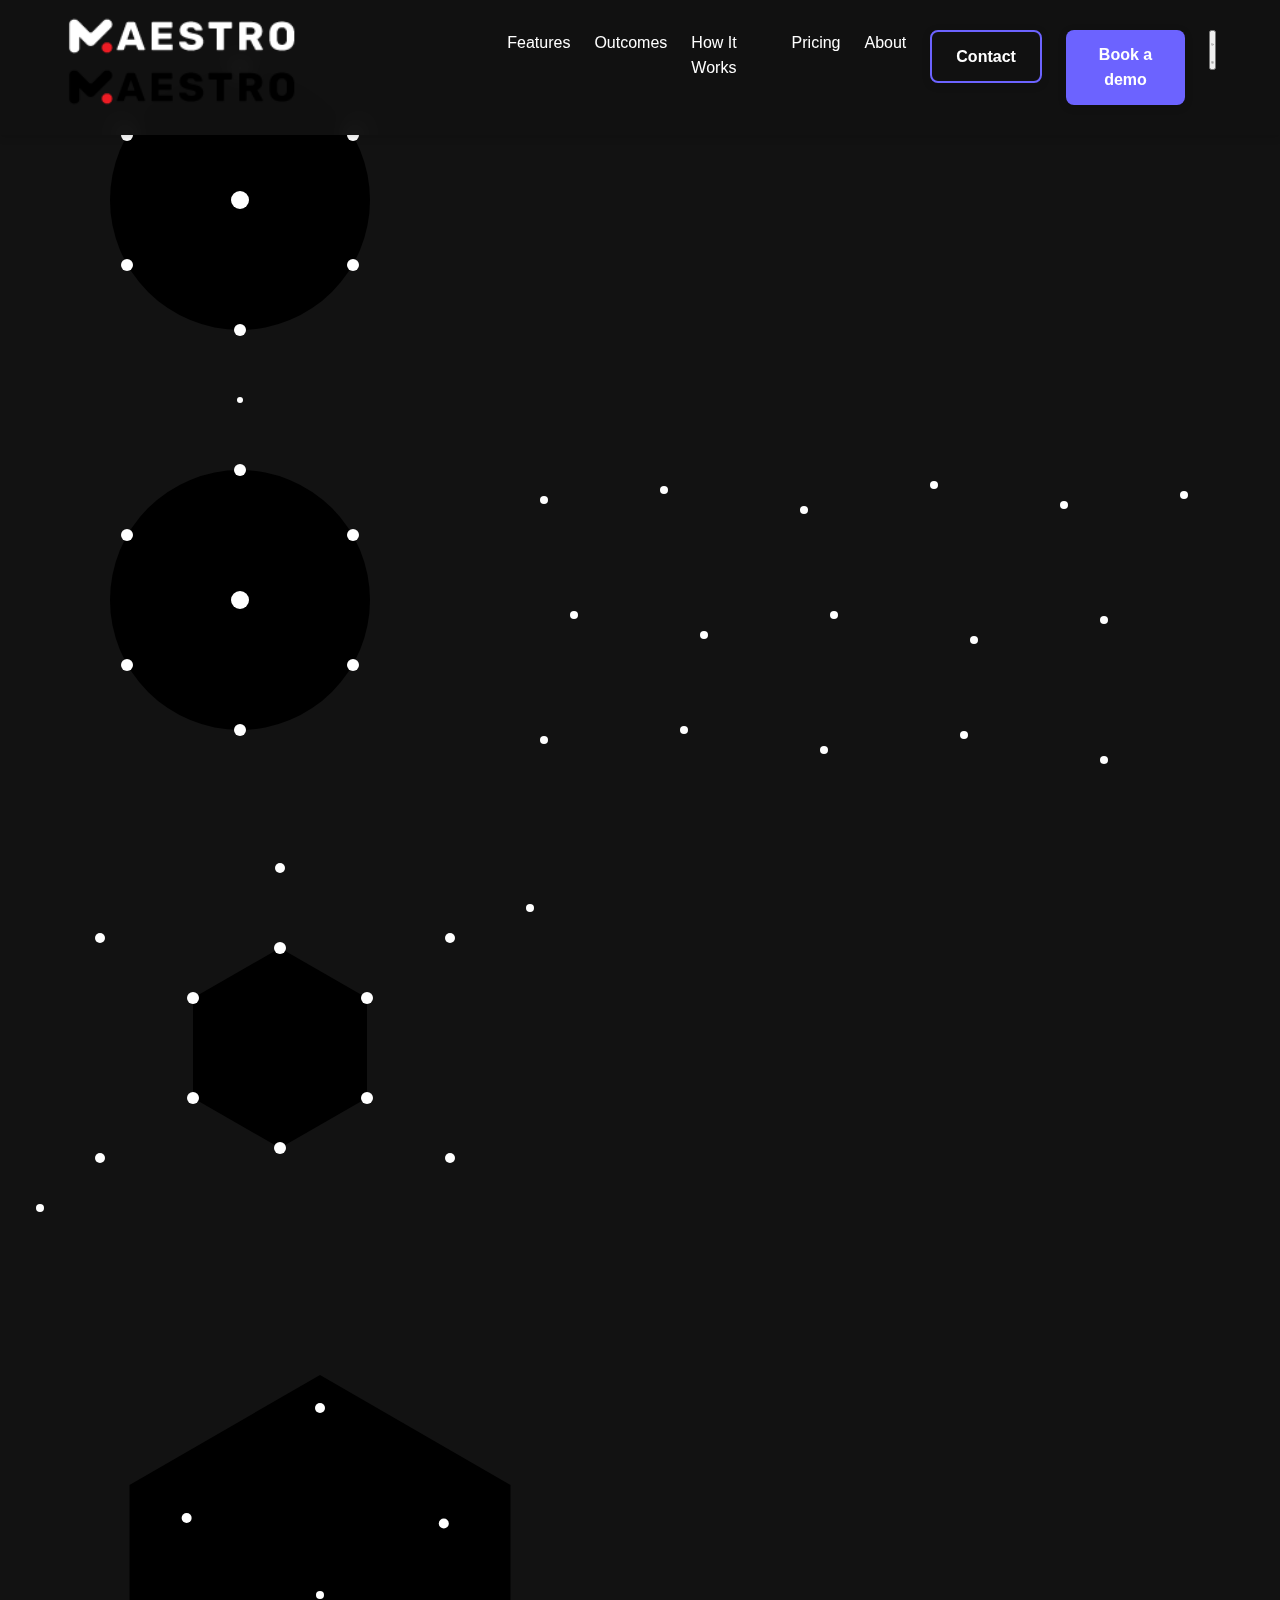
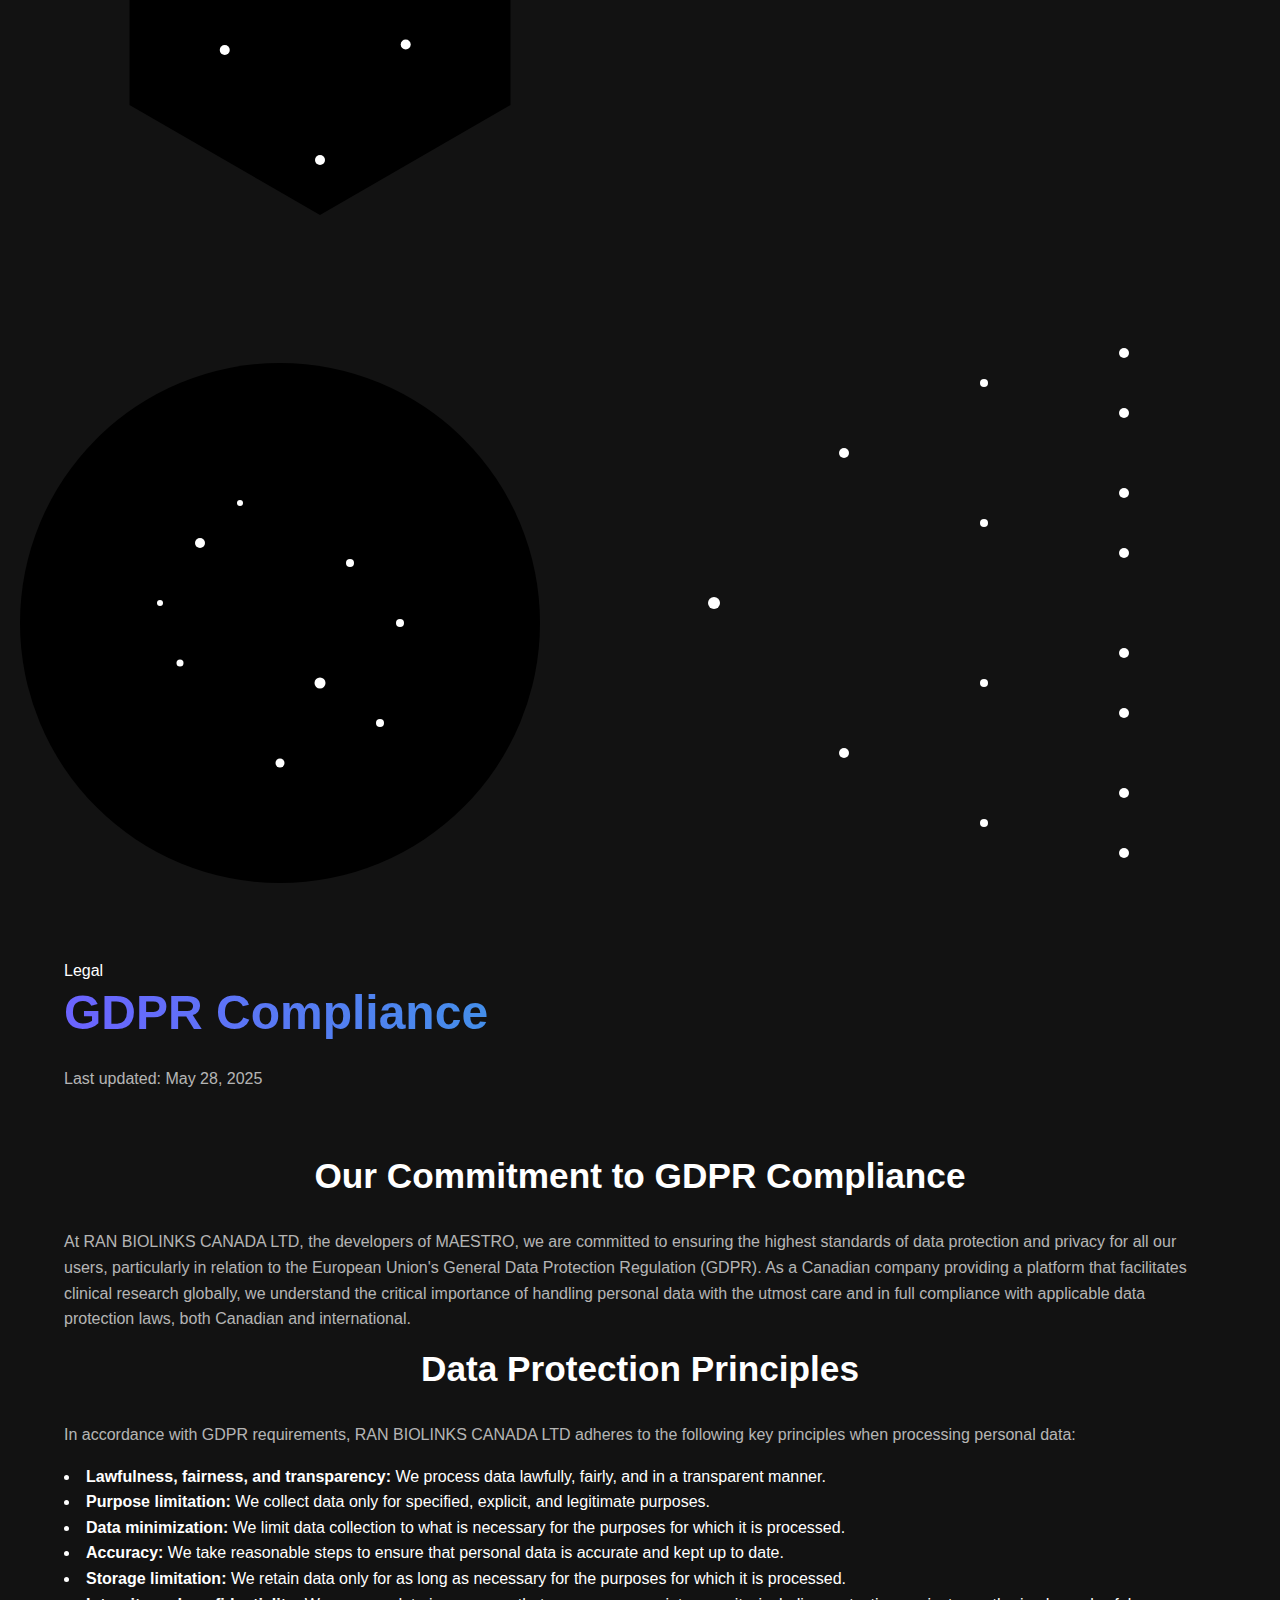
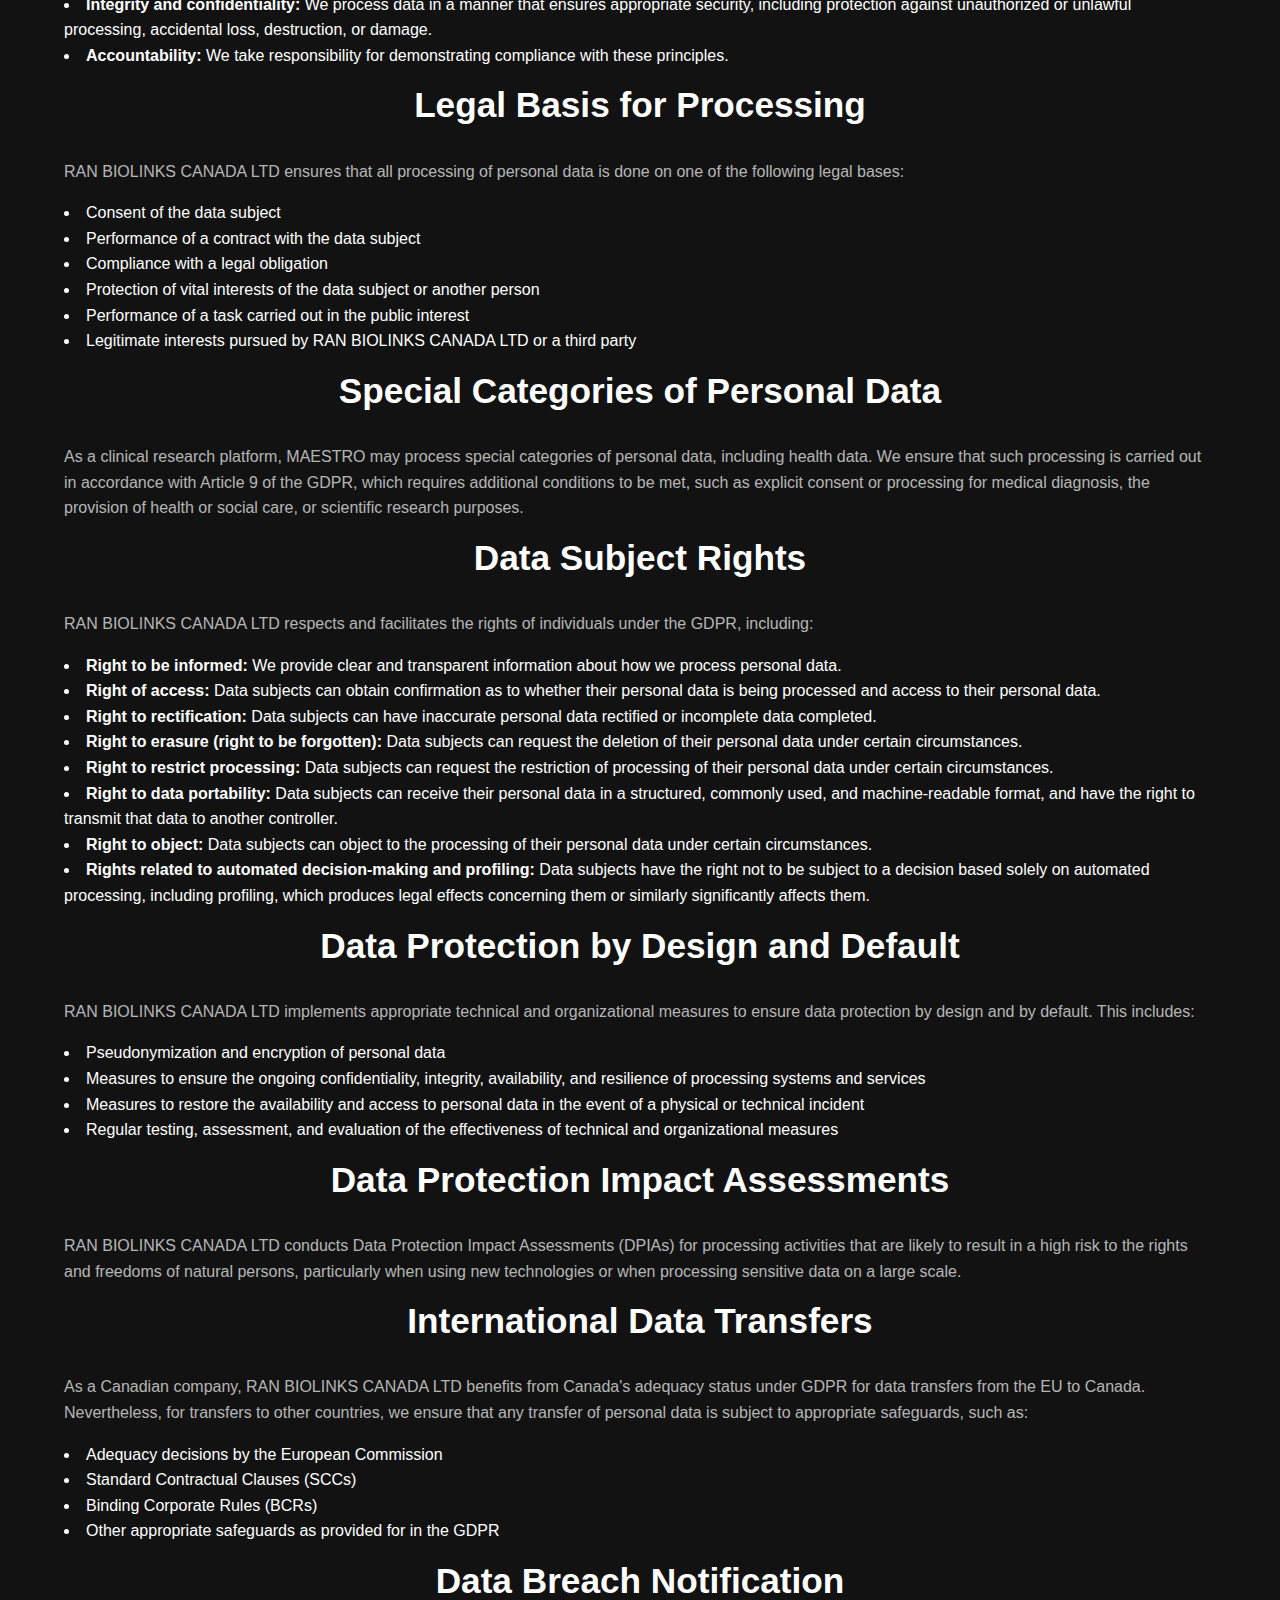
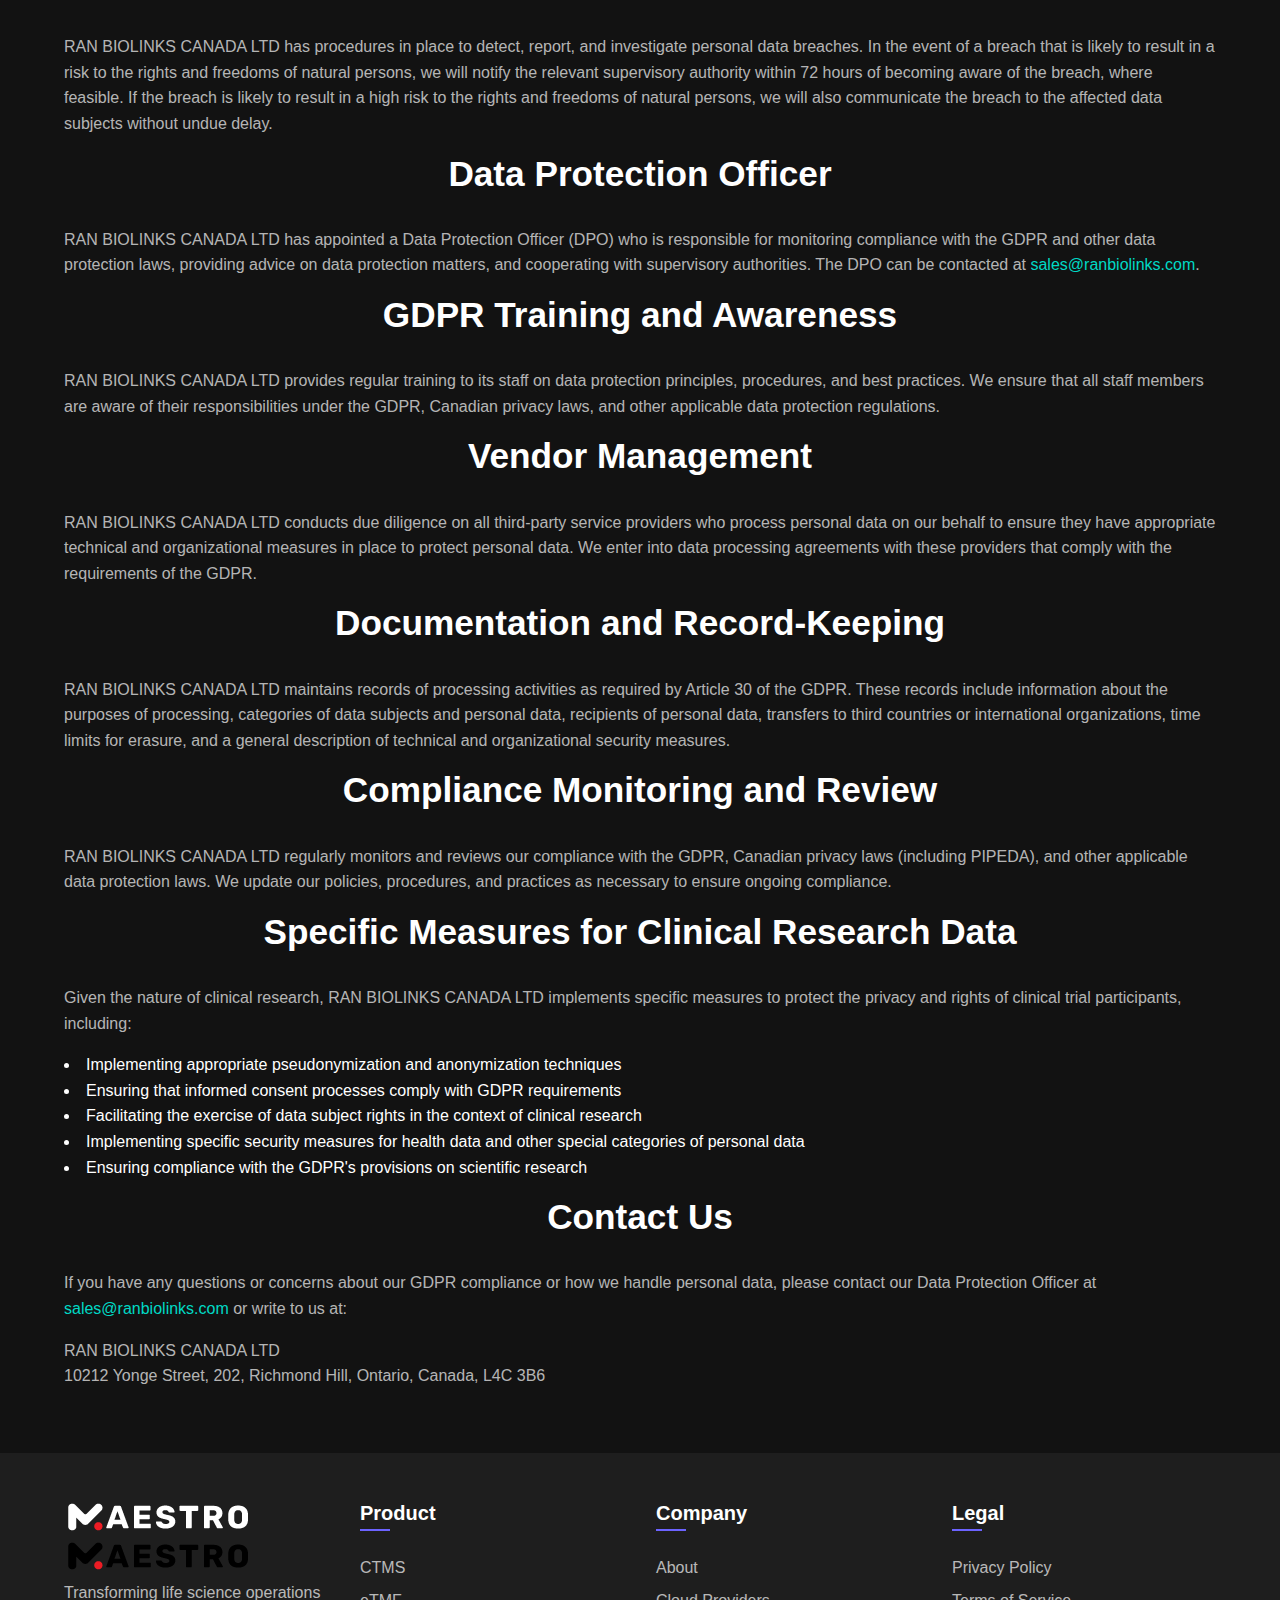
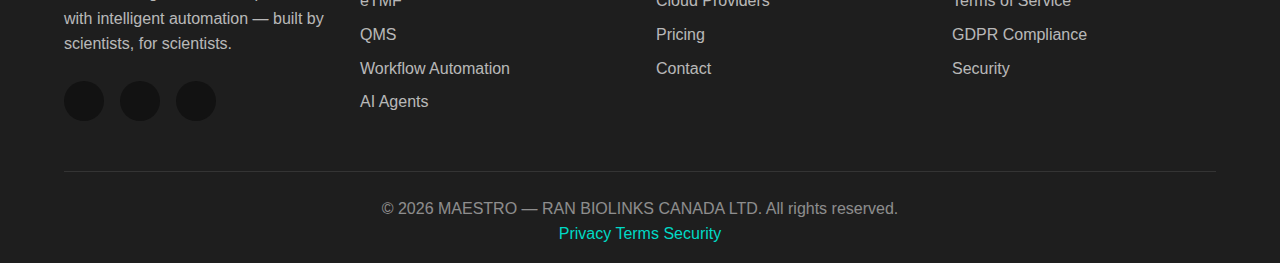
<file: gdpr-compliance.html>
<!DOCTYPE html>
<html lang="en" data-theme="dark">
<head>
    <meta charset="UTF-8">
    <meta name="viewport" content="width=device-width, initial-scale=1.0">
    <meta name="theme-color" content="#0a0a0a">

    <!-- ============================================================ -->
    <!-- Primary SEO meta — Canada-first, clinical-trials commercial   -->
    <!-- ============================================================ -->
    <title>GDPR Compliance for Cross-Border Canadian Clinical Trials | MAESTRO</title>
    <meta name="description" content="How MAESTRO supports GDPR compliance for Canadian sponsors running EU clinical trials: data subject rights, transfers, DPIAs and processor obligations.">
    <meta name="keywords" content="GDPR clinical trials Canada, GDPR Health Canada cross-border, EU clinical trial data Canada, data processing agreement clinical trials, DPIA clinical research">
    <meta name="author" content="MAESTRO by RAN BIOLINKS">
    <meta name="publisher" content="RAN BIOLINKS">
    <meta name="robots" content="index, follow, max-snippet:-1, max-image-preview:large, max-video-preview:-1">
    <meta name="googlebot" content="index, follow, max-snippet:-1, max-image-preview:large">
    <meta name="bingbot" content="index, follow">

    <!-- Geographic targeting — primary market: Canada -->
    <meta name="geo.region" content="CA">
    <meta name="geo.country" content="Canada">
    <meta name="geo.placename" content="Montréal, Toronto, Vancouver">
    <meta name="ICBM" content="45.5017, -73.5673">
    <meta name="language" content="English, French">
    <meta http-equiv="content-language" content="en-CA">

    <!-- Canonical & alternates (en-CA primary) -->
    <link rel="canonical" href="https://maestro.ranbiolinks.com/gdpr-compliance.html">
    <link rel="alternate" hreflang="en-CA" href="https://maestro.ranbiolinks.com/gdpr-compliance.html">
    <link rel="alternate" hreflang="en"    href="https://maestro.ranbiolinks.com/gdpr-compliance.html">
    <link rel="alternate" hreflang="x-default" href="https://maestro.ranbiolinks.com/gdpr-compliance.html">

    <!-- Open Graph / Facebook / LinkedIn -->
    <meta property="og:type" content="website">
    <meta property="og:site_name" content="MAESTRO by RAN BIOLINKS">
    <meta property="og:locale" content="en_CA">
    <meta property="og:locale:alternate" content="fr_CA">
    <meta property="og:url" content="https://maestro.ranbiolinks.com/gdpr-compliance.html">
    <meta property="og:title" content="GDPR Compliance for Cross-Border Canadian Clinical Trials | MAESTRO">
    <meta property="og:description" content="How MAESTRO supports GDPR compliance for Canadian sponsors running EU clinical trials: data subject rights, transfers, DPIAs and processor obligations.">
    <meta property="og:image" content="https://maestro.ranbiolinks.com/assets/images/og-image.png">
    <meta property="og:image:secure_url" content="https://maestro.ranbiolinks.com/assets/images/og-image.png">
    <meta property="og:image:type" content="image/png">
    <meta property="og:image:width" content="1200">
    <meta property="og:image:height" content="630">
    <meta property="og:image:alt" content="MAESTRO clinical trial management platform for Canada">

    <!-- Twitter / X Card -->
    <meta name="twitter:card" content="summary_large_image">
    <meta name="twitter:site" content="@ranbiolinks">
    <meta name="twitter:creator" content="@ranbiolinks">
    <meta name="twitter:url" content="https://maestro.ranbiolinks.com/gdpr-compliance.html">
    <meta name="twitter:title" content="GDPR Compliance for Cross-Border Canadian Clinical Trials | MAESTRO">
    <meta name="twitter:description" content="How MAESTRO supports GDPR compliance for Canadian sponsors running EU clinical trials: data subject rights, transfers, DPIAs and processor obligations.">
    <meta name="twitter:image" content="https://maestro.ranbiolinks.com/assets/images/og-image.png">
    <meta name="twitter:image:alt" content="MAESTRO clinical trial management platform for Canada">

    <!-- Favicons / app icons -->
    <link rel="icon" type="image/png" href="assets/images/favicon.png">
    <link rel="apple-touch-icon" href="assets/images/favicon.png">
    <link rel="manifest" href="assets/site.webmanifest">

    <!-- Performance: preconnect / dns-prefetch for any future third parties -->
    <link rel="preconnect" href="https://fonts.googleapis.com" crossorigin>
    <link rel="preconnect" href="https://fonts.gstatic.com" crossorigin>
    <link rel="dns-prefetch" href="//fonts.googleapis.com">
    <link rel="dns-prefetch" href="//fonts.gstatic.com">

    <!-- ============================================================ -->
    <!-- Structured Data (JSON-LD) — full Schema.org bundle             -->
    <!-- ============================================================ -->
    <script type="application/ld+json">
{
  "@context": "https://schema.org",
  "@type": "Organization",
  "@id": "https://maestro.ranbiolinks.com/#organization",
  "name": "MAESTRO by RAN BIOLINKS",
  "alternateName": [
    "MAESTRO Clinical Trials Platform",
    "RAN BIOLINKS MAESTRO"
  ],
  "url": "https://maestro.ranbiolinks.com",
  "logo": {
    "@type": "ImageObject",
    "url": "https://maestro.ranbiolinks.com/assets/images/logo.svg",
    "width": 512,
    "height": 512
  },
  "image": "https://maestro.ranbiolinks.com/assets/images/og-image.png",
  "description": "MAESTRO is an AI-powered clinical trials platform that unifies CTMS, eTMF, QMS, intelligent workflows and AI agents for Canadian sponsors, CROs and academic research centres.",
  "foundingDate": "2024",
  "founder": {
    "@type": "Person",
    "name": "RAN BIOLINKS Founding Team"
  },
  "areaServed": [
    {
      "@type": "Country",
      "name": "Canada"
    },
    {
      "@type": "Country",
      "name": "United States"
    },
    {
      "@type": "Place",
      "name": "European Union"
    }
  ],
  "address": {
    "@type": "PostalAddress",
    "addressCountry": "CA",
    "addressRegion": "QC",
    "addressLocality": "Montréal"
  },
  "contactPoint": [
    {
      "@type": "ContactPoint",
      "contactType": "sales",
      "email": "sales@ranbiolinks.com",
      "availableLanguage": [
        "English",
        "French"
      ],
      "areaServed": [
        "CA",
        "US",
        "EU"
      ]
    },
    {
      "@type": "ContactPoint",
      "contactType": "customer support",
      "email": "support@ranbiolinks.com",
      "availableLanguage": [
        "English",
        "French"
      ]
    }
  ],
  "sameAs": [
    "https://www.linkedin.com/company/ranbiolinks",
    "https://maestro.ranbiolinks.com"
  ],
  "knowsAbout": [
    "Clinical Trial Management",
    "Electronic Trial Master File",
    "Quality Management System",
    "Health Canada regulations",
    "PIPEDA",
    "ICH E6 R3 Good Clinical Practice",
    "21 CFR Part 11",
    "Decentralized Clinical Trials",
    "Pharmacovigilance"
  ]
}
    </script>
    <script type="application/ld+json">
{
  "@context": "https://schema.org",
  "@type": "WebSite",
  "@id": "https://maestro.ranbiolinks.com/#website",
  "url": "https://maestro.ranbiolinks.com",
  "name": "MAESTRO",
  "description": "Clinical Trial Management Software for Canada — CTMS, eTMF, QMS and AI Agents",
  "publisher": {
    "@id": "https://maestro.ranbiolinks.com/#organization"
  },
  "inLanguage": [
    "en-CA",
    "en"
  ],
  "potentialAction": {
    "@type": "SearchAction",
    "target": {
      "@type": "EntryPoint",
      "urlTemplate": "https://maestro.ranbiolinks.com/?q={search_term_string}"
    },
    "query-input": "required name=search_term_string"
  }
}
    </script>
    <script type="application/ld+json">
{
  "@context": "https://schema.org",
  "@type": "WebPage",
  "@id": "https://maestro.ranbiolinks.com/gdpr-compliance.html#webpage",
  "url": "https://maestro.ranbiolinks.com/gdpr-compliance.html",
  "name": "GDPR Compliance for Cross-Border Canadian Clinical Trials | MAESTRO",
  "description": "How MAESTRO supports GDPR compliance for Canadian sponsors running EU clinical trials: data subject rights, transfers, DPIAs and processor obligations.",
  "inLanguage": "en-CA",
  "isPartOf": {
    "@id": "https://maestro.ranbiolinks.com/#website"
  },
  "publisher": {
    "@id": "https://maestro.ranbiolinks.com/#organization"
  },
  "about": {
    "@type": "Thing",
    "name": "GDPR Compliance for Canadian Clinical Trials"
  }
}
    </script>
    <script type="application/ld+json">
{
  "@context": "https://schema.org",
  "@type": "BreadcrumbList",
  "itemListElement": [
    {
      "@type": "ListItem",
      "position": 1,
      "name": "Home",
      "item": "https://maestro.ranbiolinks.com/"
    },
    {
      "@type": "ListItem",
      "position": 2,
      "name": "GDPR Compliance",
      "item": "https://maestro.ranbiolinks.com/gdpr-compliance.html"
    }
  ]
}
    </script>

    <link rel="stylesheet" href="assets/css/styles.css">
</head>
<body>
    <!-- Ambient clinical-trial motifs (oversized, edge-bleeding, parallax-driven) -->
    <div class="ambient-bg" aria-hidden="true">
        <!-- 1. RIGHT — Hub-and-spoke study network (two linked clusters) -->
        <svg class="ambient-shape" data-speed="0.92" viewBox="0 0 480 800"
             style="top: 160px; right: -160px; width: 480px; height: 800px;">
            <circle cx="240" cy="200" r="130" stroke-width="1.2" stroke-dasharray="2 5"/>
            <line x1="240" y1="200" x2="240" y2="70"  stroke-width="1.2" stroke-dasharray="4 6"/>
            <line x1="240" y1="200" x2="353" y2="135" stroke-width="1.2" stroke-dasharray="4 6"/>
            <line x1="240" y1="200" x2="353" y2="265" stroke-width="1.2" stroke-dasharray="4 6"/>
            <line x1="240" y1="200" x2="240" y2="330" stroke-width="1.2" stroke-dasharray="4 6"/>
            <line x1="240" y1="200" x2="127" y2="265" stroke-width="1.2" stroke-dasharray="4 6"/>
            <line x1="240" y1="200" x2="127" y2="135" stroke-width="1.2" stroke-dasharray="4 6"/>
            <circle cx="240" cy="200" r="9" fill="currentColor" stroke="none"/>
            <circle cx="240" cy="70"  r="6" fill="currentColor" stroke="none"/>
            <circle cx="353" cy="135" r="6" fill="currentColor" stroke="none"/>
            <circle cx="353" cy="265" r="6" fill="currentColor" stroke="none"/>
            <circle cx="240" cy="330" r="6" fill="currentColor" stroke="none"/>
            <circle cx="127" cy="265" r="6" fill="currentColor" stroke="none"/>
            <circle cx="127" cy="135" r="6" fill="currentColor" stroke="none"/>
            <line x1="240" y1="330" x2="240" y2="470" stroke-width="1.5"/>
            <circle cx="240" cy="400" r="3" fill="currentColor" stroke="none"/>
            <circle cx="240" cy="600" r="130" stroke-width="1.2" stroke-dasharray="2 5"/>
            <line x1="240" y1="600" x2="240" y2="470" stroke-width="1.2" stroke-dasharray="4 6"/>
            <line x1="240" y1="600" x2="353" y2="535" stroke-width="1.2" stroke-dasharray="4 6"/>
            <line x1="240" y1="600" x2="353" y2="665" stroke-width="1.2" stroke-dasharray="4 6"/>
            <line x1="240" y1="600" x2="240" y2="730" stroke-width="1.2" stroke-dasharray="4 6"/>
            <line x1="240" y1="600" x2="127" y2="665" stroke-width="1.2" stroke-dasharray="4 6"/>
            <line x1="240" y1="600" x2="127" y2="535" stroke-width="1.2" stroke-dasharray="4 6"/>
            <circle cx="240" cy="600" r="9" fill="currentColor" stroke="none"/>
            <circle cx="240" cy="470" r="6" fill="currentColor" stroke="none"/>
            <circle cx="353" cy="535" r="6" fill="currentColor" stroke="none"/>
            <circle cx="353" cy="665" r="6" fill="currentColor" stroke="none"/>
            <circle cx="240" cy="730" r="6" fill="currentColor" stroke="none"/>
            <circle cx="127" cy="665" r="6" fill="currentColor" stroke="none"/>
            <circle cx="127" cy="535" r="6" fill="currentColor" stroke="none"/>
        </svg>

        <!-- 2. LEFT — Triangulated cohort point mesh -->
        <svg class="ambient-shape" data-speed="0.94" viewBox="0 0 720 360"
             style="top: 1900px; left: -240px; width: 720px; height: 360px;">
            <line x1="60" y1="60" x2="180" y2="50" stroke-width="1.2" stroke-dasharray="3 5"/>
            <line x1="180" y1="50" x2="320" y2="70" stroke-width="1.2" stroke-dasharray="3 5"/>
            <line x1="320" y1="70" x2="450" y2="45" stroke-width="1.2" stroke-dasharray="3 5"/>
            <line x1="450" y1="45" x2="580" y2="65" stroke-width="1.2" stroke-dasharray="3 5"/>
            <line x1="580" y1="65" x2="700" y2="55" stroke-width="1.2" stroke-dasharray="3 5"/>
            <line x1="90" y1="175" x2="220" y2="195" stroke-width="1.2" stroke-dasharray="3 5"/>
            <line x1="220" y1="195" x2="350" y2="175" stroke-width="1.2" stroke-dasharray="3 5"/>
            <line x1="350" y1="175" x2="490" y2="200" stroke-width="1.2" stroke-dasharray="3 5"/>
            <line x1="490" y1="200" x2="620" y2="180" stroke-width="1.2" stroke-dasharray="3 5"/>
            <line x1="60" y1="300" x2="200" y2="290" stroke-width="1.2" stroke-dasharray="3 5"/>
            <line x1="200" y1="290" x2="340" y2="310" stroke-width="1.2" stroke-dasharray="3 5"/>
            <line x1="340" y1="310" x2="480" y2="295" stroke-width="1.2" stroke-dasharray="3 5"/>
            <line x1="480" y1="295" x2="620" y2="320" stroke-width="1.2" stroke-dasharray="3 5"/>
            <line x1="60" y1="60" x2="90" y2="175" stroke-width="1.2" stroke-dasharray="3 5"/>
            <line x1="180" y1="50" x2="90" y2="175" stroke-width="1.2" stroke-dasharray="3 5"/>
            <line x1="180" y1="50" x2="220" y2="195" stroke-width="1.2" stroke-dasharray="3 5"/>
            <line x1="320" y1="70" x2="220" y2="195" stroke-width="1.2" stroke-dasharray="3 5"/>
            <line x1="320" y1="70" x2="350" y2="175" stroke-width="1.2" stroke-dasharray="3 5"/>
            <line x1="450" y1="45" x2="350" y2="175" stroke-width="1.2" stroke-dasharray="3 5"/>
            <line x1="450" y1="45" x2="490" y2="200" stroke-width="1.2" stroke-dasharray="3 5"/>
            <line x1="580" y1="65" x2="490" y2="200" stroke-width="1.2" stroke-dasharray="3 5"/>
            <line x1="580" y1="65" x2="620" y2="180" stroke-width="1.2" stroke-dasharray="3 5"/>
            <line x1="700" y1="55" x2="620" y2="180" stroke-width="1.2" stroke-dasharray="3 5"/>
            <line x1="90" y1="175" x2="60" y2="300" stroke-width="1.2" stroke-dasharray="3 5"/>
            <line x1="90" y1="175" x2="200" y2="290" stroke-width="1.2" stroke-dasharray="3 5"/>
            <line x1="220" y1="195" x2="200" y2="290" stroke-width="1.2" stroke-dasharray="3 5"/>
            <line x1="220" y1="195" x2="340" y2="310" stroke-width="1.2" stroke-dasharray="3 5"/>
            <line x1="350" y1="175" x2="340" y2="310" stroke-width="1.2" stroke-dasharray="3 5"/>
            <line x1="350" y1="175" x2="480" y2="295" stroke-width="1.2" stroke-dasharray="3 5"/>
            <line x1="490" y1="200" x2="480" y2="295" stroke-width="1.2" stroke-dasharray="3 5"/>
            <line x1="490" y1="200" x2="620" y2="320" stroke-width="1.2" stroke-dasharray="3 5"/>
            <line x1="620" y1="180" x2="620" y2="320" stroke-width="1.2" stroke-dasharray="3 5"/>
            <circle cx="60" cy="60" r="4" fill="currentColor" stroke="none"/>
            <circle cx="180" cy="50" r="4" fill="currentColor" stroke="none"/>
            <circle cx="320" cy="70" r="4" fill="currentColor" stroke="none"/>
            <circle cx="450" cy="45" r="4" fill="currentColor" stroke="none"/>
            <circle cx="580" cy="65" r="4" fill="currentColor" stroke="none"/>
            <circle cx="700" cy="55" r="4" fill="currentColor" stroke="none"/>
            <circle cx="90" cy="175" r="4" fill="currentColor" stroke="none"/>
            <circle cx="220" cy="195" r="4" fill="currentColor" stroke="none"/>
            <circle cx="350" cy="175" r="4" fill="currentColor" stroke="none"/>
            <circle cx="490" cy="200" r="4" fill="currentColor" stroke="none"/>
            <circle cx="620" cy="180" r="4" fill="currentColor" stroke="none"/>
            <circle cx="60" cy="300" r="4" fill="currentColor" stroke="none"/>
            <circle cx="200" cy="290" r="4" fill="currentColor" stroke="none"/>
            <circle cx="340" cy="310" r="4" fill="currentColor" stroke="none"/>
            <circle cx="480" cy="295" r="4" fill="currentColor" stroke="none"/>
            <circle cx="620" cy="320" r="4" fill="currentColor" stroke="none"/>
        </svg>

        <!-- 3. RIGHT — Drug molecule (hex ring + substituents) — KEPT -->
        <svg class="ambient-shape" data-speed="0.88" viewBox="0 0 560 480"
             style="top: 3400px; right: -180px; width: 560px; height: 480px;">
            <path d="M 280 140 L 367 190 L 367 290 L 280 340 L 193 290 L 193 190 Z" stroke-width="1.8"/>
            <circle cx="280" cy="240" r="55" stroke-width="1.2" stroke-dasharray="3 5"/>
            <circle cx="280" cy="140" r="6" fill="currentColor" stroke="none"/>
            <circle cx="367" cy="190" r="6" fill="currentColor" stroke="none"/>
            <circle cx="367" cy="290" r="6" fill="currentColor" stroke="none"/>
            <circle cx="280" cy="340" r="6" fill="currentColor" stroke="none"/>
            <circle cx="193" cy="290" r="6" fill="currentColor" stroke="none"/>
            <circle cx="193" cy="190" r="6" fill="currentColor" stroke="none"/>
            <line x1="280" y1="140" x2="280" y2="60" stroke-width="1.6"/>
            <circle cx="280" cy="60" r="5" fill="currentColor" stroke="none"/>
            <line x1="367" y1="190" x2="450" y2="130" stroke-width="1.6"/>
            <circle cx="450" cy="130" r="5" fill="currentColor" stroke="none"/>
            <line x1="450" y1="130" x2="530" y2="100" stroke-width="1.6"/>
            <circle cx="530" cy="100" r="4" fill="currentColor" stroke="none"/>
            <line x1="367" y1="290" x2="450" y2="350" stroke-width="1.6"/>
            <circle cx="450" cy="350" r="5" fill="currentColor" stroke="none"/>
            <line x1="193" y1="290" x2="100" y2="350" stroke-width="1.6"/>
            <circle cx="100" cy="350" r="5" fill="currentColor" stroke="none"/>
            <line x1="100" y1="350" x2="40" y2="400" stroke-width="1.6"/>
            <circle cx="40" cy="400" r="4" fill="currentColor" stroke="none"/>
            <line x1="193" y1="190" x2="100" y2="130" stroke-width="1.6"/>
            <circle cx="100" cy="130" r="5" fill="currentColor" stroke="none"/>
        </svg>

        <!-- 4. LEFT — Spider / radar KPI chart (concentric hexagons + data polygon) -->
        <svg class="ambient-shape" data-speed="0.90" viewBox="0 0 720 600"
             style="top: 4500px; left: -240px; width: 720px; height: 600px;">
            <path d="M 320 80 L 510.5 190 L 510.5 410 L 320 520 L 129.5 410 L 129.5 190 Z" stroke-width="1.6"/>
            <path d="M 320 155 L 445.55 227.5 L 445.55 372.5 L 320 445 L 194.45 372.5 L 194.45 227.5 Z" stroke-width="1.2" stroke-dasharray="3 5"/>
            <path d="M 320 230 L 380.6 265 L 380.6 335 L 320 370 L 259.4 335 L 259.4 265 Z" stroke-width="1.2"/>
            <line x1="320" y1="300" x2="320"   y2="80"  stroke-width="1.2" stroke-dasharray="2 4"/>
            <line x1="320" y1="300" x2="510.5" y2="190" stroke-width="1.2" stroke-dasharray="2 4"/>
            <line x1="320" y1="300" x2="510.5" y2="410" stroke-width="1.2" stroke-dasharray="2 4"/>
            <line x1="320" y1="300" x2="320"   y2="520" stroke-width="1.2" stroke-dasharray="2 4"/>
            <line x1="320" y1="300" x2="129.5" y2="410" stroke-width="1.2" stroke-dasharray="2 4"/>
            <line x1="320" y1="300" x2="129.5" y2="190" stroke-width="1.2" stroke-dasharray="2 4"/>
            <path d="M 320 113 L 443.8 228.5 L 405.7 349.5 L 320 465 L 224.75 355 L 186.65 223 Z" stroke-width="1.8"/>
            <circle cx="320"    cy="113"   r="5" fill="currentColor" stroke="none"/>
            <circle cx="443.8"  cy="228.5" r="5" fill="currentColor" stroke="none"/>
            <circle cx="405.7"  cy="349.5" r="5" fill="currentColor" stroke="none"/>
            <circle cx="320"    cy="465"   r="5" fill="currentColor" stroke="none"/>
            <circle cx="224.75" cy="355"   r="5" fill="currentColor" stroke="none"/>
            <circle cx="186.65" cy="223"   r="5" fill="currentColor" stroke="none"/>
            <circle cx="320" cy="300" r="4" fill="currentColor" stroke="none"/>
        </svg>

        <!-- 5. RIGHT — Petri dish with concentric culture rings — KEPT -->
        <svg class="ambient-shape" data-speed="0.86" viewBox="0 0 560 560"
             style="top: 5800px; right: -180px; width: 560px; height: 560px;">
            <circle cx="280" cy="280" r="260" stroke-width="1.4"/>
            <circle cx="280" cy="280" r="220" stroke-width="1.2" stroke-dasharray="4 7"/>
            <circle cx="280" cy="280" r="180" stroke-width="1.2"/>
            <circle cx="280" cy="280" r="140" stroke-width="1.2" stroke-dasharray="3 6"/>
            <circle cx="280" cy="280" r="100" stroke-width="1.2"/>
            <circle cx="280" cy="280" r="60"  stroke-width="1.2" stroke-dasharray="2 4"/>
            <circle cx="200" cy="200" r="5"   fill="currentColor" stroke="none"/>
            <circle cx="350" cy="220" r="4"   fill="currentColor" stroke="none"/>
            <circle cx="320" cy="340" r="5.5" fill="currentColor" stroke="none"/>
            <circle cx="180" cy="320" r="3.5" fill="currentColor" stroke="none"/>
            <circle cx="380" cy="380" r="4"   fill="currentColor" stroke="none"/>
            <circle cx="240" cy="160" r="3"   fill="currentColor" stroke="none"/>
            <circle cx="400" cy="280" r="4"   fill="currentColor" stroke="none"/>
            <circle cx="160" cy="260" r="3"   fill="currentColor" stroke="none"/>
            <circle cx="280" cy="420" r="4.5" fill="currentColor" stroke="none"/>
        </svg>

        <!-- 6. LEFT — Phylogenetic tree (root anchored off-screen, crown blooming in) -->
        <svg class="ambient-shape" data-speed="0.95" viewBox="0 0 600 600"
             style="top: 7300px; left: -200px; width: 600px; height: 600px;">
            <line x1="40"  y1="300" x2="150" y2="300" stroke-width="2"/>
            <line x1="150" y1="300" x2="280" y2="150" stroke-width="1.7"/>
            <line x1="150" y1="300" x2="280" y2="450" stroke-width="1.7"/>
            <line x1="280" y1="150" x2="420" y2="80"  stroke-width="1.5"/>
            <line x1="280" y1="150" x2="420" y2="220" stroke-width="1.5"/>
            <line x1="280" y1="450" x2="420" y2="380" stroke-width="1.5"/>
            <line x1="280" y1="450" x2="420" y2="520" stroke-width="1.5"/>
            <line x1="420" y1="80"  x2="560" y2="50"  stroke-width="1.3"/>
            <line x1="420" y1="80"  x2="560" y2="110" stroke-width="1.3"/>
            <line x1="420" y1="220" x2="560" y2="190" stroke-width="1.3"/>
            <line x1="420" y1="220" x2="560" y2="250" stroke-width="1.3"/>
            <line x1="420" y1="380" x2="560" y2="350" stroke-width="1.3"/>
            <line x1="420" y1="380" x2="560" y2="410" stroke-width="1.3"/>
            <line x1="420" y1="520" x2="560" y2="490" stroke-width="1.3"/>
            <line x1="420" y1="520" x2="560" y2="550" stroke-width="1.3"/>
            <circle cx="150" cy="300" r="6" fill="currentColor" stroke="none"/>
            <circle cx="280" cy="150" r="5" fill="currentColor" stroke="none"/>
            <circle cx="280" cy="450" r="5" fill="currentColor" stroke="none"/>
            <circle cx="420" cy="80"  r="4" fill="currentColor" stroke="none"/>
            <circle cx="420" cy="220" r="4" fill="currentColor" stroke="none"/>
            <circle cx="420" cy="380" r="4" fill="currentColor" stroke="none"/>
            <circle cx="420" cy="520" r="4" fill="currentColor" stroke="none"/>
            <circle cx="560" cy="50"  r="5" fill="currentColor" stroke="none"/>
            <circle cx="560" cy="110" r="5" fill="currentColor" stroke="none"/>
            <circle cx="560" cy="190" r="5" fill="currentColor" stroke="none"/>
            <circle cx="560" cy="250" r="5" fill="currentColor" stroke="none"/>
            <circle cx="560" cy="350" r="5" fill="currentColor" stroke="none"/>
            <circle cx="560" cy="410" r="5" fill="currentColor" stroke="none"/>
            <circle cx="560" cy="490" r="5" fill="currentColor" stroke="none"/>
            <circle cx="560" cy="550" r="5" fill="currentColor" stroke="none"/>
        </svg>
    </div>
    <header class="site-header">
        <div class="container">
            <div class="logo">
                <a class="brand-logo" href="index.html" aria-label="MAESTRO home">
                    <img class="logo-on-dark" src="assets/images/maestro_full_light.png" alt="MAESTRO logo — clinical trial management platform for Canada" loading="eager" decoding="async" fetchpriority="high">
                    <img class="logo-on-light" src="assets/images/maestro_full_dark.png" alt="MAESTRO logo — clinical trial management platform for Canada" loading="eager" decoding="async" fetchpriority="high">
                </a>
            </div>
            <nav>
                <ul>
                    <li><a href="index.html#features">Features</a></li>
                    <li><a href="index.html#benefits">Outcomes</a></li>
                    <li><a href="index.html#how-it-works">How It Works</a></li>
                    <li><a href="index.html#pricing">Pricing</a></li>
                    <li><a href="index.html#about">About</a></li>
                    <li><a href="index.html#contact" class="btn btn-secondary">Contact</a></li>
                    <li><a href="index.html#contact" class="btn btn-primary">Book a demo</a></li>
                    <li>
                        <button class="theme-toggle" data-theme-toggle aria-label="Toggle color theme" title="Toggle theme">
                            <svg class="icon-moon" viewBox="0 0 24 24" fill="none" xmlns="http://www.w3.org/2000/svg" aria-hidden="true"><path d="M21 12.79A9 9 0 1 1 11.21 3 7 7 0 0 0 21 12.79z" stroke="currentColor" stroke-width="1.6" stroke-linecap="round" stroke-linejoin="round"/></svg>
                            <svg class="icon-sun" viewBox="0 0 24 24" fill="none" xmlns="http://www.w3.org/2000/svg" aria-hidden="true"><circle cx="12" cy="12" r="4" stroke="currentColor" stroke-width="1.6"/><path d="M12 2v2M12 20v2M2 12h2M20 12h2M4.93 4.93l1.41 1.41M17.66 17.66l1.41 1.41M4.93 19.07l1.41-1.41M17.66 6.34l1.41-1.41" stroke="currentColor" stroke-width="1.6" stroke-linecap="round"/></svg>
                        </button>
                    </li>
                </ul>
                <button class="hamburger" aria-label="Open menu" aria-expanded="false">
                    <span></span><span></span><span></span>
                </button>
            </nav>
        </div>
    </header>

    <main>
    <section class="page-hero">
        <div class="container">
            <span class="eyebrow">Legal</span>
            <h1 class="mt-16">GDPR Compliance</h1>
            <p class="meta mt-8">Last updated: May 28, 2025</p>
        </div>
    </section>

    <section style="padding-top: 0;">
        <div class="container">
            <div class="legal-body">
                <h2>Our Commitment to GDPR Compliance</h2>
                                <p>At RAN BIOLINKS CANADA LTD, the developers of MAESTRO, we are committed to ensuring the highest standards of data protection and privacy for all our users, particularly in relation to the European Union's General Data Protection Regulation (GDPR). As a Canadian company providing a platform that facilitates clinical research globally, we understand the critical importance of handling personal data with the utmost care and in full compliance with applicable data protection laws, both Canadian and international.</p>

                                <h2>Data Protection Principles</h2>
                                <p>In accordance with GDPR requirements, RAN BIOLINKS CANADA LTD adheres to the following key principles when processing personal data:</p>
                                <ul>
                                    <li><strong>Lawfulness, fairness, and transparency:</strong> We process data lawfully, fairly, and in a transparent manner.</li>
                                    <li><strong>Purpose limitation:</strong> We collect data only for specified, explicit, and legitimate purposes.</li>
                                    <li><strong>Data minimization:</strong> We limit data collection to what is necessary for the purposes for which it is processed.</li>
                                    <li><strong>Accuracy:</strong> We take reasonable steps to ensure that personal data is accurate and kept up to date.</li>
                                    <li><strong>Storage limitation:</strong> We retain data only for as long as necessary for the purposes for which it is processed.</li>
                                    <li><strong>Integrity and confidentiality:</strong> We process data in a manner that ensures appropriate security, including protection against unauthorized or unlawful processing, accidental loss, destruction, or damage.</li>
                                    <li><strong>Accountability:</strong> We take responsibility for demonstrating compliance with these principles.</li>
                                </ul>

                                <h2>Legal Basis for Processing</h2>
                                <p>RAN BIOLINKS CANADA LTD ensures that all processing of personal data is done on one of the following legal bases:</p>
                                <ul>
                                    <li>Consent of the data subject</li>
                                    <li>Performance of a contract with the data subject</li>
                                    <li>Compliance with a legal obligation</li>
                                    <li>Protection of vital interests of the data subject or another person</li>
                                    <li>Performance of a task carried out in the public interest</li>
                                    <li>Legitimate interests pursued by RAN BIOLINKS CANADA LTD or a third party</li>
                                </ul>

                                <h2>Special Categories of Personal Data</h2>
                                <p>As a clinical research platform, MAESTRO may process special categories of personal data, including health data. We ensure that such processing is carried out in accordance with Article 9 of the GDPR, which requires additional conditions to be met, such as explicit consent or processing for medical diagnosis, the provision of health or social care, or scientific research purposes.</p>

                                <h2>Data Subject Rights</h2>
                                <p>RAN BIOLINKS CANADA LTD respects and facilitates the rights of individuals under the GDPR, including:</p>
                                <ul>
                                    <li><strong>Right to be informed:</strong> We provide clear and transparent information about how we process personal data.</li>
                                    <li><strong>Right of access:</strong> Data subjects can obtain confirmation as to whether their personal data is being processed and access to their personal data.</li>
                                    <li><strong>Right to rectification:</strong> Data subjects can have inaccurate personal data rectified or incomplete data completed.</li>
                                    <li><strong>Right to erasure (right to be forgotten):</strong> Data subjects can request the deletion of their personal data under certain circumstances.</li>
                                    <li><strong>Right to restrict processing:</strong> Data subjects can request the restriction of processing of their personal data under certain circumstances.</li>
                                    <li><strong>Right to data portability:</strong> Data subjects can receive their personal data in a structured, commonly used, and machine-readable format, and have the right to transmit that data to another controller.</li>
                                    <li><strong>Right to object:</strong> Data subjects can object to the processing of their personal data under certain circumstances.</li>
                                    <li><strong>Rights related to automated decision-making and profiling:</strong> Data subjects have the right not to be subject to a decision based solely on automated processing, including profiling, which produces legal effects concerning them or similarly significantly affects them.</li>
                                </ul>

                                <h2>Data Protection by Design and Default</h2>
                                <p>RAN BIOLINKS CANADA LTD implements appropriate technical and organizational measures to ensure data protection by design and by default. This includes:</p>
                                <ul>
                                    <li>Pseudonymization and encryption of personal data</li>
                                    <li>Measures to ensure the ongoing confidentiality, integrity, availability, and resilience of processing systems and services</li>
                                    <li>Measures to restore the availability and access to personal data in the event of a physical or technical incident</li>
                                    <li>Regular testing, assessment, and evaluation of the effectiveness of technical and organizational measures</li>
                                </ul>

                                <h2>Data Protection Impact Assessments</h2>
                                <p>RAN BIOLINKS CANADA LTD conducts Data Protection Impact Assessments (DPIAs) for processing activities that are likely to result in a high risk to the rights and freedoms of natural persons, particularly when using new technologies or when processing sensitive data on a large scale.</p>

                                <h2>International Data Transfers</h2>
                                <p>As a Canadian company, RAN BIOLINKS CANADA LTD benefits from Canada's adequacy status under GDPR for data transfers from the EU to Canada. Nevertheless, for transfers to other countries, we ensure that any transfer of personal data is subject to appropriate safeguards, such as:</p>
                                <ul>
                                    <li>Adequacy decisions by the European Commission</li>
                                    <li>Standard Contractual Clauses (SCCs)</li>
                                    <li>Binding Corporate Rules (BCRs)</li>
                                    <li>Other appropriate safeguards as provided for in the GDPR</li>
                                </ul>

                                <h2>Data Breach Notification</h2>
                                <p>RAN BIOLINKS CANADA LTD has procedures in place to detect, report, and investigate personal data breaches. In the event of a breach that is likely to result in a risk to the rights and freedoms of natural persons, we will notify the relevant supervisory authority within 72 hours of becoming aware of the breach, where feasible. If the breach is likely to result in a high risk to the rights and freedoms of natural persons, we will also communicate the breach to the affected data subjects without undue delay.</p>

                                <h2>Data Protection Officer</h2>
                                <p>RAN BIOLINKS CANADA LTD has appointed a Data Protection Officer (DPO) who is responsible for monitoring compliance with the GDPR and other data protection laws, providing advice on data protection matters, and cooperating with supervisory authorities. The DPO can be contacted at <a href="mailto:sales@ranbiolinks.com">sales@ranbiolinks.com</a>.</p>

                                <h2>GDPR Training and Awareness</h2>
                                <p>RAN BIOLINKS CANADA LTD provides regular training to its staff on data protection principles, procedures, and best practices. We ensure that all staff members are aware of their responsibilities under the GDPR, Canadian privacy laws, and other applicable data protection regulations.</p>

                                <h2>Vendor Management</h2>
                                <p>RAN BIOLINKS CANADA LTD conducts due diligence on all third-party service providers who process personal data on our behalf to ensure they have appropriate technical and organizational measures in place to protect personal data. We enter into data processing agreements with these providers that comply with the requirements of the GDPR.</p>

                                <h2>Documentation and Record-Keeping</h2>
                                <p>RAN BIOLINKS CANADA LTD maintains records of processing activities as required by Article 30 of the GDPR. These records include information about the purposes of processing, categories of data subjects and personal data, recipients of personal data, transfers to third countries or international organizations, time limits for erasure, and a general description of technical and organizational security measures.</p>

                                <h2>Compliance Monitoring and Review</h2>
                                <p>RAN BIOLINKS CANADA LTD regularly monitors and reviews our compliance with the GDPR, Canadian privacy laws (including PIPEDA), and other applicable data protection laws. We update our policies, procedures, and practices as necessary to ensure ongoing compliance.</p>

                                <h2>Specific Measures for Clinical Research Data</h2>
                                <p>Given the nature of clinical research, RAN BIOLINKS CANADA LTD implements specific measures to protect the privacy and rights of clinical trial participants, including:</p>
                                <ul>
                                    <li>Implementing appropriate pseudonymization and anonymization techniques</li>
                                    <li>Ensuring that informed consent processes comply with GDPR requirements</li>
                                    <li>Facilitating the exercise of data subject rights in the context of clinical research</li>
                                    <li>Implementing specific security measures for health data and other special categories of personal data</li>
                                    <li>Ensuring compliance with the GDPR's provisions on scientific research</li>
                                </ul>

                                <h2>Contact Us</h2>
                                <p>If you have any questions or concerns about our GDPR compliance or how we handle personal data, please contact our Data Protection Officer at <a href="mailto:sales@ranbiolinks.com">sales@ranbiolinks.com</a> or write to us at:</p>
                                <p>RAN BIOLINKS CANADA LTD<br>10212 Yonge Street, 202, Richmond Hill, Ontario, Canada, L4C 3B6</p>
            </div>
        </div>
    </section>
    </main>

    <footer class="site-footer">
        <div class="container">
            <div class="footer-grid">
                <div class="footer-col footer-brand">
                    <a class="brand-logo" href="index.html" aria-label="MAESTRO home">
                        <img class="logo-on-dark" src="assets/images/maestro_full_light.png" alt="MAESTRO logo — clinical trial management platform for Canada" loading="lazy" decoding="async" >
                    <img class="logo-on-light" src="assets/images/maestro_full_dark.png" alt="MAESTRO logo — clinical trial management platform for Canada" loading="lazy" decoding="async" >
                    </a>
                    <p>Transforming life science operations with intelligent automation &mdash; built by scientists, for scientists.</p>
                    <div class="social-icons">
                        <a href="https://www.linkedin.com/company/ranbiolinks/" target="_blank" rel="noopener noreferrer" aria-label="LinkedIn"><img src="assets/images/icons/linkedin.svg" alt="" loading="lazy" decoding="async"></a>
                        <a href="https://www.youtube.com/@ranbiolinks" target="_blank" rel="noopener noreferrer" aria-label="YouTube"><img src="assets/images/icons/youtube.svg" alt="" loading="lazy" decoding="async"></a>
                        <a href="https://www.ranbiolinks.com" target="_blank" rel="noopener noreferrer" aria-label="Website"><img src="assets/images/icons/website.svg" alt="" loading="lazy" decoding="async"></a>
                    </div>
                </div>
                <div class="footer-col">
                    <h4>Product</h4>
                    <ul>
                        <li><a href="features/ctms.html">CTMS</a></li>
                        <li><a href="features/etmf.html">eTMF</a></li>
                        <li><a href="features/qms.html">QMS</a></li>
                        <li><a href="features/workflow.html">Workflow Automation</a></li>
                        <li><a href="features/ai-agents.html">AI Agents</a></li>
                    </ul>
                </div>
                <div class="footer-col">
                    <h4>Company</h4>
                    <ul>
                        <li><a href="index.html#about">About</a></li>
                        <li><a href="index.html#cloud-providers">Cloud Providers</a></li>
                        <li><a href="index.html#pricing">Pricing</a></li>
                        <li><a href="index.html#contact">Contact</a></li>
                    </ul>
                </div>
                <div class="footer-col">
                    <h4>Legal</h4>
                    <ul>
                        <li><a href="privacy-policy.html">Privacy Policy</a></li>
                        <li><a href="terms-of-service.html">Terms of Service</a></li>
                        <li><a href="gdpr-compliance.html">GDPR Compliance</a></li>
                        <li><a href="security.html">Security</a></li>
                    </ul>
                </div>
            </div>
            <div class="footer-bottom">
                <p>&copy; 2026 MAESTRO &mdash; RAN BIOLINKS CANADA LTD. All rights reserved.</p>
                <div class="legal-links">
                    <a href="privacy-policy.html">Privacy</a>
                    <a href="terms-of-service.html">Terms</a>
                    <a href="security.html">Security</a>
                </div>
            </div>
        </div>
    </footer>


    <script src="assets/js/main.js"></script>
</body>
</html>
</file>
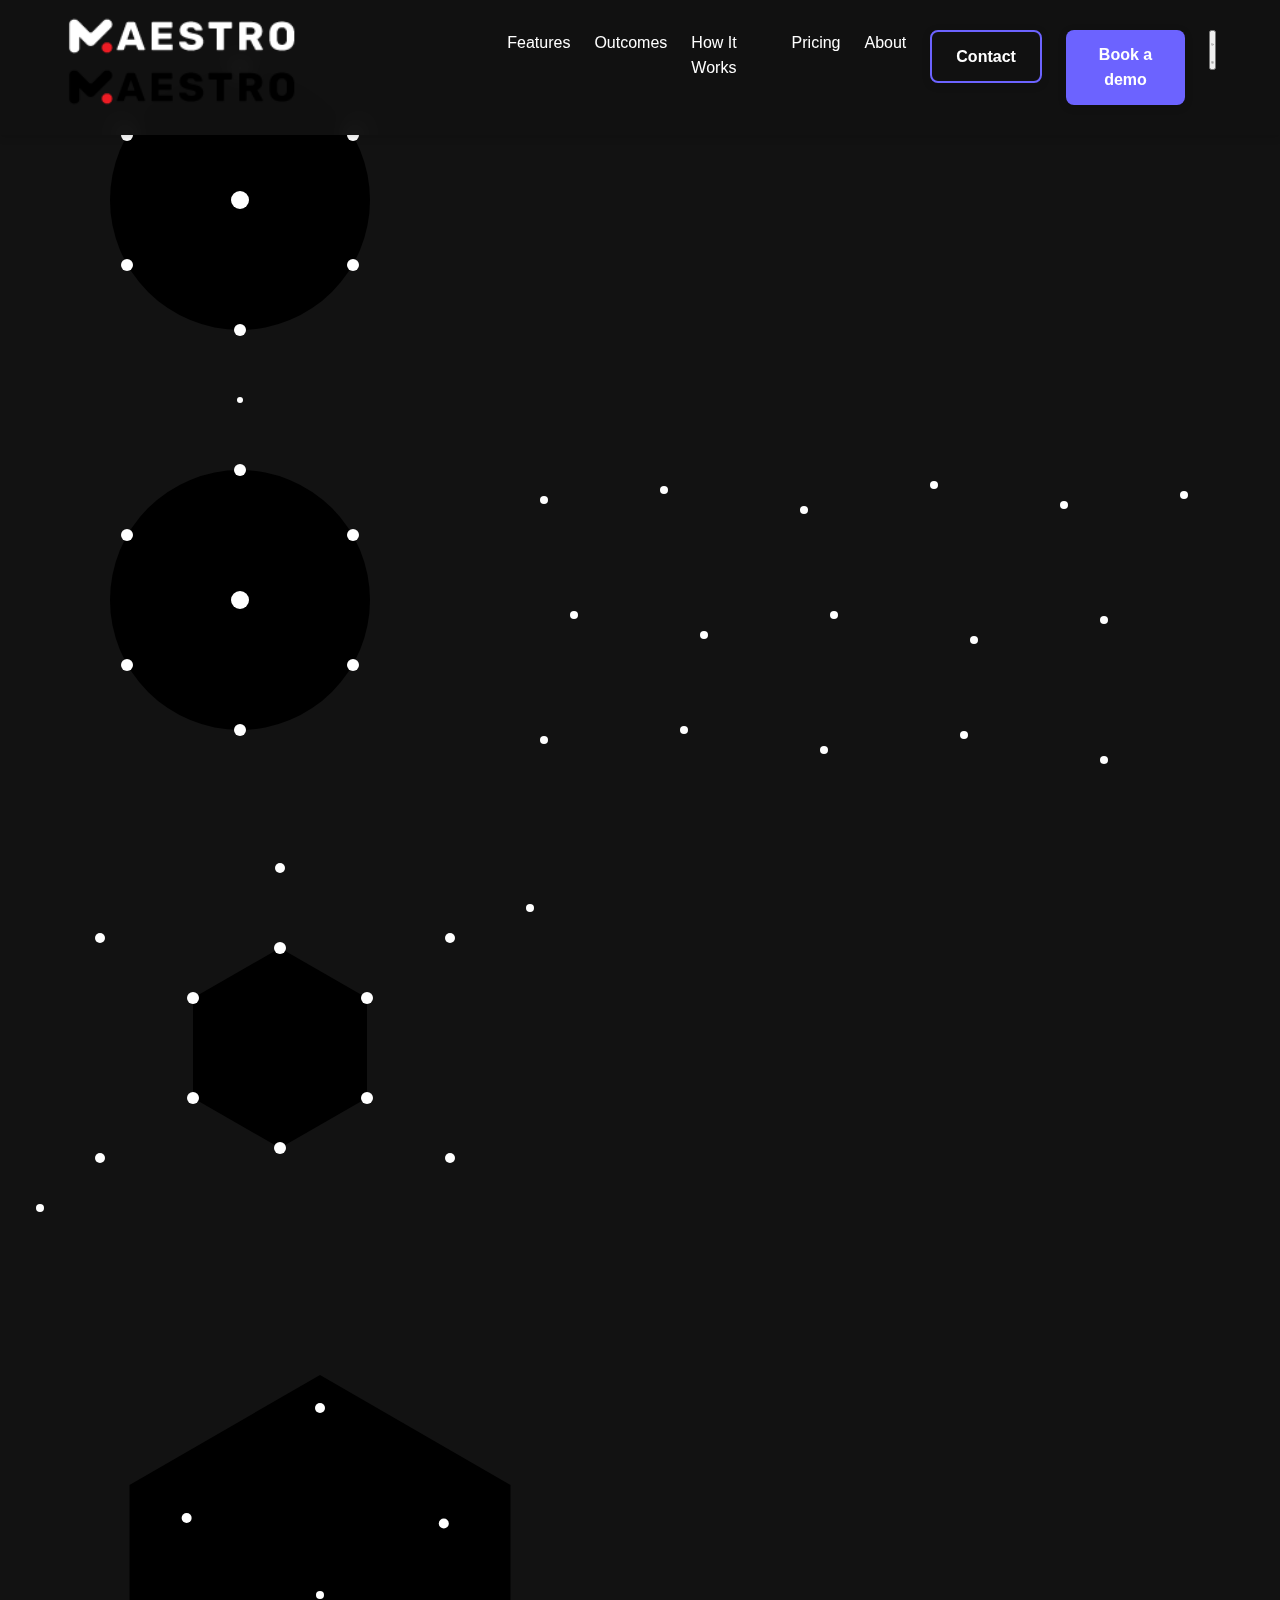
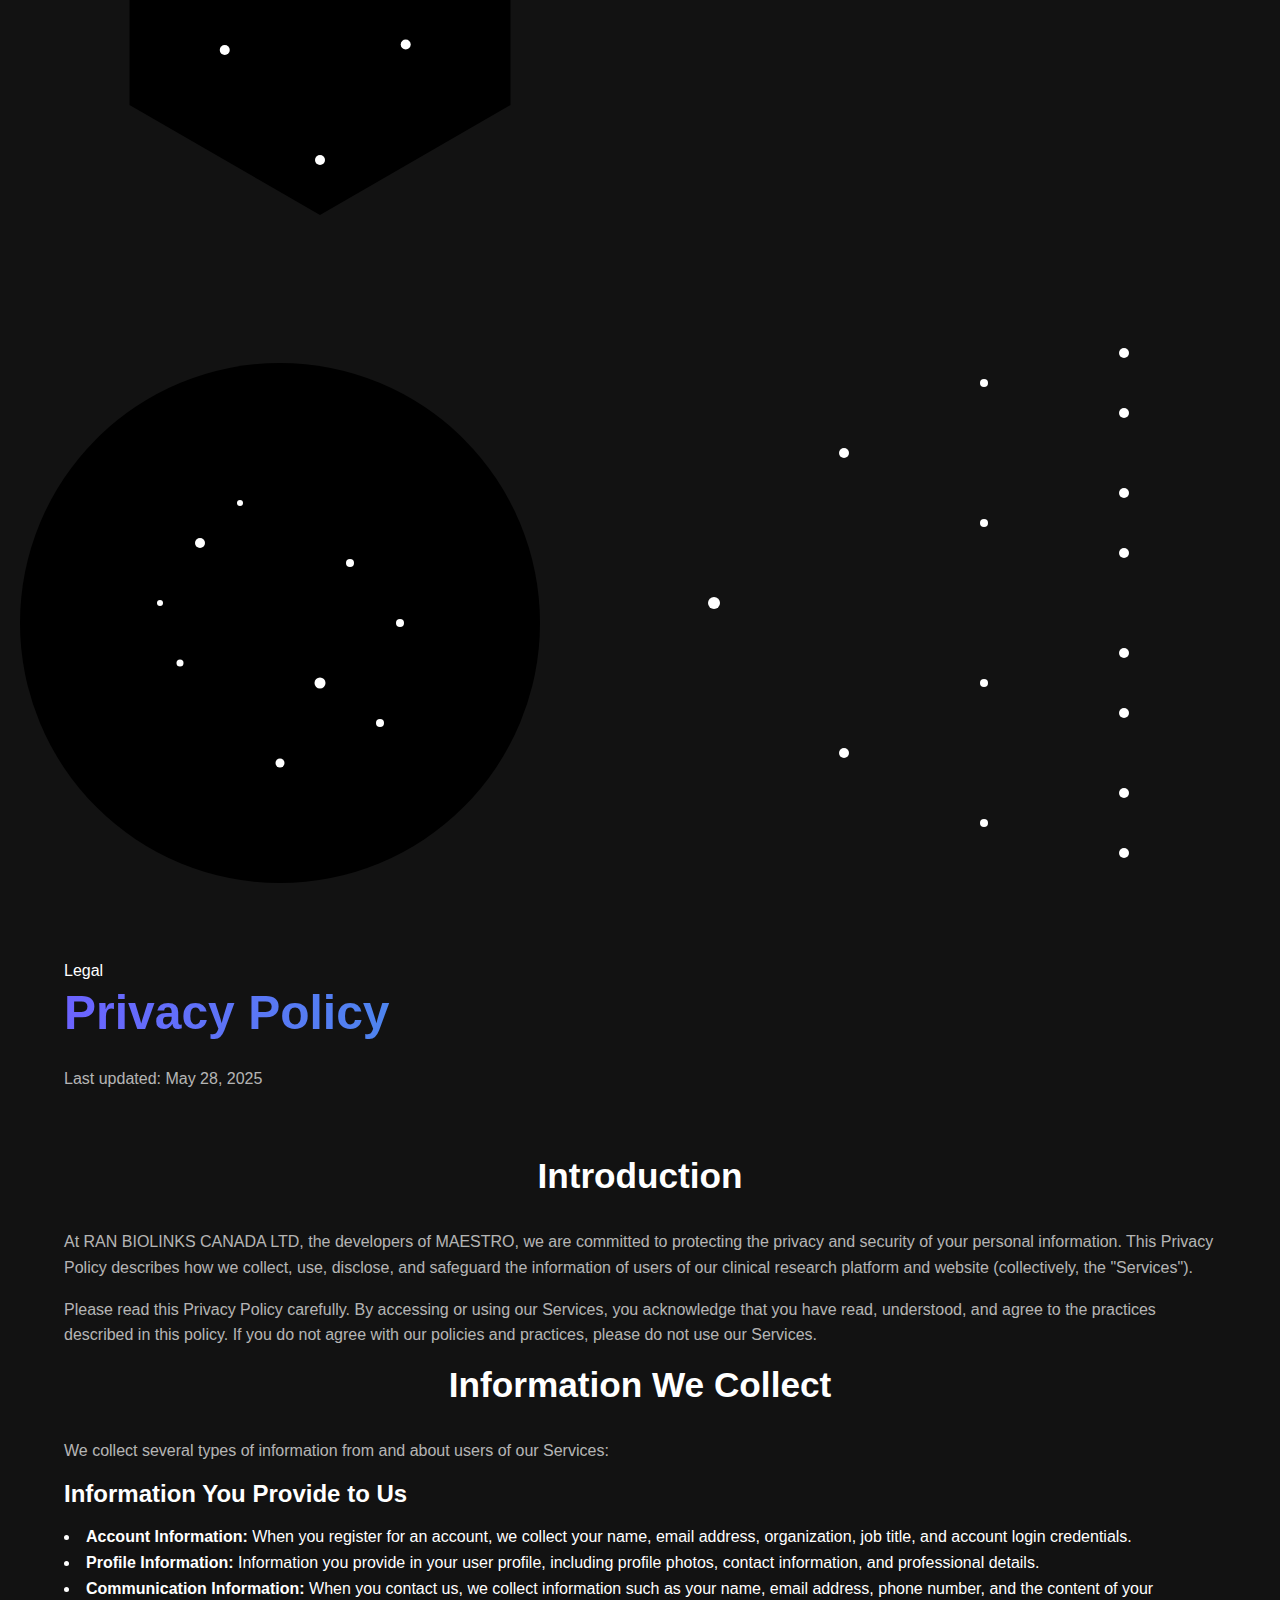
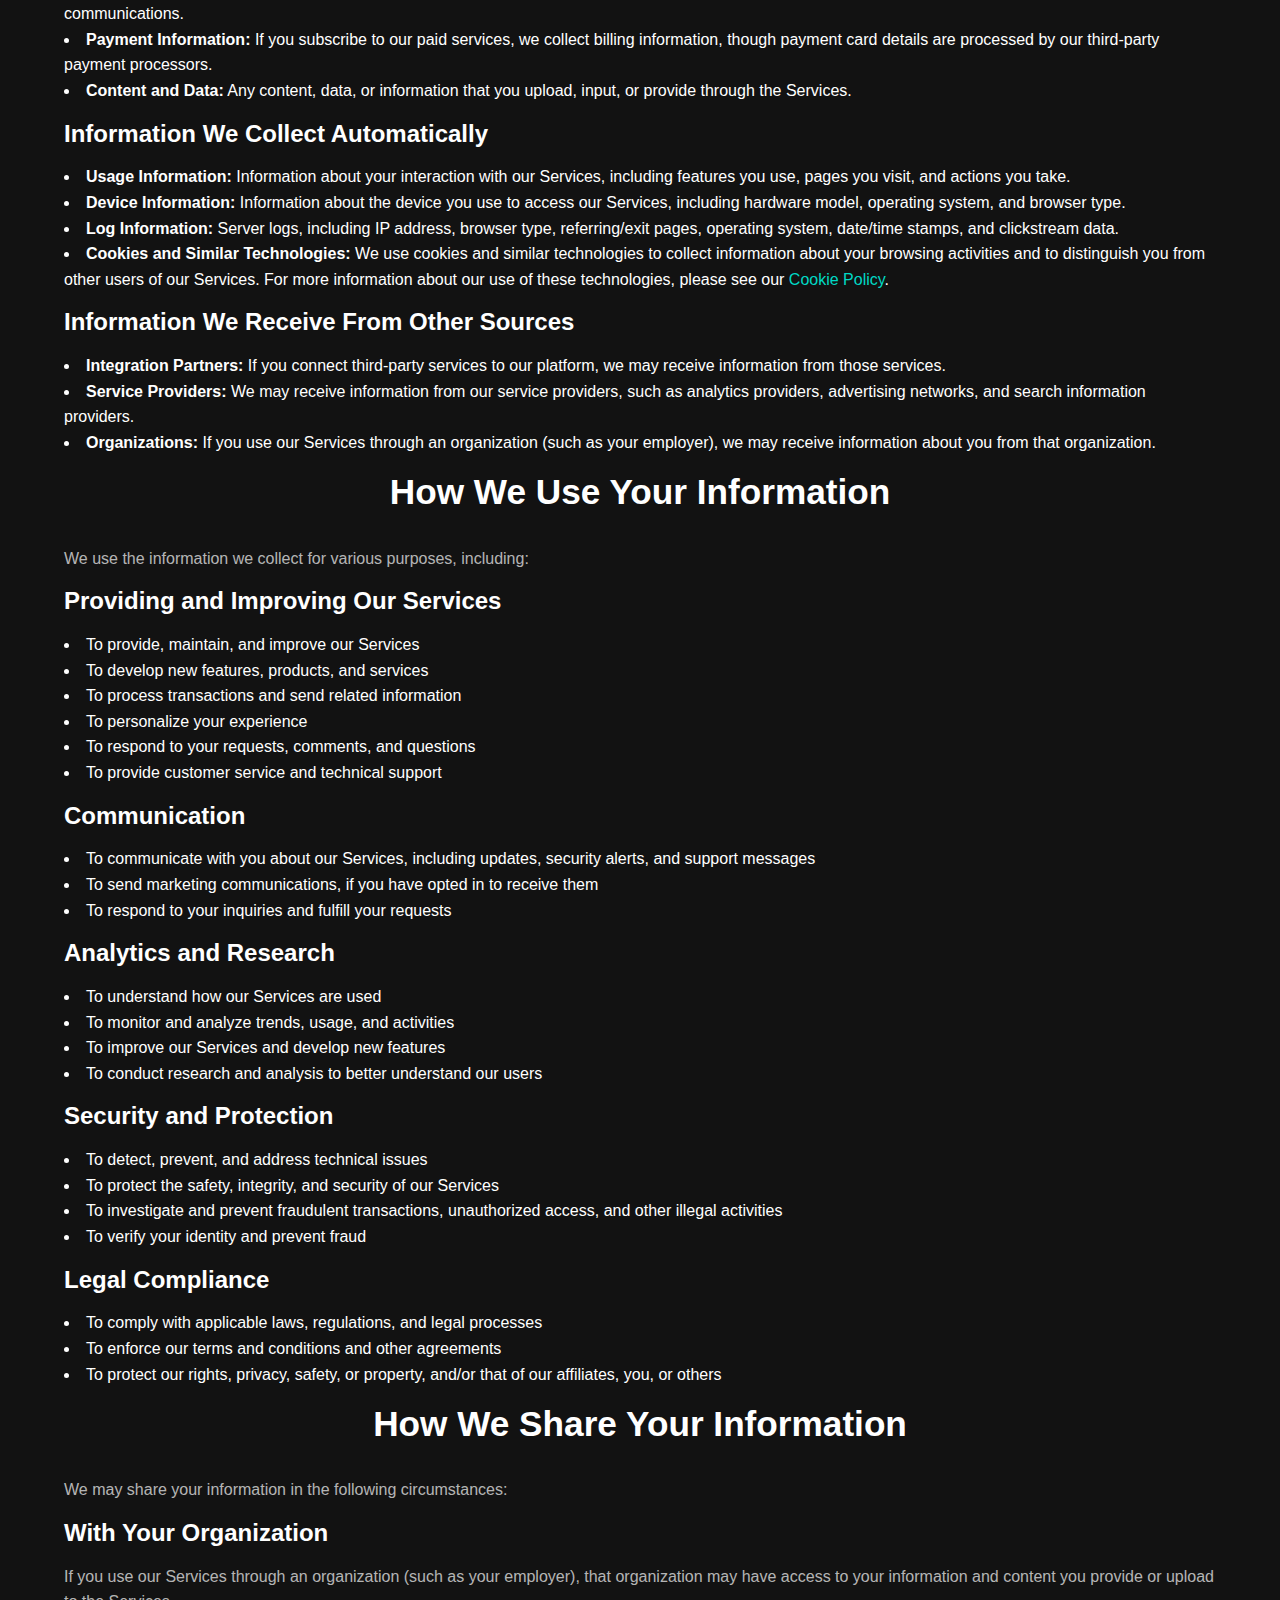
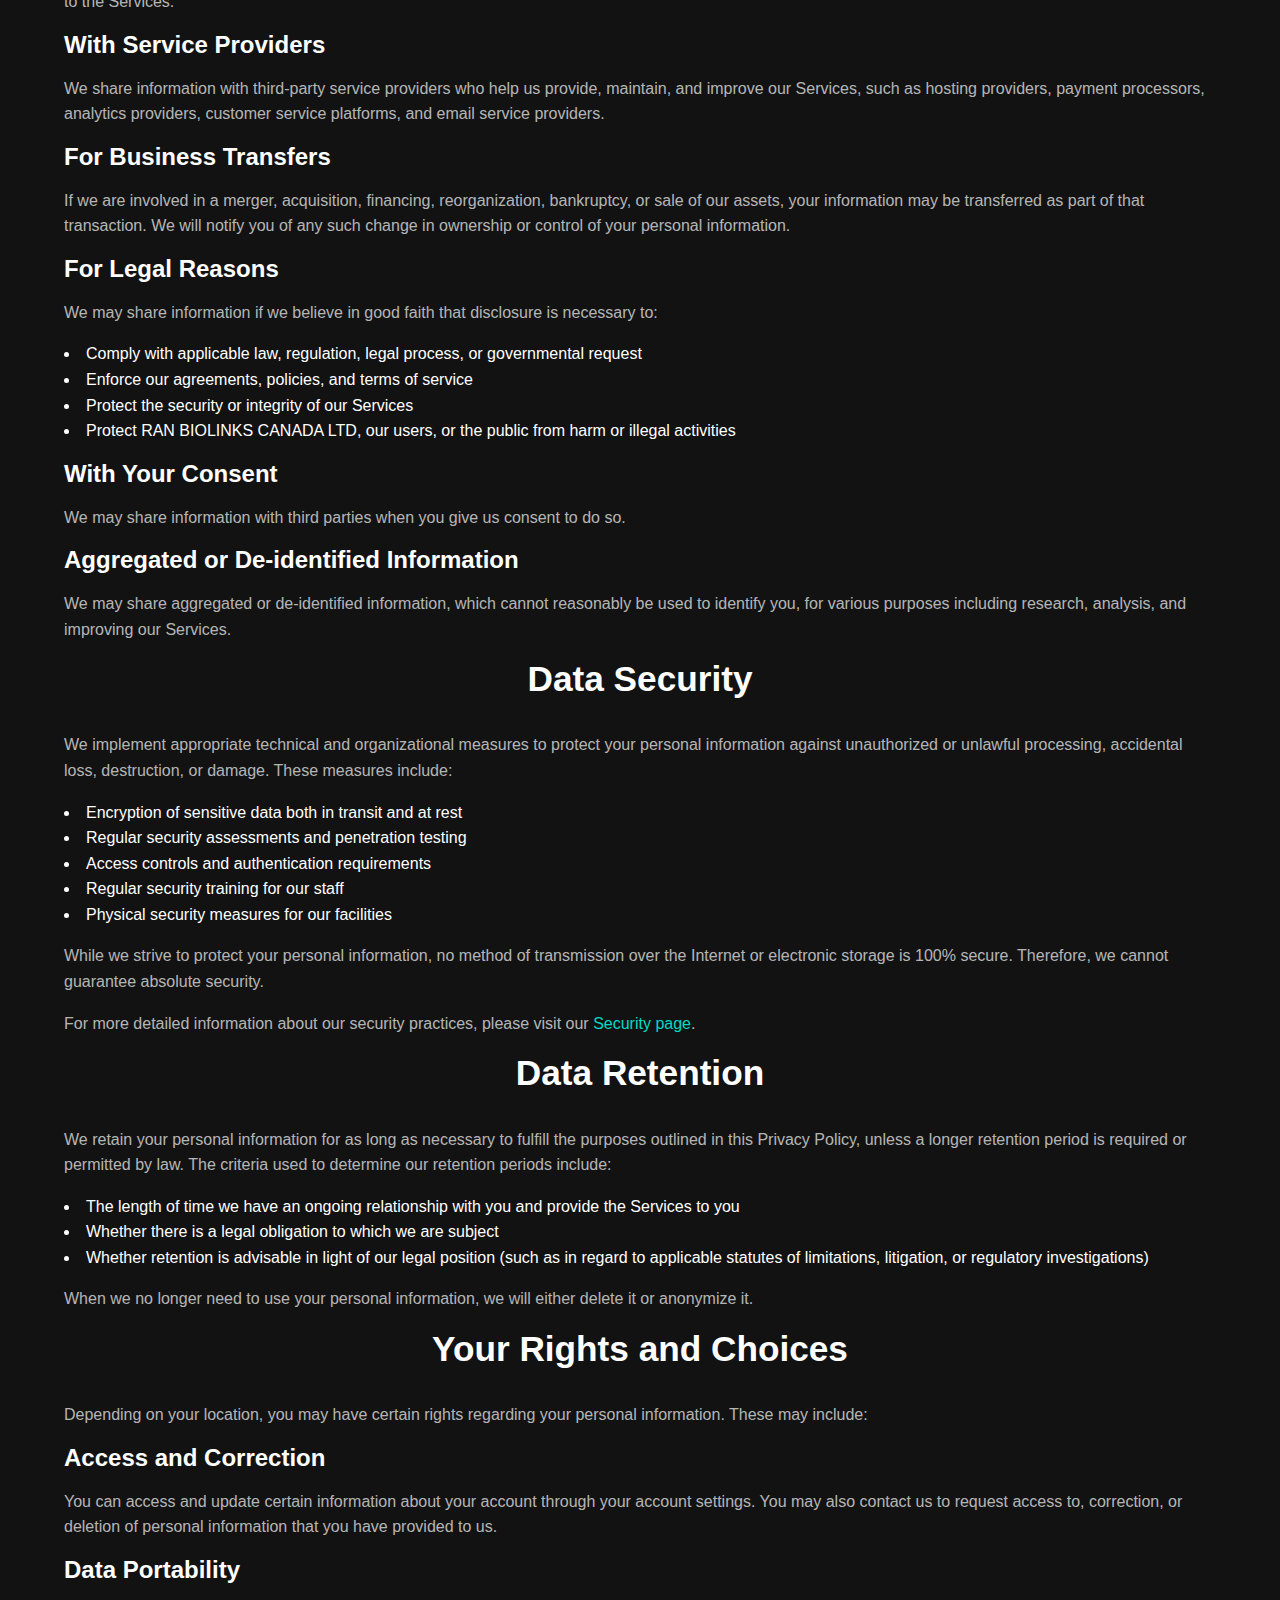
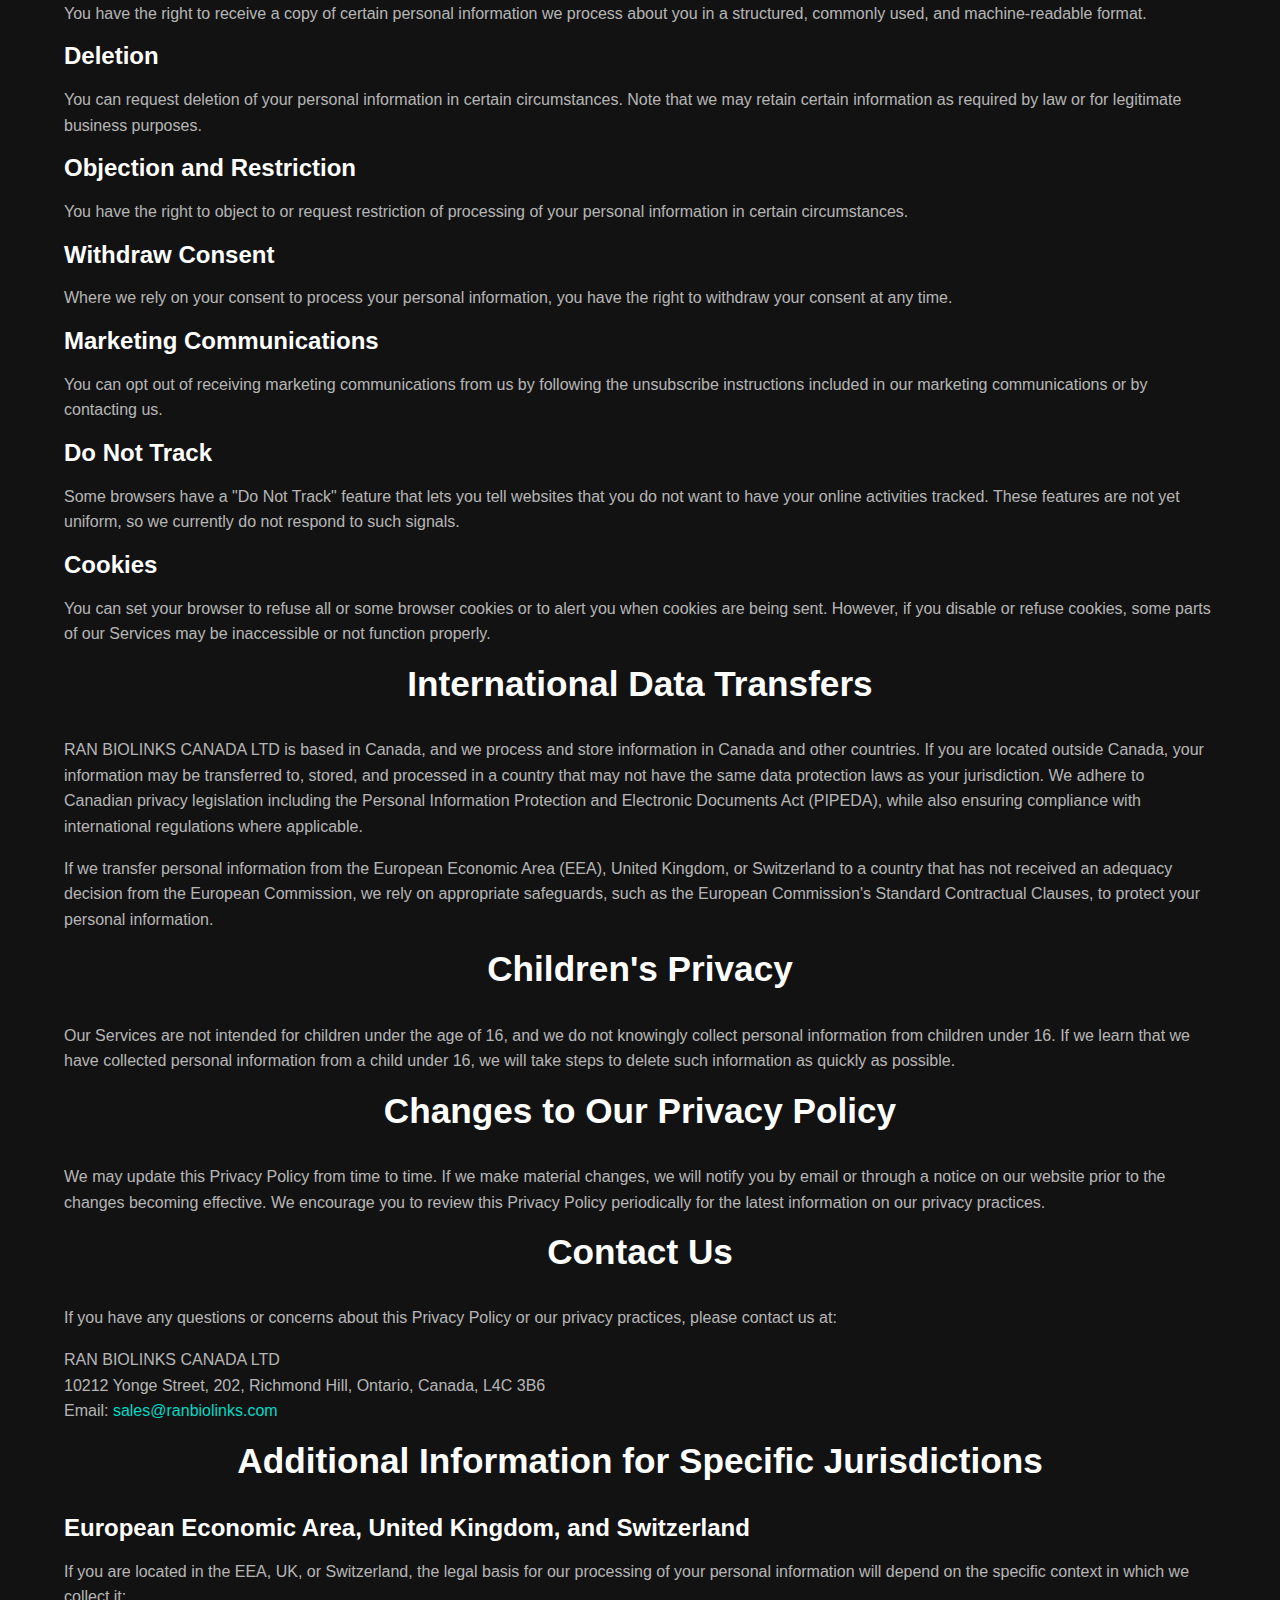
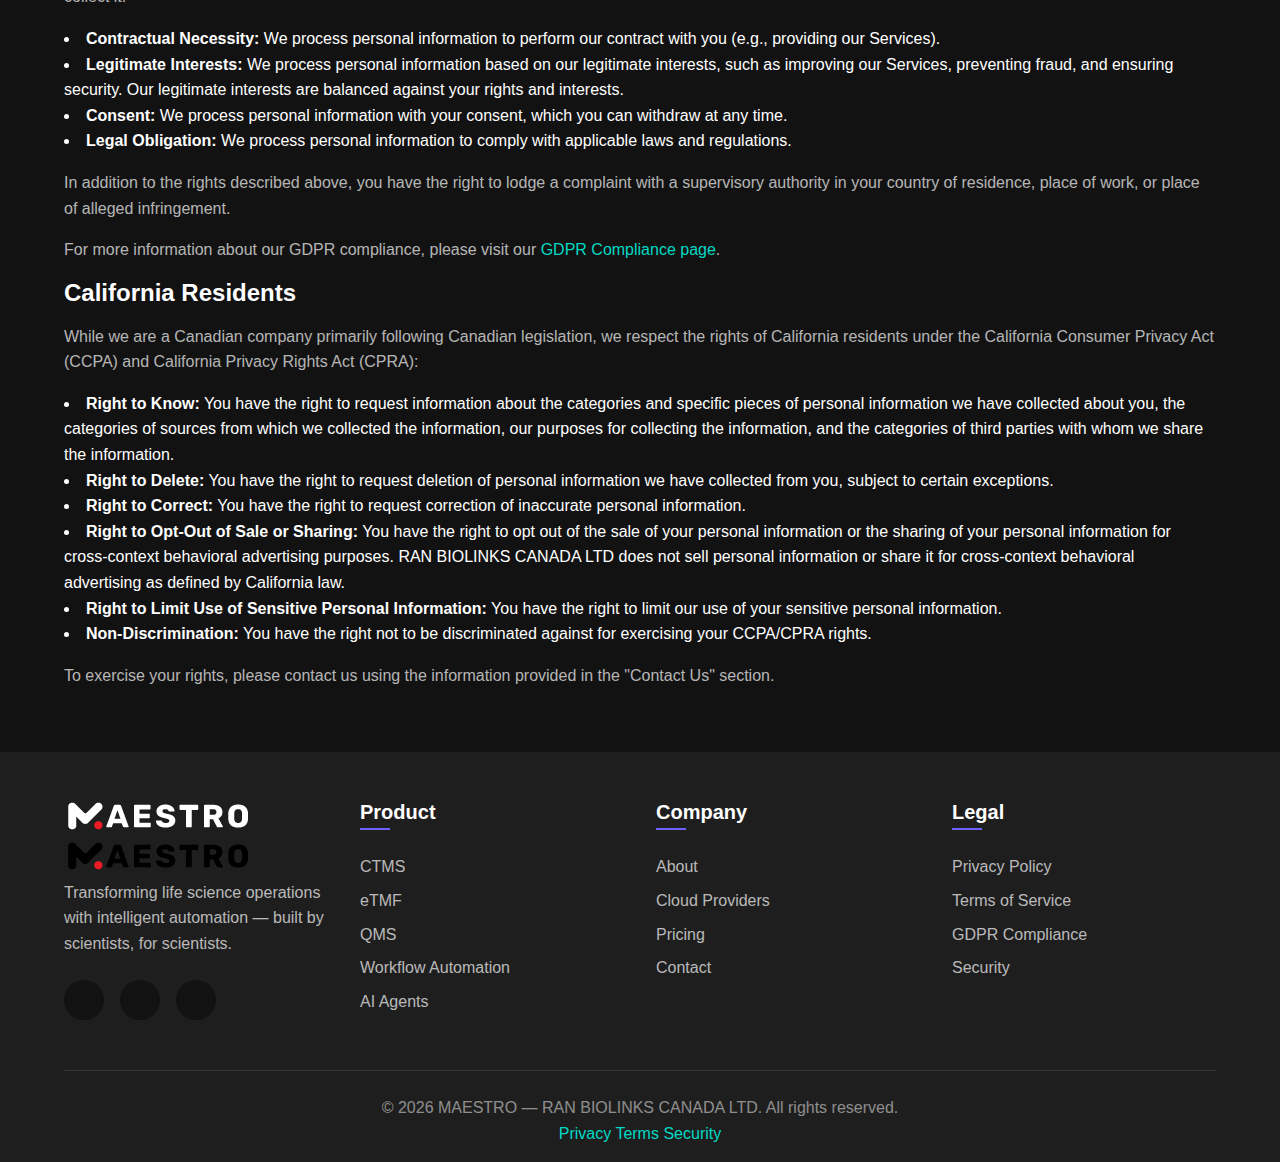
<file: privacy-policy.html>
<!DOCTYPE html>
<html lang="en" data-theme="dark">
<head>
    <meta charset="UTF-8">
    <meta name="viewport" content="width=device-width, initial-scale=1.0">
    <meta name="theme-color" content="#0a0a0a">

    <!-- ============================================================ -->
    <!-- Primary SEO meta — Canada-first, clinical-trials commercial   -->
    <!-- ============================================================ -->
    <title>Privacy Policy — PIPEDA & Canadian Data Protection | MAESTRO</title>
    <meta name="description" content="How MAESTRO handles personal information under PIPEDA and Canadian provincial privacy laws (PHIPA, Loi 25, HIA). Patient consent, retention, breach notification.">
    <meta name="keywords" content="PIPEDA clinical trial data, Canadian privacy law clinical trials, PHIPA clinical research, Loi 25 clinical trials Quebec, clinical trial privacy policy Canada">
    <meta name="author" content="MAESTRO by RAN BIOLINKS">
    <meta name="publisher" content="RAN BIOLINKS">
    <meta name="robots" content="index, follow, max-snippet:-1, max-image-preview:large, max-video-preview:-1">
    <meta name="googlebot" content="index, follow, max-snippet:-1, max-image-preview:large">
    <meta name="bingbot" content="index, follow">

    <!-- Geographic targeting — primary market: Canada -->
    <meta name="geo.region" content="CA">
    <meta name="geo.country" content="Canada">
    <meta name="geo.placename" content="Montréal, Toronto, Vancouver">
    <meta name="ICBM" content="45.5017, -73.5673">
    <meta name="language" content="English, French">
    <meta http-equiv="content-language" content="en-CA">

    <!-- Canonical & alternates (en-CA primary) -->
    <link rel="canonical" href="https://maestro.ranbiolinks.com/privacy-policy.html">
    <link rel="alternate" hreflang="en-CA" href="https://maestro.ranbiolinks.com/privacy-policy.html">
    <link rel="alternate" hreflang="en"    href="https://maestro.ranbiolinks.com/privacy-policy.html">
    <link rel="alternate" hreflang="x-default" href="https://maestro.ranbiolinks.com/privacy-policy.html">

    <!-- Open Graph / Facebook / LinkedIn -->
    <meta property="og:type" content="website">
    <meta property="og:site_name" content="MAESTRO by RAN BIOLINKS">
    <meta property="og:locale" content="en_CA">
    <meta property="og:locale:alternate" content="fr_CA">
    <meta property="og:url" content="https://maestro.ranbiolinks.com/privacy-policy.html">
    <meta property="og:title" content="Privacy Policy — PIPEDA & Canadian Data Protection | MAESTRO">
    <meta property="og:description" content="How MAESTRO handles personal information under PIPEDA and Canadian provincial privacy laws (PHIPA, Loi 25, HIA). Patient consent, retention, breach notification.">
    <meta property="og:image" content="https://maestro.ranbiolinks.com/assets/images/og-image.png">
    <meta property="og:image:secure_url" content="https://maestro.ranbiolinks.com/assets/images/og-image.png">
    <meta property="og:image:type" content="image/png">
    <meta property="og:image:width" content="1200">
    <meta property="og:image:height" content="630">
    <meta property="og:image:alt" content="MAESTRO clinical trial management platform for Canada">

    <!-- Twitter / X Card -->
    <meta name="twitter:card" content="summary_large_image">
    <meta name="twitter:site" content="@ranbiolinks">
    <meta name="twitter:creator" content="@ranbiolinks">
    <meta name="twitter:url" content="https://maestro.ranbiolinks.com/privacy-policy.html">
    <meta name="twitter:title" content="Privacy Policy — PIPEDA & Canadian Data Protection | MAESTRO">
    <meta name="twitter:description" content="How MAESTRO handles personal information under PIPEDA and Canadian provincial privacy laws (PHIPA, Loi 25, HIA). Patient consent, retention, breach notification.">
    <meta name="twitter:image" content="https://maestro.ranbiolinks.com/assets/images/og-image.png">
    <meta name="twitter:image:alt" content="MAESTRO clinical trial management platform for Canada">

    <!-- Favicons / app icons -->
    <link rel="icon" type="image/png" href="assets/images/favicon.png">
    <link rel="apple-touch-icon" href="assets/images/favicon.png">
    <link rel="manifest" href="assets/site.webmanifest">

    <!-- Performance: preconnect / dns-prefetch for any future third parties -->
    <link rel="preconnect" href="https://fonts.googleapis.com" crossorigin>
    <link rel="preconnect" href="https://fonts.gstatic.com" crossorigin>
    <link rel="dns-prefetch" href="//fonts.googleapis.com">
    <link rel="dns-prefetch" href="//fonts.gstatic.com">

    <!-- ============================================================ -->
    <!-- Structured Data (JSON-LD) — full Schema.org bundle             -->
    <!-- ============================================================ -->
    <script type="application/ld+json">
{
  "@context": "https://schema.org",
  "@type": "Organization",
  "@id": "https://maestro.ranbiolinks.com/#organization",
  "name": "MAESTRO by RAN BIOLINKS",
  "alternateName": [
    "MAESTRO Clinical Trials Platform",
    "RAN BIOLINKS MAESTRO"
  ],
  "url": "https://maestro.ranbiolinks.com",
  "logo": {
    "@type": "ImageObject",
    "url": "https://maestro.ranbiolinks.com/assets/images/logo.svg",
    "width": 512,
    "height": 512
  },
  "image": "https://maestro.ranbiolinks.com/assets/images/og-image.png",
  "description": "MAESTRO is an AI-powered clinical trials platform that unifies CTMS, eTMF, QMS, intelligent workflows and AI agents for Canadian sponsors, CROs and academic research centres.",
  "foundingDate": "2024",
  "founder": {
    "@type": "Person",
    "name": "RAN BIOLINKS Founding Team"
  },
  "areaServed": [
    {
      "@type": "Country",
      "name": "Canada"
    },
    {
      "@type": "Country",
      "name": "United States"
    },
    {
      "@type": "Place",
      "name": "European Union"
    }
  ],
  "address": {
    "@type": "PostalAddress",
    "addressCountry": "CA",
    "addressRegion": "QC",
    "addressLocality": "Montréal"
  },
  "contactPoint": [
    {
      "@type": "ContactPoint",
      "contactType": "sales",
      "email": "sales@ranbiolinks.com",
      "availableLanguage": [
        "English",
        "French"
      ],
      "areaServed": [
        "CA",
        "US",
        "EU"
      ]
    },
    {
      "@type": "ContactPoint",
      "contactType": "customer support",
      "email": "support@ranbiolinks.com",
      "availableLanguage": [
        "English",
        "French"
      ]
    }
  ],
  "sameAs": [
    "https://www.linkedin.com/company/ranbiolinks",
    "https://maestro.ranbiolinks.com"
  ],
  "knowsAbout": [
    "Clinical Trial Management",
    "Electronic Trial Master File",
    "Quality Management System",
    "Health Canada regulations",
    "PIPEDA",
    "ICH E6 R3 Good Clinical Practice",
    "21 CFR Part 11",
    "Decentralized Clinical Trials",
    "Pharmacovigilance"
  ]
}
    </script>
    <script type="application/ld+json">
{
  "@context": "https://schema.org",
  "@type": "WebSite",
  "@id": "https://maestro.ranbiolinks.com/#website",
  "url": "https://maestro.ranbiolinks.com",
  "name": "MAESTRO",
  "description": "Clinical Trial Management Software for Canada — CTMS, eTMF, QMS and AI Agents",
  "publisher": {
    "@id": "https://maestro.ranbiolinks.com/#organization"
  },
  "inLanguage": [
    "en-CA",
    "en"
  ],
  "potentialAction": {
    "@type": "SearchAction",
    "target": {
      "@type": "EntryPoint",
      "urlTemplate": "https://maestro.ranbiolinks.com/?q={search_term_string}"
    },
    "query-input": "required name=search_term_string"
  }
}
    </script>
    <script type="application/ld+json">
{
  "@context": "https://schema.org",
  "@type": "WebPage",
  "@id": "https://maestro.ranbiolinks.com/privacy-policy.html#webpage",
  "url": "https://maestro.ranbiolinks.com/privacy-policy.html",
  "name": "Privacy Policy — PIPEDA & Canadian Data Protection | MAESTRO",
  "description": "How MAESTRO handles personal information under PIPEDA and Canadian provincial privacy laws (PHIPA, Loi 25, HIA). Patient consent, retention, breach notification.",
  "inLanguage": "en-CA",
  "isPartOf": {
    "@id": "https://maestro.ranbiolinks.com/#website"
  },
  "publisher": {
    "@id": "https://maestro.ranbiolinks.com/#organization"
  },
  "about": {
    "@type": "Thing",
    "name": "PIPEDA Privacy Policy for Clinical Trials"
  }
}
    </script>
    <script type="application/ld+json">
{
  "@context": "https://schema.org",
  "@type": "BreadcrumbList",
  "itemListElement": [
    {
      "@type": "ListItem",
      "position": 1,
      "name": "Home",
      "item": "https://maestro.ranbiolinks.com/"
    },
    {
      "@type": "ListItem",
      "position": 2,
      "name": "Privacy Policy",
      "item": "https://maestro.ranbiolinks.com/privacy-policy.html"
    }
  ]
}
    </script>

    <link rel="stylesheet" href="assets/css/styles.css">
</head>
<body>
    <!-- Ambient clinical-trial motifs (oversized, edge-bleeding, parallax-driven) -->
    <div class="ambient-bg" aria-hidden="true">
        <!-- 1. RIGHT — Hub-and-spoke study network (two linked clusters) -->
        <svg class="ambient-shape" data-speed="0.92" viewBox="0 0 480 800"
             style="top: 160px; right: -160px; width: 480px; height: 800px;">
            <circle cx="240" cy="200" r="130" stroke-width="1.2" stroke-dasharray="2 5"/>
            <line x1="240" y1="200" x2="240" y2="70"  stroke-width="1.2" stroke-dasharray="4 6"/>
            <line x1="240" y1="200" x2="353" y2="135" stroke-width="1.2" stroke-dasharray="4 6"/>
            <line x1="240" y1="200" x2="353" y2="265" stroke-width="1.2" stroke-dasharray="4 6"/>
            <line x1="240" y1="200" x2="240" y2="330" stroke-width="1.2" stroke-dasharray="4 6"/>
            <line x1="240" y1="200" x2="127" y2="265" stroke-width="1.2" stroke-dasharray="4 6"/>
            <line x1="240" y1="200" x2="127" y2="135" stroke-width="1.2" stroke-dasharray="4 6"/>
            <circle cx="240" cy="200" r="9" fill="currentColor" stroke="none"/>
            <circle cx="240" cy="70"  r="6" fill="currentColor" stroke="none"/>
            <circle cx="353" cy="135" r="6" fill="currentColor" stroke="none"/>
            <circle cx="353" cy="265" r="6" fill="currentColor" stroke="none"/>
            <circle cx="240" cy="330" r="6" fill="currentColor" stroke="none"/>
            <circle cx="127" cy="265" r="6" fill="currentColor" stroke="none"/>
            <circle cx="127" cy="135" r="6" fill="currentColor" stroke="none"/>
            <line x1="240" y1="330" x2="240" y2="470" stroke-width="1.5"/>
            <circle cx="240" cy="400" r="3" fill="currentColor" stroke="none"/>
            <circle cx="240" cy="600" r="130" stroke-width="1.2" stroke-dasharray="2 5"/>
            <line x1="240" y1="600" x2="240" y2="470" stroke-width="1.2" stroke-dasharray="4 6"/>
            <line x1="240" y1="600" x2="353" y2="535" stroke-width="1.2" stroke-dasharray="4 6"/>
            <line x1="240" y1="600" x2="353" y2="665" stroke-width="1.2" stroke-dasharray="4 6"/>
            <line x1="240" y1="600" x2="240" y2="730" stroke-width="1.2" stroke-dasharray="4 6"/>
            <line x1="240" y1="600" x2="127" y2="665" stroke-width="1.2" stroke-dasharray="4 6"/>
            <line x1="240" y1="600" x2="127" y2="535" stroke-width="1.2" stroke-dasharray="4 6"/>
            <circle cx="240" cy="600" r="9" fill="currentColor" stroke="none"/>
            <circle cx="240" cy="470" r="6" fill="currentColor" stroke="none"/>
            <circle cx="353" cy="535" r="6" fill="currentColor" stroke="none"/>
            <circle cx="353" cy="665" r="6" fill="currentColor" stroke="none"/>
            <circle cx="240" cy="730" r="6" fill="currentColor" stroke="none"/>
            <circle cx="127" cy="665" r="6" fill="currentColor" stroke="none"/>
            <circle cx="127" cy="535" r="6" fill="currentColor" stroke="none"/>
        </svg>

        <!-- 2. LEFT — Triangulated cohort point mesh -->
        <svg class="ambient-shape" data-speed="0.94" viewBox="0 0 720 360"
             style="top: 1900px; left: -240px; width: 720px; height: 360px;">
            <line x1="60" y1="60" x2="180" y2="50" stroke-width="1.2" stroke-dasharray="3 5"/>
            <line x1="180" y1="50" x2="320" y2="70" stroke-width="1.2" stroke-dasharray="3 5"/>
            <line x1="320" y1="70" x2="450" y2="45" stroke-width="1.2" stroke-dasharray="3 5"/>
            <line x1="450" y1="45" x2="580" y2="65" stroke-width="1.2" stroke-dasharray="3 5"/>
            <line x1="580" y1="65" x2="700" y2="55" stroke-width="1.2" stroke-dasharray="3 5"/>
            <line x1="90" y1="175" x2="220" y2="195" stroke-width="1.2" stroke-dasharray="3 5"/>
            <line x1="220" y1="195" x2="350" y2="175" stroke-width="1.2" stroke-dasharray="3 5"/>
            <line x1="350" y1="175" x2="490" y2="200" stroke-width="1.2" stroke-dasharray="3 5"/>
            <line x1="490" y1="200" x2="620" y2="180" stroke-width="1.2" stroke-dasharray="3 5"/>
            <line x1="60" y1="300" x2="200" y2="290" stroke-width="1.2" stroke-dasharray="3 5"/>
            <line x1="200" y1="290" x2="340" y2="310" stroke-width="1.2" stroke-dasharray="3 5"/>
            <line x1="340" y1="310" x2="480" y2="295" stroke-width="1.2" stroke-dasharray="3 5"/>
            <line x1="480" y1="295" x2="620" y2="320" stroke-width="1.2" stroke-dasharray="3 5"/>
            <line x1="60" y1="60" x2="90" y2="175" stroke-width="1.2" stroke-dasharray="3 5"/>
            <line x1="180" y1="50" x2="90" y2="175" stroke-width="1.2" stroke-dasharray="3 5"/>
            <line x1="180" y1="50" x2="220" y2="195" stroke-width="1.2" stroke-dasharray="3 5"/>
            <line x1="320" y1="70" x2="220" y2="195" stroke-width="1.2" stroke-dasharray="3 5"/>
            <line x1="320" y1="70" x2="350" y2="175" stroke-width="1.2" stroke-dasharray="3 5"/>
            <line x1="450" y1="45" x2="350" y2="175" stroke-width="1.2" stroke-dasharray="3 5"/>
            <line x1="450" y1="45" x2="490" y2="200" stroke-width="1.2" stroke-dasharray="3 5"/>
            <line x1="580" y1="65" x2="490" y2="200" stroke-width="1.2" stroke-dasharray="3 5"/>
            <line x1="580" y1="65" x2="620" y2="180" stroke-width="1.2" stroke-dasharray="3 5"/>
            <line x1="700" y1="55" x2="620" y2="180" stroke-width="1.2" stroke-dasharray="3 5"/>
            <line x1="90" y1="175" x2="60" y2="300" stroke-width="1.2" stroke-dasharray="3 5"/>
            <line x1="90" y1="175" x2="200" y2="290" stroke-width="1.2" stroke-dasharray="3 5"/>
            <line x1="220" y1="195" x2="200" y2="290" stroke-width="1.2" stroke-dasharray="3 5"/>
            <line x1="220" y1="195" x2="340" y2="310" stroke-width="1.2" stroke-dasharray="3 5"/>
            <line x1="350" y1="175" x2="340" y2="310" stroke-width="1.2" stroke-dasharray="3 5"/>
            <line x1="350" y1="175" x2="480" y2="295" stroke-width="1.2" stroke-dasharray="3 5"/>
            <line x1="490" y1="200" x2="480" y2="295" stroke-width="1.2" stroke-dasharray="3 5"/>
            <line x1="490" y1="200" x2="620" y2="320" stroke-width="1.2" stroke-dasharray="3 5"/>
            <line x1="620" y1="180" x2="620" y2="320" stroke-width="1.2" stroke-dasharray="3 5"/>
            <circle cx="60" cy="60" r="4" fill="currentColor" stroke="none"/>
            <circle cx="180" cy="50" r="4" fill="currentColor" stroke="none"/>
            <circle cx="320" cy="70" r="4" fill="currentColor" stroke="none"/>
            <circle cx="450" cy="45" r="4" fill="currentColor" stroke="none"/>
            <circle cx="580" cy="65" r="4" fill="currentColor" stroke="none"/>
            <circle cx="700" cy="55" r="4" fill="currentColor" stroke="none"/>
            <circle cx="90" cy="175" r="4" fill="currentColor" stroke="none"/>
            <circle cx="220" cy="195" r="4" fill="currentColor" stroke="none"/>
            <circle cx="350" cy="175" r="4" fill="currentColor" stroke="none"/>
            <circle cx="490" cy="200" r="4" fill="currentColor" stroke="none"/>
            <circle cx="620" cy="180" r="4" fill="currentColor" stroke="none"/>
            <circle cx="60" cy="300" r="4" fill="currentColor" stroke="none"/>
            <circle cx="200" cy="290" r="4" fill="currentColor" stroke="none"/>
            <circle cx="340" cy="310" r="4" fill="currentColor" stroke="none"/>
            <circle cx="480" cy="295" r="4" fill="currentColor" stroke="none"/>
            <circle cx="620" cy="320" r="4" fill="currentColor" stroke="none"/>
        </svg>

        <!-- 3. RIGHT — Drug molecule (hex ring + substituents) — KEPT -->
        <svg class="ambient-shape" data-speed="0.88" viewBox="0 0 560 480"
             style="top: 3400px; right: -180px; width: 560px; height: 480px;">
            <path d="M 280 140 L 367 190 L 367 290 L 280 340 L 193 290 L 193 190 Z" stroke-width="1.8"/>
            <circle cx="280" cy="240" r="55" stroke-width="1.2" stroke-dasharray="3 5"/>
            <circle cx="280" cy="140" r="6" fill="currentColor" stroke="none"/>
            <circle cx="367" cy="190" r="6" fill="currentColor" stroke="none"/>
            <circle cx="367" cy="290" r="6" fill="currentColor" stroke="none"/>
            <circle cx="280" cy="340" r="6" fill="currentColor" stroke="none"/>
            <circle cx="193" cy="290" r="6" fill="currentColor" stroke="none"/>
            <circle cx="193" cy="190" r="6" fill="currentColor" stroke="none"/>
            <line x1="280" y1="140" x2="280" y2="60" stroke-width="1.6"/>
            <circle cx="280" cy="60" r="5" fill="currentColor" stroke="none"/>
            <line x1="367" y1="190" x2="450" y2="130" stroke-width="1.6"/>
            <circle cx="450" cy="130" r="5" fill="currentColor" stroke="none"/>
            <line x1="450" y1="130" x2="530" y2="100" stroke-width="1.6"/>
            <circle cx="530" cy="100" r="4" fill="currentColor" stroke="none"/>
            <line x1="367" y1="290" x2="450" y2="350" stroke-width="1.6"/>
            <circle cx="450" cy="350" r="5" fill="currentColor" stroke="none"/>
            <line x1="193" y1="290" x2="100" y2="350" stroke-width="1.6"/>
            <circle cx="100" cy="350" r="5" fill="currentColor" stroke="none"/>
            <line x1="100" y1="350" x2="40" y2="400" stroke-width="1.6"/>
            <circle cx="40" cy="400" r="4" fill="currentColor" stroke="none"/>
            <line x1="193" y1="190" x2="100" y2="130" stroke-width="1.6"/>
            <circle cx="100" cy="130" r="5" fill="currentColor" stroke="none"/>
        </svg>

        <!-- 4. LEFT — Spider / radar KPI chart (concentric hexagons + data polygon) -->
        <svg class="ambient-shape" data-speed="0.90" viewBox="0 0 720 600"
             style="top: 4500px; left: -240px; width: 720px; height: 600px;">
            <path d="M 320 80 L 510.5 190 L 510.5 410 L 320 520 L 129.5 410 L 129.5 190 Z" stroke-width="1.6"/>
            <path d="M 320 155 L 445.55 227.5 L 445.55 372.5 L 320 445 L 194.45 372.5 L 194.45 227.5 Z" stroke-width="1.2" stroke-dasharray="3 5"/>
            <path d="M 320 230 L 380.6 265 L 380.6 335 L 320 370 L 259.4 335 L 259.4 265 Z" stroke-width="1.2"/>
            <line x1="320" y1="300" x2="320"   y2="80"  stroke-width="1.2" stroke-dasharray="2 4"/>
            <line x1="320" y1="300" x2="510.5" y2="190" stroke-width="1.2" stroke-dasharray="2 4"/>
            <line x1="320" y1="300" x2="510.5" y2="410" stroke-width="1.2" stroke-dasharray="2 4"/>
            <line x1="320" y1="300" x2="320"   y2="520" stroke-width="1.2" stroke-dasharray="2 4"/>
            <line x1="320" y1="300" x2="129.5" y2="410" stroke-width="1.2" stroke-dasharray="2 4"/>
            <line x1="320" y1="300" x2="129.5" y2="190" stroke-width="1.2" stroke-dasharray="2 4"/>
            <path d="M 320 113 L 443.8 228.5 L 405.7 349.5 L 320 465 L 224.75 355 L 186.65 223 Z" stroke-width="1.8"/>
            <circle cx="320"    cy="113"   r="5" fill="currentColor" stroke="none"/>
            <circle cx="443.8"  cy="228.5" r="5" fill="currentColor" stroke="none"/>
            <circle cx="405.7"  cy="349.5" r="5" fill="currentColor" stroke="none"/>
            <circle cx="320"    cy="465"   r="5" fill="currentColor" stroke="none"/>
            <circle cx="224.75" cy="355"   r="5" fill="currentColor" stroke="none"/>
            <circle cx="186.65" cy="223"   r="5" fill="currentColor" stroke="none"/>
            <circle cx="320" cy="300" r="4" fill="currentColor" stroke="none"/>
        </svg>

        <!-- 5. RIGHT — Petri dish with concentric culture rings — KEPT -->
        <svg class="ambient-shape" data-speed="0.86" viewBox="0 0 560 560"
             style="top: 5800px; right: -180px; width: 560px; height: 560px;">
            <circle cx="280" cy="280" r="260" stroke-width="1.4"/>
            <circle cx="280" cy="280" r="220" stroke-width="1.2" stroke-dasharray="4 7"/>
            <circle cx="280" cy="280" r="180" stroke-width="1.2"/>
            <circle cx="280" cy="280" r="140" stroke-width="1.2" stroke-dasharray="3 6"/>
            <circle cx="280" cy="280" r="100" stroke-width="1.2"/>
            <circle cx="280" cy="280" r="60"  stroke-width="1.2" stroke-dasharray="2 4"/>
            <circle cx="200" cy="200" r="5"   fill="currentColor" stroke="none"/>
            <circle cx="350" cy="220" r="4"   fill="currentColor" stroke="none"/>
            <circle cx="320" cy="340" r="5.5" fill="currentColor" stroke="none"/>
            <circle cx="180" cy="320" r="3.5" fill="currentColor" stroke="none"/>
            <circle cx="380" cy="380" r="4"   fill="currentColor" stroke="none"/>
            <circle cx="240" cy="160" r="3"   fill="currentColor" stroke="none"/>
            <circle cx="400" cy="280" r="4"   fill="currentColor" stroke="none"/>
            <circle cx="160" cy="260" r="3"   fill="currentColor" stroke="none"/>
            <circle cx="280" cy="420" r="4.5" fill="currentColor" stroke="none"/>
        </svg>

        <!-- 6. LEFT — Phylogenetic tree (root anchored off-screen, crown blooming in) -->
        <svg class="ambient-shape" data-speed="0.95" viewBox="0 0 600 600"
             style="top: 7300px; left: -200px; width: 600px; height: 600px;">
            <line x1="40"  y1="300" x2="150" y2="300" stroke-width="2"/>
            <line x1="150" y1="300" x2="280" y2="150" stroke-width="1.7"/>
            <line x1="150" y1="300" x2="280" y2="450" stroke-width="1.7"/>
            <line x1="280" y1="150" x2="420" y2="80"  stroke-width="1.5"/>
            <line x1="280" y1="150" x2="420" y2="220" stroke-width="1.5"/>
            <line x1="280" y1="450" x2="420" y2="380" stroke-width="1.5"/>
            <line x1="280" y1="450" x2="420" y2="520" stroke-width="1.5"/>
            <line x1="420" y1="80"  x2="560" y2="50"  stroke-width="1.3"/>
            <line x1="420" y1="80"  x2="560" y2="110" stroke-width="1.3"/>
            <line x1="420" y1="220" x2="560" y2="190" stroke-width="1.3"/>
            <line x1="420" y1="220" x2="560" y2="250" stroke-width="1.3"/>
            <line x1="420" y1="380" x2="560" y2="350" stroke-width="1.3"/>
            <line x1="420" y1="380" x2="560" y2="410" stroke-width="1.3"/>
            <line x1="420" y1="520" x2="560" y2="490" stroke-width="1.3"/>
            <line x1="420" y1="520" x2="560" y2="550" stroke-width="1.3"/>
            <circle cx="150" cy="300" r="6" fill="currentColor" stroke="none"/>
            <circle cx="280" cy="150" r="5" fill="currentColor" stroke="none"/>
            <circle cx="280" cy="450" r="5" fill="currentColor" stroke="none"/>
            <circle cx="420" cy="80"  r="4" fill="currentColor" stroke="none"/>
            <circle cx="420" cy="220" r="4" fill="currentColor" stroke="none"/>
            <circle cx="420" cy="380" r="4" fill="currentColor" stroke="none"/>
            <circle cx="420" cy="520" r="4" fill="currentColor" stroke="none"/>
            <circle cx="560" cy="50"  r="5" fill="currentColor" stroke="none"/>
            <circle cx="560" cy="110" r="5" fill="currentColor" stroke="none"/>
            <circle cx="560" cy="190" r="5" fill="currentColor" stroke="none"/>
            <circle cx="560" cy="250" r="5" fill="currentColor" stroke="none"/>
            <circle cx="560" cy="350" r="5" fill="currentColor" stroke="none"/>
            <circle cx="560" cy="410" r="5" fill="currentColor" stroke="none"/>
            <circle cx="560" cy="490" r="5" fill="currentColor" stroke="none"/>
            <circle cx="560" cy="550" r="5" fill="currentColor" stroke="none"/>
        </svg>
    </div>
    <header class="site-header">
        <div class="container">
            <div class="logo">
                <a class="brand-logo" href="index.html" aria-label="MAESTRO home">
                    <img class="logo-on-dark" src="assets/images/maestro_full_light.png" alt="MAESTRO logo — clinical trial management platform for Canada" loading="eager" decoding="async" fetchpriority="high">
                    <img class="logo-on-light" src="assets/images/maestro_full_dark.png" alt="MAESTRO logo — clinical trial management platform for Canada" loading="eager" decoding="async" fetchpriority="high">
                </a>
            </div>
            <nav>
                <ul>
                    <li><a href="index.html#features">Features</a></li>
                    <li><a href="index.html#benefits">Outcomes</a></li>
                    <li><a href="index.html#how-it-works">How It Works</a></li>
                    <li><a href="index.html#pricing">Pricing</a></li>
                    <li><a href="index.html#about">About</a></li>
                    <li><a href="index.html#contact" class="btn btn-secondary">Contact</a></li>
                    <li><a href="index.html#contact" class="btn btn-primary">Book a demo</a></li>
                    <li>
                        <button class="theme-toggle" data-theme-toggle aria-label="Toggle color theme" title="Toggle theme">
                            <svg class="icon-moon" viewBox="0 0 24 24" fill="none" xmlns="http://www.w3.org/2000/svg" aria-hidden="true"><path d="M21 12.79A9 9 0 1 1 11.21 3 7 7 0 0 0 21 12.79z" stroke="currentColor" stroke-width="1.6" stroke-linecap="round" stroke-linejoin="round"/></svg>
                            <svg class="icon-sun" viewBox="0 0 24 24" fill="none" xmlns="http://www.w3.org/2000/svg" aria-hidden="true"><circle cx="12" cy="12" r="4" stroke="currentColor" stroke-width="1.6"/><path d="M12 2v2M12 20v2M2 12h2M20 12h2M4.93 4.93l1.41 1.41M17.66 17.66l1.41 1.41M4.93 19.07l1.41-1.41M17.66 6.34l1.41-1.41" stroke="currentColor" stroke-width="1.6" stroke-linecap="round"/></svg>
                        </button>
                    </li>
                </ul>
                <button class="hamburger" aria-label="Open menu" aria-expanded="false">
                    <span></span><span></span><span></span>
                </button>
            </nav>
        </div>
    </header>

    <main>
    <section class="page-hero">
        <div class="container">
            <span class="eyebrow">Legal</span>
            <h1 class="mt-16">Privacy Policy</h1>
            <p class="meta mt-8">Last updated: May 28, 2025</p>
        </div>
    </section>

    <section style="padding-top: 0;">
        <div class="container">
            <div class="legal-body">
                <h2>Introduction</h2>
                                <p>At RAN BIOLINKS CANADA LTD, the developers of MAESTRO, we are committed to protecting the privacy and security of your personal information. This Privacy Policy describes how we collect, use, disclose, and safeguard the information of users of our clinical research platform and website (collectively, the "Services").</p>

                                <p>Please read this Privacy Policy carefully. By accessing or using our Services, you acknowledge that you have read, understood, and agree to the practices described in this policy. If you do not agree with our policies and practices, please do not use our Services.</p>

                                <h2>Information We Collect</h2>
                                <p>We collect several types of information from and about users of our Services:</p>

                                <h3>Information You Provide to Us</h3>
                                <ul>
                                    <li><strong>Account Information:</strong> When you register for an account, we collect your name, email address, organization, job title, and account login credentials.</li>
                                    <li><strong>Profile Information:</strong> Information you provide in your user profile, including profile photos, contact information, and professional details.</li>
                                    <li><strong>Communication Information:</strong> When you contact us, we collect information such as your name, email address, phone number, and the content of your communications.</li>
                                    <li><strong>Payment Information:</strong> If you subscribe to our paid services, we collect billing information, though payment card details are processed by our third-party payment processors.</li>
                                    <li><strong>Content and Data:</strong> Any content, data, or information that you upload, input, or provide through the Services.</li>
                                </ul>

                                <h3>Information We Collect Automatically</h3>
                                <ul>
                                    <li><strong>Usage Information:</strong> Information about your interaction with our Services, including features you use, pages you visit, and actions you take.</li>
                                    <li><strong>Device Information:</strong> Information about the device you use to access our Services, including hardware model, operating system, and browser type.</li>
                                    <li><strong>Log Information:</strong> Server logs, including IP address, browser type, referring/exit pages, operating system, date/time stamps, and clickstream data.</li>
                                    <li><strong>Cookies and Similar Technologies:</strong> We use cookies and similar technologies to collect information about your browsing activities and to distinguish you from other users of our Services. For more information about our use of these technologies, please see our <a href="cookie-policy.html">Cookie Policy</a>.</li>
                                </ul>

                                <h3>Information We Receive From Other Sources</h3>
                                <ul>
                                    <li><strong>Integration Partners:</strong> If you connect third-party services to our platform, we may receive information from those services.</li>
                                    <li><strong>Service Providers:</strong> We may receive information from our service providers, such as analytics providers, advertising networks, and search information providers.</li>
                                    <li><strong>Organizations:</strong> If you use our Services through an organization (such as your employer), we may receive information about you from that organization.</li>
                                </ul>

                                <h2>How We Use Your Information</h2>
                                <p>We use the information we collect for various purposes, including:</p>

                                <h3>Providing and Improving Our Services</h3>
                                <ul>
                                    <li>To provide, maintain, and improve our Services</li>
                                    <li>To develop new features, products, and services</li>
                                    <li>To process transactions and send related information</li>
                                    <li>To personalize your experience</li>
                                    <li>To respond to your requests, comments, and questions</li>
                                    <li>To provide customer service and technical support</li>
                                </ul>

                                <h3>Communication</h3>
                                <ul>
                                    <li>To communicate with you about our Services, including updates, security alerts, and support messages</li>
                                    <li>To send marketing communications, if you have opted in to receive them</li>
                                    <li>To respond to your inquiries and fulfill your requests</li>
                                </ul>

                                <h3>Analytics and Research</h3>
                                <ul>
                                    <li>To understand how our Services are used</li>
                                    <li>To monitor and analyze trends, usage, and activities</li>
                                    <li>To improve our Services and develop new features</li>
                                    <li>To conduct research and analysis to better understand our users</li>
                                </ul>

                                <h3>Security and Protection</h3>
                                <ul>
                                    <li>To detect, prevent, and address technical issues</li>
                                    <li>To protect the safety, integrity, and security of our Services</li>
                                    <li>To investigate and prevent fraudulent transactions, unauthorized access, and other illegal activities</li>
                                    <li>To verify your identity and prevent fraud</li>
                                </ul>

                                <h3>Legal Compliance</h3>
                                <ul>
                                    <li>To comply with applicable laws, regulations, and legal processes</li>
                                    <li>To enforce our terms and conditions and other agreements</li>
                                    <li>To protect our rights, privacy, safety, or property, and/or that of our affiliates, you, or others</li>
                                </ul>

                                <h2>How We Share Your Information</h2>
                                <p>We may share your information in the following circumstances:</p>

                                <h3>With Your Organization</h3>
                                <p>If you use our Services through an organization (such as your employer), that organization may have access to your information and content you provide or upload to the Services.</p>

                                <h3>With Service Providers</h3>
                                <p>We share information with third-party service providers who help us provide, maintain, and improve our Services, such as hosting providers, payment processors, analytics providers, customer service platforms, and email service providers.</p>

                                <h3>For Business Transfers</h3>
                                <p>If we are involved in a merger, acquisition, financing, reorganization, bankruptcy, or sale of our assets, your information may be transferred as part of that transaction. We will notify you of any such change in ownership or control of your personal information.</p>

                                <h3>For Legal Reasons</h3>
                                <p>We may share information if we believe in good faith that disclosure is necessary to:</p>
                                <ul>
                                    <li>Comply with applicable law, regulation, legal process, or governmental request</li>
                                    <li>Enforce our agreements, policies, and terms of service</li>
                                    <li>Protect the security or integrity of our Services</li>
                                    <li>Protect RAN BIOLINKS CANADA LTD, our users, or the public from harm or illegal activities</li>
                                </ul>

                                <h3>With Your Consent</h3>
                                <p>We may share information with third parties when you give us consent to do so.</p>

                                <h3>Aggregated or De-identified Information</h3>
                                <p>We may share aggregated or de-identified information, which cannot reasonably be used to identify you, for various purposes including research, analysis, and improving our Services.</p>

                                <h2>Data Security</h2>
                                <p>We implement appropriate technical and organizational measures to protect your personal information against unauthorized or unlawful processing, accidental loss, destruction, or damage. These measures include:</p>
                                <ul>
                                    <li>Encryption of sensitive data both in transit and at rest</li>
                                    <li>Regular security assessments and penetration testing</li>
                                    <li>Access controls and authentication requirements</li>
                                    <li>Regular security training for our staff</li>
                                    <li>Physical security measures for our facilities</li>
                                </ul>
                                <p>While we strive to protect your personal information, no method of transmission over the Internet or electronic storage is 100% secure. Therefore, we cannot guarantee absolute security.</p>
                                <p>For more detailed information about our security practices, please visit our <a href="security.html">Security page</a>.</p>

                                <h2>Data Retention</h2>
                                <p>We retain your personal information for as long as necessary to fulfill the purposes outlined in this Privacy Policy, unless a longer retention period is required or permitted by law. The criteria used to determine our retention periods include:</p>
                                <ul>
                                    <li>The length of time we have an ongoing relationship with you and provide the Services to you</li>
                                    <li>Whether there is a legal obligation to which we are subject</li>
                                    <li>Whether retention is advisable in light of our legal position (such as in regard to applicable statutes of limitations, litigation, or regulatory investigations)</li>
                                </ul>
                                <p>When we no longer need to use your personal information, we will either delete it or anonymize it.</p>

                                <h2>Your Rights and Choices</h2>
                                <p>Depending on your location, you may have certain rights regarding your personal information. These may include:</p>

                                <h3>Access and Correction</h3>
                                <p>You can access and update certain information about your account through your account settings. You may also contact us to request access to, correction, or deletion of personal information that you have provided to us.</p>

                                <h3>Data Portability</h3>
                                <p>You have the right to receive a copy of certain personal information we process about you in a structured, commonly used, and machine-readable format.</p>

                                <h3>Deletion</h3>
                                <p>You can request deletion of your personal information in certain circumstances. Note that we may retain certain information as required by law or for legitimate business purposes.</p>

                                <h3>Objection and Restriction</h3>
                                <p>You have the right to object to or request restriction of processing of your personal information in certain circumstances.</p>

                                <h3>Withdraw Consent</h3>
                                <p>Where we rely on your consent to process your personal information, you have the right to withdraw your consent at any time.</p>

                                <h3>Marketing Communications</h3>
                                <p>You can opt out of receiving marketing communications from us by following the unsubscribe instructions included in our marketing communications or by contacting us.</p>

                                <h3>Do Not Track</h3>
                                <p>Some browsers have a "Do Not Track" feature that lets you tell websites that you do not want to have your online activities tracked. These features are not yet uniform, so we currently do not respond to such signals.</p>

                                <h3>Cookies</h3>
                                <p>You can set your browser to refuse all or some browser cookies or to alert you when cookies are being sent. However, if you disable or refuse cookies, some parts of our Services may be inaccessible or not function properly.</p>

                                <h2>International Data Transfers</h2>
                                <p>RAN BIOLINKS CANADA LTD is based in Canada, and we process and store information in Canada and other countries. If you are located outside Canada, your information may be transferred to, stored, and processed in a country that may not have the same data protection laws as your jurisdiction. We adhere to Canadian privacy legislation including the Personal Information Protection and Electronic Documents Act (PIPEDA), while also ensuring compliance with international regulations where applicable.</p>
                                <p>If we transfer personal information from the European Economic Area (EEA), United Kingdom, or Switzerland to a country that has not received an adequacy decision from the European Commission, we rely on appropriate safeguards, such as the European Commission's Standard Contractual Clauses, to protect your personal information.</p>

                                <h2>Children's Privacy</h2>
                                <p>Our Services are not intended for children under the age of 16, and we do not knowingly collect personal information from children under 16. If we learn that we have collected personal information from a child under 16, we will take steps to delete such information as quickly as possible.</p>

                                <h2>Changes to Our Privacy Policy</h2>
                                <p>We may update this Privacy Policy from time to time. If we make material changes, we will notify you by email or through a notice on our website prior to the changes becoming effective. We encourage you to review this Privacy Policy periodically for the latest information on our privacy practices.</p>

                                <h2>Contact Us</h2>
                                <p>If you have any questions or concerns about this Privacy Policy or our privacy practices, please contact us at:</p>
                                <p>
                                    RAN BIOLINKS CANADA LTD<br>
                                    10212 Yonge Street, 202, Richmond Hill, Ontario, Canada, L4C 3B6<br>
                                    Email: <a href="mailto:sales@ranbiolinks.com">sales@ranbiolinks.com</a>
                                </p>

                                <h2>Additional Information for Specific Jurisdictions</h2>

                                <h3>European Economic Area, United Kingdom, and Switzerland</h3>
                                <p>If you are located in the EEA, UK, or Switzerland, the legal basis for our processing of your personal information will depend on the specific context in which we collect it:</p>
                                <ul>
                                    <li><strong>Contractual Necessity:</strong> We process personal information to perform our contract with you (e.g., providing our Services).</li>
                                    <li><strong>Legitimate Interests:</strong> We process personal information based on our legitimate interests, such as improving our Services, preventing fraud, and ensuring security. Our legitimate interests are balanced against your rights and interests.</li>
                                    <li><strong>Consent:</strong> We process personal information with your consent, which you can withdraw at any time.</li>
                                    <li><strong>Legal Obligation:</strong> We process personal information to comply with applicable laws and regulations.</li>
                                </ul>
                                <p>In addition to the rights described above, you have the right to lodge a complaint with a supervisory authority in your country of residence, place of work, or place of alleged infringement.</p>
                                <p>For more information about our GDPR compliance, please visit our <a href="gdpr-compliance.html">GDPR Compliance page</a>.</p>

                                <h3>California Residents</h3>
                                <p>While we are a Canadian company primarily following Canadian legislation, we respect the rights of California residents under the California Consumer Privacy Act (CCPA) and California Privacy Rights Act (CPRA):</p>
                                <ul>
                                    <li><strong>Right to Know:</strong> You have the right to request information about the categories and specific pieces of personal information we have collected about you, the categories of sources from which we collected the information, our purposes for collecting the information, and the categories of third parties with whom we share the information.</li>
                                    <li><strong>Right to Delete:</strong> You have the right to request deletion of personal information we have collected from you, subject to certain exceptions.</li>
                                    <li><strong>Right to Correct:</strong> You have the right to request correction of inaccurate personal information.</li>
                                    <li><strong>Right to Opt-Out of Sale or Sharing:</strong> You have the right to opt out of the sale of your personal information or the sharing of your personal information for cross-context behavioral advertising purposes. RAN BIOLINKS CANADA LTD does not sell personal information or share it for cross-context behavioral advertising as defined by California law.</li>
                                    <li><strong>Right to Limit Use of Sensitive Personal Information:</strong> You have the right to limit our use of your sensitive personal information.</li>
                                    <li><strong>Non-Discrimination:</strong> You have the right not to be discriminated against for exercising your CCPA/CPRA rights.</li>
                                </ul>
                                <p>To exercise your rights, please contact us using the information provided in the "Contact Us" section.</p>
            </div>
        </div>
    </section>
    </main>

    <footer class="site-footer">
        <div class="container">
            <div class="footer-grid">
                <div class="footer-col footer-brand">
                    <a class="brand-logo" href="index.html" aria-label="MAESTRO home">
                        <img class="logo-on-dark" src="assets/images/maestro_full_light.png" alt="MAESTRO logo — clinical trial management platform for Canada" loading="lazy" decoding="async" >
                    <img class="logo-on-light" src="assets/images/maestro_full_dark.png" alt="MAESTRO logo — clinical trial management platform for Canada" loading="lazy" decoding="async" >
                    </a>
                    <p>Transforming life science operations with intelligent automation &mdash; built by scientists, for scientists.</p>
                    <div class="social-icons">
                        <a href="https://www.linkedin.com/company/ranbiolinks/" target="_blank" rel="noopener noreferrer" aria-label="LinkedIn"><img src="assets/images/icons/linkedin.svg" alt="" loading="lazy" decoding="async"></a>
                        <a href="https://www.youtube.com/@ranbiolinks" target="_blank" rel="noopener noreferrer" aria-label="YouTube"><img src="assets/images/icons/youtube.svg" alt="" loading="lazy" decoding="async"></a>
                        <a href="https://www.ranbiolinks.com" target="_blank" rel="noopener noreferrer" aria-label="Website"><img src="assets/images/icons/website.svg" alt="" loading="lazy" decoding="async"></a>
                    </div>
                </div>
                <div class="footer-col">
                    <h4>Product</h4>
                    <ul>
                        <li><a href="features/ctms.html">CTMS</a></li>
                        <li><a href="features/etmf.html">eTMF</a></li>
                        <li><a href="features/qms.html">QMS</a></li>
                        <li><a href="features/workflow.html">Workflow Automation</a></li>
                        <li><a href="features/ai-agents.html">AI Agents</a></li>
                    </ul>
                </div>
                <div class="footer-col">
                    <h4>Company</h4>
                    <ul>
                        <li><a href="index.html#about">About</a></li>
                        <li><a href="index.html#cloud-providers">Cloud Providers</a></li>
                        <li><a href="index.html#pricing">Pricing</a></li>
                        <li><a href="index.html#contact">Contact</a></li>
                    </ul>
                </div>
                <div class="footer-col">
                    <h4>Legal</h4>
                    <ul>
                        <li><a href="privacy-policy.html">Privacy Policy</a></li>
                        <li><a href="terms-of-service.html">Terms of Service</a></li>
                        <li><a href="gdpr-compliance.html">GDPR Compliance</a></li>
                        <li><a href="security.html">Security</a></li>
                    </ul>
                </div>
            </div>
            <div class="footer-bottom">
                <p>&copy; 2026 MAESTRO &mdash; RAN BIOLINKS CANADA LTD. All rights reserved.</p>
                <div class="legal-links">
                    <a href="privacy-policy.html">Privacy</a>
                    <a href="terms-of-service.html">Terms</a>
                    <a href="security.html">Security</a>
                </div>
            </div>
        </div>
    </footer>


    <script src="assets/js/main.js"></script>
</body>
</html>
</file>
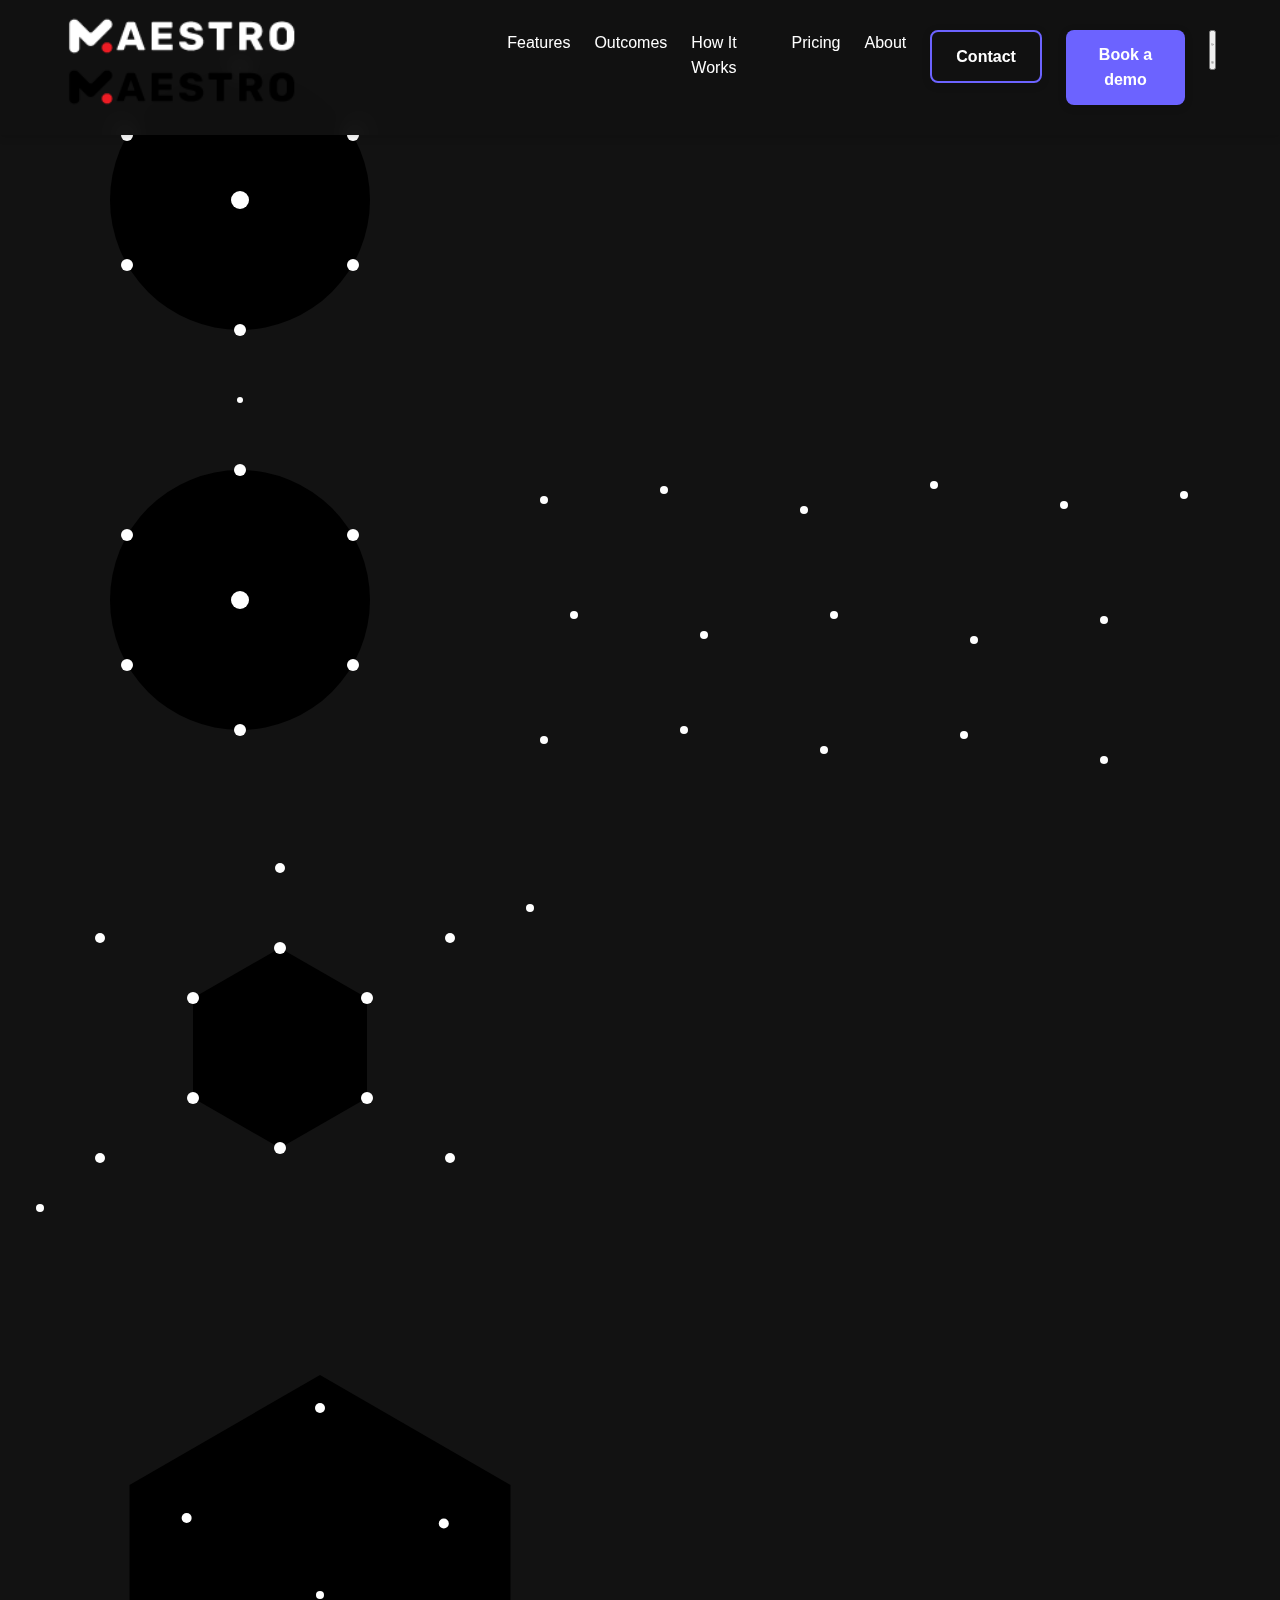
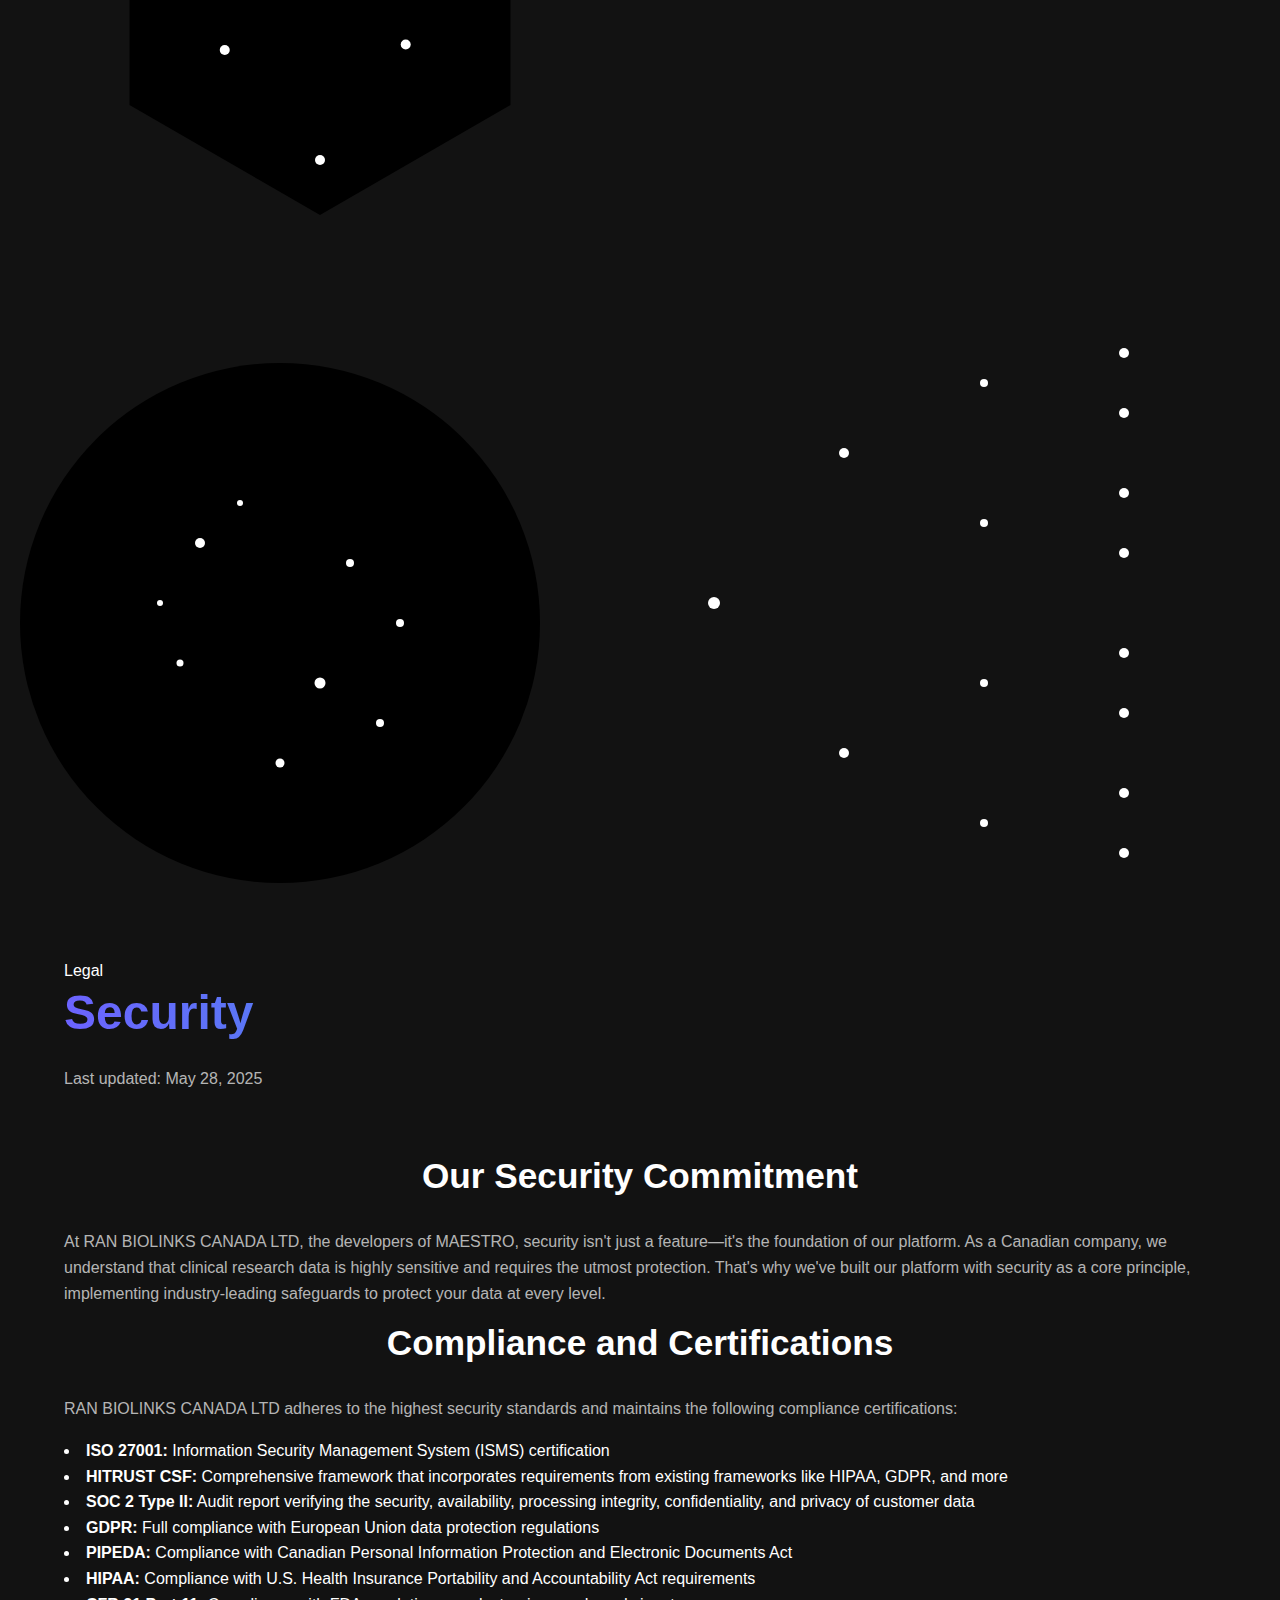
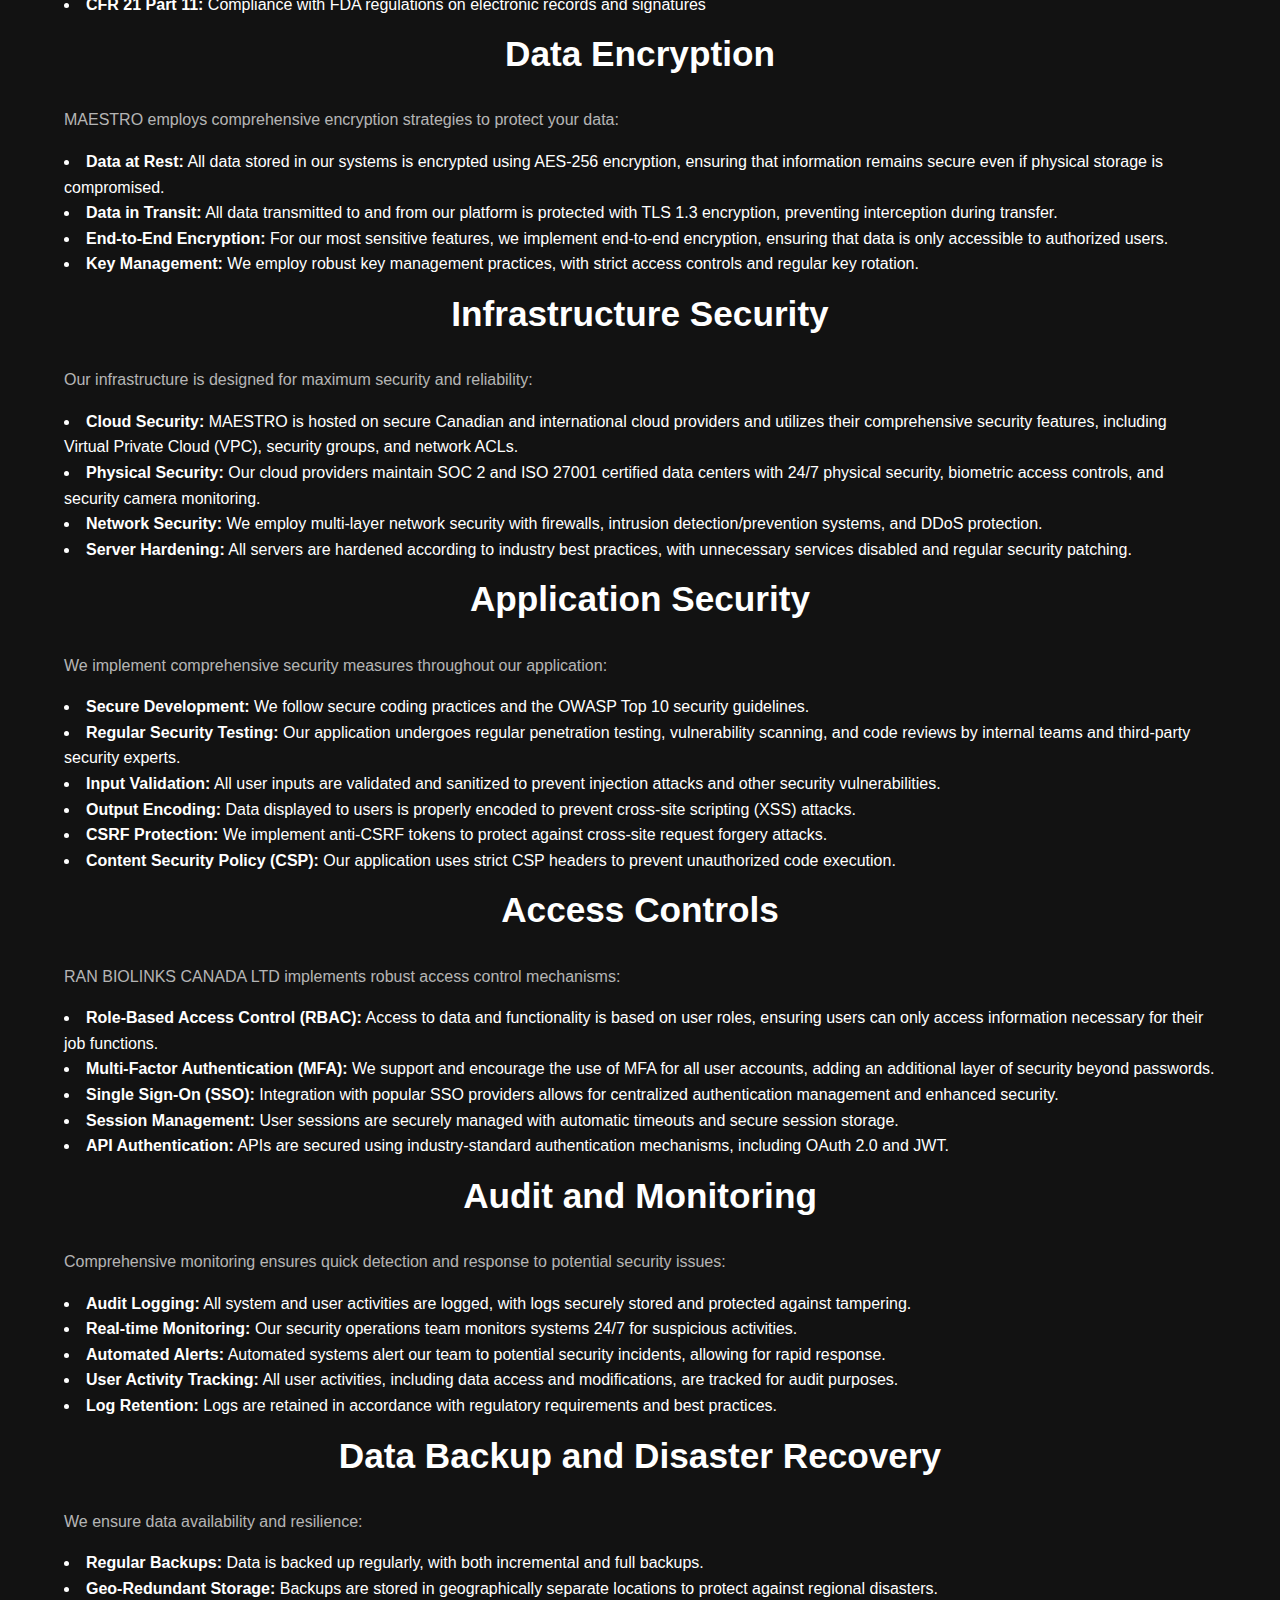
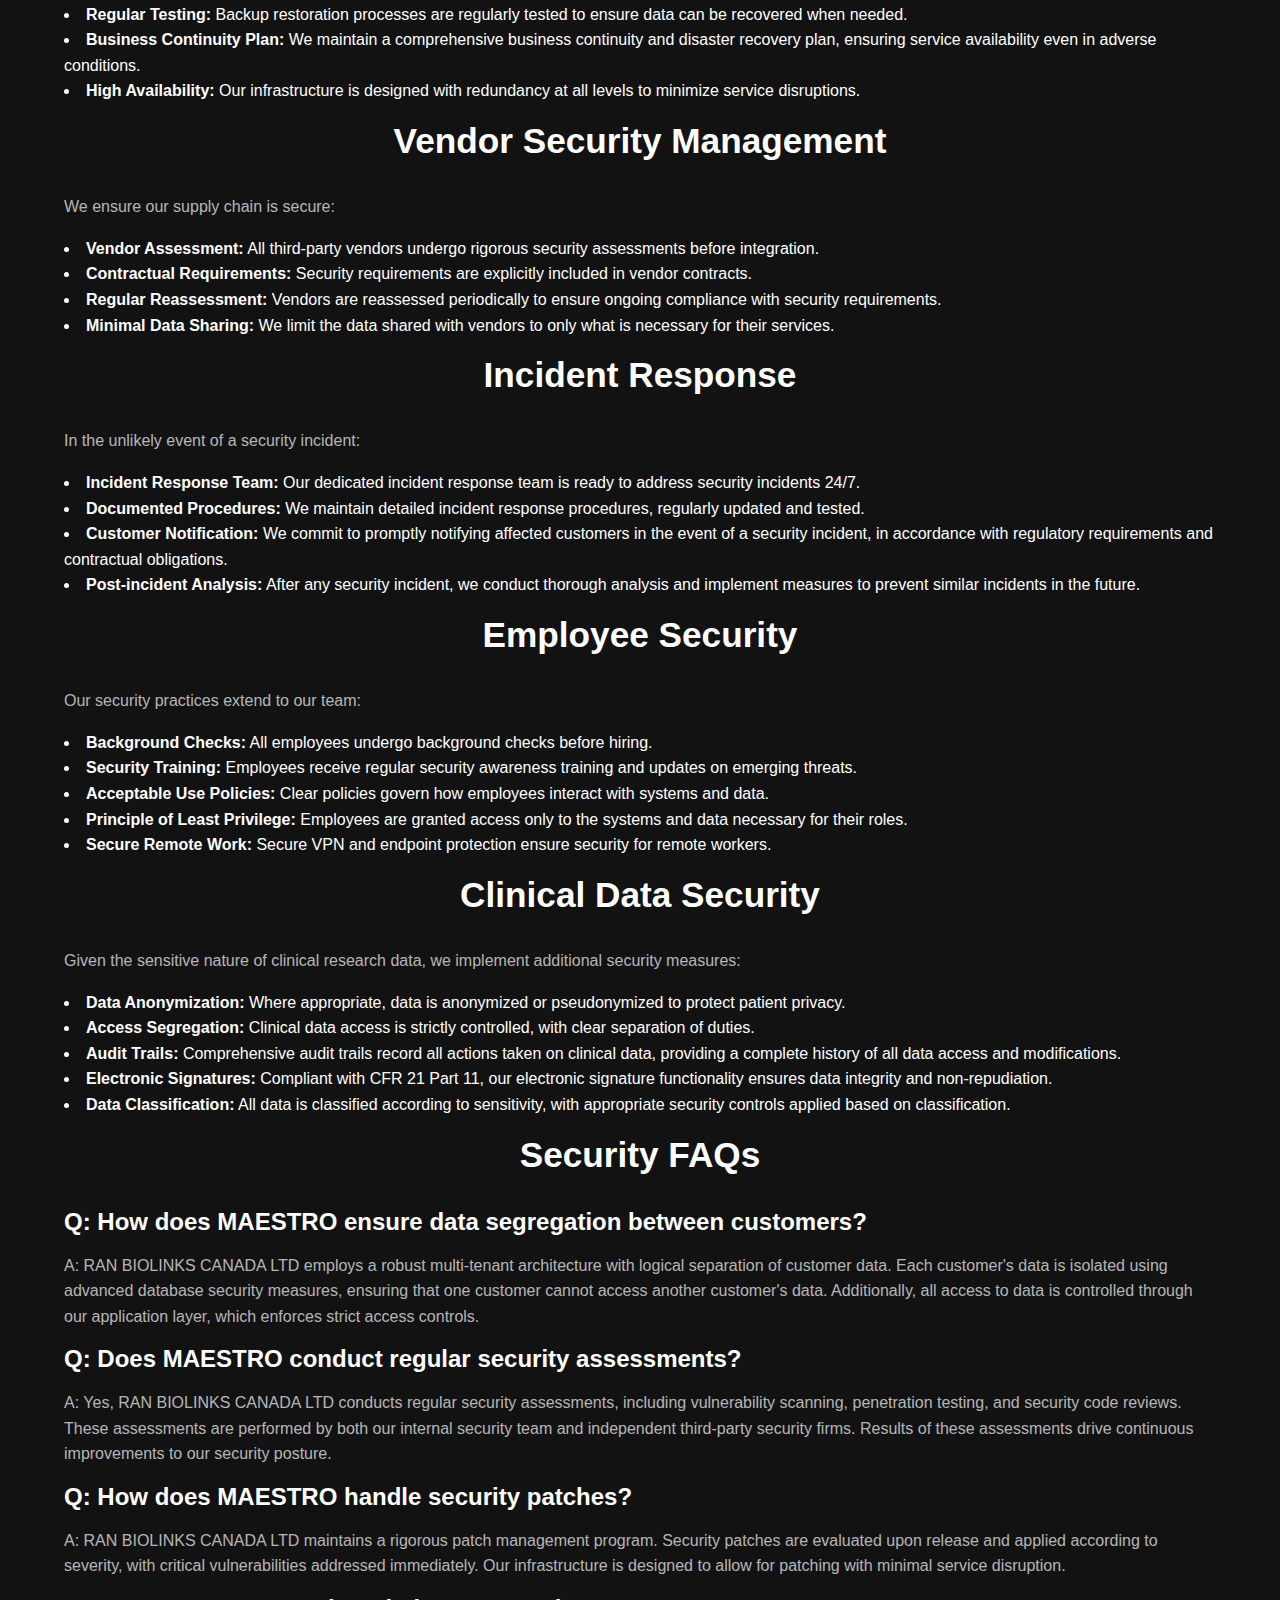
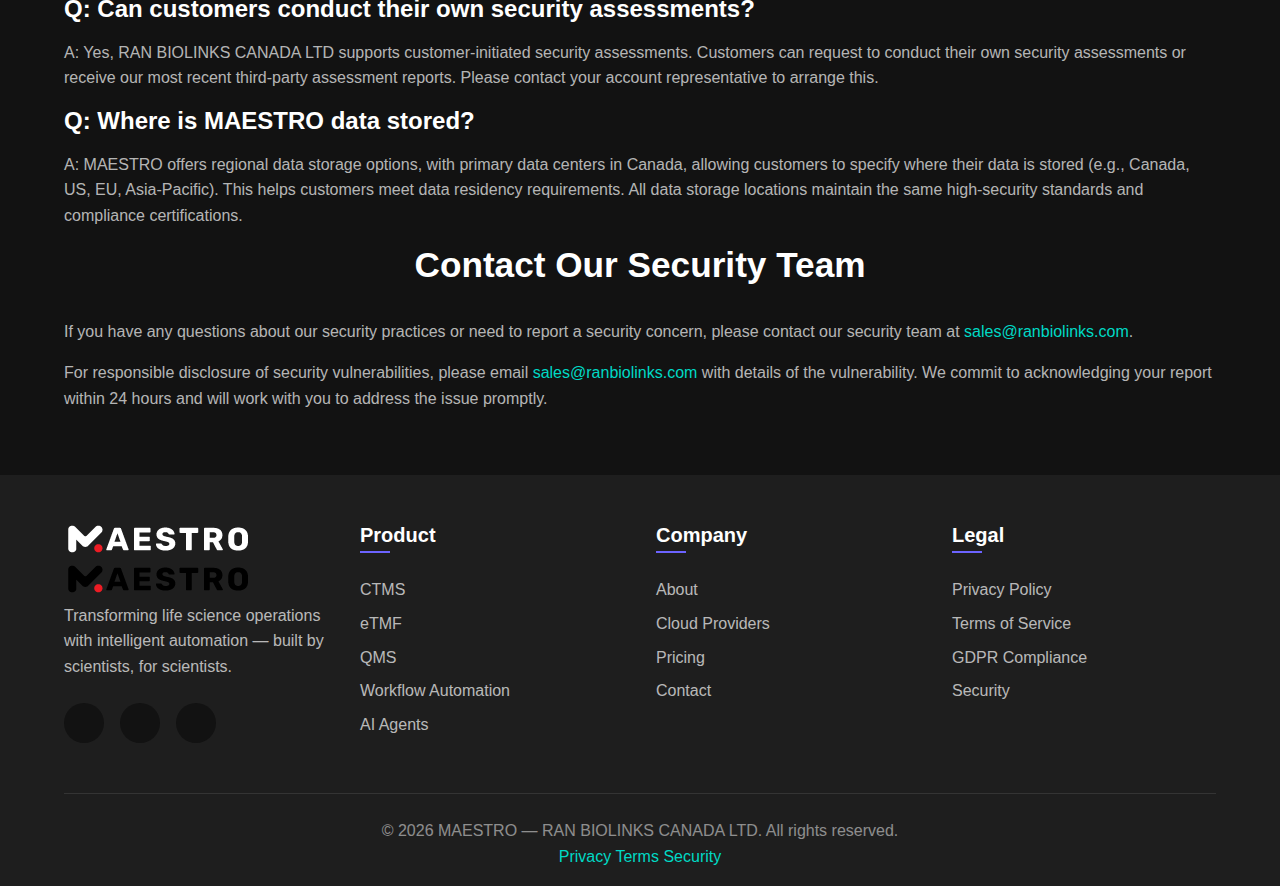
<file: security.html>
<!DOCTYPE html>
<html lang="en" data-theme="dark">
<head>
    <meta charset="UTF-8">
    <meta name="viewport" content="width=device-width, initial-scale=1.0">
    <meta name="theme-color" content="#0a0a0a">

    <!-- ============================================================ -->
    <!-- Primary SEO meta — Canada-first, clinical-trials commercial   -->
    <!-- ============================================================ -->
    <title>Security — SOC 2, Encryption & Canadian Data Residency | MAESTRO</title>
    <meta name="description" content="MAESTRO security: SOC 2-aligned controls, AES-256 encryption, Canadian data residency, 21 CFR Part 11 e-signatures, ISO 27001-aligned program for clinical trials.">
    <meta name="keywords" content="SOC 2 clinical trial software, Canadian data residency clinical trials, 21 CFR Part 11 software Canada, ISO 27001 clinical research, encryption clinical trials Canada">
    <meta name="author" content="MAESTRO by RAN BIOLINKS">
    <meta name="publisher" content="RAN BIOLINKS">
    <meta name="robots" content="index, follow, max-snippet:-1, max-image-preview:large, max-video-preview:-1">
    <meta name="googlebot" content="index, follow, max-snippet:-1, max-image-preview:large">
    <meta name="bingbot" content="index, follow">

    <!-- Geographic targeting — primary market: Canada -->
    <meta name="geo.region" content="CA">
    <meta name="geo.country" content="Canada">
    <meta name="geo.placename" content="Montréal, Toronto, Vancouver">
    <meta name="ICBM" content="45.5017, -73.5673">
    <meta name="language" content="English, French">
    <meta http-equiv="content-language" content="en-CA">

    <!-- Canonical & alternates (en-CA primary) -->
    <link rel="canonical" href="https://maestro.ranbiolinks.com/security.html">
    <link rel="alternate" hreflang="en-CA" href="https://maestro.ranbiolinks.com/security.html">
    <link rel="alternate" hreflang="en"    href="https://maestro.ranbiolinks.com/security.html">
    <link rel="alternate" hreflang="x-default" href="https://maestro.ranbiolinks.com/security.html">

    <!-- Open Graph / Facebook / LinkedIn -->
    <meta property="og:type" content="website">
    <meta property="og:site_name" content="MAESTRO by RAN BIOLINKS">
    <meta property="og:locale" content="en_CA">
    <meta property="og:locale:alternate" content="fr_CA">
    <meta property="og:url" content="https://maestro.ranbiolinks.com/security.html">
    <meta property="og:title" content="Security — SOC 2, Encryption & Canadian Data Residency | MAESTRO">
    <meta property="og:description" content="MAESTRO security: SOC 2-aligned controls, AES-256 encryption, Canadian data residency, 21 CFR Part 11 e-signatures, ISO 27001-aligned program for clinical trials.">
    <meta property="og:image" content="https://maestro.ranbiolinks.com/assets/images/og-image.png">
    <meta property="og:image:secure_url" content="https://maestro.ranbiolinks.com/assets/images/og-image.png">
    <meta property="og:image:type" content="image/png">
    <meta property="og:image:width" content="1200">
    <meta property="og:image:height" content="630">
    <meta property="og:image:alt" content="MAESTRO clinical trial management platform for Canada">

    <!-- Twitter / X Card -->
    <meta name="twitter:card" content="summary_large_image">
    <meta name="twitter:site" content="@ranbiolinks">
    <meta name="twitter:creator" content="@ranbiolinks">
    <meta name="twitter:url" content="https://maestro.ranbiolinks.com/security.html">
    <meta name="twitter:title" content="Security — SOC 2, Encryption & Canadian Data Residency | MAESTRO">
    <meta name="twitter:description" content="MAESTRO security: SOC 2-aligned controls, AES-256 encryption, Canadian data residency, 21 CFR Part 11 e-signatures, ISO 27001-aligned program for clinical trials.">
    <meta name="twitter:image" content="https://maestro.ranbiolinks.com/assets/images/og-image.png">
    <meta name="twitter:image:alt" content="MAESTRO clinical trial management platform for Canada">

    <!-- Favicons / app icons -->
    <link rel="icon" type="image/png" href="assets/images/favicon.png">
    <link rel="apple-touch-icon" href="assets/images/favicon.png">
    <link rel="manifest" href="assets/site.webmanifest">

    <!-- Performance: preconnect / dns-prefetch for any future third parties -->
    <link rel="preconnect" href="https://fonts.googleapis.com" crossorigin>
    <link rel="preconnect" href="https://fonts.gstatic.com" crossorigin>
    <link rel="dns-prefetch" href="//fonts.googleapis.com">
    <link rel="dns-prefetch" href="//fonts.gstatic.com">

    <!-- ============================================================ -->
    <!-- Structured Data (JSON-LD) — full Schema.org bundle             -->
    <!-- ============================================================ -->
    <script type="application/ld+json">
{
  "@context": "https://schema.org",
  "@type": "Organization",
  "@id": "https://maestro.ranbiolinks.com/#organization",
  "name": "MAESTRO by RAN BIOLINKS",
  "alternateName": [
    "MAESTRO Clinical Trials Platform",
    "RAN BIOLINKS MAESTRO"
  ],
  "url": "https://maestro.ranbiolinks.com",
  "logo": {
    "@type": "ImageObject",
    "url": "https://maestro.ranbiolinks.com/assets/images/logo.svg",
    "width": 512,
    "height": 512
  },
  "image": "https://maestro.ranbiolinks.com/assets/images/og-image.png",
  "description": "MAESTRO is an AI-powered clinical trials platform that unifies CTMS, eTMF, QMS, intelligent workflows and AI agents for Canadian sponsors, CROs and academic research centres.",
  "foundingDate": "2024",
  "founder": {
    "@type": "Person",
    "name": "RAN BIOLINKS Founding Team"
  },
  "areaServed": [
    {
      "@type": "Country",
      "name": "Canada"
    },
    {
      "@type": "Country",
      "name": "United States"
    },
    {
      "@type": "Place",
      "name": "European Union"
    }
  ],
  "address": {
    "@type": "PostalAddress",
    "addressCountry": "CA",
    "addressRegion": "QC",
    "addressLocality": "Montréal"
  },
  "contactPoint": [
    {
      "@type": "ContactPoint",
      "contactType": "sales",
      "email": "sales@ranbiolinks.com",
      "availableLanguage": [
        "English",
        "French"
      ],
      "areaServed": [
        "CA",
        "US",
        "EU"
      ]
    },
    {
      "@type": "ContactPoint",
      "contactType": "customer support",
      "email": "support@ranbiolinks.com",
      "availableLanguage": [
        "English",
        "French"
      ]
    }
  ],
  "sameAs": [
    "https://www.linkedin.com/company/ranbiolinks",
    "https://maestro.ranbiolinks.com"
  ],
  "knowsAbout": [
    "Clinical Trial Management",
    "Electronic Trial Master File",
    "Quality Management System",
    "Health Canada regulations",
    "PIPEDA",
    "ICH E6 R3 Good Clinical Practice",
    "21 CFR Part 11",
    "Decentralized Clinical Trials",
    "Pharmacovigilance"
  ]
}
    </script>
    <script type="application/ld+json">
{
  "@context": "https://schema.org",
  "@type": "WebSite",
  "@id": "https://maestro.ranbiolinks.com/#website",
  "url": "https://maestro.ranbiolinks.com",
  "name": "MAESTRO",
  "description": "Clinical Trial Management Software for Canada — CTMS, eTMF, QMS and AI Agents",
  "publisher": {
    "@id": "https://maestro.ranbiolinks.com/#organization"
  },
  "inLanguage": [
    "en-CA",
    "en"
  ],
  "potentialAction": {
    "@type": "SearchAction",
    "target": {
      "@type": "EntryPoint",
      "urlTemplate": "https://maestro.ranbiolinks.com/?q={search_term_string}"
    },
    "query-input": "required name=search_term_string"
  }
}
    </script>
    <script type="application/ld+json">
{
  "@context": "https://schema.org",
  "@type": "WebPage",
  "@id": "https://maestro.ranbiolinks.com/security.html#webpage",
  "url": "https://maestro.ranbiolinks.com/security.html",
  "name": "Security — SOC 2, Encryption & Canadian Data Residency | MAESTRO",
  "description": "MAESTRO security: SOC 2-aligned controls, AES-256 encryption, Canadian data residency, 21 CFR Part 11 e-signatures, ISO 27001-aligned program for clinical trials.",
  "inLanguage": "en-CA",
  "isPartOf": {
    "@id": "https://maestro.ranbiolinks.com/#website"
  },
  "publisher": {
    "@id": "https://maestro.ranbiolinks.com/#organization"
  },
  "about": {
    "@type": "Thing",
    "name": "Clinical Trial Software Security for Canada"
  }
}
    </script>
    <script type="application/ld+json">
{
  "@context": "https://schema.org",
  "@type": "BreadcrumbList",
  "itemListElement": [
    {
      "@type": "ListItem",
      "position": 1,
      "name": "Home",
      "item": "https://maestro.ranbiolinks.com/"
    },
    {
      "@type": "ListItem",
      "position": 2,
      "name": "Security",
      "item": "https://maestro.ranbiolinks.com/security.html"
    }
  ]
}
    </script>

    <link rel="stylesheet" href="assets/css/styles.css?v=20260425">
</head>
<body>
    <!-- Ambient clinical-trial motifs (oversized, edge-bleeding, parallax-driven) -->
    <div class="ambient-bg" aria-hidden="true">
        <!-- 1. RIGHT — Hub-and-spoke study network (two linked clusters) -->
        <svg class="ambient-shape" data-speed="0.92" viewBox="0 0 480 800"
             style="top: 160px; right: -160px; width: 480px; height: 800px;">
            <circle cx="240" cy="200" r="130" stroke-width="1.2" stroke-dasharray="2 5"/>
            <line x1="240" y1="200" x2="240" y2="70"  stroke-width="1.2" stroke-dasharray="4 6"/>
            <line x1="240" y1="200" x2="353" y2="135" stroke-width="1.2" stroke-dasharray="4 6"/>
            <line x1="240" y1="200" x2="353" y2="265" stroke-width="1.2" stroke-dasharray="4 6"/>
            <line x1="240" y1="200" x2="240" y2="330" stroke-width="1.2" stroke-dasharray="4 6"/>
            <line x1="240" y1="200" x2="127" y2="265" stroke-width="1.2" stroke-dasharray="4 6"/>
            <line x1="240" y1="200" x2="127" y2="135" stroke-width="1.2" stroke-dasharray="4 6"/>
            <circle cx="240" cy="200" r="9" fill="currentColor" stroke="none"/>
            <circle cx="240" cy="70"  r="6" fill="currentColor" stroke="none"/>
            <circle cx="353" cy="135" r="6" fill="currentColor" stroke="none"/>
            <circle cx="353" cy="265" r="6" fill="currentColor" stroke="none"/>
            <circle cx="240" cy="330" r="6" fill="currentColor" stroke="none"/>
            <circle cx="127" cy="265" r="6" fill="currentColor" stroke="none"/>
            <circle cx="127" cy="135" r="6" fill="currentColor" stroke="none"/>
            <line x1="240" y1="330" x2="240" y2="470" stroke-width="1.5"/>
            <circle cx="240" cy="400" r="3" fill="currentColor" stroke="none"/>
            <circle cx="240" cy="600" r="130" stroke-width="1.2" stroke-dasharray="2 5"/>
            <line x1="240" y1="600" x2="240" y2="470" stroke-width="1.2" stroke-dasharray="4 6"/>
            <line x1="240" y1="600" x2="353" y2="535" stroke-width="1.2" stroke-dasharray="4 6"/>
            <line x1="240" y1="600" x2="353" y2="665" stroke-width="1.2" stroke-dasharray="4 6"/>
            <line x1="240" y1="600" x2="240" y2="730" stroke-width="1.2" stroke-dasharray="4 6"/>
            <line x1="240" y1="600" x2="127" y2="665" stroke-width="1.2" stroke-dasharray="4 6"/>
            <line x1="240" y1="600" x2="127" y2="535" stroke-width="1.2" stroke-dasharray="4 6"/>
            <circle cx="240" cy="600" r="9" fill="currentColor" stroke="none"/>
            <circle cx="240" cy="470" r="6" fill="currentColor" stroke="none"/>
            <circle cx="353" cy="535" r="6" fill="currentColor" stroke="none"/>
            <circle cx="353" cy="665" r="6" fill="currentColor" stroke="none"/>
            <circle cx="240" cy="730" r="6" fill="currentColor" stroke="none"/>
            <circle cx="127" cy="665" r="6" fill="currentColor" stroke="none"/>
            <circle cx="127" cy="535" r="6" fill="currentColor" stroke="none"/>
        </svg>

        <!-- 2. LEFT — Triangulated cohort point mesh -->
        <svg class="ambient-shape" data-speed="0.94" viewBox="0 0 720 360"
             style="top: 1900px; left: -240px; width: 720px; height: 360px;">
            <line x1="60" y1="60" x2="180" y2="50" stroke-width="1.2" stroke-dasharray="3 5"/>
            <line x1="180" y1="50" x2="320" y2="70" stroke-width="1.2" stroke-dasharray="3 5"/>
            <line x1="320" y1="70" x2="450" y2="45" stroke-width="1.2" stroke-dasharray="3 5"/>
            <line x1="450" y1="45" x2="580" y2="65" stroke-width="1.2" stroke-dasharray="3 5"/>
            <line x1="580" y1="65" x2="700" y2="55" stroke-width="1.2" stroke-dasharray="3 5"/>
            <line x1="90" y1="175" x2="220" y2="195" stroke-width="1.2" stroke-dasharray="3 5"/>
            <line x1="220" y1="195" x2="350" y2="175" stroke-width="1.2" stroke-dasharray="3 5"/>
            <line x1="350" y1="175" x2="490" y2="200" stroke-width="1.2" stroke-dasharray="3 5"/>
            <line x1="490" y1="200" x2="620" y2="180" stroke-width="1.2" stroke-dasharray="3 5"/>
            <line x1="60" y1="300" x2="200" y2="290" stroke-width="1.2" stroke-dasharray="3 5"/>
            <line x1="200" y1="290" x2="340" y2="310" stroke-width="1.2" stroke-dasharray="3 5"/>
            <line x1="340" y1="310" x2="480" y2="295" stroke-width="1.2" stroke-dasharray="3 5"/>
            <line x1="480" y1="295" x2="620" y2="320" stroke-width="1.2" stroke-dasharray="3 5"/>
            <line x1="60" y1="60" x2="90" y2="175" stroke-width="1.2" stroke-dasharray="3 5"/>
            <line x1="180" y1="50" x2="90" y2="175" stroke-width="1.2" stroke-dasharray="3 5"/>
            <line x1="180" y1="50" x2="220" y2="195" stroke-width="1.2" stroke-dasharray="3 5"/>
            <line x1="320" y1="70" x2="220" y2="195" stroke-width="1.2" stroke-dasharray="3 5"/>
            <line x1="320" y1="70" x2="350" y2="175" stroke-width="1.2" stroke-dasharray="3 5"/>
            <line x1="450" y1="45" x2="350" y2="175" stroke-width="1.2" stroke-dasharray="3 5"/>
            <line x1="450" y1="45" x2="490" y2="200" stroke-width="1.2" stroke-dasharray="3 5"/>
            <line x1="580" y1="65" x2="490" y2="200" stroke-width="1.2" stroke-dasharray="3 5"/>
            <line x1="580" y1="65" x2="620" y2="180" stroke-width="1.2" stroke-dasharray="3 5"/>
            <line x1="700" y1="55" x2="620" y2="180" stroke-width="1.2" stroke-dasharray="3 5"/>
            <line x1="90" y1="175" x2="60" y2="300" stroke-width="1.2" stroke-dasharray="3 5"/>
            <line x1="90" y1="175" x2="200" y2="290" stroke-width="1.2" stroke-dasharray="3 5"/>
            <line x1="220" y1="195" x2="200" y2="290" stroke-width="1.2" stroke-dasharray="3 5"/>
            <line x1="220" y1="195" x2="340" y2="310" stroke-width="1.2" stroke-dasharray="3 5"/>
            <line x1="350" y1="175" x2="340" y2="310" stroke-width="1.2" stroke-dasharray="3 5"/>
            <line x1="350" y1="175" x2="480" y2="295" stroke-width="1.2" stroke-dasharray="3 5"/>
            <line x1="490" y1="200" x2="480" y2="295" stroke-width="1.2" stroke-dasharray="3 5"/>
            <line x1="490" y1="200" x2="620" y2="320" stroke-width="1.2" stroke-dasharray="3 5"/>
            <line x1="620" y1="180" x2="620" y2="320" stroke-width="1.2" stroke-dasharray="3 5"/>
            <circle cx="60" cy="60" r="4" fill="currentColor" stroke="none"/>
            <circle cx="180" cy="50" r="4" fill="currentColor" stroke="none"/>
            <circle cx="320" cy="70" r="4" fill="currentColor" stroke="none"/>
            <circle cx="450" cy="45" r="4" fill="currentColor" stroke="none"/>
            <circle cx="580" cy="65" r="4" fill="currentColor" stroke="none"/>
            <circle cx="700" cy="55" r="4" fill="currentColor" stroke="none"/>
            <circle cx="90" cy="175" r="4" fill="currentColor" stroke="none"/>
            <circle cx="220" cy="195" r="4" fill="currentColor" stroke="none"/>
            <circle cx="350" cy="175" r="4" fill="currentColor" stroke="none"/>
            <circle cx="490" cy="200" r="4" fill="currentColor" stroke="none"/>
            <circle cx="620" cy="180" r="4" fill="currentColor" stroke="none"/>
            <circle cx="60" cy="300" r="4" fill="currentColor" stroke="none"/>
            <circle cx="200" cy="290" r="4" fill="currentColor" stroke="none"/>
            <circle cx="340" cy="310" r="4" fill="currentColor" stroke="none"/>
            <circle cx="480" cy="295" r="4" fill="currentColor" stroke="none"/>
            <circle cx="620" cy="320" r="4" fill="currentColor" stroke="none"/>
        </svg>

        <!-- 3. RIGHT — Drug molecule (hex ring + substituents) — KEPT -->
        <svg class="ambient-shape" data-speed="0.88" viewBox="0 0 560 480"
             style="top: 3400px; right: -180px; width: 560px; height: 480px;">
            <path d="M 280 140 L 367 190 L 367 290 L 280 340 L 193 290 L 193 190 Z" stroke-width="1.8"/>
            <circle cx="280" cy="240" r="55" stroke-width="1.2" stroke-dasharray="3 5"/>
            <circle cx="280" cy="140" r="6" fill="currentColor" stroke="none"/>
            <circle cx="367" cy="190" r="6" fill="currentColor" stroke="none"/>
            <circle cx="367" cy="290" r="6" fill="currentColor" stroke="none"/>
            <circle cx="280" cy="340" r="6" fill="currentColor" stroke="none"/>
            <circle cx="193" cy="290" r="6" fill="currentColor" stroke="none"/>
            <circle cx="193" cy="190" r="6" fill="currentColor" stroke="none"/>
            <line x1="280" y1="140" x2="280" y2="60" stroke-width="1.6"/>
            <circle cx="280" cy="60" r="5" fill="currentColor" stroke="none"/>
            <line x1="367" y1="190" x2="450" y2="130" stroke-width="1.6"/>
            <circle cx="450" cy="130" r="5" fill="currentColor" stroke="none"/>
            <line x1="450" y1="130" x2="530" y2="100" stroke-width="1.6"/>
            <circle cx="530" cy="100" r="4" fill="currentColor" stroke="none"/>
            <line x1="367" y1="290" x2="450" y2="350" stroke-width="1.6"/>
            <circle cx="450" cy="350" r="5" fill="currentColor" stroke="none"/>
            <line x1="193" y1="290" x2="100" y2="350" stroke-width="1.6"/>
            <circle cx="100" cy="350" r="5" fill="currentColor" stroke="none"/>
            <line x1="100" y1="350" x2="40" y2="400" stroke-width="1.6"/>
            <circle cx="40" cy="400" r="4" fill="currentColor" stroke="none"/>
            <line x1="193" y1="190" x2="100" y2="130" stroke-width="1.6"/>
            <circle cx="100" cy="130" r="5" fill="currentColor" stroke="none"/>
        </svg>

        <!-- 4. LEFT — Spider / radar KPI chart (concentric hexagons + data polygon) -->
        <svg class="ambient-shape" data-speed="0.90" viewBox="0 0 720 600"
             style="top: 4500px; left: -240px; width: 720px; height: 600px;">
            <path d="M 320 80 L 510.5 190 L 510.5 410 L 320 520 L 129.5 410 L 129.5 190 Z" stroke-width="1.6"/>
            <path d="M 320 155 L 445.55 227.5 L 445.55 372.5 L 320 445 L 194.45 372.5 L 194.45 227.5 Z" stroke-width="1.2" stroke-dasharray="3 5"/>
            <path d="M 320 230 L 380.6 265 L 380.6 335 L 320 370 L 259.4 335 L 259.4 265 Z" stroke-width="1.2"/>
            <line x1="320" y1="300" x2="320"   y2="80"  stroke-width="1.2" stroke-dasharray="2 4"/>
            <line x1="320" y1="300" x2="510.5" y2="190" stroke-width="1.2" stroke-dasharray="2 4"/>
            <line x1="320" y1="300" x2="510.5" y2="410" stroke-width="1.2" stroke-dasharray="2 4"/>
            <line x1="320" y1="300" x2="320"   y2="520" stroke-width="1.2" stroke-dasharray="2 4"/>
            <line x1="320" y1="300" x2="129.5" y2="410" stroke-width="1.2" stroke-dasharray="2 4"/>
            <line x1="320" y1="300" x2="129.5" y2="190" stroke-width="1.2" stroke-dasharray="2 4"/>
            <path d="M 320 113 L 443.8 228.5 L 405.7 349.5 L 320 465 L 224.75 355 L 186.65 223 Z" stroke-width="1.8"/>
            <circle cx="320"    cy="113"   r="5" fill="currentColor" stroke="none"/>
            <circle cx="443.8"  cy="228.5" r="5" fill="currentColor" stroke="none"/>
            <circle cx="405.7"  cy="349.5" r="5" fill="currentColor" stroke="none"/>
            <circle cx="320"    cy="465"   r="5" fill="currentColor" stroke="none"/>
            <circle cx="224.75" cy="355"   r="5" fill="currentColor" stroke="none"/>
            <circle cx="186.65" cy="223"   r="5" fill="currentColor" stroke="none"/>
            <circle cx="320" cy="300" r="4" fill="currentColor" stroke="none"/>
        </svg>

        <!-- 5. RIGHT — Petri dish with concentric culture rings — KEPT -->
        <svg class="ambient-shape" data-speed="0.86" viewBox="0 0 560 560"
             style="top: 5800px; right: -180px; width: 560px; height: 560px;">
            <circle cx="280" cy="280" r="260" stroke-width="1.4"/>
            <circle cx="280" cy="280" r="220" stroke-width="1.2" stroke-dasharray="4 7"/>
            <circle cx="280" cy="280" r="180" stroke-width="1.2"/>
            <circle cx="280" cy="280" r="140" stroke-width="1.2" stroke-dasharray="3 6"/>
            <circle cx="280" cy="280" r="100" stroke-width="1.2"/>
            <circle cx="280" cy="280" r="60"  stroke-width="1.2" stroke-dasharray="2 4"/>
            <circle cx="200" cy="200" r="5"   fill="currentColor" stroke="none"/>
            <circle cx="350" cy="220" r="4"   fill="currentColor" stroke="none"/>
            <circle cx="320" cy="340" r="5.5" fill="currentColor" stroke="none"/>
            <circle cx="180" cy="320" r="3.5" fill="currentColor" stroke="none"/>
            <circle cx="380" cy="380" r="4"   fill="currentColor" stroke="none"/>
            <circle cx="240" cy="160" r="3"   fill="currentColor" stroke="none"/>
            <circle cx="400" cy="280" r="4"   fill="currentColor" stroke="none"/>
            <circle cx="160" cy="260" r="3"   fill="currentColor" stroke="none"/>
            <circle cx="280" cy="420" r="4.5" fill="currentColor" stroke="none"/>
        </svg>

        <!-- 6. LEFT — Phylogenetic tree (root anchored off-screen, crown blooming in) -->
        <svg class="ambient-shape" data-speed="0.95" viewBox="0 0 600 600"
             style="top: 7300px; left: -200px; width: 600px; height: 600px;">
            <line x1="40"  y1="300" x2="150" y2="300" stroke-width="2"/>
            <line x1="150" y1="300" x2="280" y2="150" stroke-width="1.7"/>
            <line x1="150" y1="300" x2="280" y2="450" stroke-width="1.7"/>
            <line x1="280" y1="150" x2="420" y2="80"  stroke-width="1.5"/>
            <line x1="280" y1="150" x2="420" y2="220" stroke-width="1.5"/>
            <line x1="280" y1="450" x2="420" y2="380" stroke-width="1.5"/>
            <line x1="280" y1="450" x2="420" y2="520" stroke-width="1.5"/>
            <line x1="420" y1="80"  x2="560" y2="50"  stroke-width="1.3"/>
            <line x1="420" y1="80"  x2="560" y2="110" stroke-width="1.3"/>
            <line x1="420" y1="220" x2="560" y2="190" stroke-width="1.3"/>
            <line x1="420" y1="220" x2="560" y2="250" stroke-width="1.3"/>
            <line x1="420" y1="380" x2="560" y2="350" stroke-width="1.3"/>
            <line x1="420" y1="380" x2="560" y2="410" stroke-width="1.3"/>
            <line x1="420" y1="520" x2="560" y2="490" stroke-width="1.3"/>
            <line x1="420" y1="520" x2="560" y2="550" stroke-width="1.3"/>
            <circle cx="150" cy="300" r="6" fill="currentColor" stroke="none"/>
            <circle cx="280" cy="150" r="5" fill="currentColor" stroke="none"/>
            <circle cx="280" cy="450" r="5" fill="currentColor" stroke="none"/>
            <circle cx="420" cy="80"  r="4" fill="currentColor" stroke="none"/>
            <circle cx="420" cy="220" r="4" fill="currentColor" stroke="none"/>
            <circle cx="420" cy="380" r="4" fill="currentColor" stroke="none"/>
            <circle cx="420" cy="520" r="4" fill="currentColor" stroke="none"/>
            <circle cx="560" cy="50"  r="5" fill="currentColor" stroke="none"/>
            <circle cx="560" cy="110" r="5" fill="currentColor" stroke="none"/>
            <circle cx="560" cy="190" r="5" fill="currentColor" stroke="none"/>
            <circle cx="560" cy="250" r="5" fill="currentColor" stroke="none"/>
            <circle cx="560" cy="350" r="5" fill="currentColor" stroke="none"/>
            <circle cx="560" cy="410" r="5" fill="currentColor" stroke="none"/>
            <circle cx="560" cy="490" r="5" fill="currentColor" stroke="none"/>
            <circle cx="560" cy="550" r="5" fill="currentColor" stroke="none"/>
        </svg>
    </div>
    <header class="site-header">
        <div class="container">
            <div class="logo">
                <a class="brand-logo" href="index.html" aria-label="MAESTRO home">
                    <img class="logo-on-dark" src="assets/images/maestro_full_light.png" alt="MAESTRO logo — clinical trial management platform for Canada" loading="eager" decoding="async" fetchpriority="high">
                    <img class="logo-on-light" src="assets/images/maestro_full_dark.png" alt="MAESTRO logo — clinical trial management platform for Canada" loading="eager" decoding="async" fetchpriority="high">
                </a>
            </div>
            <nav>
                <ul>
                    <li><a href="index.html#features">Features</a></li>
                    <li><a href="index.html#benefits">Outcomes</a></li>
                    <li><a href="index.html#how-it-works">How It Works</a></li>
                    <li><a href="index.html#pricing">Pricing</a></li>
                    <li><a href="index.html#about">About</a></li>
                    <li><a href="index.html#contact" class="btn btn-secondary">Contact</a></li>
                    <li><a href="index.html#contact" class="btn btn-primary">Book a demo</a></li>
                    <li>
                        <button class="theme-toggle" data-theme-toggle aria-label="Toggle color theme" title="Toggle theme">
                            <svg class="icon-moon" viewBox="0 0 24 24" fill="none" xmlns="http://www.w3.org/2000/svg" aria-hidden="true"><path d="M21 12.79A9 9 0 1 1 11.21 3 7 7 0 0 0 21 12.79z" stroke="currentColor" stroke-width="1.6" stroke-linecap="round" stroke-linejoin="round"/></svg>
                            <svg class="icon-sun" viewBox="0 0 24 24" fill="none" xmlns="http://www.w3.org/2000/svg" aria-hidden="true"><circle cx="12" cy="12" r="4" stroke="currentColor" stroke-width="1.6"/><path d="M12 2v2M12 20v2M2 12h2M20 12h2M4.93 4.93l1.41 1.41M17.66 17.66l1.41 1.41M4.93 19.07l1.41-1.41M17.66 6.34l1.41-1.41" stroke="currentColor" stroke-width="1.6" stroke-linecap="round"/></svg>
                        </button>
                    </li>
                </ul>
                <button class="hamburger" aria-label="Open menu" aria-expanded="false">
                    <span></span><span></span><span></span>
                </button>
            </nav>
        </div>
    </header>

    <main>
    <section class="page-hero">
        <div class="container">
            <span class="eyebrow">Legal</span>
            <h1 class="mt-16">Security</h1>
            <p class="meta mt-8">Last updated: May 28, 2025</p>
        </div>
    </section>

    <section style="padding-top: 0;">
        <div class="container">
            <div class="legal-body">
                <h2>Our Security Commitment</h2>
                                <p>At RAN BIOLINKS CANADA LTD, the developers of MAESTRO, security isn't just a feature—it's the foundation of our platform. As a Canadian company, we understand that clinical research data is highly sensitive and requires the utmost protection. That's why we've built our platform with security as a core principle, implementing industry-leading safeguards to protect your data at every level.</p>

                                <h2>Compliance and Certifications</h2>
                                <p>RAN BIOLINKS CANADA LTD adheres to the highest security standards and maintains the following compliance certifications:</p>
                                <ul>
                                    <li><strong>ISO 27001:</strong> Information Security Management System (ISMS) certification</li>
                                    <li><strong>HITRUST CSF:</strong> Comprehensive framework that incorporates requirements from existing frameworks like HIPAA, GDPR, and more</li>
                                    <li><strong>SOC 2 Type II:</strong> Audit report verifying the security, availability, processing integrity, confidentiality, and privacy of customer data</li>
                                    <li><strong>GDPR:</strong> Full compliance with European Union data protection regulations</li>
                                    <li><strong>PIPEDA:</strong> Compliance with Canadian Personal Information Protection and Electronic Documents Act</li>
                                    <li><strong>HIPAA:</strong> Compliance with U.S. Health Insurance Portability and Accountability Act requirements</li>
                                    <li><strong>CFR 21 Part 11:</strong> Compliance with FDA regulations on electronic records and signatures</li>
                                </ul>

                                <h2>Data Encryption</h2>
                                <p>MAESTRO employs comprehensive encryption strategies to protect your data:</p>
                                <ul>
                                    <li><strong>Data at Rest:</strong> All data stored in our systems is encrypted using AES-256 encryption, ensuring that information remains secure even if physical storage is compromised.</li>
                                    <li><strong>Data in Transit:</strong> All data transmitted to and from our platform is protected with TLS 1.3 encryption, preventing interception during transfer.</li>
                                    <li><strong>End-to-End Encryption:</strong> For our most sensitive features, we implement end-to-end encryption, ensuring that data is only accessible to authorized users.</li>
                                    <li><strong>Key Management:</strong> We employ robust key management practices, with strict access controls and regular key rotation.</li>
                                </ul>

                                <h2>Infrastructure Security</h2>
                                <p>Our infrastructure is designed for maximum security and reliability:</p>
                                <ul>
                                    <li><strong>Cloud Security:</strong> MAESTRO is hosted on secure Canadian and international cloud providers and utilizes their comprehensive security features, including Virtual Private Cloud (VPC), security groups, and network ACLs.</li>
                                    <li><strong>Physical Security:</strong> Our cloud providers maintain SOC 2 and ISO 27001 certified data centers with 24/7 physical security, biometric access controls, and security camera monitoring.</li>
                                    <li><strong>Network Security:</strong> We employ multi-layer network security with firewalls, intrusion detection/prevention systems, and DDoS protection.</li>
                                    <li><strong>Server Hardening:</strong> All servers are hardened according to industry best practices, with unnecessary services disabled and regular security patching.</li>
                                </ul>

                                <h2>Application Security</h2>
                                <p>We implement comprehensive security measures throughout our application:</p>
                                <ul>
                                    <li><strong>Secure Development:</strong> We follow secure coding practices and the OWASP Top 10 security guidelines.</li>
                                    <li><strong>Regular Security Testing:</strong> Our application undergoes regular penetration testing, vulnerability scanning, and code reviews by internal teams and third-party security experts.</li>
                                    <li><strong>Input Validation:</strong> All user inputs are validated and sanitized to prevent injection attacks and other security vulnerabilities.</li>
                                    <li><strong>Output Encoding:</strong> Data displayed to users is properly encoded to prevent cross-site scripting (XSS) attacks.</li>
                                    <li><strong>CSRF Protection:</strong> We implement anti-CSRF tokens to protect against cross-site request forgery attacks.</li>
                                    <li><strong>Content Security Policy (CSP):</strong> Our application uses strict CSP headers to prevent unauthorized code execution.</li>
                                </ul>

                                <h2>Access Controls</h2>
                                <p>RAN BIOLINKS CANADA LTD implements robust access control mechanisms:</p>
                                <ul>
                                    <li><strong>Role-Based Access Control (RBAC):</strong> Access to data and functionality is based on user roles, ensuring users can only access information necessary for their job functions.</li>
                                    <li><strong>Multi-Factor Authentication (MFA):</strong> We support and encourage the use of MFA for all user accounts, adding an additional layer of security beyond passwords.</li>
                                    <li><strong>Single Sign-On (SSO):</strong> Integration with popular SSO providers allows for centralized authentication management and enhanced security.</li>
                                    <li><strong>Session Management:</strong> User sessions are securely managed with automatic timeouts and secure session storage.</li>
                                    <li><strong>API Authentication:</strong> APIs are secured using industry-standard authentication mechanisms, including OAuth 2.0 and JWT.</li>
                                </ul>

                                <h2>Audit and Monitoring</h2>
                                <p>Comprehensive monitoring ensures quick detection and response to potential security issues:</p>
                                <ul>
                                    <li><strong>Audit Logging:</strong> All system and user activities are logged, with logs securely stored and protected against tampering.</li>
                                    <li><strong>Real-time Monitoring:</strong> Our security operations team monitors systems 24/7 for suspicious activities.</li>
                                    <li><strong>Automated Alerts:</strong> Automated systems alert our team to potential security incidents, allowing for rapid response.</li>
                                    <li><strong>User Activity Tracking:</strong> All user activities, including data access and modifications, are tracked for audit purposes.</li>
                                    <li><strong>Log Retention:</strong> Logs are retained in accordance with regulatory requirements and best practices.</li>
                                </ul>

                                <h2>Data Backup and Disaster Recovery</h2>
                                <p>We ensure data availability and resilience:</p>
                                <ul>
                                    <li><strong>Regular Backups:</strong> Data is backed up regularly, with both incremental and full backups.</li>
                                    <li><strong>Geo-Redundant Storage:</strong> Backups are stored in geographically separate locations to protect against regional disasters.</li>
                                    <li><strong>Regular Testing:</strong> Backup restoration processes are regularly tested to ensure data can be recovered when needed.</li>
                                    <li><strong>Business Continuity Plan:</strong> We maintain a comprehensive business continuity and disaster recovery plan, ensuring service availability even in adverse conditions.</li>
                                    <li><strong>High Availability:</strong> Our infrastructure is designed with redundancy at all levels to minimize service disruptions.</li>
                                </ul>

                                <h2>Vendor Security Management</h2>
                                <p>We ensure our supply chain is secure:</p>
                                <ul>
                                    <li><strong>Vendor Assessment:</strong> All third-party vendors undergo rigorous security assessments before integration.</li>
                                    <li><strong>Contractual Requirements:</strong> Security requirements are explicitly included in vendor contracts.</li>
                                    <li><strong>Regular Reassessment:</strong> Vendors are reassessed periodically to ensure ongoing compliance with security requirements.</li>
                                    <li><strong>Minimal Data Sharing:</strong> We limit the data shared with vendors to only what is necessary for their services.</li>
                                </ul>

                                <h2>Incident Response</h2>
                                <p>In the unlikely event of a security incident:</p>
                                <ul>
                                    <li><strong>Incident Response Team:</strong> Our dedicated incident response team is ready to address security incidents 24/7.</li>
                                    <li><strong>Documented Procedures:</strong> We maintain detailed incident response procedures, regularly updated and tested.</li>
                                    <li><strong>Customer Notification:</strong> We commit to promptly notifying affected customers in the event of a security incident, in accordance with regulatory requirements and contractual obligations.</li>
                                    <li><strong>Post-incident Analysis:</strong> After any security incident, we conduct thorough analysis and implement measures to prevent similar incidents in the future.</li>
                                </ul>

                                <h2>Employee Security</h2>
                                <p>Our security practices extend to our team:</p>
                                <ul>
                                    <li><strong>Background Checks:</strong> All employees undergo background checks before hiring.</li>
                                    <li><strong>Security Training:</strong> Employees receive regular security awareness training and updates on emerging threats.</li>
                                    <li><strong>Acceptable Use Policies:</strong> Clear policies govern how employees interact with systems and data.</li>
                                    <li><strong>Principle of Least Privilege:</strong> Employees are granted access only to the systems and data necessary for their roles.</li>
                                    <li><strong>Secure Remote Work:</strong> Secure VPN and endpoint protection ensure security for remote workers.</li>
                                </ul>

                                <h2>Clinical Data Security</h2>
                                <p>Given the sensitive nature of clinical research data, we implement additional security measures:</p>
                                <ul>
                                    <li><strong>Data Anonymization:</strong> Where appropriate, data is anonymized or pseudonymized to protect patient privacy.</li>
                                    <li><strong>Access Segregation:</strong> Clinical data access is strictly controlled, with clear separation of duties.</li>
                                    <li><strong>Audit Trails:</strong> Comprehensive audit trails record all actions taken on clinical data, providing a complete history of all data access and modifications.</li>
                                    <li><strong>Electronic Signatures:</strong> Compliant with CFR 21 Part 11, our electronic signature functionality ensures data integrity and non-repudiation.</li>
                                    <li><strong>Data Classification:</strong> All data is classified according to sensitivity, with appropriate security controls applied based on classification.</li>
                                </ul>

                                <h2>Security FAQs</h2>

                                <h3>Q: How does MAESTRO ensure data segregation between customers?</h3>
                                <p>A: RAN BIOLINKS CANADA LTD employs a robust multi-tenant architecture with logical separation of customer data. Each customer's data is isolated using advanced database security measures, ensuring that one customer cannot access another customer's data. Additionally, all access to data is controlled through our application layer, which enforces strict access controls.</p>

                                <h3>Q: Does MAESTRO conduct regular security assessments?</h3>
                                <p>A: Yes, RAN BIOLINKS CANADA LTD conducts regular security assessments, including vulnerability scanning, penetration testing, and security code reviews. These assessments are performed by both our internal security team and independent third-party security firms. Results of these assessments drive continuous improvements to our security posture.</p>

                                <h3>Q: How does MAESTRO handle security patches?</h3>
                                <p>A: RAN BIOLINKS CANADA LTD maintains a rigorous patch management program. Security patches are evaluated upon release and applied according to severity, with critical vulnerabilities addressed immediately. Our infrastructure is designed to allow for patching with minimal service disruption.</p>

                                <h3>Q: Can customers conduct their own security assessments?</h3>
                                <p>A: Yes, RAN BIOLINKS CANADA LTD supports customer-initiated security assessments. Customers can request to conduct their own security assessments or receive our most recent third-party assessment reports. Please contact your account representative to arrange this.</p>

                                <h3>Q: Where is MAESTRO data stored?</h3>
                                <p>A: MAESTRO offers regional data storage options, with primary data centers in Canada, allowing customers to specify where their data is stored (e.g., Canada, US, EU, Asia-Pacific). This helps customers meet data residency requirements. All data storage locations maintain the same high-security standards and compliance certifications.</p>

                                <h2>Contact Our Security Team</h2>
                                <p>If you have any questions about our security practices or need to report a security concern, please contact our security team at <a href="mailto:sales@ranbiolinks.com">sales@ranbiolinks.com</a>.</p>

                                <p>For responsible disclosure of security vulnerabilities, please email <a href="mailto:sales@ranbiolinks.com">sales@ranbiolinks.com</a> with details of the vulnerability. We commit to acknowledging your report within 24 hours and will work with you to address the issue promptly.</p>
            </div>
        </div>
    </section>
    </main>

    <footer class="site-footer">
        <div class="container">
            <div class="footer-grid">
                <div class="footer-col footer-brand">
                    <a class="brand-logo" href="index.html" aria-label="MAESTRO home">
                        <img class="logo-on-dark" src="assets/images/maestro_full_light.png" alt="MAESTRO logo — clinical trial management platform for Canada" loading="lazy" decoding="async" >
                    <img class="logo-on-light" src="assets/images/maestro_full_dark.png" alt="MAESTRO logo — clinical trial management platform for Canada" loading="lazy" decoding="async" >
                    </a>
                    <p>Transforming life science operations with intelligent automation &mdash; built by scientists, for scientists.</p>
                    <div class="social-icons">
                        <a href="https://www.linkedin.com/company/ranbiolinks/" target="_blank" rel="noopener noreferrer" aria-label="LinkedIn"><img src="assets/images/icons/linkedin.svg" alt="" loading="lazy" decoding="async"></a>
                        <a href="https://www.youtube.com/@ranbiolinks" target="_blank" rel="noopener noreferrer" aria-label="YouTube"><img src="assets/images/icons/youtube.svg" alt="" loading="lazy" decoding="async"></a>
                        <a href="https://www.ranbiolinks.com" target="_blank" rel="noopener noreferrer" aria-label="Website"><img src="assets/images/icons/website.svg" alt="" loading="lazy" decoding="async"></a>
                    </div>
                </div>
                <div class="footer-col">
                    <h4>Product</h4>
                    <ul>
                        <li><a href="features/ctms.html">CTMS</a></li>
                        <li><a href="features/etmf.html">eTMF</a></li>
                        <li><a href="features/qms.html">QMS</a></li>
                        <li><a href="features/workflow.html">Workflow Automation</a></li>
                        <li><a href="features/ai-agents.html">AI Agents</a></li>
                    </ul>
                </div>
                <div class="footer-col">
                    <h4>Company</h4>
                    <ul>
                        <li><a href="index.html#about">About</a></li>
                        <li><a href="index.html#cloud-providers">Cloud Providers</a></li>
                        <li><a href="index.html#pricing">Pricing</a></li>
                        <li><a href="index.html#contact">Contact</a></li>
                    </ul>
                </div>
                <div class="footer-col">
                    <h4>Legal</h4>
                    <ul>
                        <li><a href="privacy-policy.html">Privacy Policy</a></li>
                        <li><a href="terms-of-service.html">Terms of Service</a></li>
                        <li><a href="gdpr-compliance.html">GDPR Compliance</a></li>
                        <li><a href="security.html">Security</a></li>
                    </ul>
                </div>
            </div>
            <div class="footer-bottom">
                <p>&copy; 2026 MAESTRO &mdash; RAN BIOLINKS CANADA LTD. All rights reserved.</p>
                <div class="legal-links">
                    <a href="privacy-policy.html">Privacy</a>
                    <a href="terms-of-service.html">Terms</a>
                    <a href="security.html">Security</a>
                </div>
            </div>
        </div>
    </footer>


    <script src="assets/js/main.js?v=20260425"></script>
</body>
</html>
</file>
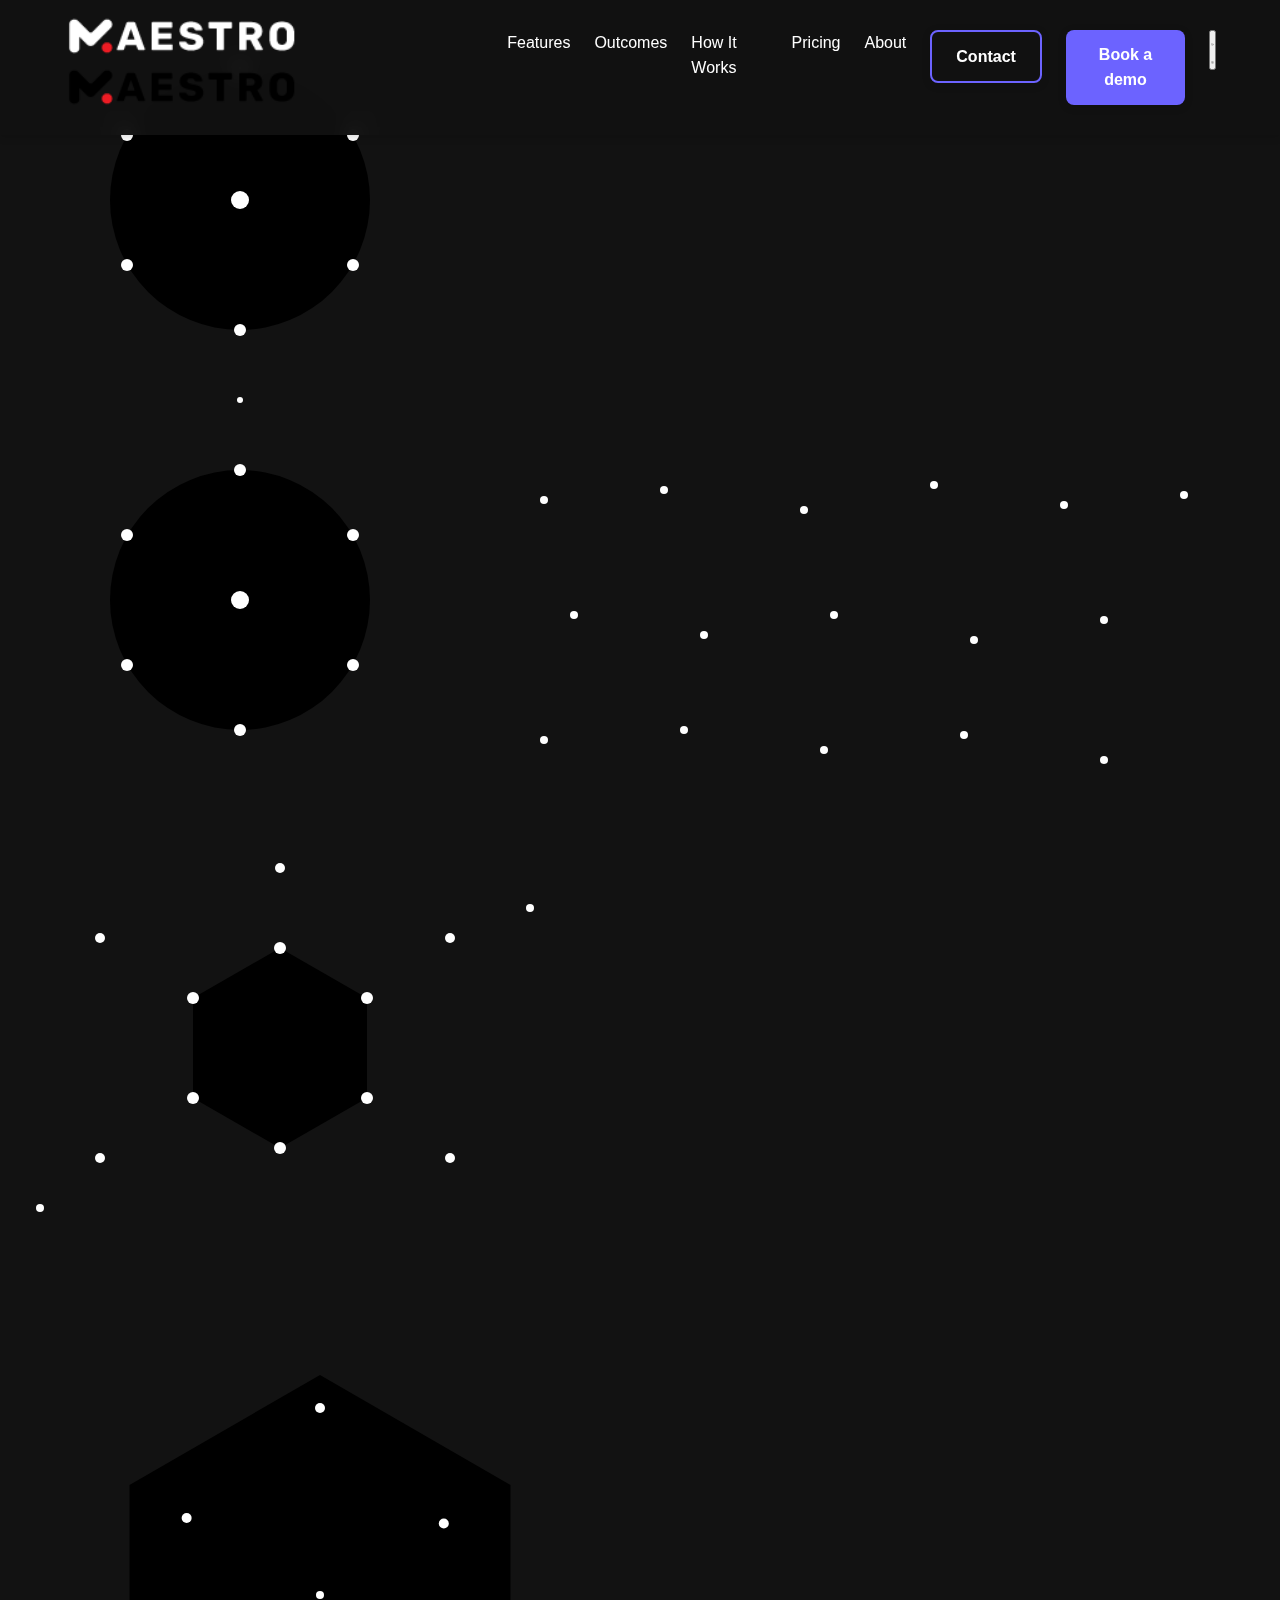
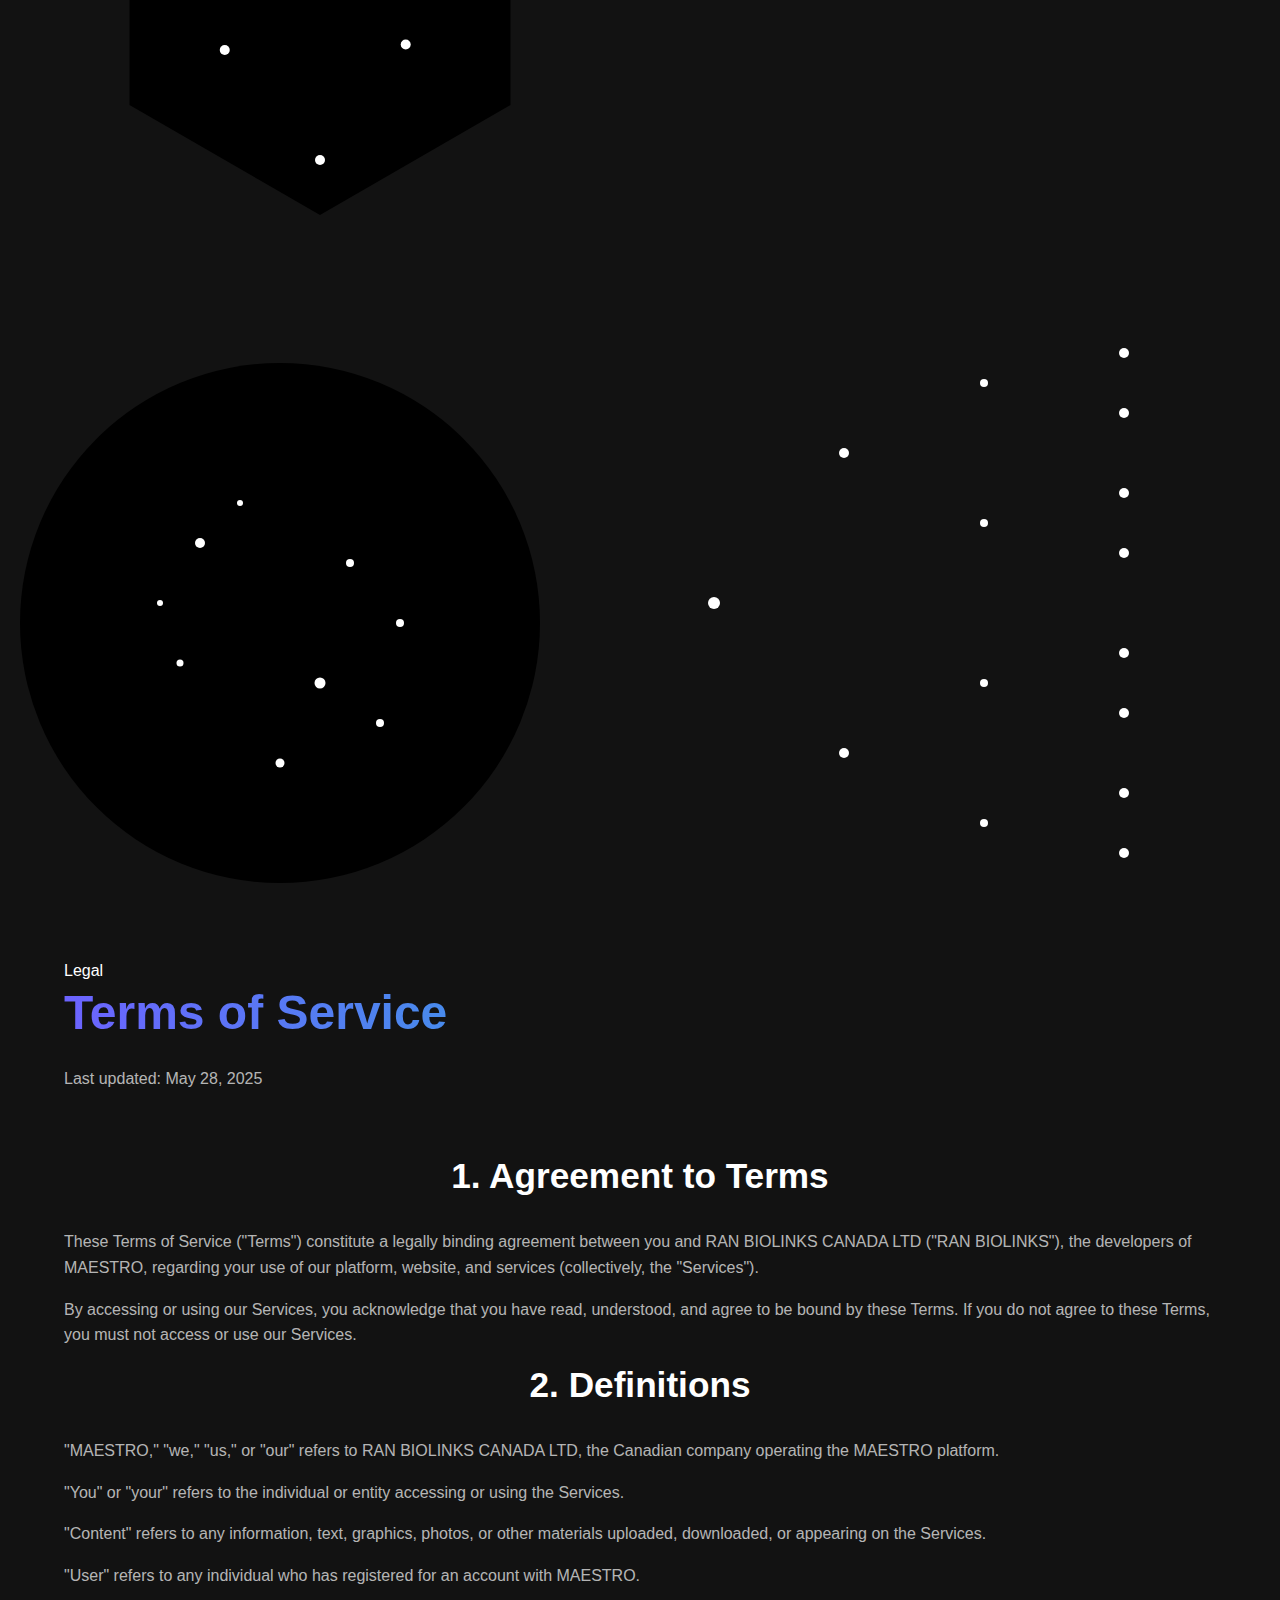
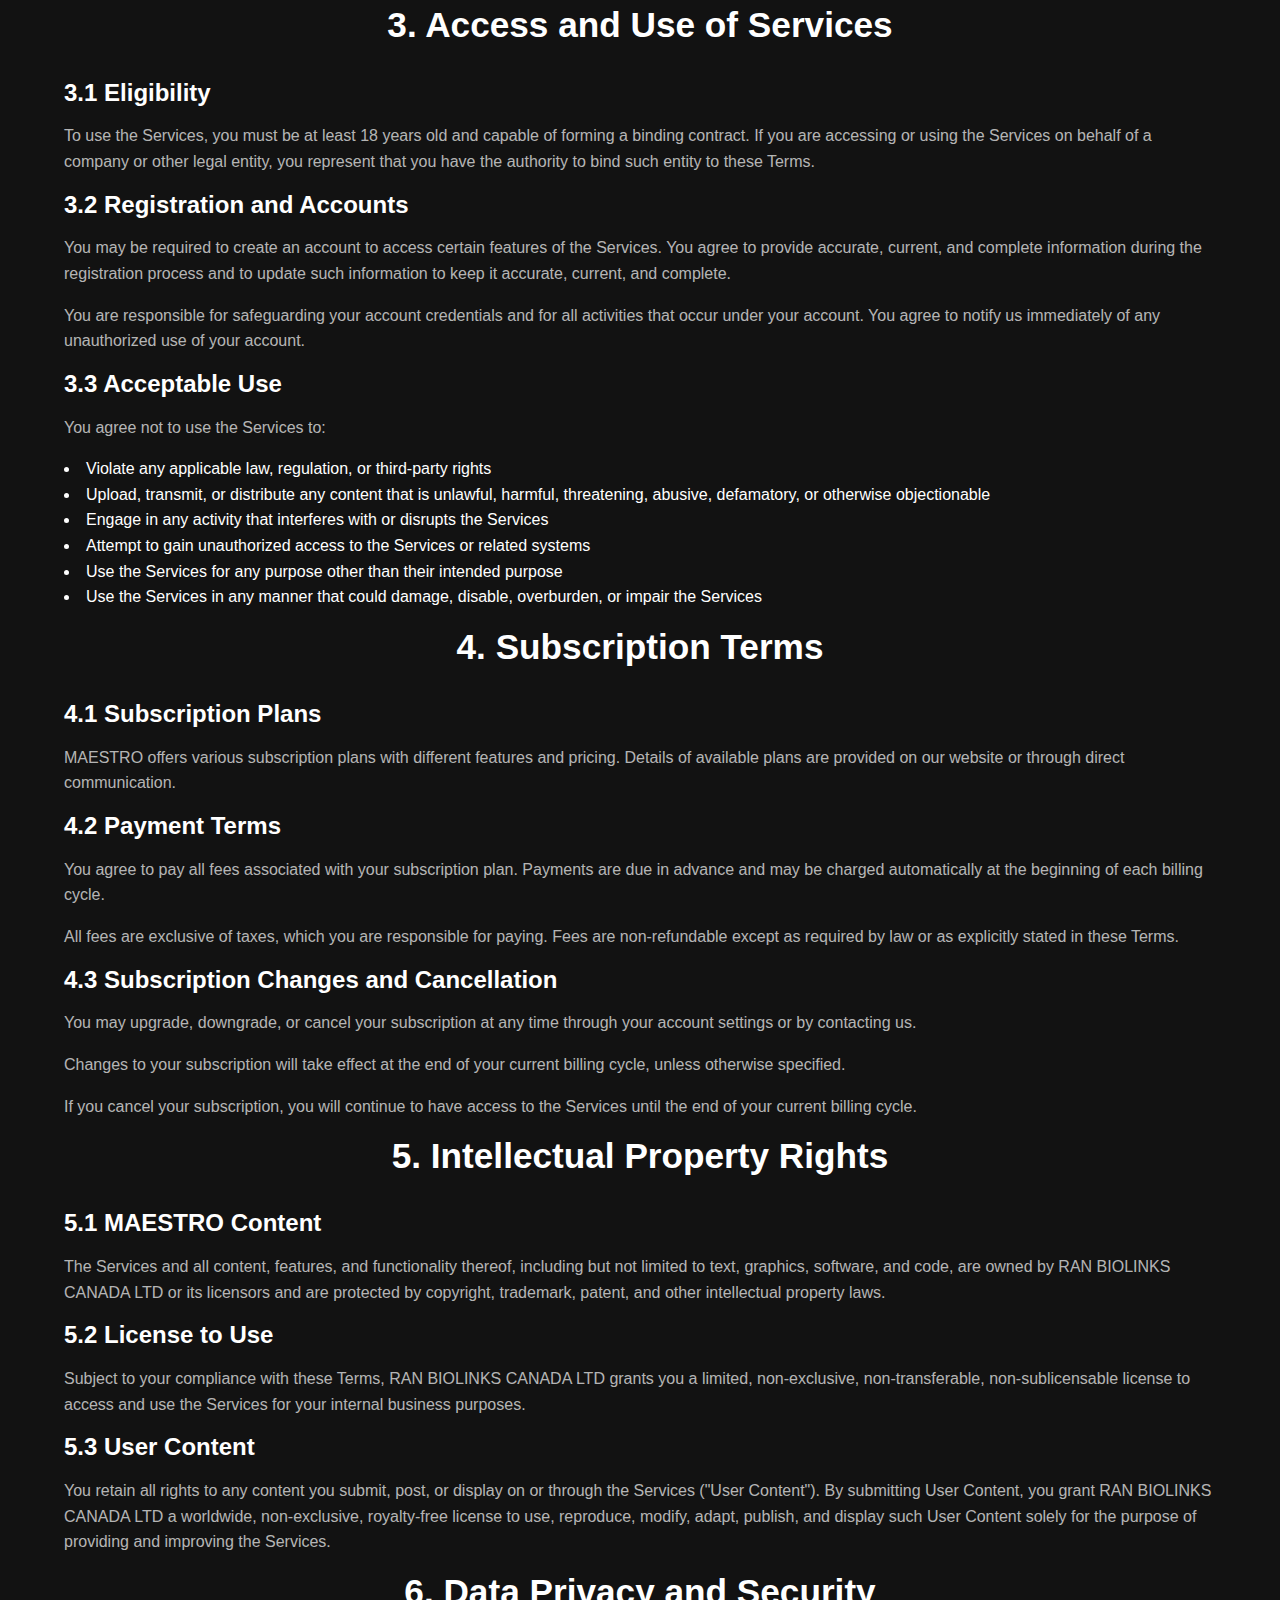
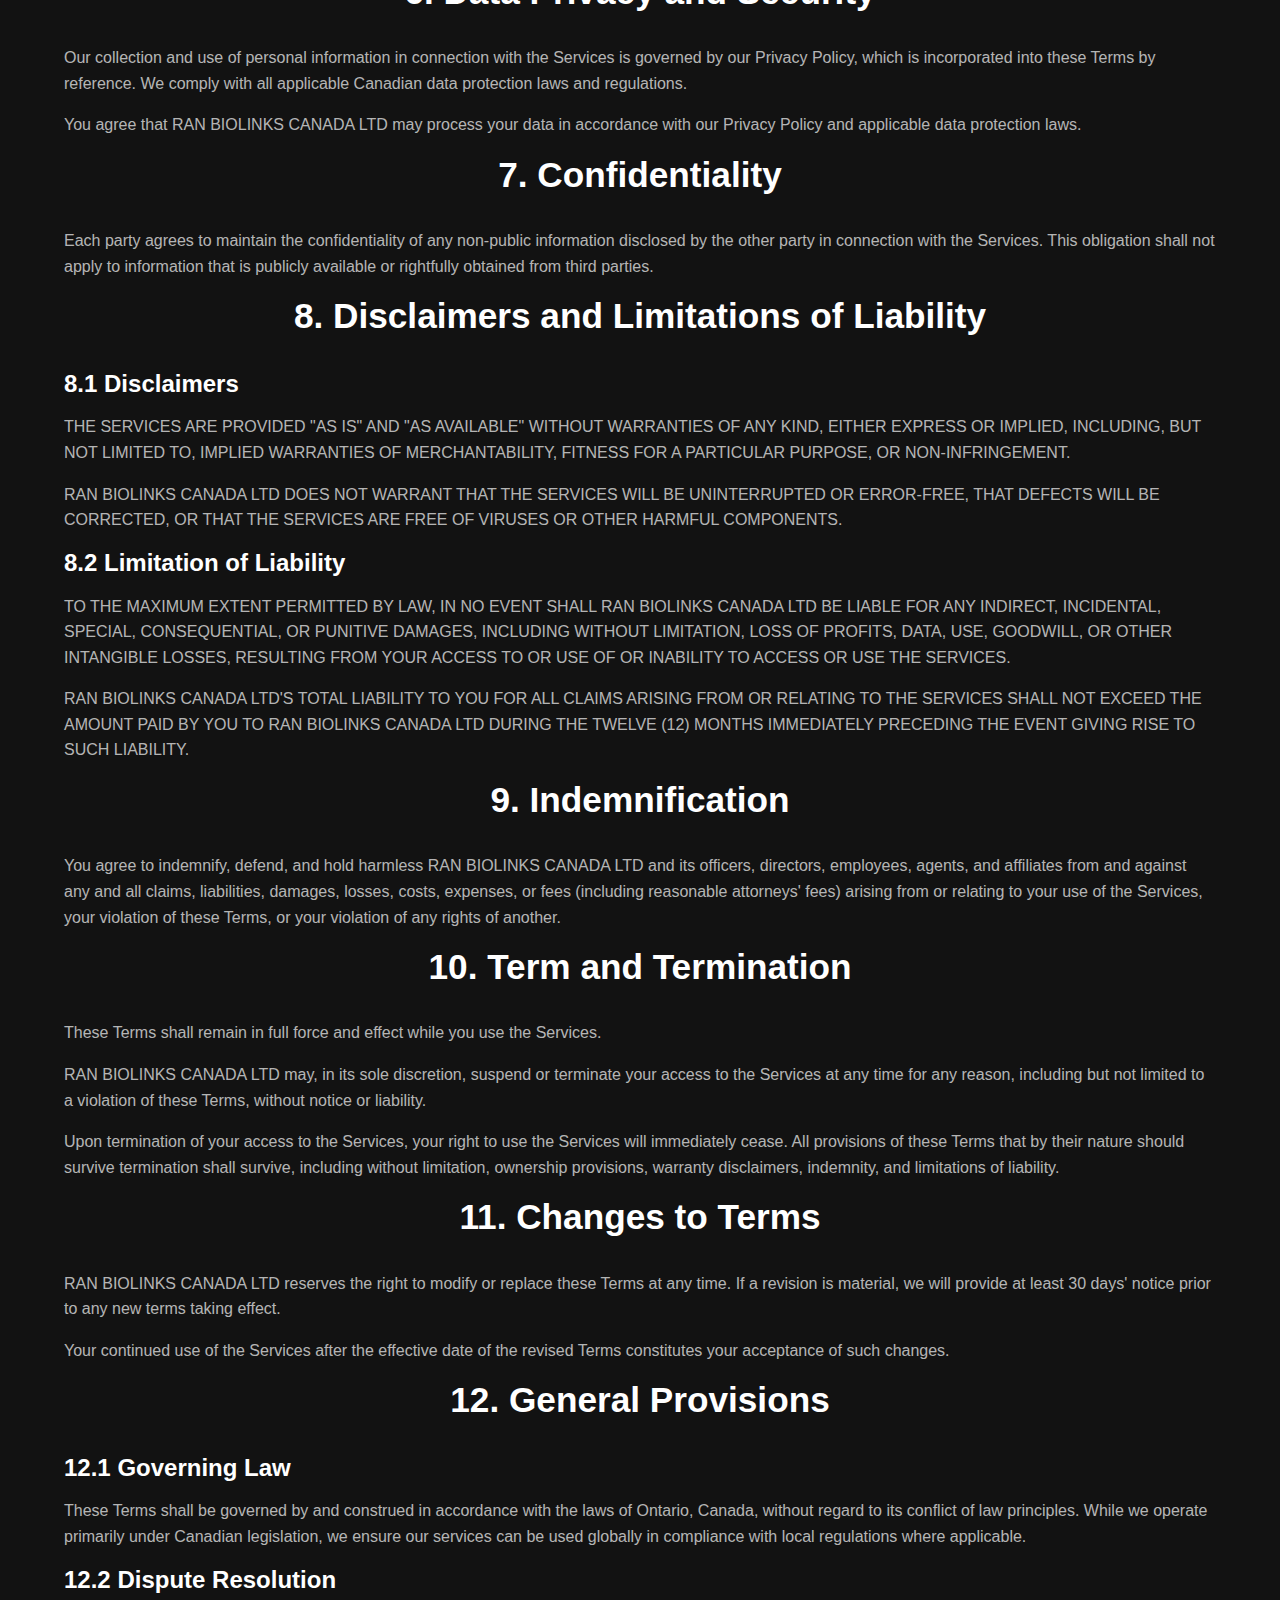
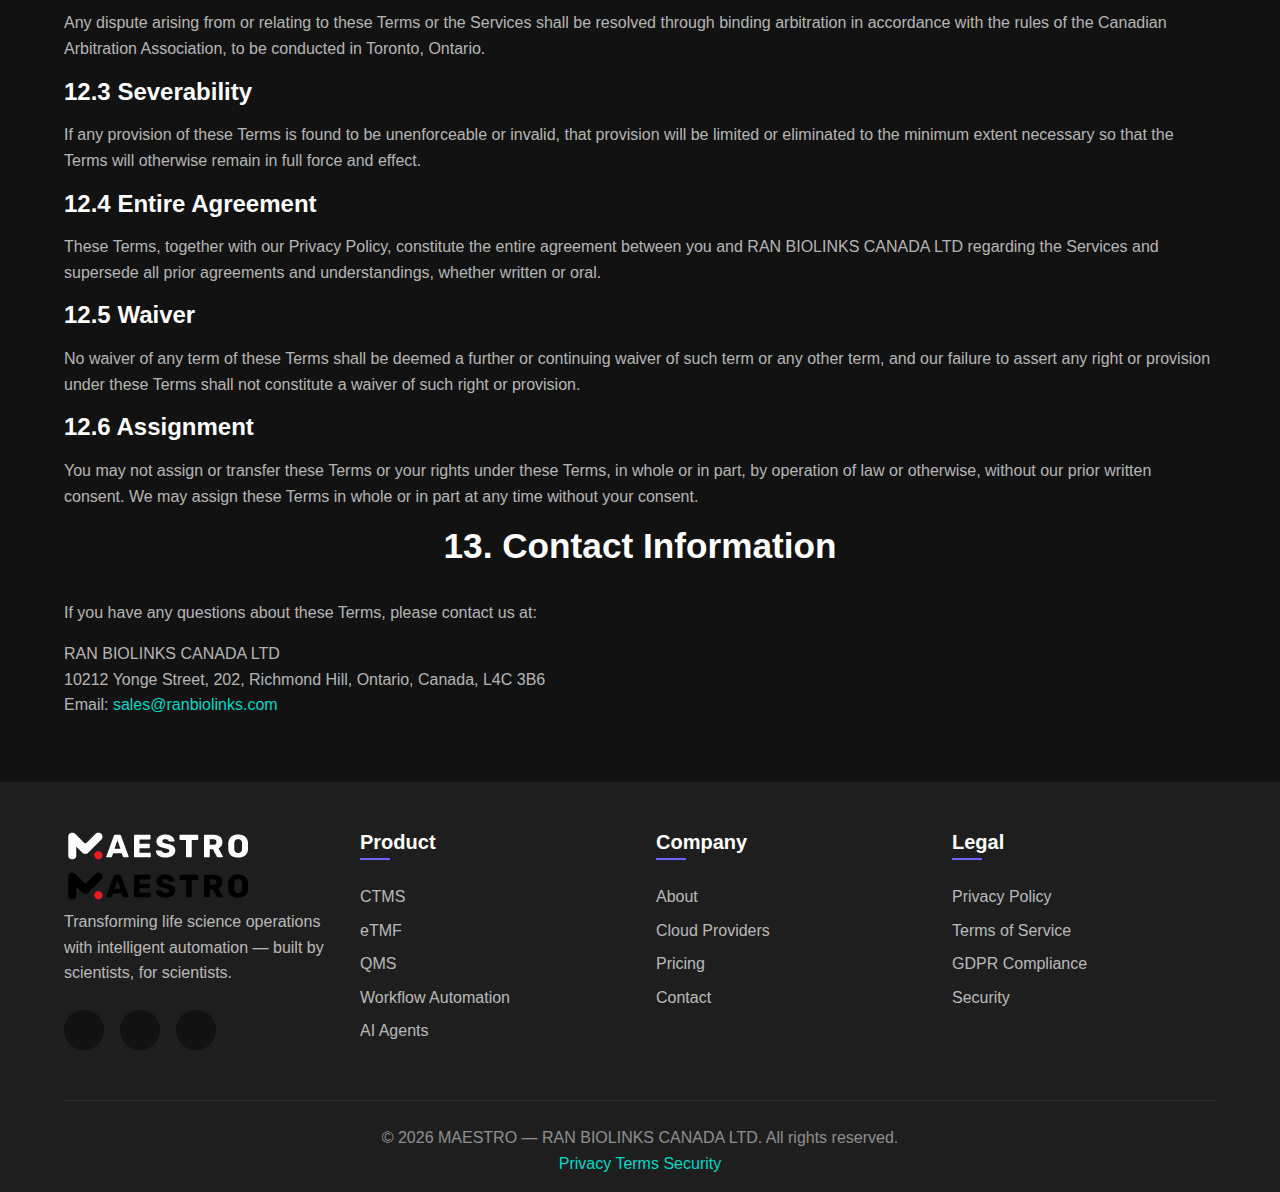
<file: terms-of-service.html>
<!DOCTYPE html>
<html lang="en" data-theme="dark">
<head>
    <meta charset="UTF-8">
    <meta name="viewport" content="width=device-width, initial-scale=1.0">
    <meta name="theme-color" content="#0a0a0a">

    <!-- ============================================================ -->
    <!-- Primary SEO meta — Canada-first, clinical-trials commercial   -->
    <!-- ============================================================ -->
    <title>Terms of Service | MAESTRO Clinical Trials Platform Canada</title>
    <meta name="description" content="Terms governing use of the MAESTRO clinical trials platform by Canadian and international research organizations, sponsors and CROs.">
    <meta name="keywords" content="MAESTRO terms of service, clinical trials platform terms Canada, SaaS clinical research terms">
    <meta name="author" content="MAESTRO by RAN BIOLINKS">
    <meta name="publisher" content="RAN BIOLINKS">
    <meta name="robots" content="index, follow, max-snippet:-1, max-image-preview:large, max-video-preview:-1">
    <meta name="googlebot" content="index, follow, max-snippet:-1, max-image-preview:large">
    <meta name="bingbot" content="index, follow">

    <!-- Geographic targeting — primary market: Canada -->
    <meta name="geo.region" content="CA">
    <meta name="geo.country" content="Canada">
    <meta name="geo.placename" content="Montréal, Toronto, Vancouver">
    <meta name="ICBM" content="45.5017, -73.5673">
    <meta name="language" content="English, French">
    <meta http-equiv="content-language" content="en-CA">

    <!-- Canonical & alternates (en-CA primary) -->
    <link rel="canonical" href="https://maestro.ranbiolinks.com/terms-of-service.html">
    <link rel="alternate" hreflang="en-CA" href="https://maestro.ranbiolinks.com/terms-of-service.html">
    <link rel="alternate" hreflang="en"    href="https://maestro.ranbiolinks.com/terms-of-service.html">
    <link rel="alternate" hreflang="x-default" href="https://maestro.ranbiolinks.com/terms-of-service.html">

    <!-- Open Graph / Facebook / LinkedIn -->
    <meta property="og:type" content="website">
    <meta property="og:site_name" content="MAESTRO by RAN BIOLINKS">
    <meta property="og:locale" content="en_CA">
    <meta property="og:locale:alternate" content="fr_CA">
    <meta property="og:url" content="https://maestro.ranbiolinks.com/terms-of-service.html">
    <meta property="og:title" content="Terms of Service | MAESTRO Clinical Trials Platform Canada">
    <meta property="og:description" content="Terms governing use of the MAESTRO clinical trials platform by Canadian and international research organizations, sponsors and CROs.">
    <meta property="og:image" content="https://maestro.ranbiolinks.com/assets/images/og-image.png">
    <meta property="og:image:secure_url" content="https://maestro.ranbiolinks.com/assets/images/og-image.png">
    <meta property="og:image:type" content="image/png">
    <meta property="og:image:width" content="1200">
    <meta property="og:image:height" content="630">
    <meta property="og:image:alt" content="MAESTRO clinical trial management platform for Canada">

    <!-- Twitter / X Card -->
    <meta name="twitter:card" content="summary_large_image">
    <meta name="twitter:site" content="@ranbiolinks">
    <meta name="twitter:creator" content="@ranbiolinks">
    <meta name="twitter:url" content="https://maestro.ranbiolinks.com/terms-of-service.html">
    <meta name="twitter:title" content="Terms of Service | MAESTRO Clinical Trials Platform Canada">
    <meta name="twitter:description" content="Terms governing use of the MAESTRO clinical trials platform by Canadian and international research organizations, sponsors and CROs.">
    <meta name="twitter:image" content="https://maestro.ranbiolinks.com/assets/images/og-image.png">
    <meta name="twitter:image:alt" content="MAESTRO clinical trial management platform for Canada">

    <!-- Favicons / app icons -->
    <link rel="icon" type="image/png" href="assets/images/favicon.png">
    <link rel="apple-touch-icon" href="assets/images/favicon.png">
    <link rel="manifest" href="assets/site.webmanifest">

    <!-- Performance: preconnect / dns-prefetch for any future third parties -->
    <link rel="preconnect" href="https://fonts.googleapis.com" crossorigin>
    <link rel="preconnect" href="https://fonts.gstatic.com" crossorigin>
    <link rel="dns-prefetch" href="//fonts.googleapis.com">
    <link rel="dns-prefetch" href="//fonts.gstatic.com">

    <!-- ============================================================ -->
    <!-- Structured Data (JSON-LD) — full Schema.org bundle             -->
    <!-- ============================================================ -->
    <script type="application/ld+json">
{
  "@context": "https://schema.org",
  "@type": "Organization",
  "@id": "https://maestro.ranbiolinks.com/#organization",
  "name": "MAESTRO by RAN BIOLINKS",
  "alternateName": [
    "MAESTRO Clinical Trials Platform",
    "RAN BIOLINKS MAESTRO"
  ],
  "url": "https://maestro.ranbiolinks.com",
  "logo": {
    "@type": "ImageObject",
    "url": "https://maestro.ranbiolinks.com/assets/images/logo.svg",
    "width": 512,
    "height": 512
  },
  "image": "https://maestro.ranbiolinks.com/assets/images/og-image.png",
  "description": "MAESTRO is an AI-powered clinical trials platform that unifies CTMS, eTMF, QMS, intelligent workflows and AI agents for Canadian sponsors, CROs and academic research centres.",
  "foundingDate": "2024",
  "founder": {
    "@type": "Person",
    "name": "RAN BIOLINKS Founding Team"
  },
  "areaServed": [
    {
      "@type": "Country",
      "name": "Canada"
    },
    {
      "@type": "Country",
      "name": "United States"
    },
    {
      "@type": "Place",
      "name": "European Union"
    }
  ],
  "address": {
    "@type": "PostalAddress",
    "addressCountry": "CA",
    "addressRegion": "QC",
    "addressLocality": "Montréal"
  },
  "contactPoint": [
    {
      "@type": "ContactPoint",
      "contactType": "sales",
      "email": "sales@ranbiolinks.com",
      "availableLanguage": [
        "English",
        "French"
      ],
      "areaServed": [
        "CA",
        "US",
        "EU"
      ]
    },
    {
      "@type": "ContactPoint",
      "contactType": "customer support",
      "email": "support@ranbiolinks.com",
      "availableLanguage": [
        "English",
        "French"
      ]
    }
  ],
  "sameAs": [
    "https://www.linkedin.com/company/ranbiolinks",
    "https://maestro.ranbiolinks.com"
  ],
  "knowsAbout": [
    "Clinical Trial Management",
    "Electronic Trial Master File",
    "Quality Management System",
    "Health Canada regulations",
    "PIPEDA",
    "ICH E6 R3 Good Clinical Practice",
    "21 CFR Part 11",
    "Decentralized Clinical Trials",
    "Pharmacovigilance"
  ]
}
    </script>
    <script type="application/ld+json">
{
  "@context": "https://schema.org",
  "@type": "WebSite",
  "@id": "https://maestro.ranbiolinks.com/#website",
  "url": "https://maestro.ranbiolinks.com",
  "name": "MAESTRO",
  "description": "Clinical Trial Management Software for Canada — CTMS, eTMF, QMS and AI Agents",
  "publisher": {
    "@id": "https://maestro.ranbiolinks.com/#organization"
  },
  "inLanguage": [
    "en-CA",
    "en"
  ],
  "potentialAction": {
    "@type": "SearchAction",
    "target": {
      "@type": "EntryPoint",
      "urlTemplate": "https://maestro.ranbiolinks.com/?q={search_term_string}"
    },
    "query-input": "required name=search_term_string"
  }
}
    </script>
    <script type="application/ld+json">
{
  "@context": "https://schema.org",
  "@type": "WebPage",
  "@id": "https://maestro.ranbiolinks.com/terms-of-service.html#webpage",
  "url": "https://maestro.ranbiolinks.com/terms-of-service.html",
  "name": "Terms of Service | MAESTRO Clinical Trials Platform Canada",
  "description": "Terms governing use of the MAESTRO clinical trials platform by Canadian and international research organizations, sponsors and CROs.",
  "inLanguage": "en-CA",
  "isPartOf": {
    "@id": "https://maestro.ranbiolinks.com/#website"
  },
  "publisher": {
    "@id": "https://maestro.ranbiolinks.com/#organization"
  },
  "about": {
    "@type": "Thing",
    "name": "MAESTRO Terms of Service"
  }
}
    </script>
    <script type="application/ld+json">
{
  "@context": "https://schema.org",
  "@type": "BreadcrumbList",
  "itemListElement": [
    {
      "@type": "ListItem",
      "position": 1,
      "name": "Home",
      "item": "https://maestro.ranbiolinks.com/"
    },
    {
      "@type": "ListItem",
      "position": 2,
      "name": "Terms of Service",
      "item": "https://maestro.ranbiolinks.com/terms-of-service.html"
    }
  ]
}
    </script>

    <link rel="stylesheet" href="assets/css/styles.css">
</head>
<body>
    <!-- Ambient clinical-trial motifs (oversized, edge-bleeding, parallax-driven) -->
    <div class="ambient-bg" aria-hidden="true">
        <!-- 1. RIGHT — Hub-and-spoke study network (two linked clusters) -->
        <svg class="ambient-shape" data-speed="0.92" viewBox="0 0 480 800"
             style="top: 160px; right: -160px; width: 480px; height: 800px;">
            <circle cx="240" cy="200" r="130" stroke-width="1.2" stroke-dasharray="2 5"/>
            <line x1="240" y1="200" x2="240" y2="70"  stroke-width="1.2" stroke-dasharray="4 6"/>
            <line x1="240" y1="200" x2="353" y2="135" stroke-width="1.2" stroke-dasharray="4 6"/>
            <line x1="240" y1="200" x2="353" y2="265" stroke-width="1.2" stroke-dasharray="4 6"/>
            <line x1="240" y1="200" x2="240" y2="330" stroke-width="1.2" stroke-dasharray="4 6"/>
            <line x1="240" y1="200" x2="127" y2="265" stroke-width="1.2" stroke-dasharray="4 6"/>
            <line x1="240" y1="200" x2="127" y2="135" stroke-width="1.2" stroke-dasharray="4 6"/>
            <circle cx="240" cy="200" r="9" fill="currentColor" stroke="none"/>
            <circle cx="240" cy="70"  r="6" fill="currentColor" stroke="none"/>
            <circle cx="353" cy="135" r="6" fill="currentColor" stroke="none"/>
            <circle cx="353" cy="265" r="6" fill="currentColor" stroke="none"/>
            <circle cx="240" cy="330" r="6" fill="currentColor" stroke="none"/>
            <circle cx="127" cy="265" r="6" fill="currentColor" stroke="none"/>
            <circle cx="127" cy="135" r="6" fill="currentColor" stroke="none"/>
            <line x1="240" y1="330" x2="240" y2="470" stroke-width="1.5"/>
            <circle cx="240" cy="400" r="3" fill="currentColor" stroke="none"/>
            <circle cx="240" cy="600" r="130" stroke-width="1.2" stroke-dasharray="2 5"/>
            <line x1="240" y1="600" x2="240" y2="470" stroke-width="1.2" stroke-dasharray="4 6"/>
            <line x1="240" y1="600" x2="353" y2="535" stroke-width="1.2" stroke-dasharray="4 6"/>
            <line x1="240" y1="600" x2="353" y2="665" stroke-width="1.2" stroke-dasharray="4 6"/>
            <line x1="240" y1="600" x2="240" y2="730" stroke-width="1.2" stroke-dasharray="4 6"/>
            <line x1="240" y1="600" x2="127" y2="665" stroke-width="1.2" stroke-dasharray="4 6"/>
            <line x1="240" y1="600" x2="127" y2="535" stroke-width="1.2" stroke-dasharray="4 6"/>
            <circle cx="240" cy="600" r="9" fill="currentColor" stroke="none"/>
            <circle cx="240" cy="470" r="6" fill="currentColor" stroke="none"/>
            <circle cx="353" cy="535" r="6" fill="currentColor" stroke="none"/>
            <circle cx="353" cy="665" r="6" fill="currentColor" stroke="none"/>
            <circle cx="240" cy="730" r="6" fill="currentColor" stroke="none"/>
            <circle cx="127" cy="665" r="6" fill="currentColor" stroke="none"/>
            <circle cx="127" cy="535" r="6" fill="currentColor" stroke="none"/>
        </svg>

        <!-- 2. LEFT — Triangulated cohort point mesh -->
        <svg class="ambient-shape" data-speed="0.94" viewBox="0 0 720 360"
             style="top: 1900px; left: -240px; width: 720px; height: 360px;">
            <line x1="60" y1="60" x2="180" y2="50" stroke-width="1.2" stroke-dasharray="3 5"/>
            <line x1="180" y1="50" x2="320" y2="70" stroke-width="1.2" stroke-dasharray="3 5"/>
            <line x1="320" y1="70" x2="450" y2="45" stroke-width="1.2" stroke-dasharray="3 5"/>
            <line x1="450" y1="45" x2="580" y2="65" stroke-width="1.2" stroke-dasharray="3 5"/>
            <line x1="580" y1="65" x2="700" y2="55" stroke-width="1.2" stroke-dasharray="3 5"/>
            <line x1="90" y1="175" x2="220" y2="195" stroke-width="1.2" stroke-dasharray="3 5"/>
            <line x1="220" y1="195" x2="350" y2="175" stroke-width="1.2" stroke-dasharray="3 5"/>
            <line x1="350" y1="175" x2="490" y2="200" stroke-width="1.2" stroke-dasharray="3 5"/>
            <line x1="490" y1="200" x2="620" y2="180" stroke-width="1.2" stroke-dasharray="3 5"/>
            <line x1="60" y1="300" x2="200" y2="290" stroke-width="1.2" stroke-dasharray="3 5"/>
            <line x1="200" y1="290" x2="340" y2="310" stroke-width="1.2" stroke-dasharray="3 5"/>
            <line x1="340" y1="310" x2="480" y2="295" stroke-width="1.2" stroke-dasharray="3 5"/>
            <line x1="480" y1="295" x2="620" y2="320" stroke-width="1.2" stroke-dasharray="3 5"/>
            <line x1="60" y1="60" x2="90" y2="175" stroke-width="1.2" stroke-dasharray="3 5"/>
            <line x1="180" y1="50" x2="90" y2="175" stroke-width="1.2" stroke-dasharray="3 5"/>
            <line x1="180" y1="50" x2="220" y2="195" stroke-width="1.2" stroke-dasharray="3 5"/>
            <line x1="320" y1="70" x2="220" y2="195" stroke-width="1.2" stroke-dasharray="3 5"/>
            <line x1="320" y1="70" x2="350" y2="175" stroke-width="1.2" stroke-dasharray="3 5"/>
            <line x1="450" y1="45" x2="350" y2="175" stroke-width="1.2" stroke-dasharray="3 5"/>
            <line x1="450" y1="45" x2="490" y2="200" stroke-width="1.2" stroke-dasharray="3 5"/>
            <line x1="580" y1="65" x2="490" y2="200" stroke-width="1.2" stroke-dasharray="3 5"/>
            <line x1="580" y1="65" x2="620" y2="180" stroke-width="1.2" stroke-dasharray="3 5"/>
            <line x1="700" y1="55" x2="620" y2="180" stroke-width="1.2" stroke-dasharray="3 5"/>
            <line x1="90" y1="175" x2="60" y2="300" stroke-width="1.2" stroke-dasharray="3 5"/>
            <line x1="90" y1="175" x2="200" y2="290" stroke-width="1.2" stroke-dasharray="3 5"/>
            <line x1="220" y1="195" x2="200" y2="290" stroke-width="1.2" stroke-dasharray="3 5"/>
            <line x1="220" y1="195" x2="340" y2="310" stroke-width="1.2" stroke-dasharray="3 5"/>
            <line x1="350" y1="175" x2="340" y2="310" stroke-width="1.2" stroke-dasharray="3 5"/>
            <line x1="350" y1="175" x2="480" y2="295" stroke-width="1.2" stroke-dasharray="3 5"/>
            <line x1="490" y1="200" x2="480" y2="295" stroke-width="1.2" stroke-dasharray="3 5"/>
            <line x1="490" y1="200" x2="620" y2="320" stroke-width="1.2" stroke-dasharray="3 5"/>
            <line x1="620" y1="180" x2="620" y2="320" stroke-width="1.2" stroke-dasharray="3 5"/>
            <circle cx="60" cy="60" r="4" fill="currentColor" stroke="none"/>
            <circle cx="180" cy="50" r="4" fill="currentColor" stroke="none"/>
            <circle cx="320" cy="70" r="4" fill="currentColor" stroke="none"/>
            <circle cx="450" cy="45" r="4" fill="currentColor" stroke="none"/>
            <circle cx="580" cy="65" r="4" fill="currentColor" stroke="none"/>
            <circle cx="700" cy="55" r="4" fill="currentColor" stroke="none"/>
            <circle cx="90" cy="175" r="4" fill="currentColor" stroke="none"/>
            <circle cx="220" cy="195" r="4" fill="currentColor" stroke="none"/>
            <circle cx="350" cy="175" r="4" fill="currentColor" stroke="none"/>
            <circle cx="490" cy="200" r="4" fill="currentColor" stroke="none"/>
            <circle cx="620" cy="180" r="4" fill="currentColor" stroke="none"/>
            <circle cx="60" cy="300" r="4" fill="currentColor" stroke="none"/>
            <circle cx="200" cy="290" r="4" fill="currentColor" stroke="none"/>
            <circle cx="340" cy="310" r="4" fill="currentColor" stroke="none"/>
            <circle cx="480" cy="295" r="4" fill="currentColor" stroke="none"/>
            <circle cx="620" cy="320" r="4" fill="currentColor" stroke="none"/>
        </svg>

        <!-- 3. RIGHT — Drug molecule (hex ring + substituents) — KEPT -->
        <svg class="ambient-shape" data-speed="0.88" viewBox="0 0 560 480"
             style="top: 3400px; right: -180px; width: 560px; height: 480px;">
            <path d="M 280 140 L 367 190 L 367 290 L 280 340 L 193 290 L 193 190 Z" stroke-width="1.8"/>
            <circle cx="280" cy="240" r="55" stroke-width="1.2" stroke-dasharray="3 5"/>
            <circle cx="280" cy="140" r="6" fill="currentColor" stroke="none"/>
            <circle cx="367" cy="190" r="6" fill="currentColor" stroke="none"/>
            <circle cx="367" cy="290" r="6" fill="currentColor" stroke="none"/>
            <circle cx="280" cy="340" r="6" fill="currentColor" stroke="none"/>
            <circle cx="193" cy="290" r="6" fill="currentColor" stroke="none"/>
            <circle cx="193" cy="190" r="6" fill="currentColor" stroke="none"/>
            <line x1="280" y1="140" x2="280" y2="60" stroke-width="1.6"/>
            <circle cx="280" cy="60" r="5" fill="currentColor" stroke="none"/>
            <line x1="367" y1="190" x2="450" y2="130" stroke-width="1.6"/>
            <circle cx="450" cy="130" r="5" fill="currentColor" stroke="none"/>
            <line x1="450" y1="130" x2="530" y2="100" stroke-width="1.6"/>
            <circle cx="530" cy="100" r="4" fill="currentColor" stroke="none"/>
            <line x1="367" y1="290" x2="450" y2="350" stroke-width="1.6"/>
            <circle cx="450" cy="350" r="5" fill="currentColor" stroke="none"/>
            <line x1="193" y1="290" x2="100" y2="350" stroke-width="1.6"/>
            <circle cx="100" cy="350" r="5" fill="currentColor" stroke="none"/>
            <line x1="100" y1="350" x2="40" y2="400" stroke-width="1.6"/>
            <circle cx="40" cy="400" r="4" fill="currentColor" stroke="none"/>
            <line x1="193" y1="190" x2="100" y2="130" stroke-width="1.6"/>
            <circle cx="100" cy="130" r="5" fill="currentColor" stroke="none"/>
        </svg>

        <!-- 4. LEFT — Spider / radar KPI chart (concentric hexagons + data polygon) -->
        <svg class="ambient-shape" data-speed="0.90" viewBox="0 0 720 600"
             style="top: 4500px; left: -240px; width: 720px; height: 600px;">
            <path d="M 320 80 L 510.5 190 L 510.5 410 L 320 520 L 129.5 410 L 129.5 190 Z" stroke-width="1.6"/>
            <path d="M 320 155 L 445.55 227.5 L 445.55 372.5 L 320 445 L 194.45 372.5 L 194.45 227.5 Z" stroke-width="1.2" stroke-dasharray="3 5"/>
            <path d="M 320 230 L 380.6 265 L 380.6 335 L 320 370 L 259.4 335 L 259.4 265 Z" stroke-width="1.2"/>
            <line x1="320" y1="300" x2="320"   y2="80"  stroke-width="1.2" stroke-dasharray="2 4"/>
            <line x1="320" y1="300" x2="510.5" y2="190" stroke-width="1.2" stroke-dasharray="2 4"/>
            <line x1="320" y1="300" x2="510.5" y2="410" stroke-width="1.2" stroke-dasharray="2 4"/>
            <line x1="320" y1="300" x2="320"   y2="520" stroke-width="1.2" stroke-dasharray="2 4"/>
            <line x1="320" y1="300" x2="129.5" y2="410" stroke-width="1.2" stroke-dasharray="2 4"/>
            <line x1="320" y1="300" x2="129.5" y2="190" stroke-width="1.2" stroke-dasharray="2 4"/>
            <path d="M 320 113 L 443.8 228.5 L 405.7 349.5 L 320 465 L 224.75 355 L 186.65 223 Z" stroke-width="1.8"/>
            <circle cx="320"    cy="113"   r="5" fill="currentColor" stroke="none"/>
            <circle cx="443.8"  cy="228.5" r="5" fill="currentColor" stroke="none"/>
            <circle cx="405.7"  cy="349.5" r="5" fill="currentColor" stroke="none"/>
            <circle cx="320"    cy="465"   r="5" fill="currentColor" stroke="none"/>
            <circle cx="224.75" cy="355"   r="5" fill="currentColor" stroke="none"/>
            <circle cx="186.65" cy="223"   r="5" fill="currentColor" stroke="none"/>
            <circle cx="320" cy="300" r="4" fill="currentColor" stroke="none"/>
        </svg>

        <!-- 5. RIGHT — Petri dish with concentric culture rings — KEPT -->
        <svg class="ambient-shape" data-speed="0.86" viewBox="0 0 560 560"
             style="top: 5800px; right: -180px; width: 560px; height: 560px;">
            <circle cx="280" cy="280" r="260" stroke-width="1.4"/>
            <circle cx="280" cy="280" r="220" stroke-width="1.2" stroke-dasharray="4 7"/>
            <circle cx="280" cy="280" r="180" stroke-width="1.2"/>
            <circle cx="280" cy="280" r="140" stroke-width="1.2" stroke-dasharray="3 6"/>
            <circle cx="280" cy="280" r="100" stroke-width="1.2"/>
            <circle cx="280" cy="280" r="60"  stroke-width="1.2" stroke-dasharray="2 4"/>
            <circle cx="200" cy="200" r="5"   fill="currentColor" stroke="none"/>
            <circle cx="350" cy="220" r="4"   fill="currentColor" stroke="none"/>
            <circle cx="320" cy="340" r="5.5" fill="currentColor" stroke="none"/>
            <circle cx="180" cy="320" r="3.5" fill="currentColor" stroke="none"/>
            <circle cx="380" cy="380" r="4"   fill="currentColor" stroke="none"/>
            <circle cx="240" cy="160" r="3"   fill="currentColor" stroke="none"/>
            <circle cx="400" cy="280" r="4"   fill="currentColor" stroke="none"/>
            <circle cx="160" cy="260" r="3"   fill="currentColor" stroke="none"/>
            <circle cx="280" cy="420" r="4.5" fill="currentColor" stroke="none"/>
        </svg>

        <!-- 6. LEFT — Phylogenetic tree (root anchored off-screen, crown blooming in) -->
        <svg class="ambient-shape" data-speed="0.95" viewBox="0 0 600 600"
             style="top: 7300px; left: -200px; width: 600px; height: 600px;">
            <line x1="40"  y1="300" x2="150" y2="300" stroke-width="2"/>
            <line x1="150" y1="300" x2="280" y2="150" stroke-width="1.7"/>
            <line x1="150" y1="300" x2="280" y2="450" stroke-width="1.7"/>
            <line x1="280" y1="150" x2="420" y2="80"  stroke-width="1.5"/>
            <line x1="280" y1="150" x2="420" y2="220" stroke-width="1.5"/>
            <line x1="280" y1="450" x2="420" y2="380" stroke-width="1.5"/>
            <line x1="280" y1="450" x2="420" y2="520" stroke-width="1.5"/>
            <line x1="420" y1="80"  x2="560" y2="50"  stroke-width="1.3"/>
            <line x1="420" y1="80"  x2="560" y2="110" stroke-width="1.3"/>
            <line x1="420" y1="220" x2="560" y2="190" stroke-width="1.3"/>
            <line x1="420" y1="220" x2="560" y2="250" stroke-width="1.3"/>
            <line x1="420" y1="380" x2="560" y2="350" stroke-width="1.3"/>
            <line x1="420" y1="380" x2="560" y2="410" stroke-width="1.3"/>
            <line x1="420" y1="520" x2="560" y2="490" stroke-width="1.3"/>
            <line x1="420" y1="520" x2="560" y2="550" stroke-width="1.3"/>
            <circle cx="150" cy="300" r="6" fill="currentColor" stroke="none"/>
            <circle cx="280" cy="150" r="5" fill="currentColor" stroke="none"/>
            <circle cx="280" cy="450" r="5" fill="currentColor" stroke="none"/>
            <circle cx="420" cy="80"  r="4" fill="currentColor" stroke="none"/>
            <circle cx="420" cy="220" r="4" fill="currentColor" stroke="none"/>
            <circle cx="420" cy="380" r="4" fill="currentColor" stroke="none"/>
            <circle cx="420" cy="520" r="4" fill="currentColor" stroke="none"/>
            <circle cx="560" cy="50"  r="5" fill="currentColor" stroke="none"/>
            <circle cx="560" cy="110" r="5" fill="currentColor" stroke="none"/>
            <circle cx="560" cy="190" r="5" fill="currentColor" stroke="none"/>
            <circle cx="560" cy="250" r="5" fill="currentColor" stroke="none"/>
            <circle cx="560" cy="350" r="5" fill="currentColor" stroke="none"/>
            <circle cx="560" cy="410" r="5" fill="currentColor" stroke="none"/>
            <circle cx="560" cy="490" r="5" fill="currentColor" stroke="none"/>
            <circle cx="560" cy="550" r="5" fill="currentColor" stroke="none"/>
        </svg>
    </div>
    <header class="site-header">
        <div class="container">
            <div class="logo">
                <a class="brand-logo" href="index.html" aria-label="MAESTRO home">
                    <img class="logo-on-dark" src="assets/images/maestro_full_light.png" alt="MAESTRO logo — clinical trial management platform for Canada" loading="eager" decoding="async" fetchpriority="high">
                    <img class="logo-on-light" src="assets/images/maestro_full_dark.png" alt="MAESTRO logo — clinical trial management platform for Canada" loading="eager" decoding="async" fetchpriority="high">
                </a>
            </div>
            <nav>
                <ul>
                    <li><a href="index.html#features">Features</a></li>
                    <li><a href="index.html#benefits">Outcomes</a></li>
                    <li><a href="index.html#how-it-works">How It Works</a></li>
                    <li><a href="index.html#pricing">Pricing</a></li>
                    <li><a href="index.html#about">About</a></li>
                    <li><a href="index.html#contact" class="btn btn-secondary">Contact</a></li>
                    <li><a href="index.html#contact" class="btn btn-primary">Book a demo</a></li>
                    <li>
                        <button class="theme-toggle" data-theme-toggle aria-label="Toggle color theme" title="Toggle theme">
                            <svg class="icon-moon" viewBox="0 0 24 24" fill="none" xmlns="http://www.w3.org/2000/svg" aria-hidden="true"><path d="M21 12.79A9 9 0 1 1 11.21 3 7 7 0 0 0 21 12.79z" stroke="currentColor" stroke-width="1.6" stroke-linecap="round" stroke-linejoin="round"/></svg>
                            <svg class="icon-sun" viewBox="0 0 24 24" fill="none" xmlns="http://www.w3.org/2000/svg" aria-hidden="true"><circle cx="12" cy="12" r="4" stroke="currentColor" stroke-width="1.6"/><path d="M12 2v2M12 20v2M2 12h2M20 12h2M4.93 4.93l1.41 1.41M17.66 17.66l1.41 1.41M4.93 19.07l1.41-1.41M17.66 6.34l1.41-1.41" stroke="currentColor" stroke-width="1.6" stroke-linecap="round"/></svg>
                        </button>
                    </li>
                </ul>
                <button class="hamburger" aria-label="Open menu" aria-expanded="false">
                    <span></span><span></span><span></span>
                </button>
            </nav>
        </div>
    </header>

    <main>
    <section class="page-hero">
        <div class="container">
            <span class="eyebrow">Legal</span>
            <h1 class="mt-16">Terms of Service</h1>
            <p class="meta mt-8">Last updated: May 28, 2025</p>
        </div>
    </section>

    <section style="padding-top: 0;">
        <div class="container">
            <div class="legal-body">
                <h2>1. Agreement to Terms</h2>
                                <p>These Terms of Service ("Terms") constitute a legally binding agreement between you and RAN BIOLINKS CANADA LTD ("RAN BIOLINKS"), the developers of MAESTRO, regarding your use of our platform, website, and services (collectively, the "Services").</p>
                                <p>By accessing or using our Services, you acknowledge that you have read, understood, and agree to be bound by these Terms. If you do not agree to these Terms, you must not access or use our Services.</p>

                                <h2>2. Definitions</h2>
                                <p>"MAESTRO," "we," "us," or "our" refers to RAN BIOLINKS CANADA LTD, the Canadian company operating the MAESTRO platform.</p>
                                <p>"You" or "your" refers to the individual or entity accessing or using the Services.</p>
                                <p>"Content" refers to any information, text, graphics, photos, or other materials uploaded, downloaded, or appearing on the Services.</p>
                                <p>"User" refers to any individual who has registered for an account with MAESTRO.</p>

                                <h2>3. Access and Use of Services</h2>

                                <h3>3.1 Eligibility</h3>
                                <p>To use the Services, you must be at least 18 years old and capable of forming a binding contract. If you are accessing or using the Services on behalf of a company or other legal entity, you represent that you have the authority to bind such entity to these Terms.</p>

                                <h3>3.2 Registration and Accounts</h3>
                                <p>You may be required to create an account to access certain features of the Services. You agree to provide accurate, current, and complete information during the registration process and to update such information to keep it accurate, current, and complete.</p>
                                <p>You are responsible for safeguarding your account credentials and for all activities that occur under your account. You agree to notify us immediately of any unauthorized use of your account.</p>

                                <h3>3.3 Acceptable Use</h3>
                                <p>You agree not to use the Services to:</p>
                                <ul>
                                    <li>Violate any applicable law, regulation, or third-party rights</li>
                                    <li>Upload, transmit, or distribute any content that is unlawful, harmful, threatening, abusive, defamatory, or otherwise objectionable</li>
                                    <li>Engage in any activity that interferes with or disrupts the Services</li>
                                    <li>Attempt to gain unauthorized access to the Services or related systems</li>
                                    <li>Use the Services for any purpose other than their intended purpose</li>
                                    <li>Use the Services in any manner that could damage, disable, overburden, or impair the Services</li>
                                </ul>

                                <h2>4. Subscription Terms</h2>

                                <h3>4.1 Subscription Plans</h3>
                                <p>MAESTRO offers various subscription plans with different features and pricing. Details of available plans are provided on our website or through direct communication.</p>

                                <h3>4.2 Payment Terms</h3>
                                <p>You agree to pay all fees associated with your subscription plan. Payments are due in advance and may be charged automatically at the beginning of each billing cycle.</p>
                                <p>All fees are exclusive of taxes, which you are responsible for paying. Fees are non-refundable except as required by law or as explicitly stated in these Terms.</p>

                                <h3>4.3 Subscription Changes and Cancellation</h3>
                                <p>You may upgrade, downgrade, or cancel your subscription at any time through your account settings or by contacting us.</p>
                                <p>Changes to your subscription will take effect at the end of your current billing cycle, unless otherwise specified.</p>
                                <p>If you cancel your subscription, you will continue to have access to the Services until the end of your current billing cycle.</p>

                                <h2>5. Intellectual Property Rights</h2>

                                <h3>5.1 MAESTRO Content</h3>
                                <p>The Services and all content, features, and functionality thereof, including but not limited to text, graphics, software, and code, are owned by RAN BIOLINKS CANADA LTD or its licensors and are protected by copyright, trademark, patent, and other intellectual property laws.</p>

                                <h3>5.2 License to Use</h3>
                                <p>Subject to your compliance with these Terms, RAN BIOLINKS CANADA LTD grants you a limited, non-exclusive, non-transferable, non-sublicensable license to access and use the Services for your internal business purposes.</p>

                                <h3>5.3 User Content</h3>
                                <p>You retain all rights to any content you submit, post, or display on or through the Services ("User Content"). By submitting User Content, you grant RAN BIOLINKS CANADA LTD a worldwide, non-exclusive, royalty-free license to use, reproduce, modify, adapt, publish, and display such User Content solely for the purpose of providing and improving the Services.</p>

                                <h2>6. Data Privacy and Security</h2>
                                <p>Our collection and use of personal information in connection with the Services is governed by our Privacy Policy, which is incorporated into these Terms by reference. We comply with all applicable Canadian data protection laws and regulations.</p>
                                <p>You agree that RAN BIOLINKS CANADA LTD may process your data in accordance with our Privacy Policy and applicable data protection laws.</p>

                                <h2>7. Confidentiality</h2>
                                <p>Each party agrees to maintain the confidentiality of any non-public information disclosed by the other party in connection with the Services. This obligation shall not apply to information that is publicly available or rightfully obtained from third parties.</p>

                                <h2>8. Disclaimers and Limitations of Liability</h2>

                                <h3>8.1 Disclaimers</h3>
                                <p>THE SERVICES ARE PROVIDED "AS IS" AND "AS AVAILABLE" WITHOUT WARRANTIES OF ANY KIND, EITHER EXPRESS OR IMPLIED, INCLUDING, BUT NOT LIMITED TO, IMPLIED WARRANTIES OF MERCHANTABILITY, FITNESS FOR A PARTICULAR PURPOSE, OR NON-INFRINGEMENT.</p>
                                <p>RAN BIOLINKS CANADA LTD DOES NOT WARRANT THAT THE SERVICES WILL BE UNINTERRUPTED OR ERROR-FREE, THAT DEFECTS WILL BE CORRECTED, OR THAT THE SERVICES ARE FREE OF VIRUSES OR OTHER HARMFUL COMPONENTS.</p>

                                <h3>8.2 Limitation of Liability</h3>
                                <p>TO THE MAXIMUM EXTENT PERMITTED BY LAW, IN NO EVENT SHALL RAN BIOLINKS CANADA LTD BE LIABLE FOR ANY INDIRECT, INCIDENTAL, SPECIAL, CONSEQUENTIAL, OR PUNITIVE DAMAGES, INCLUDING WITHOUT LIMITATION, LOSS OF PROFITS, DATA, USE, GOODWILL, OR OTHER INTANGIBLE LOSSES, RESULTING FROM YOUR ACCESS TO OR USE OF OR INABILITY TO ACCESS OR USE THE SERVICES.</p>
                                <p>RAN BIOLINKS CANADA LTD'S TOTAL LIABILITY TO YOU FOR ALL CLAIMS ARISING FROM OR RELATING TO THE SERVICES SHALL NOT EXCEED THE AMOUNT PAID BY YOU TO RAN BIOLINKS CANADA LTD DURING THE TWELVE (12) MONTHS IMMEDIATELY PRECEDING THE EVENT GIVING RISE TO SUCH LIABILITY.</p>

                                <h2>9. Indemnification</h2>
                                <p>You agree to indemnify, defend, and hold harmless RAN BIOLINKS CANADA LTD and its officers, directors, employees, agents, and affiliates from and against any and all claims, liabilities, damages, losses, costs, expenses, or fees (including reasonable attorneys' fees) arising from or relating to your use of the Services, your violation of these Terms, or your violation of any rights of another.</p>

                                <h2>10. Term and Termination</h2>
                                <p>These Terms shall remain in full force and effect while you use the Services.</p>
                                <p>RAN BIOLINKS CANADA LTD may, in its sole discretion, suspend or terminate your access to the Services at any time for any reason, including but not limited to a violation of these Terms, without notice or liability.</p>
                                <p>Upon termination of your access to the Services, your right to use the Services will immediately cease. All provisions of these Terms that by their nature should survive termination shall survive, including without limitation, ownership provisions, warranty disclaimers, indemnity, and limitations of liability.</p>

                                <h2>11. Changes to Terms</h2>
                                <p>RAN BIOLINKS CANADA LTD reserves the right to modify or replace these Terms at any time. If a revision is material, we will provide at least 30 days' notice prior to any new terms taking effect.</p>
                                <p>Your continued use of the Services after the effective date of the revised Terms constitutes your acceptance of such changes.</p>

                                <h2>12. General Provisions</h2>

                                <h3>12.1 Governing Law</h3>
                                <p>These Terms shall be governed by and construed in accordance with the laws of Ontario, Canada, without regard to its conflict of law principles. While we operate primarily under Canadian legislation, we ensure our services can be used globally in compliance with local regulations where applicable.</p>

                                <h3>12.2 Dispute Resolution</h3>
                                <p>Any dispute arising from or relating to these Terms or the Services shall be resolved through binding arbitration in accordance with the rules of the Canadian Arbitration Association, to be conducted in Toronto, Ontario.</p>

                                <h3>12.3 Severability</h3>
                                <p>If any provision of these Terms is found to be unenforceable or invalid, that provision will be limited or eliminated to the minimum extent necessary so that the Terms will otherwise remain in full force and effect.</p>

                                <h3>12.4 Entire Agreement</h3>
                                <p>These Terms, together with our Privacy Policy, constitute the entire agreement between you and RAN BIOLINKS CANADA LTD regarding the Services and supersede all prior agreements and understandings, whether written or oral.</p>

                                <h3>12.5 Waiver</h3>
                                <p>No waiver of any term of these Terms shall be deemed a further or continuing waiver of such term or any other term, and our failure to assert any right or provision under these Terms shall not constitute a waiver of such right or provision.</p>

                                <h3>12.6 Assignment</h3>
                                <p>You may not assign or transfer these Terms or your rights under these Terms, in whole or in part, by operation of law or otherwise, without our prior written consent. We may assign these Terms in whole or in part at any time without your consent.</p>

                                <h2>13. Contact Information</h2>
                                <p>If you have any questions about these Terms, please contact us at:</p>
                                <p>RAN BIOLINKS CANADA LTD<br>
                                10212 Yonge Street, 202, Richmond Hill, Ontario, Canada, L4C 3B6<br>
                                Email: <a href="mailto:sales@ranbiolinks.com">sales@ranbiolinks.com</a></p>
            </div>
        </div>
    </section>
    </main>

    <footer class="site-footer">
        <div class="container">
            <div class="footer-grid">
                <div class="footer-col footer-brand">
                    <a class="brand-logo" href="index.html" aria-label="MAESTRO home">
                        <img class="logo-on-dark" src="assets/images/maestro_full_light.png" alt="MAESTRO logo — clinical trial management platform for Canada" loading="lazy" decoding="async" >
                    <img class="logo-on-light" src="assets/images/maestro_full_dark.png" alt="MAESTRO logo — clinical trial management platform for Canada" loading="lazy" decoding="async" >
                    </a>
                    <p>Transforming life science operations with intelligent automation &mdash; built by scientists, for scientists.</p>
                    <div class="social-icons">
                        <a href="https://www.linkedin.com/company/ranbiolinks/" target="_blank" rel="noopener noreferrer" aria-label="LinkedIn"><img src="assets/images/icons/linkedin.svg" alt="" loading="lazy" decoding="async"></a>
                        <a href="https://www.youtube.com/@ranbiolinks" target="_blank" rel="noopener noreferrer" aria-label="YouTube"><img src="assets/images/icons/youtube.svg" alt="" loading="lazy" decoding="async"></a>
                        <a href="https://www.ranbiolinks.com" target="_blank" rel="noopener noreferrer" aria-label="Website"><img src="assets/images/icons/website.svg" alt="" loading="lazy" decoding="async"></a>
                    </div>
                </div>
                <div class="footer-col">
                    <h4>Product</h4>
                    <ul>
                        <li><a href="features/ctms.html">CTMS</a></li>
                        <li><a href="features/etmf.html">eTMF</a></li>
                        <li><a href="features/qms.html">QMS</a></li>
                        <li><a href="features/workflow.html">Workflow Automation</a></li>
                        <li><a href="features/ai-agents.html">AI Agents</a></li>
                    </ul>
                </div>
                <div class="footer-col">
                    <h4>Company</h4>
                    <ul>
                        <li><a href="index.html#about">About</a></li>
                        <li><a href="index.html#cloud-providers">Cloud Providers</a></li>
                        <li><a href="index.html#pricing">Pricing</a></li>
                        <li><a href="index.html#contact">Contact</a></li>
                    </ul>
                </div>
                <div class="footer-col">
                    <h4>Legal</h4>
                    <ul>
                        <li><a href="privacy-policy.html">Privacy Policy</a></li>
                        <li><a href="terms-of-service.html">Terms of Service</a></li>
                        <li><a href="gdpr-compliance.html">GDPR Compliance</a></li>
                        <li><a href="security.html">Security</a></li>
                    </ul>
                </div>
            </div>
            <div class="footer-bottom">
                <p>&copy; 2026 MAESTRO &mdash; RAN BIOLINKS CANADA LTD. All rights reserved.</p>
                <div class="legal-links">
                    <a href="privacy-policy.html">Privacy</a>
                    <a href="terms-of-service.html">Terms</a>
                    <a href="security.html">Security</a>
                </div>
            </div>
        </div>
    </footer>


    <script src="assets/js/main.js"></script>
</body>
</html>
</file>
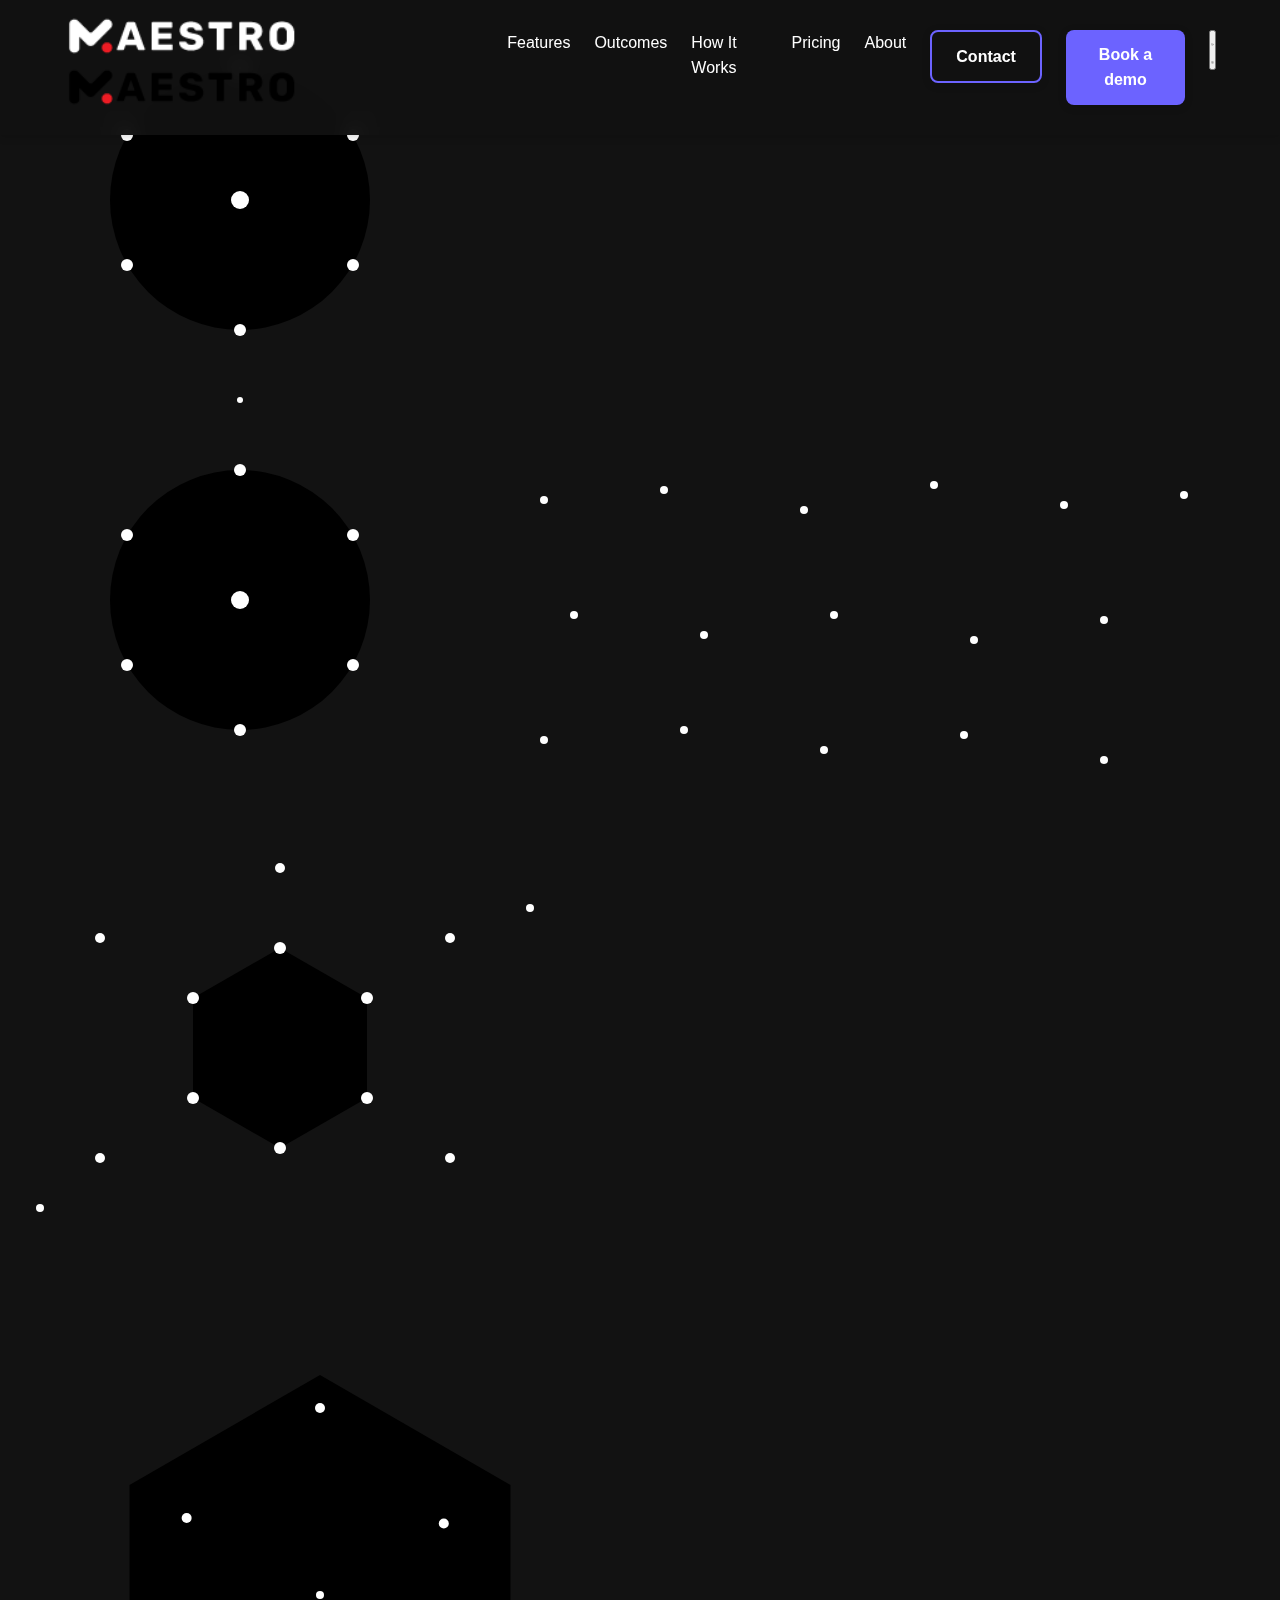
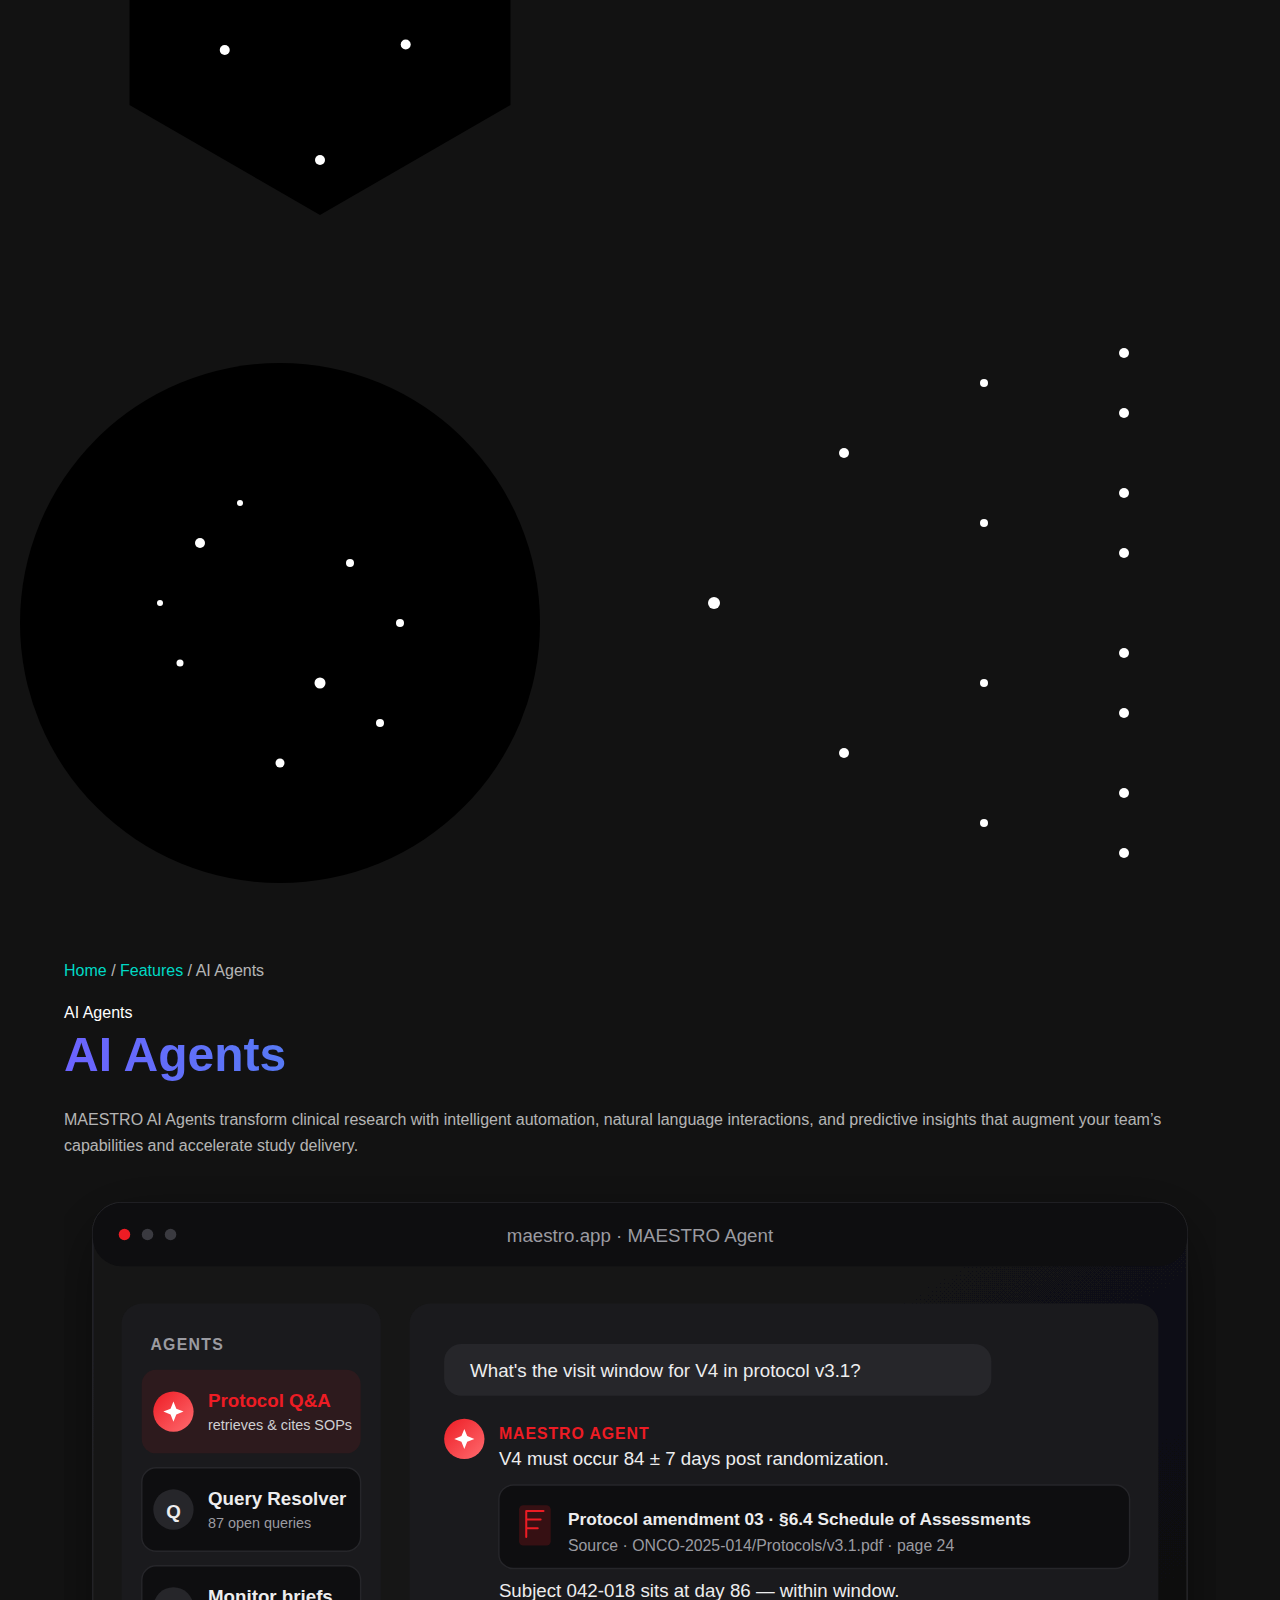
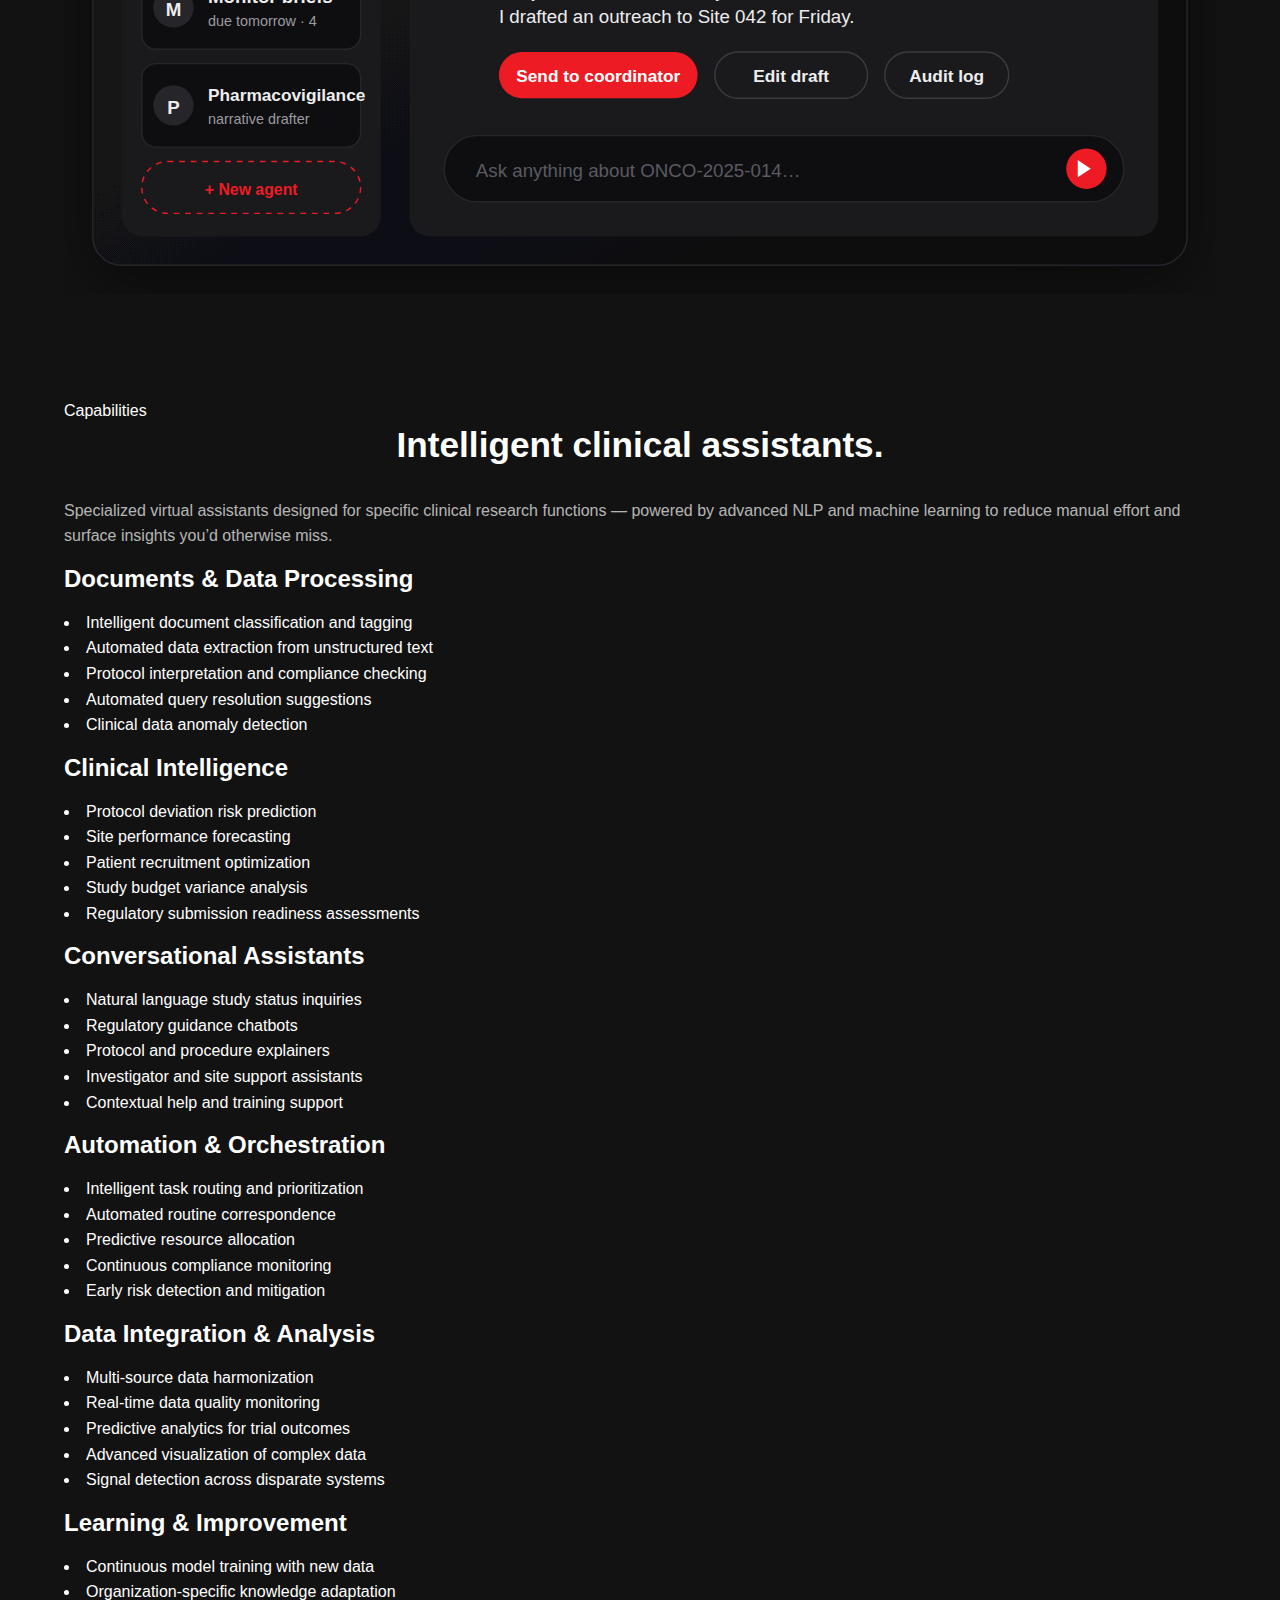
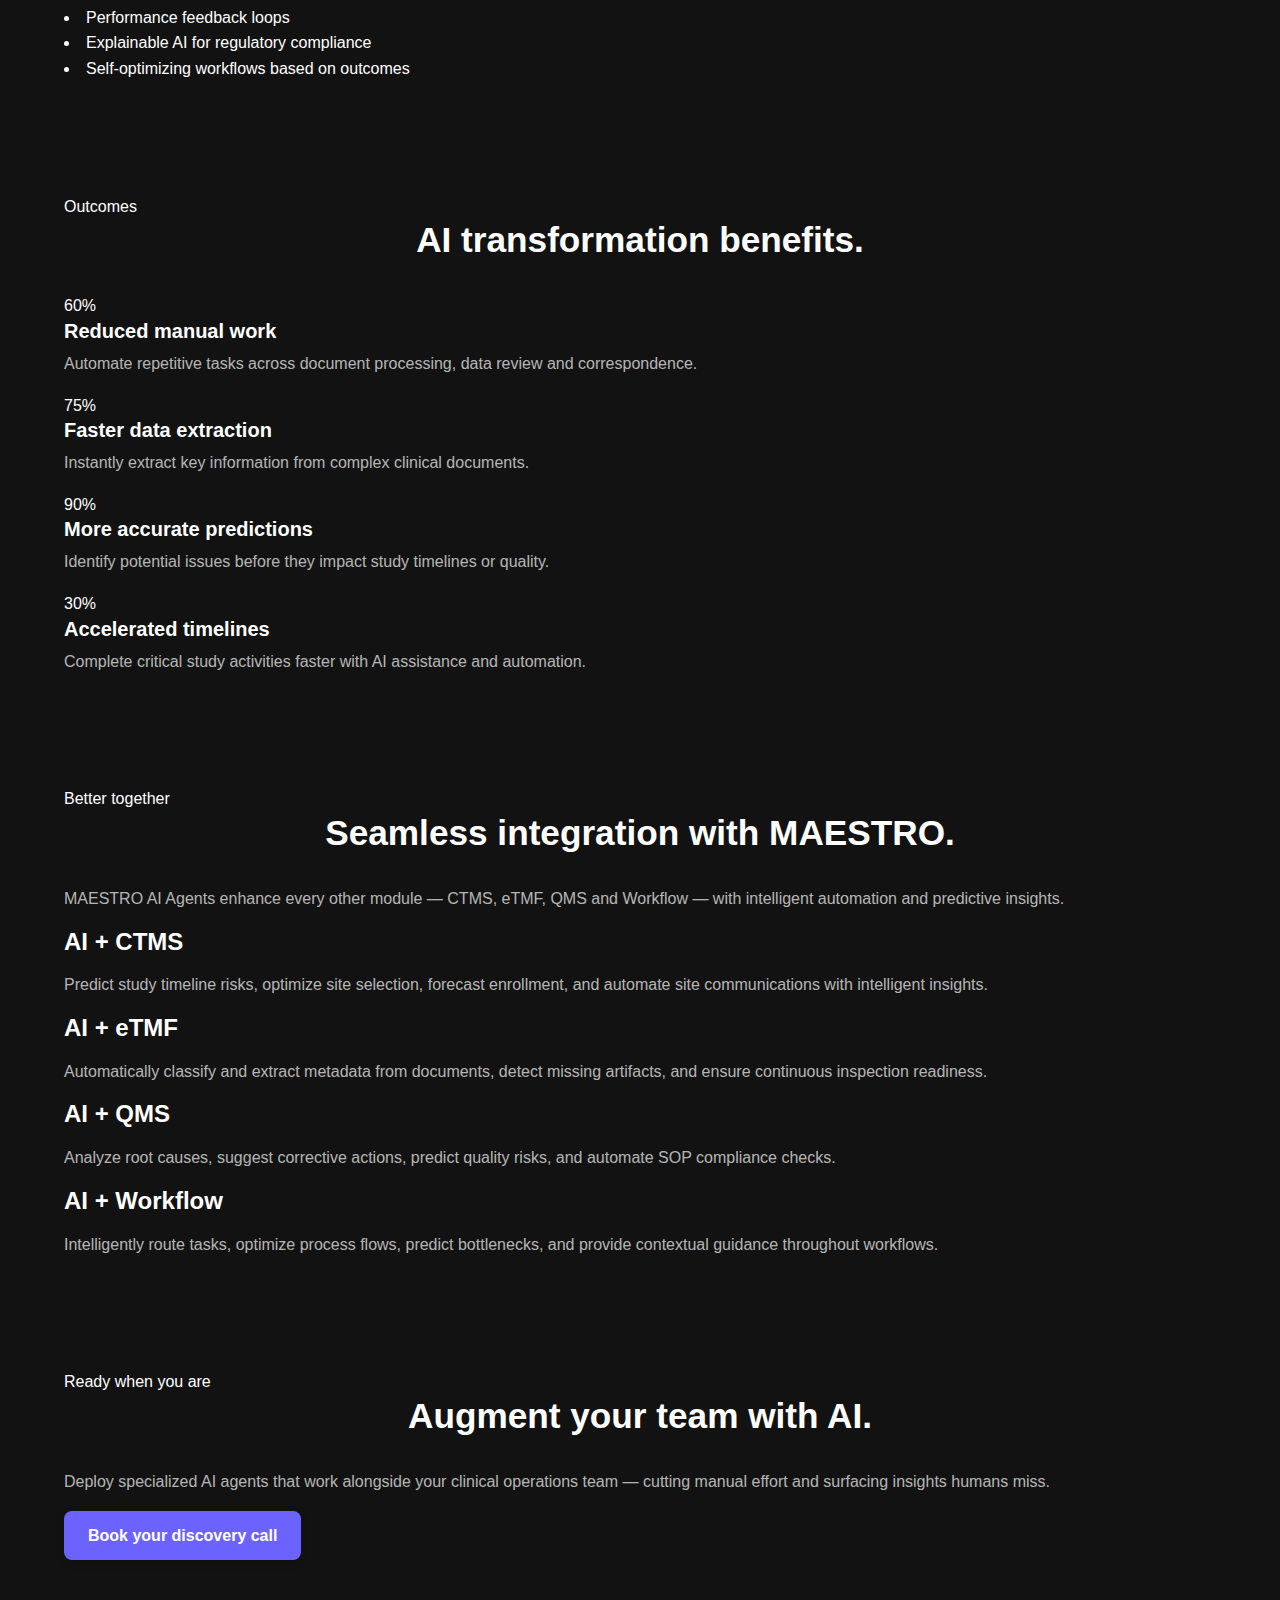
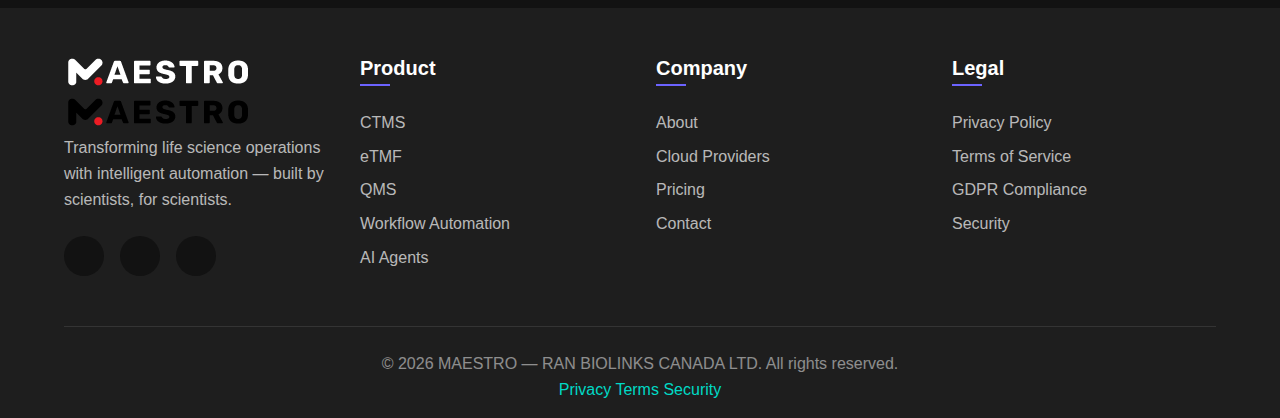
<file: features/ai-agents.html>
<!DOCTYPE html>
<html lang="en" data-theme="dark">
<head>
    <meta charset="UTF-8">
    <meta name="viewport" content="width=device-width, initial-scale=1.0">
    <meta name="theme-color" content="#0a0a0a">

    <!-- ============================================================ -->
    <!-- Primary SEO meta — Canada-first, clinical-trials commercial   -->
    <!-- ============================================================ -->
    <title>AI Agents for Canadian Clinical Trials — Protocol Q&A & Safety Triage | MAESTRO</title>
    <meta name="description" content="Specialized AI agents for protocol Q&A, document drafting, safety triage and Health Canada submissions. Validated, auditable, PIPEDA-ready for Canadian trials.">
    <meta name="keywords" content="AI clinical trials Canada, AI agents clinical research Canada, protocol AI assistant, safety triage AI Canada, regulatory submission AI Health Canada, clinical AI Canada">
    <meta name="author" content="MAESTRO by RAN BIOLINKS">
    <meta name="publisher" content="RAN BIOLINKS">
    <meta name="robots" content="index, follow, max-snippet:-1, max-image-preview:large, max-video-preview:-1">
    <meta name="googlebot" content="index, follow, max-snippet:-1, max-image-preview:large">
    <meta name="bingbot" content="index, follow">

    <!-- Geographic targeting — primary market: Canada -->
    <meta name="geo.region" content="CA">
    <meta name="geo.country" content="Canada">
    <meta name="geo.placename" content="Montréal, Toronto, Vancouver">
    <meta name="ICBM" content="45.5017, -73.5673">
    <meta name="language" content="English, French">
    <meta http-equiv="content-language" content="en-CA">

    <!-- Canonical & alternates (en-CA primary) -->
    <link rel="canonical" href="https://maestro.ranbiolinks.com/features/ai-agents.html">
    <link rel="alternate" hreflang="en-CA" href="https://maestro.ranbiolinks.com/features/ai-agents.html">
    <link rel="alternate" hreflang="en"    href="https://maestro.ranbiolinks.com/features/ai-agents.html">
    <link rel="alternate" hreflang="x-default" href="https://maestro.ranbiolinks.com/features/ai-agents.html">

    <!-- Open Graph / Facebook / LinkedIn -->
    <meta property="og:type" content="website">
    <meta property="og:site_name" content="MAESTRO by RAN BIOLINKS">
    <meta property="og:locale" content="en_CA">
    <meta property="og:locale:alternate" content="fr_CA">
    <meta property="og:url" content="https://maestro.ranbiolinks.com/features/ai-agents.html">
    <meta property="og:title" content="AI Agents for Canadian Clinical Trials — Protocol Q&A & Safety Triage | MAESTRO">
    <meta property="og:description" content="Specialized AI agents for protocol Q&A, document drafting, safety triage and Health Canada submissions. Validated, auditable, PIPEDA-ready for Canadian trials.">
    <meta property="og:image" content="https://maestro.ranbiolinks.com/assets/images/og-image.png">
    <meta property="og:image:secure_url" content="https://maestro.ranbiolinks.com/assets/images/og-image.png">
    <meta property="og:image:type" content="image/png">
    <meta property="og:image:width" content="1200">
    <meta property="og:image:height" content="630">
    <meta property="og:image:alt" content="MAESTRO clinical trial management platform for Canada">

    <!-- Twitter / X Card -->
    <meta name="twitter:card" content="summary_large_image">
    <meta name="twitter:site" content="@ranbiolinks">
    <meta name="twitter:creator" content="@ranbiolinks">
    <meta name="twitter:url" content="https://maestro.ranbiolinks.com/features/ai-agents.html">
    <meta name="twitter:title" content="AI Agents for Canadian Clinical Trials — Protocol Q&A & Safety Triage | MAESTRO">
    <meta name="twitter:description" content="Specialized AI agents for protocol Q&A, document drafting, safety triage and Health Canada submissions. Validated, auditable, PIPEDA-ready for Canadian trials.">
    <meta name="twitter:image" content="https://maestro.ranbiolinks.com/assets/images/og-image.png">
    <meta name="twitter:image:alt" content="MAESTRO clinical trial management platform for Canada">

    <!-- Favicons / app icons -->
    <link rel="icon" type="image/png" href="../assets/images/favicon.png">
    <link rel="apple-touch-icon" href="../assets/images/favicon.png">
    <link rel="manifest" href="../assets/site.webmanifest">

    <!-- Performance: preconnect / dns-prefetch for any future third parties -->
    <link rel="preconnect" href="https://fonts.googleapis.com" crossorigin>
    <link rel="preconnect" href="https://fonts.gstatic.com" crossorigin>
    <link rel="dns-prefetch" href="//fonts.googleapis.com">
    <link rel="dns-prefetch" href="//fonts.gstatic.com">

    <!-- ============================================================ -->
    <!-- Structured Data (JSON-LD) — full Schema.org bundle             -->
    <!-- ============================================================ -->
    <script type="application/ld+json">
{
  "@context": "https://schema.org",
  "@type": "Organization",
  "@id": "https://maestro.ranbiolinks.com/#organization",
  "name": "MAESTRO by RAN BIOLINKS",
  "alternateName": [
    "MAESTRO Clinical Trials Platform",
    "RAN BIOLINKS MAESTRO"
  ],
  "url": "https://maestro.ranbiolinks.com",
  "logo": {
    "@type": "ImageObject",
    "url": "https://maestro.ranbiolinks.com/assets/images/logo.svg",
    "width": 512,
    "height": 512
  },
  "image": "https://maestro.ranbiolinks.com/assets/images/og-image.png",
  "description": "MAESTRO is an AI-powered clinical trials platform that unifies CTMS, eTMF, QMS, intelligent workflows and AI agents for Canadian sponsors, CROs and academic research centres.",
  "foundingDate": "2024",
  "founder": {
    "@type": "Person",
    "name": "RAN BIOLINKS Founding Team"
  },
  "areaServed": [
    {
      "@type": "Country",
      "name": "Canada"
    },
    {
      "@type": "Country",
      "name": "United States"
    },
    {
      "@type": "Place",
      "name": "European Union"
    }
  ],
  "address": {
    "@type": "PostalAddress",
    "addressCountry": "CA",
    "addressRegion": "QC",
    "addressLocality": "Montréal"
  },
  "contactPoint": [
    {
      "@type": "ContactPoint",
      "contactType": "sales",
      "email": "sales@ranbiolinks.com",
      "availableLanguage": [
        "English",
        "French"
      ],
      "areaServed": [
        "CA",
        "US",
        "EU"
      ]
    },
    {
      "@type": "ContactPoint",
      "contactType": "customer support",
      "email": "support@ranbiolinks.com",
      "availableLanguage": [
        "English",
        "French"
      ]
    }
  ],
  "sameAs": [
    "https://www.linkedin.com/company/ranbiolinks",
    "https://maestro.ranbiolinks.com"
  ],
  "knowsAbout": [
    "Clinical Trial Management",
    "Electronic Trial Master File",
    "Quality Management System",
    "Health Canada regulations",
    "PIPEDA",
    "ICH E6 R3 Good Clinical Practice",
    "21 CFR Part 11",
    "Decentralized Clinical Trials",
    "Pharmacovigilance"
  ]
}
    </script>
    <script type="application/ld+json">
{
  "@context": "https://schema.org",
  "@type": "WebSite",
  "@id": "https://maestro.ranbiolinks.com/#website",
  "url": "https://maestro.ranbiolinks.com",
  "name": "MAESTRO",
  "description": "Clinical Trial Management Software for Canada — CTMS, eTMF, QMS and AI Agents",
  "publisher": {
    "@id": "https://maestro.ranbiolinks.com/#organization"
  },
  "inLanguage": [
    "en-CA",
    "en"
  ],
  "potentialAction": {
    "@type": "SearchAction",
    "target": {
      "@type": "EntryPoint",
      "urlTemplate": "https://maestro.ranbiolinks.com/?q={search_term_string}"
    },
    "query-input": "required name=search_term_string"
  }
}
    </script>
    <script type="application/ld+json">
{
  "@context": "https://schema.org",
  "@type": "SoftwareApplication",
  "@id": "https://maestro.ranbiolinks.com/#software-ai-agents",
  "name": "MAESTRO AI Agents",
  "applicationCategory": "BusinessApplication",
  "applicationSubCategory": "Clinical Trial Management Software",
  "operatingSystem": "Web, Cloud, SaaS",
  "url": "https://maestro.ranbiolinks.com",
  "description": "Specialized AI agents for protocol Q&A, document drafting, safety triage and regulatory submissions, validated and auditable for Canadian trials.",
  "softwareVersion": "2026.1",
  "publisher": {
    "@id": "https://maestro.ranbiolinks.com/#organization"
  },
  "offers": {
    "@type": "Offer",
    "url": "https://maestro.ranbiolinks.com/#pricing",
    "priceCurrency": "CAD",
    "price": "0",
    "priceSpecification": {
      "@type": "PriceSpecification",
      "priceCurrency": "CAD",
      "description": "Contact sales for Canadian Startup, Research Institution and Enterprise pricing."
    },
    "availability": "https://schema.org/InStock",
    "areaServed": [
      {
        "@type": "Country",
        "name": "Canada"
      },
      {
        "@type": "Country",
        "name": "United States"
      }
    ]
  },
  "featureList": [
    "Clinical Trial Management System (CTMS)",
    "Electronic Trial Master File (eTMF)",
    "Quality Management System (QMS)",
    "Visual Workflow Automation",
    "AI Agents for clinical operations",
    "Health Canada CTA submission support",
    "PIPEDA-compliant Canadian data residency",
    "21 CFR Part 11 e-signatures",
    "ICH E6 R3 Good Clinical Practice alignment",
    "Multi-cloud deployment (AWS, Azure, GCP, OCI, IBM, DigitalOcean)"
  ],
  "audience": {
    "@type": "BusinessAudience",
    "audienceType": "Clinical research organizations, biotech sponsors, academic medical centres in Canada"
  },
  "inLanguage": [
    "en-CA",
    "en",
    "fr-CA"
  ]
}
    </script>
    <script type="application/ld+json">
{
  "@context": "https://schema.org",
  "@type": "FAQPage",
  "mainEntity": [
    {
      "@type": "Question",
      "name": "Are MAESTRO AI agents validated for use in Canadian clinical trials?",
      "acceptedAnswer": {
        "@type": "Answer",
        "text": "Yes. AI agents operate as documented computer system components with deterministic prompts, version-controlled retrieval sources, full audit trails of inputs/outputs, and human-in-the-loop sign-off — supporting Health Canada and FDA expectations for AI in regulated workflows."
      }
    },
    {
      "@type": "Question",
      "name": "What can MAESTRO AI agents do for a Canadian sponsor?",
      "acceptedAnswer": {
        "@type": "Answer",
        "text": "AI agents draft Health Canada CTA letters, answer protocol questions in seconds, triage adverse events for severity and expectedness, and assemble inspection bundles from eTMF and QMS evidence — without sending data to public LLMs."
      }
    }
  ]
}
    </script>
    <script type="application/ld+json">
{
  "@context": "https://schema.org",
  "@type": "BreadcrumbList",
  "itemListElement": [
    {
      "@type": "ListItem",
      "position": 1,
      "name": "Home",
      "item": "https://maestro.ranbiolinks.com/"
    },
    {
      "@type": "ListItem",
      "position": 2,
      "name": "Features",
      "item": "https://maestro.ranbiolinks.com/#features"
    },
    {
      "@type": "ListItem",
      "position": 3,
      "name": "AI Agents",
      "item": "https://maestro.ranbiolinks.com/features/ai-agents.html"
    }
  ]
}
    </script>

    <link rel="stylesheet" href="../assets/css/styles.css?v=20260425">
</head>
<body>
    <!-- Ambient clinical-trial motifs (oversized, edge-bleeding, parallax-driven) -->
    <div class="ambient-bg" aria-hidden="true">
        <!-- 1. RIGHT — Hub-and-spoke study network (two linked clusters) -->
        <svg class="ambient-shape" data-speed="0.92" viewBox="0 0 480 800"
             style="top: 160px; right: -160px; width: 480px; height: 800px;">
            <circle cx="240" cy="200" r="130" stroke-width="1.2" stroke-dasharray="2 5"/>
            <line x1="240" y1="200" x2="240" y2="70"  stroke-width="1.2" stroke-dasharray="4 6"/>
            <line x1="240" y1="200" x2="353" y2="135" stroke-width="1.2" stroke-dasharray="4 6"/>
            <line x1="240" y1="200" x2="353" y2="265" stroke-width="1.2" stroke-dasharray="4 6"/>
            <line x1="240" y1="200" x2="240" y2="330" stroke-width="1.2" stroke-dasharray="4 6"/>
            <line x1="240" y1="200" x2="127" y2="265" stroke-width="1.2" stroke-dasharray="4 6"/>
            <line x1="240" y1="200" x2="127" y2="135" stroke-width="1.2" stroke-dasharray="4 6"/>
            <circle cx="240" cy="200" r="9" fill="currentColor" stroke="none"/>
            <circle cx="240" cy="70"  r="6" fill="currentColor" stroke="none"/>
            <circle cx="353" cy="135" r="6" fill="currentColor" stroke="none"/>
            <circle cx="353" cy="265" r="6" fill="currentColor" stroke="none"/>
            <circle cx="240" cy="330" r="6" fill="currentColor" stroke="none"/>
            <circle cx="127" cy="265" r="6" fill="currentColor" stroke="none"/>
            <circle cx="127" cy="135" r="6" fill="currentColor" stroke="none"/>
            <line x1="240" y1="330" x2="240" y2="470" stroke-width="1.5"/>
            <circle cx="240" cy="400" r="3" fill="currentColor" stroke="none"/>
            <circle cx="240" cy="600" r="130" stroke-width="1.2" stroke-dasharray="2 5"/>
            <line x1="240" y1="600" x2="240" y2="470" stroke-width="1.2" stroke-dasharray="4 6"/>
            <line x1="240" y1="600" x2="353" y2="535" stroke-width="1.2" stroke-dasharray="4 6"/>
            <line x1="240" y1="600" x2="353" y2="665" stroke-width="1.2" stroke-dasharray="4 6"/>
            <line x1="240" y1="600" x2="240" y2="730" stroke-width="1.2" stroke-dasharray="4 6"/>
            <line x1="240" y1="600" x2="127" y2="665" stroke-width="1.2" stroke-dasharray="4 6"/>
            <line x1="240" y1="600" x2="127" y2="535" stroke-width="1.2" stroke-dasharray="4 6"/>
            <circle cx="240" cy="600" r="9" fill="currentColor" stroke="none"/>
            <circle cx="240" cy="470" r="6" fill="currentColor" stroke="none"/>
            <circle cx="353" cy="535" r="6" fill="currentColor" stroke="none"/>
            <circle cx="353" cy="665" r="6" fill="currentColor" stroke="none"/>
            <circle cx="240" cy="730" r="6" fill="currentColor" stroke="none"/>
            <circle cx="127" cy="665" r="6" fill="currentColor" stroke="none"/>
            <circle cx="127" cy="535" r="6" fill="currentColor" stroke="none"/>
        </svg>

        <!-- 2. LEFT — Triangulated cohort point mesh -->
        <svg class="ambient-shape" data-speed="0.94" viewBox="0 0 720 360"
             style="top: 1900px; left: -240px; width: 720px; height: 360px;">
            <line x1="60" y1="60" x2="180" y2="50" stroke-width="1.2" stroke-dasharray="3 5"/>
            <line x1="180" y1="50" x2="320" y2="70" stroke-width="1.2" stroke-dasharray="3 5"/>
            <line x1="320" y1="70" x2="450" y2="45" stroke-width="1.2" stroke-dasharray="3 5"/>
            <line x1="450" y1="45" x2="580" y2="65" stroke-width="1.2" stroke-dasharray="3 5"/>
            <line x1="580" y1="65" x2="700" y2="55" stroke-width="1.2" stroke-dasharray="3 5"/>
            <line x1="90" y1="175" x2="220" y2="195" stroke-width="1.2" stroke-dasharray="3 5"/>
            <line x1="220" y1="195" x2="350" y2="175" stroke-width="1.2" stroke-dasharray="3 5"/>
            <line x1="350" y1="175" x2="490" y2="200" stroke-width="1.2" stroke-dasharray="3 5"/>
            <line x1="490" y1="200" x2="620" y2="180" stroke-width="1.2" stroke-dasharray="3 5"/>
            <line x1="60" y1="300" x2="200" y2="290" stroke-width="1.2" stroke-dasharray="3 5"/>
            <line x1="200" y1="290" x2="340" y2="310" stroke-width="1.2" stroke-dasharray="3 5"/>
            <line x1="340" y1="310" x2="480" y2="295" stroke-width="1.2" stroke-dasharray="3 5"/>
            <line x1="480" y1="295" x2="620" y2="320" stroke-width="1.2" stroke-dasharray="3 5"/>
            <line x1="60" y1="60" x2="90" y2="175" stroke-width="1.2" stroke-dasharray="3 5"/>
            <line x1="180" y1="50" x2="90" y2="175" stroke-width="1.2" stroke-dasharray="3 5"/>
            <line x1="180" y1="50" x2="220" y2="195" stroke-width="1.2" stroke-dasharray="3 5"/>
            <line x1="320" y1="70" x2="220" y2="195" stroke-width="1.2" stroke-dasharray="3 5"/>
            <line x1="320" y1="70" x2="350" y2="175" stroke-width="1.2" stroke-dasharray="3 5"/>
            <line x1="450" y1="45" x2="350" y2="175" stroke-width="1.2" stroke-dasharray="3 5"/>
            <line x1="450" y1="45" x2="490" y2="200" stroke-width="1.2" stroke-dasharray="3 5"/>
            <line x1="580" y1="65" x2="490" y2="200" stroke-width="1.2" stroke-dasharray="3 5"/>
            <line x1="580" y1="65" x2="620" y2="180" stroke-width="1.2" stroke-dasharray="3 5"/>
            <line x1="700" y1="55" x2="620" y2="180" stroke-width="1.2" stroke-dasharray="3 5"/>
            <line x1="90" y1="175" x2="60" y2="300" stroke-width="1.2" stroke-dasharray="3 5"/>
            <line x1="90" y1="175" x2="200" y2="290" stroke-width="1.2" stroke-dasharray="3 5"/>
            <line x1="220" y1="195" x2="200" y2="290" stroke-width="1.2" stroke-dasharray="3 5"/>
            <line x1="220" y1="195" x2="340" y2="310" stroke-width="1.2" stroke-dasharray="3 5"/>
            <line x1="350" y1="175" x2="340" y2="310" stroke-width="1.2" stroke-dasharray="3 5"/>
            <line x1="350" y1="175" x2="480" y2="295" stroke-width="1.2" stroke-dasharray="3 5"/>
            <line x1="490" y1="200" x2="480" y2="295" stroke-width="1.2" stroke-dasharray="3 5"/>
            <line x1="490" y1="200" x2="620" y2="320" stroke-width="1.2" stroke-dasharray="3 5"/>
            <line x1="620" y1="180" x2="620" y2="320" stroke-width="1.2" stroke-dasharray="3 5"/>
            <circle cx="60" cy="60" r="4" fill="currentColor" stroke="none"/>
            <circle cx="180" cy="50" r="4" fill="currentColor" stroke="none"/>
            <circle cx="320" cy="70" r="4" fill="currentColor" stroke="none"/>
            <circle cx="450" cy="45" r="4" fill="currentColor" stroke="none"/>
            <circle cx="580" cy="65" r="4" fill="currentColor" stroke="none"/>
            <circle cx="700" cy="55" r="4" fill="currentColor" stroke="none"/>
            <circle cx="90" cy="175" r="4" fill="currentColor" stroke="none"/>
            <circle cx="220" cy="195" r="4" fill="currentColor" stroke="none"/>
            <circle cx="350" cy="175" r="4" fill="currentColor" stroke="none"/>
            <circle cx="490" cy="200" r="4" fill="currentColor" stroke="none"/>
            <circle cx="620" cy="180" r="4" fill="currentColor" stroke="none"/>
            <circle cx="60" cy="300" r="4" fill="currentColor" stroke="none"/>
            <circle cx="200" cy="290" r="4" fill="currentColor" stroke="none"/>
            <circle cx="340" cy="310" r="4" fill="currentColor" stroke="none"/>
            <circle cx="480" cy="295" r="4" fill="currentColor" stroke="none"/>
            <circle cx="620" cy="320" r="4" fill="currentColor" stroke="none"/>
        </svg>

        <!-- 3. RIGHT — Drug molecule (hex ring + substituents) — KEPT -->
        <svg class="ambient-shape" data-speed="0.88" viewBox="0 0 560 480"
             style="top: 3400px; right: -180px; width: 560px; height: 480px;">
            <path d="M 280 140 L 367 190 L 367 290 L 280 340 L 193 290 L 193 190 Z" stroke-width="1.8"/>
            <circle cx="280" cy="240" r="55" stroke-width="1.2" stroke-dasharray="3 5"/>
            <circle cx="280" cy="140" r="6" fill="currentColor" stroke="none"/>
            <circle cx="367" cy="190" r="6" fill="currentColor" stroke="none"/>
            <circle cx="367" cy="290" r="6" fill="currentColor" stroke="none"/>
            <circle cx="280" cy="340" r="6" fill="currentColor" stroke="none"/>
            <circle cx="193" cy="290" r="6" fill="currentColor" stroke="none"/>
            <circle cx="193" cy="190" r="6" fill="currentColor" stroke="none"/>
            <line x1="280" y1="140" x2="280" y2="60" stroke-width="1.6"/>
            <circle cx="280" cy="60" r="5" fill="currentColor" stroke="none"/>
            <line x1="367" y1="190" x2="450" y2="130" stroke-width="1.6"/>
            <circle cx="450" cy="130" r="5" fill="currentColor" stroke="none"/>
            <line x1="450" y1="130" x2="530" y2="100" stroke-width="1.6"/>
            <circle cx="530" cy="100" r="4" fill="currentColor" stroke="none"/>
            <line x1="367" y1="290" x2="450" y2="350" stroke-width="1.6"/>
            <circle cx="450" cy="350" r="5" fill="currentColor" stroke="none"/>
            <line x1="193" y1="290" x2="100" y2="350" stroke-width="1.6"/>
            <circle cx="100" cy="350" r="5" fill="currentColor" stroke="none"/>
            <line x1="100" y1="350" x2="40" y2="400" stroke-width="1.6"/>
            <circle cx="40" cy="400" r="4" fill="currentColor" stroke="none"/>
            <line x1="193" y1="190" x2="100" y2="130" stroke-width="1.6"/>
            <circle cx="100" cy="130" r="5" fill="currentColor" stroke="none"/>
        </svg>

        <!-- 4. LEFT — Spider / radar KPI chart (concentric hexagons + data polygon) -->
        <svg class="ambient-shape" data-speed="0.90" viewBox="0 0 720 600"
             style="top: 4500px; left: -240px; width: 720px; height: 600px;">
            <path d="M 320 80 L 510.5 190 L 510.5 410 L 320 520 L 129.5 410 L 129.5 190 Z" stroke-width="1.6"/>
            <path d="M 320 155 L 445.55 227.5 L 445.55 372.5 L 320 445 L 194.45 372.5 L 194.45 227.5 Z" stroke-width="1.2" stroke-dasharray="3 5"/>
            <path d="M 320 230 L 380.6 265 L 380.6 335 L 320 370 L 259.4 335 L 259.4 265 Z" stroke-width="1.2"/>
            <line x1="320" y1="300" x2="320"   y2="80"  stroke-width="1.2" stroke-dasharray="2 4"/>
            <line x1="320" y1="300" x2="510.5" y2="190" stroke-width="1.2" stroke-dasharray="2 4"/>
            <line x1="320" y1="300" x2="510.5" y2="410" stroke-width="1.2" stroke-dasharray="2 4"/>
            <line x1="320" y1="300" x2="320"   y2="520" stroke-width="1.2" stroke-dasharray="2 4"/>
            <line x1="320" y1="300" x2="129.5" y2="410" stroke-width="1.2" stroke-dasharray="2 4"/>
            <line x1="320" y1="300" x2="129.5" y2="190" stroke-width="1.2" stroke-dasharray="2 4"/>
            <path d="M 320 113 L 443.8 228.5 L 405.7 349.5 L 320 465 L 224.75 355 L 186.65 223 Z" stroke-width="1.8"/>
            <circle cx="320"    cy="113"   r="5" fill="currentColor" stroke="none"/>
            <circle cx="443.8"  cy="228.5" r="5" fill="currentColor" stroke="none"/>
            <circle cx="405.7"  cy="349.5" r="5" fill="currentColor" stroke="none"/>
            <circle cx="320"    cy="465"   r="5" fill="currentColor" stroke="none"/>
            <circle cx="224.75" cy="355"   r="5" fill="currentColor" stroke="none"/>
            <circle cx="186.65" cy="223"   r="5" fill="currentColor" stroke="none"/>
            <circle cx="320" cy="300" r="4" fill="currentColor" stroke="none"/>
        </svg>

        <!-- 5. RIGHT — Petri dish with concentric culture rings — KEPT -->
        <svg class="ambient-shape" data-speed="0.86" viewBox="0 0 560 560"
             style="top: 5800px; right: -180px; width: 560px; height: 560px;">
            <circle cx="280" cy="280" r="260" stroke-width="1.4"/>
            <circle cx="280" cy="280" r="220" stroke-width="1.2" stroke-dasharray="4 7"/>
            <circle cx="280" cy="280" r="180" stroke-width="1.2"/>
            <circle cx="280" cy="280" r="140" stroke-width="1.2" stroke-dasharray="3 6"/>
            <circle cx="280" cy="280" r="100" stroke-width="1.2"/>
            <circle cx="280" cy="280" r="60"  stroke-width="1.2" stroke-dasharray="2 4"/>
            <circle cx="200" cy="200" r="5"   fill="currentColor" stroke="none"/>
            <circle cx="350" cy="220" r="4"   fill="currentColor" stroke="none"/>
            <circle cx="320" cy="340" r="5.5" fill="currentColor" stroke="none"/>
            <circle cx="180" cy="320" r="3.5" fill="currentColor" stroke="none"/>
            <circle cx="380" cy="380" r="4"   fill="currentColor" stroke="none"/>
            <circle cx="240" cy="160" r="3"   fill="currentColor" stroke="none"/>
            <circle cx="400" cy="280" r="4"   fill="currentColor" stroke="none"/>
            <circle cx="160" cy="260" r="3"   fill="currentColor" stroke="none"/>
            <circle cx="280" cy="420" r="4.5" fill="currentColor" stroke="none"/>
        </svg>

        <!-- 6. LEFT — Phylogenetic tree (root anchored off-screen, crown blooming in) -->
        <svg class="ambient-shape" data-speed="0.95" viewBox="0 0 600 600"
             style="top: 7300px; left: -200px; width: 600px; height: 600px;">
            <line x1="40"  y1="300" x2="150" y2="300" stroke-width="2"/>
            <line x1="150" y1="300" x2="280" y2="150" stroke-width="1.7"/>
            <line x1="150" y1="300" x2="280" y2="450" stroke-width="1.7"/>
            <line x1="280" y1="150" x2="420" y2="80"  stroke-width="1.5"/>
            <line x1="280" y1="150" x2="420" y2="220" stroke-width="1.5"/>
            <line x1="280" y1="450" x2="420" y2="380" stroke-width="1.5"/>
            <line x1="280" y1="450" x2="420" y2="520" stroke-width="1.5"/>
            <line x1="420" y1="80"  x2="560" y2="50"  stroke-width="1.3"/>
            <line x1="420" y1="80"  x2="560" y2="110" stroke-width="1.3"/>
            <line x1="420" y1="220" x2="560" y2="190" stroke-width="1.3"/>
            <line x1="420" y1="220" x2="560" y2="250" stroke-width="1.3"/>
            <line x1="420" y1="380" x2="560" y2="350" stroke-width="1.3"/>
            <line x1="420" y1="380" x2="560" y2="410" stroke-width="1.3"/>
            <line x1="420" y1="520" x2="560" y2="490" stroke-width="1.3"/>
            <line x1="420" y1="520" x2="560" y2="550" stroke-width="1.3"/>
            <circle cx="150" cy="300" r="6" fill="currentColor" stroke="none"/>
            <circle cx="280" cy="150" r="5" fill="currentColor" stroke="none"/>
            <circle cx="280" cy="450" r="5" fill="currentColor" stroke="none"/>
            <circle cx="420" cy="80"  r="4" fill="currentColor" stroke="none"/>
            <circle cx="420" cy="220" r="4" fill="currentColor" stroke="none"/>
            <circle cx="420" cy="380" r="4" fill="currentColor" stroke="none"/>
            <circle cx="420" cy="520" r="4" fill="currentColor" stroke="none"/>
            <circle cx="560" cy="50"  r="5" fill="currentColor" stroke="none"/>
            <circle cx="560" cy="110" r="5" fill="currentColor" stroke="none"/>
            <circle cx="560" cy="190" r="5" fill="currentColor" stroke="none"/>
            <circle cx="560" cy="250" r="5" fill="currentColor" stroke="none"/>
            <circle cx="560" cy="350" r="5" fill="currentColor" stroke="none"/>
            <circle cx="560" cy="410" r="5" fill="currentColor" stroke="none"/>
            <circle cx="560" cy="490" r="5" fill="currentColor" stroke="none"/>
            <circle cx="560" cy="550" r="5" fill="currentColor" stroke="none"/>
        </svg>
    </div>
    <header class="site-header">
        <div class="container">
            <div class="logo">
                <a class="brand-logo" href="../index.html" aria-label="MAESTRO home">
                    <img class="logo-on-dark" src="../assets/images/maestro_full_light.png" alt="MAESTRO logo — clinical trial management platform for Canada" loading="eager" decoding="async" fetchpriority="high">
                    <img class="logo-on-light" src="../assets/images/maestro_full_dark.png" alt="MAESTRO logo — clinical trial management platform for Canada" loading="eager" decoding="async" fetchpriority="high">
                </a>
            </div>
            <nav>
                <ul>
                    <li><a href="../index.html#features">Features</a></li>
                    <li><a href="../index.html#benefits">Outcomes</a></li>
                    <li><a href="../index.html#how-it-works">How It Works</a></li>
                    <li><a href="../index.html#pricing">Pricing</a></li>
                    <li><a href="../index.html#about">About</a></li>
                    <li><a href="../index.html#contact" class="btn btn-secondary">Contact</a></li>
                    <li><a href="../index.html#contact" class="btn btn-primary">Book a demo</a></li>
                    <li>
                        <button class="theme-toggle" data-theme-toggle aria-label="Toggle color theme" title="Toggle theme">
                            <svg class="icon-moon" viewBox="0 0 24 24" fill="none" xmlns="http://www.w3.org/2000/svg" aria-hidden="true"><path d="M21 12.79A9 9 0 1 1 11.21 3 7 7 0 0 0 21 12.79z" stroke="currentColor" stroke-width="1.6" stroke-linecap="round" stroke-linejoin="round"/></svg>
                            <svg class="icon-sun" viewBox="0 0 24 24" fill="none" xmlns="http://www.w3.org/2000/svg" aria-hidden="true"><circle cx="12" cy="12" r="4" stroke="currentColor" stroke-width="1.6"/><path d="M12 2v2M12 20v2M2 12h2M20 12h2M4.93 4.93l1.41 1.41M17.66 17.66l1.41 1.41M4.93 19.07l1.41-1.41M17.66 6.34l1.41-1.41" stroke="currentColor" stroke-width="1.6" stroke-linecap="round"/></svg>
                        </button>
                    </li>
                </ul>
                <button class="hamburger" aria-label="Open menu" aria-expanded="false">
                    <span></span><span></span><span></span>
                </button>
            </nav>
        </div>
    </header>

    <main>
    <section class="feature-page-hero">
        <div class="container">
            <p class="crumb"><a href="../index.html">Home</a> / <a href="../index.html#features">Features</a> / AI Agents</p>
            <span class="eyebrow">AI Agents</span>
            <h1 class="mt-16">AI Agents</h1>
            <p class="lead mt-16">MAESTRO AI Agents transform clinical research with intelligent automation, natural language interactions, and predictive insights that augment your team&rsquo;s capabilities and accelerate study delivery.</p>
            <div class="feature-image-large">
                <img src="../assets/images/features/ai-feature.svg" alt="AI agents for Canadian clinical trials — protocol Q&A, safety triage, regulatory drafting" loading="lazy" decoding="async">
            </div>
        </div>
    </section>

    <section>
        <div class="container">
            <div class="section-header">
                <span class="eyebrow">Capabilities</span>
                <h2>Intelligent clinical assistants.</h2>
                <p>Specialized virtual assistants designed for specific clinical research functions &mdash; powered by advanced NLP and machine learning to reduce manual effort and surface insights you&rsquo;d otherwise miss.</p>
            </div>
            <div class="feature-capabilities">
                <div class="capability-card">
                    <h3>Documents &amp; Data Processing</h3>
                    <ul>
                        <li>Intelligent document classification and tagging</li>
                        <li>Automated data extraction from unstructured text</li>
                        <li>Protocol interpretation and compliance checking</li>
                        <li>Automated query resolution suggestions</li>
                        <li>Clinical data anomaly detection</li>
                    </ul>
                </div>
                <div class="capability-card">
                    <h3>Clinical Intelligence</h3>
                    <ul>
                        <li>Protocol deviation risk prediction</li>
                        <li>Site performance forecasting</li>
                        <li>Patient recruitment optimization</li>
                        <li>Study budget variance analysis</li>
                        <li>Regulatory submission readiness assessments</li>
                    </ul>
                </div>
                <div class="capability-card">
                    <h3>Conversational Assistants</h3>
                    <ul>
                        <li>Natural language study status inquiries</li>
                        <li>Regulatory guidance chatbots</li>
                        <li>Protocol and procedure explainers</li>
                        <li>Investigator and site support assistants</li>
                        <li>Contextual help and training support</li>
                    </ul>
                </div>
                <div class="capability-card">
                    <h3>Automation &amp; Orchestration</h3>
                    <ul>
                        <li>Intelligent task routing and prioritization</li>
                        <li>Automated routine correspondence</li>
                        <li>Predictive resource allocation</li>
                        <li>Continuous compliance monitoring</li>
                        <li>Early risk detection and mitigation</li>
                    </ul>
                </div>
                <div class="capability-card">
                    <h3>Data Integration &amp; Analysis</h3>
                    <ul>
                        <li>Multi-source data harmonization</li>
                        <li>Real-time data quality monitoring</li>
                        <li>Predictive analytics for trial outcomes</li>
                        <li>Advanced visualization of complex data</li>
                        <li>Signal detection across disparate systems</li>
                    </ul>
                </div>
                <div class="capability-card">
                    <h3>Learning &amp; Improvement</h3>
                    <ul>
                        <li>Continuous model training with new data</li>
                        <li>Organization-specific knowledge adaptation</li>
                        <li>Performance feedback loops</li>
                        <li>Explainable AI for regulatory compliance</li>
                        <li>Self-optimizing workflows based on outcomes</li>
                    </ul>
                </div>
            </div>
        </div>
    </section>

    <section>
        <div class="container">
            <div class="section-header">
                <span class="eyebrow">Outcomes</span>
                <h2>AI transformation benefits.</h2>
            </div>
            <div class="stats">
                <div class="stat"><div class="num">60%</div><h4>Reduced manual work</h4><p>Automate repetitive tasks across document processing, data review and correspondence.</p></div>
                <div class="stat"><div class="num">75%</div><h4>Faster data extraction</h4><p>Instantly extract key information from complex clinical documents.</p></div>
                <div class="stat"><div class="num">90%</div><h4>More accurate predictions</h4><p>Identify potential issues before they impact study timelines or quality.</p></div>
                <div class="stat"><div class="num">30%</div><h4>Accelerated timelines</h4><p>Complete critical study activities faster with AI assistance and automation.</p></div>
            </div>
        </div>
    </section>

    <section>
        <div class="container">
            <div class="section-header">
                <span class="eyebrow">Better together</span>
                <h2>Seamless integration with MAESTRO.</h2>
                <p>MAESTRO AI Agents enhance every other module &mdash; CTMS, eTMF, QMS and Workflow &mdash; with intelligent automation and predictive insights.</p>
            </div>
            <div class="integration-features">
                <div class="integration-card">
                    <h3>AI + CTMS</h3>
                    <p>Predict study timeline risks, optimize site selection, forecast enrollment, and automate site communications with intelligent insights.</p>
                </div>
                <div class="integration-card">
                    <h3>AI + eTMF</h3>
                    <p>Automatically classify and extract metadata from documents, detect missing artifacts, and ensure continuous inspection readiness.</p>
                </div>
                <div class="integration-card">
                    <h3>AI + QMS</h3>
                    <p>Analyze root causes, suggest corrective actions, predict quality risks, and automate SOP compliance checks.</p>
                </div>
                <div class="integration-card">
                    <h3>AI + Workflow</h3>
                    <p>Intelligently route tasks, optimize process flows, predict bottlenecks, and provide contextual guidance throughout workflows.</p>
                </div>
            </div>
        </div>
    </section>

    <section>
        <div class="container">
            <div class="cta-banner">
                <span class="eyebrow">Ready when you are</span>
                <h2 class="mt-16">Augment your team with AI.</h2>
                <p>Deploy specialized AI agents that work alongside your clinical operations team &mdash; cutting manual effort and surfacing insights humans miss.</p>
                <a href="https://www.ranbiolinks.com/maestro-demo" target="_blank" rel="noopener noreferrer" class="btn btn-primary btn-large btn-arrow">Book your discovery call</a>
            </div>
        </div>
    </section>
    </main>

    <footer class="site-footer">
        <div class="container">
            <div class="footer-grid">
                <div class="footer-col footer-brand">
                    <a class="brand-logo" href="../index.html" aria-label="MAESTRO home">
                        <img class="logo-on-dark" src="../assets/images/maestro_full_light.png" alt="MAESTRO logo — clinical trial management platform for Canada" loading="lazy" decoding="async" >
                    <img class="logo-on-light" src="../assets/images/maestro_full_dark.png" alt="MAESTRO logo — clinical trial management platform for Canada" loading="lazy" decoding="async" >
                    </a>
                    <p>Transforming life science operations with intelligent automation &mdash; built by scientists, for scientists.</p>
                    <div class="social-icons">
                        <a href="https://www.linkedin.com/company/ranbiolinks/" target="_blank" rel="noopener noreferrer" aria-label="LinkedIn"><img src="../assets/images/icons/linkedin.svg" alt="" loading="lazy" decoding="async"></a>
                        <a href="https://www.youtube.com/@ranbiolinks" target="_blank" rel="noopener noreferrer" aria-label="YouTube"><img src="../assets/images/icons/youtube.svg" alt="" loading="lazy" decoding="async"></a>
                        <a href="https://www.ranbiolinks.com" target="_blank" rel="noopener noreferrer" aria-label="Website"><img src="../assets/images/icons/website.svg" alt="" loading="lazy" decoding="async"></a>
                    </div>
                </div>
                <div class="footer-col">
                    <h4>Product</h4>
                    <ul>
                        <li><a href="../features/ctms.html">CTMS</a></li>
                        <li><a href="../features/etmf.html">eTMF</a></li>
                        <li><a href="../features/qms.html">QMS</a></li>
                        <li><a href="../features/workflow.html">Workflow Automation</a></li>
                        <li><a href="../features/ai-agents.html">AI Agents</a></li>
                    </ul>
                </div>
                <div class="footer-col">
                    <h4>Company</h4>
                    <ul>
                        <li><a href="../index.html#about">About</a></li>
                        <li><a href="../index.html#cloud-providers">Cloud Providers</a></li>
                        <li><a href="../index.html#pricing">Pricing</a></li>
                        <li><a href="../index.html#contact">Contact</a></li>
                    </ul>
                </div>
                <div class="footer-col">
                    <h4>Legal</h4>
                    <ul>
                        <li><a href="../privacy-policy.html">Privacy Policy</a></li>
                        <li><a href="../terms-of-service.html">Terms of Service</a></li>
                        <li><a href="../gdpr-compliance.html">GDPR Compliance</a></li>
                        <li><a href="../security.html">Security</a></li>
                    </ul>
                </div>
            </div>
            <div class="footer-bottom">
                <p>&copy; 2026 MAESTRO &mdash; RAN BIOLINKS CANADA LTD. All rights reserved.</p>
                <div class="legal-links">
                    <a href="../privacy-policy.html">Privacy</a>
                    <a href="../terms-of-service.html">Terms</a>
                    <a href="../security.html">Security</a>
                </div>
            </div>
        </div>
    </footer>

    <script src="../assets/js/main.js?v=20260425"></script>
</body>
</html>
</file>
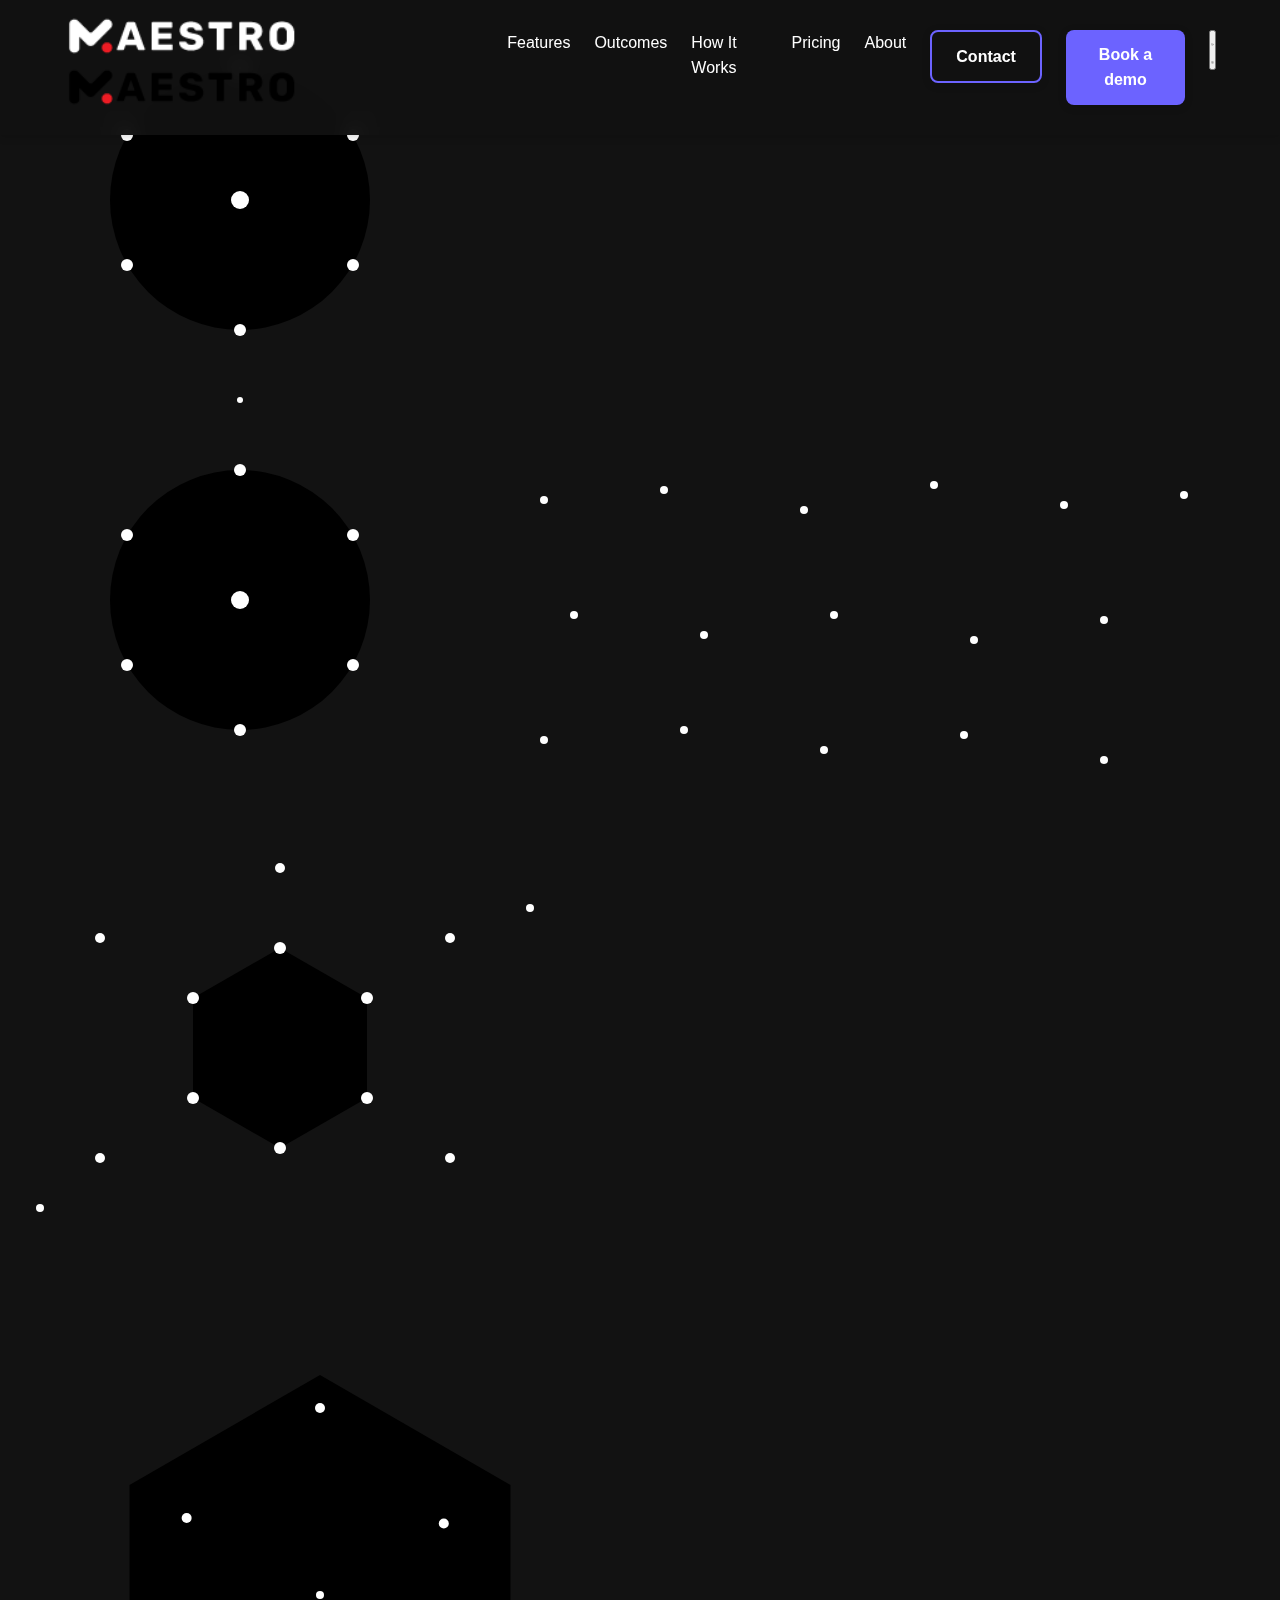
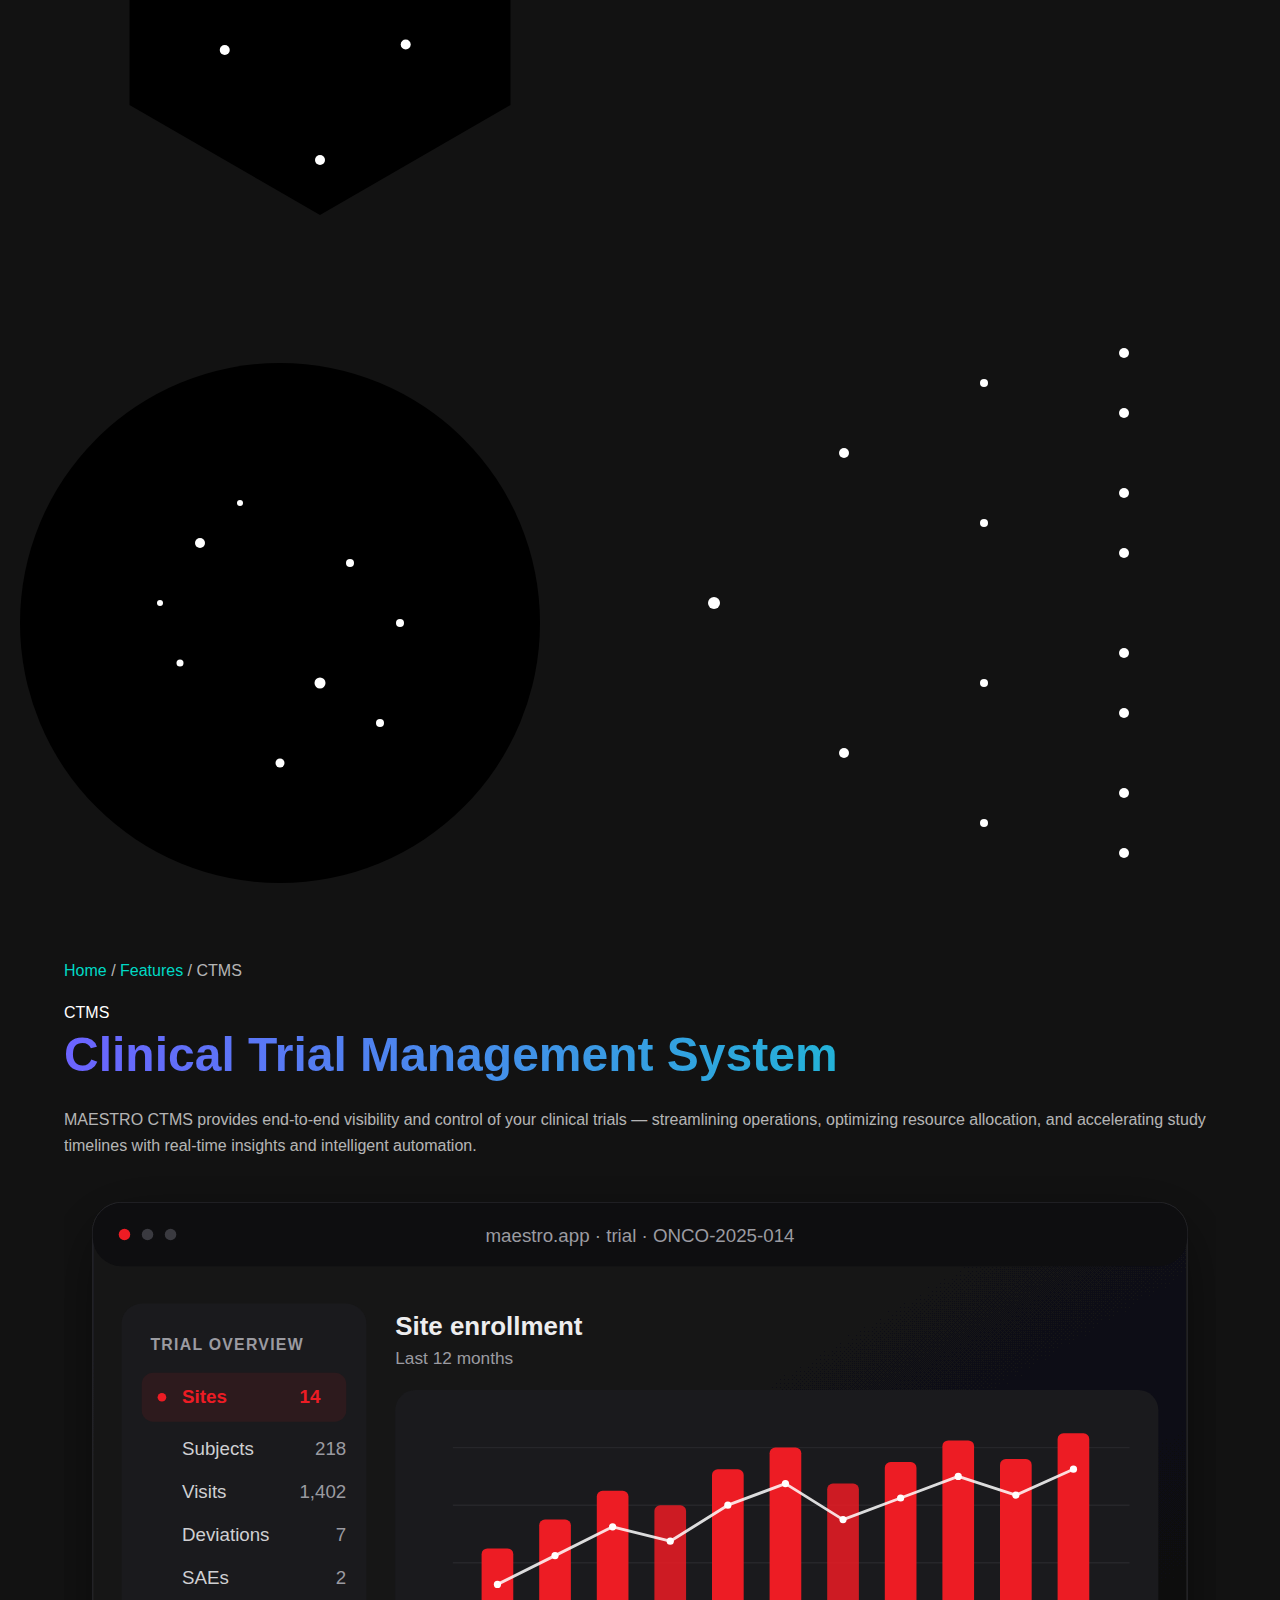
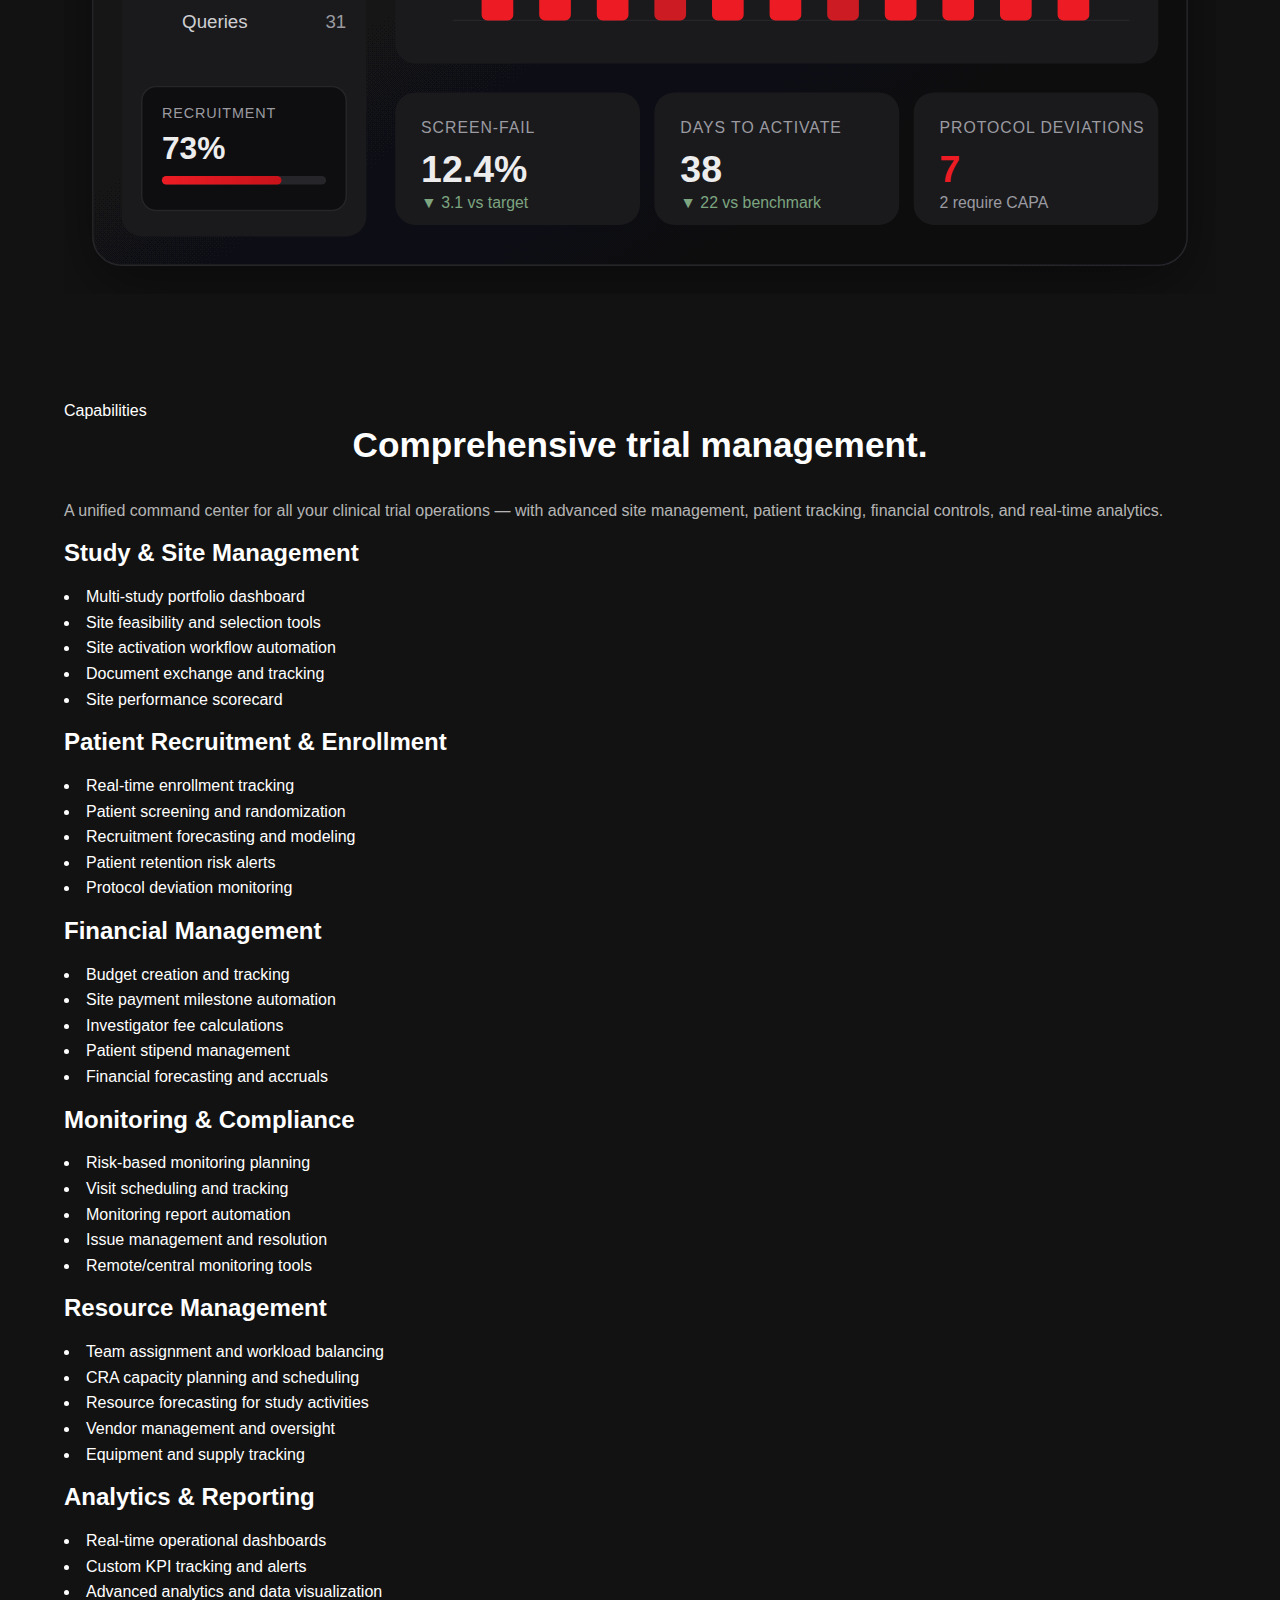
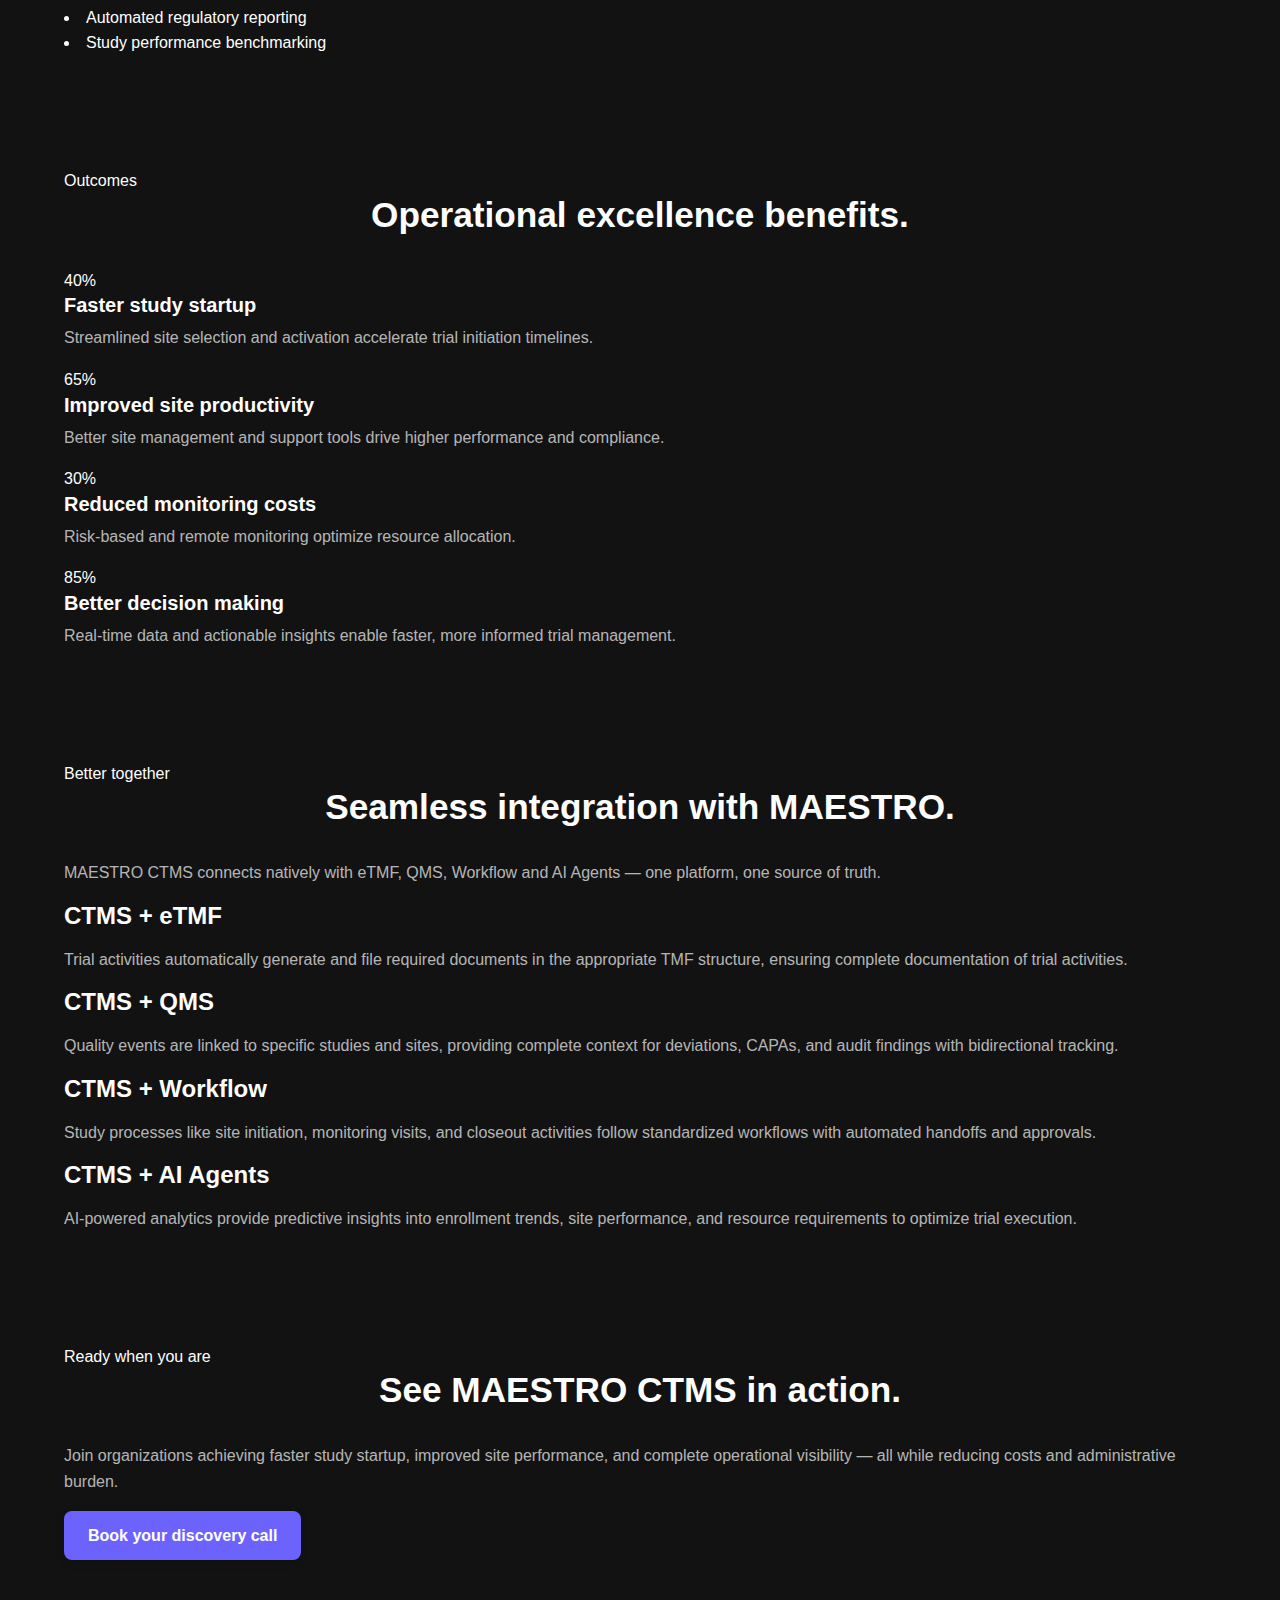
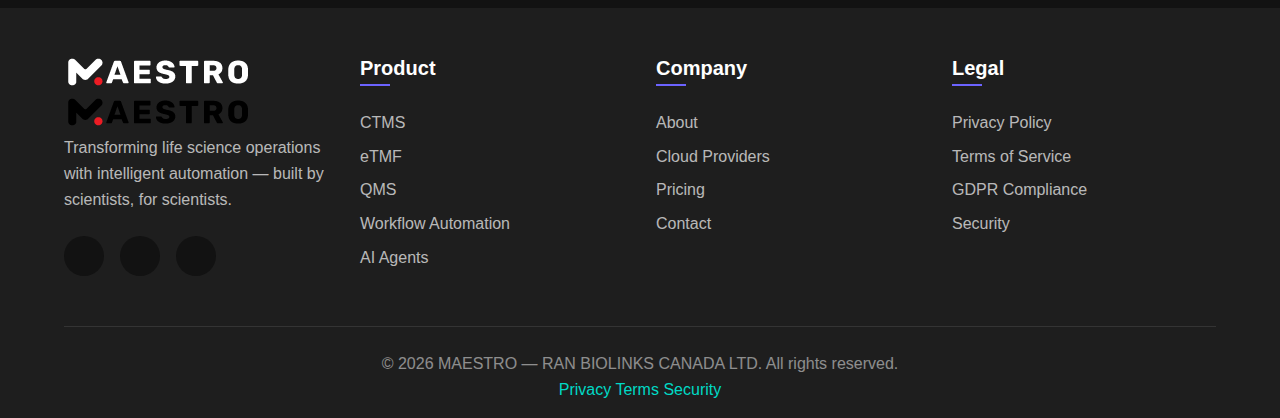
<file: features/ctms.html>
<!DOCTYPE html>
<html lang="en" data-theme="dark">
<head>
    <meta charset="UTF-8">
    <meta name="viewport" content="width=device-width, initial-scale=1.0">
    <meta name="theme-color" content="#0a0a0a">

    <!-- ============================================================ -->
    <!-- Primary SEO meta — Canada-first, clinical-trials commercial   -->
    <!-- ============================================================ -->
    <title>CTMS for Canadian Clinical Trials — Site, Study & Subject Management | MAESTRO</title>
    <meta name="description" content="Clinical Trial Management System for Canadian CROs and sponsors. Health Canada-aware workflows, PIPEDA data residency, real-time enrolment and financials.">
    <meta name="keywords" content="CTMS Canada, clinical trial management system Canada, best CTMS Canadian CRO, Veeva CTMS alternative Canada, Medidata CTMS alternative Canada, clinical trial site management Canada, patient enrollment software Canada">
    <meta name="author" content="MAESTRO by RAN BIOLINKS">
    <meta name="publisher" content="RAN BIOLINKS">
    <meta name="robots" content="index, follow, max-snippet:-1, max-image-preview:large, max-video-preview:-1">
    <meta name="googlebot" content="index, follow, max-snippet:-1, max-image-preview:large">
    <meta name="bingbot" content="index, follow">

    <!-- Geographic targeting — primary market: Canada -->
    <meta name="geo.region" content="CA">
    <meta name="geo.country" content="Canada">
    <meta name="geo.placename" content="Montréal, Toronto, Vancouver">
    <meta name="ICBM" content="45.5017, -73.5673">
    <meta name="language" content="English, French">
    <meta http-equiv="content-language" content="en-CA">

    <!-- Canonical & alternates (en-CA primary) -->
    <link rel="canonical" href="https://maestro.ranbiolinks.com/features/ctms.html">
    <link rel="alternate" hreflang="en-CA" href="https://maestro.ranbiolinks.com/features/ctms.html">
    <link rel="alternate" hreflang="en"    href="https://maestro.ranbiolinks.com/features/ctms.html">
    <link rel="alternate" hreflang="x-default" href="https://maestro.ranbiolinks.com/features/ctms.html">

    <!-- Open Graph / Facebook / LinkedIn -->
    <meta property="og:type" content="website">
    <meta property="og:site_name" content="MAESTRO by RAN BIOLINKS">
    <meta property="og:locale" content="en_CA">
    <meta property="og:locale:alternate" content="fr_CA">
    <meta property="og:url" content="https://maestro.ranbiolinks.com/features/ctms.html">
    <meta property="og:title" content="CTMS for Canadian Clinical Trials — Site, Study & Subject Management | MAESTRO">
    <meta property="og:description" content="Clinical Trial Management System for Canadian CROs and sponsors. Health Canada-aware workflows, PIPEDA data residency, real-time enrolment and financials.">
    <meta property="og:image" content="https://maestro.ranbiolinks.com/assets/images/og-image.png">
    <meta property="og:image:secure_url" content="https://maestro.ranbiolinks.com/assets/images/og-image.png">
    <meta property="og:image:type" content="image/png">
    <meta property="og:image:width" content="1200">
    <meta property="og:image:height" content="630">
    <meta property="og:image:alt" content="MAESTRO clinical trial management platform for Canada">

    <!-- Twitter / X Card -->
    <meta name="twitter:card" content="summary_large_image">
    <meta name="twitter:site" content="@ranbiolinks">
    <meta name="twitter:creator" content="@ranbiolinks">
    <meta name="twitter:url" content="https://maestro.ranbiolinks.com/features/ctms.html">
    <meta name="twitter:title" content="CTMS for Canadian Clinical Trials — Site, Study & Subject Management | MAESTRO">
    <meta name="twitter:description" content="Clinical Trial Management System for Canadian CROs and sponsors. Health Canada-aware workflows, PIPEDA data residency, real-time enrolment and financials.">
    <meta name="twitter:image" content="https://maestro.ranbiolinks.com/assets/images/og-image.png">
    <meta name="twitter:image:alt" content="MAESTRO clinical trial management platform for Canada">

    <!-- Favicons / app icons -->
    <link rel="icon" type="image/png" href="../assets/images/favicon.png">
    <link rel="apple-touch-icon" href="../assets/images/favicon.png">
    <link rel="manifest" href="../assets/site.webmanifest">

    <!-- Performance: preconnect / dns-prefetch for any future third parties -->
    <link rel="preconnect" href="https://fonts.googleapis.com" crossorigin>
    <link rel="preconnect" href="https://fonts.gstatic.com" crossorigin>
    <link rel="dns-prefetch" href="//fonts.googleapis.com">
    <link rel="dns-prefetch" href="//fonts.gstatic.com">

    <!-- ============================================================ -->
    <!-- Structured Data (JSON-LD) — full Schema.org bundle             -->
    <!-- ============================================================ -->
    <script type="application/ld+json">
{
  "@context": "https://schema.org",
  "@type": "Organization",
  "@id": "https://maestro.ranbiolinks.com/#organization",
  "name": "MAESTRO by RAN BIOLINKS",
  "alternateName": [
    "MAESTRO Clinical Trials Platform",
    "RAN BIOLINKS MAESTRO"
  ],
  "url": "https://maestro.ranbiolinks.com",
  "logo": {
    "@type": "ImageObject",
    "url": "https://maestro.ranbiolinks.com/assets/images/logo.svg",
    "width": 512,
    "height": 512
  },
  "image": "https://maestro.ranbiolinks.com/assets/images/og-image.png",
  "description": "MAESTRO is an AI-powered clinical trials platform that unifies CTMS, eTMF, QMS, intelligent workflows and AI agents for Canadian sponsors, CROs and academic research centres.",
  "foundingDate": "2024",
  "founder": {
    "@type": "Person",
    "name": "RAN BIOLINKS Founding Team"
  },
  "areaServed": [
    {
      "@type": "Country",
      "name": "Canada"
    },
    {
      "@type": "Country",
      "name": "United States"
    },
    {
      "@type": "Place",
      "name": "European Union"
    }
  ],
  "address": {
    "@type": "PostalAddress",
    "addressCountry": "CA",
    "addressRegion": "QC",
    "addressLocality": "Montréal"
  },
  "contactPoint": [
    {
      "@type": "ContactPoint",
      "contactType": "sales",
      "email": "sales@ranbiolinks.com",
      "availableLanguage": [
        "English",
        "French"
      ],
      "areaServed": [
        "CA",
        "US",
        "EU"
      ]
    },
    {
      "@type": "ContactPoint",
      "contactType": "customer support",
      "email": "support@ranbiolinks.com",
      "availableLanguage": [
        "English",
        "French"
      ]
    }
  ],
  "sameAs": [
    "https://www.linkedin.com/company/ranbiolinks",
    "https://maestro.ranbiolinks.com"
  ],
  "knowsAbout": [
    "Clinical Trial Management",
    "Electronic Trial Master File",
    "Quality Management System",
    "Health Canada regulations",
    "PIPEDA",
    "ICH E6 R3 Good Clinical Practice",
    "21 CFR Part 11",
    "Decentralized Clinical Trials",
    "Pharmacovigilance"
  ]
}
    </script>
    <script type="application/ld+json">
{
  "@context": "https://schema.org",
  "@type": "WebSite",
  "@id": "https://maestro.ranbiolinks.com/#website",
  "url": "https://maestro.ranbiolinks.com",
  "name": "MAESTRO",
  "description": "Clinical Trial Management Software for Canada — CTMS, eTMF, QMS and AI Agents",
  "publisher": {
    "@id": "https://maestro.ranbiolinks.com/#organization"
  },
  "inLanguage": [
    "en-CA",
    "en"
  ],
  "potentialAction": {
    "@type": "SearchAction",
    "target": {
      "@type": "EntryPoint",
      "urlTemplate": "https://maestro.ranbiolinks.com/?q={search_term_string}"
    },
    "query-input": "required name=search_term_string"
  }
}
    </script>
    <script type="application/ld+json">
{
  "@context": "https://schema.org",
  "@type": "SoftwareApplication",
  "@id": "https://maestro.ranbiolinks.com/#software-ctms",
  "name": "MAESTRO CTMS",
  "applicationCategory": "BusinessApplication",
  "applicationSubCategory": "Clinical Trial Management Software",
  "operatingSystem": "Web, Cloud, SaaS",
  "url": "https://maestro.ranbiolinks.com",
  "description": "Clinical Trial Management System for Canadian sponsors and CROs — site, study, subject and financial management with Health Canada-aware workflows and PIPEDA data residency.",
  "softwareVersion": "2026.1",
  "publisher": {
    "@id": "https://maestro.ranbiolinks.com/#organization"
  },
  "offers": {
    "@type": "Offer",
    "url": "https://maestro.ranbiolinks.com/#pricing",
    "priceCurrency": "CAD",
    "price": "0",
    "priceSpecification": {
      "@type": "PriceSpecification",
      "priceCurrency": "CAD",
      "description": "Contact sales for Canadian Startup, Research Institution and Enterprise pricing."
    },
    "availability": "https://schema.org/InStock",
    "areaServed": [
      {
        "@type": "Country",
        "name": "Canada"
      },
      {
        "@type": "Country",
        "name": "United States"
      }
    ]
  },
  "featureList": [
    "Clinical Trial Management System (CTMS)",
    "Electronic Trial Master File (eTMF)",
    "Quality Management System (QMS)",
    "Visual Workflow Automation",
    "AI Agents for clinical operations",
    "Health Canada CTA submission support",
    "PIPEDA-compliant Canadian data residency",
    "21 CFR Part 11 e-signatures",
    "ICH E6 R3 Good Clinical Practice alignment",
    "Multi-cloud deployment (AWS, Azure, GCP, OCI, IBM, DigitalOcean)"
  ],
  "audience": {
    "@type": "BusinessAudience",
    "audienceType": "Clinical research organizations, biotech sponsors, academic medical centres in Canada"
  },
  "inLanguage": [
    "en-CA",
    "en",
    "fr-CA"
  ]
}
    </script>
    <script type="application/ld+json">
{
  "@context": "https://schema.org",
  "@type": "FAQPage",
  "mainEntity": [
    {
      "@type": "Question",
      "name": "What is a CTMS and why does a Canadian CRO need one?",
      "acceptedAnswer": {
        "@type": "Answer",
        "text": "A Clinical Trial Management System (CTMS) is the operational backbone for running clinical studies — managing sites, subjects, visits, financials and timelines. For Canadian CROs, a CTMS that understands Health Canada timelines, REB submission workflows and PIPEDA data handling is essential to keep multi-site studies on track and inspection-ready."
      }
    },
    {
      "@type": "Question",
      "name": "Can MAESTRO CTMS replace Veeva CTMS or Medidata Rave CTMS in Canada?",
      "acceptedAnswer": {
        "@type": "Answer",
        "text": "Yes. MAESTRO CTMS provides comparable site, subject, financial and reporting functionality, plus tighter integration with eTMF and QMS, and Canadian data residency — at a fraction of the enterprise total cost of ownership."
      }
    },
    {
      "@type": "Question",
      "name": "Does MAESTRO CTMS integrate with EDC and EHR systems?",
      "acceptedAnswer": {
        "@type": "Answer",
        "text": "Yes. MAESTRO CTMS exposes REST and FHIR R5 APIs, supports CDISC ODM/SDTM exports, and connects to common EDCs (REDCap, Medrio, Castor) and Canadian EHR/EMR systems via standard interfaces."
      }
    }
  ]
}
    </script>
    <script type="application/ld+json">
{
  "@context": "https://schema.org",
  "@type": "BreadcrumbList",
  "itemListElement": [
    {
      "@type": "ListItem",
      "position": 1,
      "name": "Home",
      "item": "https://maestro.ranbiolinks.com/"
    },
    {
      "@type": "ListItem",
      "position": 2,
      "name": "Features",
      "item": "https://maestro.ranbiolinks.com/#features"
    },
    {
      "@type": "ListItem",
      "position": 3,
      "name": "CTMS",
      "item": "https://maestro.ranbiolinks.com/features/ctms.html"
    }
  ]
}
    </script>

    <link rel="stylesheet" href="../assets/css/styles.css?v=20260425">
</head>
<body>
    <!-- Ambient clinical-trial motifs (oversized, edge-bleeding, parallax-driven) -->
    <div class="ambient-bg" aria-hidden="true">
        <!-- 1. RIGHT — Hub-and-spoke study network (two linked clusters) -->
        <svg class="ambient-shape" data-speed="0.92" viewBox="0 0 480 800"
             style="top: 160px; right: -160px; width: 480px; height: 800px;">
            <circle cx="240" cy="200" r="130" stroke-width="1.2" stroke-dasharray="2 5"/>
            <line x1="240" y1="200" x2="240" y2="70"  stroke-width="1.2" stroke-dasharray="4 6"/>
            <line x1="240" y1="200" x2="353" y2="135" stroke-width="1.2" stroke-dasharray="4 6"/>
            <line x1="240" y1="200" x2="353" y2="265" stroke-width="1.2" stroke-dasharray="4 6"/>
            <line x1="240" y1="200" x2="240" y2="330" stroke-width="1.2" stroke-dasharray="4 6"/>
            <line x1="240" y1="200" x2="127" y2="265" stroke-width="1.2" stroke-dasharray="4 6"/>
            <line x1="240" y1="200" x2="127" y2="135" stroke-width="1.2" stroke-dasharray="4 6"/>
            <circle cx="240" cy="200" r="9" fill="currentColor" stroke="none"/>
            <circle cx="240" cy="70"  r="6" fill="currentColor" stroke="none"/>
            <circle cx="353" cy="135" r="6" fill="currentColor" stroke="none"/>
            <circle cx="353" cy="265" r="6" fill="currentColor" stroke="none"/>
            <circle cx="240" cy="330" r="6" fill="currentColor" stroke="none"/>
            <circle cx="127" cy="265" r="6" fill="currentColor" stroke="none"/>
            <circle cx="127" cy="135" r="6" fill="currentColor" stroke="none"/>
            <line x1="240" y1="330" x2="240" y2="470" stroke-width="1.5"/>
            <circle cx="240" cy="400" r="3" fill="currentColor" stroke="none"/>
            <circle cx="240" cy="600" r="130" stroke-width="1.2" stroke-dasharray="2 5"/>
            <line x1="240" y1="600" x2="240" y2="470" stroke-width="1.2" stroke-dasharray="4 6"/>
            <line x1="240" y1="600" x2="353" y2="535" stroke-width="1.2" stroke-dasharray="4 6"/>
            <line x1="240" y1="600" x2="353" y2="665" stroke-width="1.2" stroke-dasharray="4 6"/>
            <line x1="240" y1="600" x2="240" y2="730" stroke-width="1.2" stroke-dasharray="4 6"/>
            <line x1="240" y1="600" x2="127" y2="665" stroke-width="1.2" stroke-dasharray="4 6"/>
            <line x1="240" y1="600" x2="127" y2="535" stroke-width="1.2" stroke-dasharray="4 6"/>
            <circle cx="240" cy="600" r="9" fill="currentColor" stroke="none"/>
            <circle cx="240" cy="470" r="6" fill="currentColor" stroke="none"/>
            <circle cx="353" cy="535" r="6" fill="currentColor" stroke="none"/>
            <circle cx="353" cy="665" r="6" fill="currentColor" stroke="none"/>
            <circle cx="240" cy="730" r="6" fill="currentColor" stroke="none"/>
            <circle cx="127" cy="665" r="6" fill="currentColor" stroke="none"/>
            <circle cx="127" cy="535" r="6" fill="currentColor" stroke="none"/>
        </svg>

        <!-- 2. LEFT — Triangulated cohort point mesh -->
        <svg class="ambient-shape" data-speed="0.94" viewBox="0 0 720 360"
             style="top: 1900px; left: -240px; width: 720px; height: 360px;">
            <line x1="60" y1="60" x2="180" y2="50" stroke-width="1.2" stroke-dasharray="3 5"/>
            <line x1="180" y1="50" x2="320" y2="70" stroke-width="1.2" stroke-dasharray="3 5"/>
            <line x1="320" y1="70" x2="450" y2="45" stroke-width="1.2" stroke-dasharray="3 5"/>
            <line x1="450" y1="45" x2="580" y2="65" stroke-width="1.2" stroke-dasharray="3 5"/>
            <line x1="580" y1="65" x2="700" y2="55" stroke-width="1.2" stroke-dasharray="3 5"/>
            <line x1="90" y1="175" x2="220" y2="195" stroke-width="1.2" stroke-dasharray="3 5"/>
            <line x1="220" y1="195" x2="350" y2="175" stroke-width="1.2" stroke-dasharray="3 5"/>
            <line x1="350" y1="175" x2="490" y2="200" stroke-width="1.2" stroke-dasharray="3 5"/>
            <line x1="490" y1="200" x2="620" y2="180" stroke-width="1.2" stroke-dasharray="3 5"/>
            <line x1="60" y1="300" x2="200" y2="290" stroke-width="1.2" stroke-dasharray="3 5"/>
            <line x1="200" y1="290" x2="340" y2="310" stroke-width="1.2" stroke-dasharray="3 5"/>
            <line x1="340" y1="310" x2="480" y2="295" stroke-width="1.2" stroke-dasharray="3 5"/>
            <line x1="480" y1="295" x2="620" y2="320" stroke-width="1.2" stroke-dasharray="3 5"/>
            <line x1="60" y1="60" x2="90" y2="175" stroke-width="1.2" stroke-dasharray="3 5"/>
            <line x1="180" y1="50" x2="90" y2="175" stroke-width="1.2" stroke-dasharray="3 5"/>
            <line x1="180" y1="50" x2="220" y2="195" stroke-width="1.2" stroke-dasharray="3 5"/>
            <line x1="320" y1="70" x2="220" y2="195" stroke-width="1.2" stroke-dasharray="3 5"/>
            <line x1="320" y1="70" x2="350" y2="175" stroke-width="1.2" stroke-dasharray="3 5"/>
            <line x1="450" y1="45" x2="350" y2="175" stroke-width="1.2" stroke-dasharray="3 5"/>
            <line x1="450" y1="45" x2="490" y2="200" stroke-width="1.2" stroke-dasharray="3 5"/>
            <line x1="580" y1="65" x2="490" y2="200" stroke-width="1.2" stroke-dasharray="3 5"/>
            <line x1="580" y1="65" x2="620" y2="180" stroke-width="1.2" stroke-dasharray="3 5"/>
            <line x1="700" y1="55" x2="620" y2="180" stroke-width="1.2" stroke-dasharray="3 5"/>
            <line x1="90" y1="175" x2="60" y2="300" stroke-width="1.2" stroke-dasharray="3 5"/>
            <line x1="90" y1="175" x2="200" y2="290" stroke-width="1.2" stroke-dasharray="3 5"/>
            <line x1="220" y1="195" x2="200" y2="290" stroke-width="1.2" stroke-dasharray="3 5"/>
            <line x1="220" y1="195" x2="340" y2="310" stroke-width="1.2" stroke-dasharray="3 5"/>
            <line x1="350" y1="175" x2="340" y2="310" stroke-width="1.2" stroke-dasharray="3 5"/>
            <line x1="350" y1="175" x2="480" y2="295" stroke-width="1.2" stroke-dasharray="3 5"/>
            <line x1="490" y1="200" x2="480" y2="295" stroke-width="1.2" stroke-dasharray="3 5"/>
            <line x1="490" y1="200" x2="620" y2="320" stroke-width="1.2" stroke-dasharray="3 5"/>
            <line x1="620" y1="180" x2="620" y2="320" stroke-width="1.2" stroke-dasharray="3 5"/>
            <circle cx="60" cy="60" r="4" fill="currentColor" stroke="none"/>
            <circle cx="180" cy="50" r="4" fill="currentColor" stroke="none"/>
            <circle cx="320" cy="70" r="4" fill="currentColor" stroke="none"/>
            <circle cx="450" cy="45" r="4" fill="currentColor" stroke="none"/>
            <circle cx="580" cy="65" r="4" fill="currentColor" stroke="none"/>
            <circle cx="700" cy="55" r="4" fill="currentColor" stroke="none"/>
            <circle cx="90" cy="175" r="4" fill="currentColor" stroke="none"/>
            <circle cx="220" cy="195" r="4" fill="currentColor" stroke="none"/>
            <circle cx="350" cy="175" r="4" fill="currentColor" stroke="none"/>
            <circle cx="490" cy="200" r="4" fill="currentColor" stroke="none"/>
            <circle cx="620" cy="180" r="4" fill="currentColor" stroke="none"/>
            <circle cx="60" cy="300" r="4" fill="currentColor" stroke="none"/>
            <circle cx="200" cy="290" r="4" fill="currentColor" stroke="none"/>
            <circle cx="340" cy="310" r="4" fill="currentColor" stroke="none"/>
            <circle cx="480" cy="295" r="4" fill="currentColor" stroke="none"/>
            <circle cx="620" cy="320" r="4" fill="currentColor" stroke="none"/>
        </svg>

        <!-- 3. RIGHT — Drug molecule (hex ring + substituents) — KEPT -->
        <svg class="ambient-shape" data-speed="0.88" viewBox="0 0 560 480"
             style="top: 3400px; right: -180px; width: 560px; height: 480px;">
            <path d="M 280 140 L 367 190 L 367 290 L 280 340 L 193 290 L 193 190 Z" stroke-width="1.8"/>
            <circle cx="280" cy="240" r="55" stroke-width="1.2" stroke-dasharray="3 5"/>
            <circle cx="280" cy="140" r="6" fill="currentColor" stroke="none"/>
            <circle cx="367" cy="190" r="6" fill="currentColor" stroke="none"/>
            <circle cx="367" cy="290" r="6" fill="currentColor" stroke="none"/>
            <circle cx="280" cy="340" r="6" fill="currentColor" stroke="none"/>
            <circle cx="193" cy="290" r="6" fill="currentColor" stroke="none"/>
            <circle cx="193" cy="190" r="6" fill="currentColor" stroke="none"/>
            <line x1="280" y1="140" x2="280" y2="60" stroke-width="1.6"/>
            <circle cx="280" cy="60" r="5" fill="currentColor" stroke="none"/>
            <line x1="367" y1="190" x2="450" y2="130" stroke-width="1.6"/>
            <circle cx="450" cy="130" r="5" fill="currentColor" stroke="none"/>
            <line x1="450" y1="130" x2="530" y2="100" stroke-width="1.6"/>
            <circle cx="530" cy="100" r="4" fill="currentColor" stroke="none"/>
            <line x1="367" y1="290" x2="450" y2="350" stroke-width="1.6"/>
            <circle cx="450" cy="350" r="5" fill="currentColor" stroke="none"/>
            <line x1="193" y1="290" x2="100" y2="350" stroke-width="1.6"/>
            <circle cx="100" cy="350" r="5" fill="currentColor" stroke="none"/>
            <line x1="100" y1="350" x2="40" y2="400" stroke-width="1.6"/>
            <circle cx="40" cy="400" r="4" fill="currentColor" stroke="none"/>
            <line x1="193" y1="190" x2="100" y2="130" stroke-width="1.6"/>
            <circle cx="100" cy="130" r="5" fill="currentColor" stroke="none"/>
        </svg>

        <!-- 4. LEFT — Spider / radar KPI chart (concentric hexagons + data polygon) -->
        <svg class="ambient-shape" data-speed="0.90" viewBox="0 0 720 600"
             style="top: 4500px; left: -240px; width: 720px; height: 600px;">
            <path d="M 320 80 L 510.5 190 L 510.5 410 L 320 520 L 129.5 410 L 129.5 190 Z" stroke-width="1.6"/>
            <path d="M 320 155 L 445.55 227.5 L 445.55 372.5 L 320 445 L 194.45 372.5 L 194.45 227.5 Z" stroke-width="1.2" stroke-dasharray="3 5"/>
            <path d="M 320 230 L 380.6 265 L 380.6 335 L 320 370 L 259.4 335 L 259.4 265 Z" stroke-width="1.2"/>
            <line x1="320" y1="300" x2="320"   y2="80"  stroke-width="1.2" stroke-dasharray="2 4"/>
            <line x1="320" y1="300" x2="510.5" y2="190" stroke-width="1.2" stroke-dasharray="2 4"/>
            <line x1="320" y1="300" x2="510.5" y2="410" stroke-width="1.2" stroke-dasharray="2 4"/>
            <line x1="320" y1="300" x2="320"   y2="520" stroke-width="1.2" stroke-dasharray="2 4"/>
            <line x1="320" y1="300" x2="129.5" y2="410" stroke-width="1.2" stroke-dasharray="2 4"/>
            <line x1="320" y1="300" x2="129.5" y2="190" stroke-width="1.2" stroke-dasharray="2 4"/>
            <path d="M 320 113 L 443.8 228.5 L 405.7 349.5 L 320 465 L 224.75 355 L 186.65 223 Z" stroke-width="1.8"/>
            <circle cx="320"    cy="113"   r="5" fill="currentColor" stroke="none"/>
            <circle cx="443.8"  cy="228.5" r="5" fill="currentColor" stroke="none"/>
            <circle cx="405.7"  cy="349.5" r="5" fill="currentColor" stroke="none"/>
            <circle cx="320"    cy="465"   r="5" fill="currentColor" stroke="none"/>
            <circle cx="224.75" cy="355"   r="5" fill="currentColor" stroke="none"/>
            <circle cx="186.65" cy="223"   r="5" fill="currentColor" stroke="none"/>
            <circle cx="320" cy="300" r="4" fill="currentColor" stroke="none"/>
        </svg>

        <!-- 5. RIGHT — Petri dish with concentric culture rings — KEPT -->
        <svg class="ambient-shape" data-speed="0.86" viewBox="0 0 560 560"
             style="top: 5800px; right: -180px; width: 560px; height: 560px;">
            <circle cx="280" cy="280" r="260" stroke-width="1.4"/>
            <circle cx="280" cy="280" r="220" stroke-width="1.2" stroke-dasharray="4 7"/>
            <circle cx="280" cy="280" r="180" stroke-width="1.2"/>
            <circle cx="280" cy="280" r="140" stroke-width="1.2" stroke-dasharray="3 6"/>
            <circle cx="280" cy="280" r="100" stroke-width="1.2"/>
            <circle cx="280" cy="280" r="60"  stroke-width="1.2" stroke-dasharray="2 4"/>
            <circle cx="200" cy="200" r="5"   fill="currentColor" stroke="none"/>
            <circle cx="350" cy="220" r="4"   fill="currentColor" stroke="none"/>
            <circle cx="320" cy="340" r="5.5" fill="currentColor" stroke="none"/>
            <circle cx="180" cy="320" r="3.5" fill="currentColor" stroke="none"/>
            <circle cx="380" cy="380" r="4"   fill="currentColor" stroke="none"/>
            <circle cx="240" cy="160" r="3"   fill="currentColor" stroke="none"/>
            <circle cx="400" cy="280" r="4"   fill="currentColor" stroke="none"/>
            <circle cx="160" cy="260" r="3"   fill="currentColor" stroke="none"/>
            <circle cx="280" cy="420" r="4.5" fill="currentColor" stroke="none"/>
        </svg>

        <!-- 6. LEFT — Phylogenetic tree (root anchored off-screen, crown blooming in) -->
        <svg class="ambient-shape" data-speed="0.95" viewBox="0 0 600 600"
             style="top: 7300px; left: -200px; width: 600px; height: 600px;">
            <line x1="40"  y1="300" x2="150" y2="300" stroke-width="2"/>
            <line x1="150" y1="300" x2="280" y2="150" stroke-width="1.7"/>
            <line x1="150" y1="300" x2="280" y2="450" stroke-width="1.7"/>
            <line x1="280" y1="150" x2="420" y2="80"  stroke-width="1.5"/>
            <line x1="280" y1="150" x2="420" y2="220" stroke-width="1.5"/>
            <line x1="280" y1="450" x2="420" y2="380" stroke-width="1.5"/>
            <line x1="280" y1="450" x2="420" y2="520" stroke-width="1.5"/>
            <line x1="420" y1="80"  x2="560" y2="50"  stroke-width="1.3"/>
            <line x1="420" y1="80"  x2="560" y2="110" stroke-width="1.3"/>
            <line x1="420" y1="220" x2="560" y2="190" stroke-width="1.3"/>
            <line x1="420" y1="220" x2="560" y2="250" stroke-width="1.3"/>
            <line x1="420" y1="380" x2="560" y2="350" stroke-width="1.3"/>
            <line x1="420" y1="380" x2="560" y2="410" stroke-width="1.3"/>
            <line x1="420" y1="520" x2="560" y2="490" stroke-width="1.3"/>
            <line x1="420" y1="520" x2="560" y2="550" stroke-width="1.3"/>
            <circle cx="150" cy="300" r="6" fill="currentColor" stroke="none"/>
            <circle cx="280" cy="150" r="5" fill="currentColor" stroke="none"/>
            <circle cx="280" cy="450" r="5" fill="currentColor" stroke="none"/>
            <circle cx="420" cy="80"  r="4" fill="currentColor" stroke="none"/>
            <circle cx="420" cy="220" r="4" fill="currentColor" stroke="none"/>
            <circle cx="420" cy="380" r="4" fill="currentColor" stroke="none"/>
            <circle cx="420" cy="520" r="4" fill="currentColor" stroke="none"/>
            <circle cx="560" cy="50"  r="5" fill="currentColor" stroke="none"/>
            <circle cx="560" cy="110" r="5" fill="currentColor" stroke="none"/>
            <circle cx="560" cy="190" r="5" fill="currentColor" stroke="none"/>
            <circle cx="560" cy="250" r="5" fill="currentColor" stroke="none"/>
            <circle cx="560" cy="350" r="5" fill="currentColor" stroke="none"/>
            <circle cx="560" cy="410" r="5" fill="currentColor" stroke="none"/>
            <circle cx="560" cy="490" r="5" fill="currentColor" stroke="none"/>
            <circle cx="560" cy="550" r="5" fill="currentColor" stroke="none"/>
        </svg>
    </div>
    <header class="site-header">
        <div class="container">
            <div class="logo">
                <a class="brand-logo" href="../index.html" aria-label="MAESTRO home">
                    <img class="logo-on-dark" src="../assets/images/maestro_full_light.png" alt="MAESTRO logo — clinical trial management platform for Canada" loading="eager" decoding="async" fetchpriority="high">
                    <img class="logo-on-light" src="../assets/images/maestro_full_dark.png" alt="MAESTRO logo — clinical trial management platform for Canada" loading="eager" decoding="async" fetchpriority="high">
                </a>
            </div>
            <nav>
                <ul>
                    <li><a href="../index.html#features">Features</a></li>
                    <li><a href="../index.html#benefits">Outcomes</a></li>
                    <li><a href="../index.html#how-it-works">How It Works</a></li>
                    <li><a href="../index.html#pricing">Pricing</a></li>
                    <li><a href="../index.html#about">About</a></li>
                    <li><a href="../index.html#contact" class="btn btn-secondary">Contact</a></li>
                    <li><a href="../index.html#contact" class="btn btn-primary">Book a demo</a></li>
                    <li>
                        <button class="theme-toggle" data-theme-toggle aria-label="Toggle color theme" title="Toggle theme">
                            <svg class="icon-moon" viewBox="0 0 24 24" fill="none" xmlns="http://www.w3.org/2000/svg" aria-hidden="true"><path d="M21 12.79A9 9 0 1 1 11.21 3 7 7 0 0 0 21 12.79z" stroke="currentColor" stroke-width="1.6" stroke-linecap="round" stroke-linejoin="round"/></svg>
                            <svg class="icon-sun" viewBox="0 0 24 24" fill="none" xmlns="http://www.w3.org/2000/svg" aria-hidden="true"><circle cx="12" cy="12" r="4" stroke="currentColor" stroke-width="1.6"/><path d="M12 2v2M12 20v2M2 12h2M20 12h2M4.93 4.93l1.41 1.41M17.66 17.66l1.41 1.41M4.93 19.07l1.41-1.41M17.66 6.34l1.41-1.41" stroke="currentColor" stroke-width="1.6" stroke-linecap="round"/></svg>
                        </button>
                    </li>
                </ul>
                <button class="hamburger" aria-label="Open menu" aria-expanded="false">
                    <span></span><span></span><span></span>
                </button>
            </nav>
        </div>
    </header>

    <main>
    <section class="feature-page-hero">
        <div class="container">
            <p class="crumb"><a href="../index.html">Home</a> / <a href="../index.html#features">Features</a> / CTMS</p>
            <span class="eyebrow">CTMS</span>
            <h1 class="mt-16">Clinical Trial Management System</h1>
            <p class="lead mt-16">MAESTRO CTMS provides end-to-end visibility and control of your clinical trials &mdash; streamlining operations, optimizing resource allocation, and accelerating study timelines with real-time insights and intelligent automation.</p>
            <div class="feature-image-large">
                <img src="../assets/images/features/ctms-feature.svg" alt="CTMS module for Canadian clinical trials — site, study and subject management" loading="lazy" decoding="async">
            </div>
        </div>
    </section>

    <section>
        <div class="container">
            <div class="section-header">
                <span class="eyebrow">Capabilities</span>
                <h2>Comprehensive trial management.</h2>
                <p>A unified command center for all your clinical trial operations &mdash; with advanced site management, patient tracking, financial controls, and real-time analytics.</p>
            </div>
            <div class="feature-capabilities">
                <div class="capability-card">
                    <h3>Study &amp; Site Management</h3>
                    <ul>
                        <li>Multi-study portfolio dashboard</li>
                        <li>Site feasibility and selection tools</li>
                        <li>Site activation workflow automation</li>
                        <li>Document exchange and tracking</li>
                        <li>Site performance scorecard</li>
                    </ul>
                </div>
                <div class="capability-card">
                    <h3>Patient Recruitment &amp; Enrollment</h3>
                    <ul>
                        <li>Real-time enrollment tracking</li>
                        <li>Patient screening and randomization</li>
                        <li>Recruitment forecasting and modeling</li>
                        <li>Patient retention risk alerts</li>
                        <li>Protocol deviation monitoring</li>
                    </ul>
                </div>
                <div class="capability-card">
                    <h3>Financial Management</h3>
                    <ul>
                        <li>Budget creation and tracking</li>
                        <li>Site payment milestone automation</li>
                        <li>Investigator fee calculations</li>
                        <li>Patient stipend management</li>
                        <li>Financial forecasting and accruals</li>
                    </ul>
                </div>
                <div class="capability-card">
                    <h3>Monitoring &amp; Compliance</h3>
                    <ul>
                        <li>Risk-based monitoring planning</li>
                        <li>Visit scheduling and tracking</li>
                        <li>Monitoring report automation</li>
                        <li>Issue management and resolution</li>
                        <li>Remote/central monitoring tools</li>
                    </ul>
                </div>
                <div class="capability-card">
                    <h3>Resource Management</h3>
                    <ul>
                        <li>Team assignment and workload balancing</li>
                        <li>CRA capacity planning and scheduling</li>
                        <li>Resource forecasting for study activities</li>
                        <li>Vendor management and oversight</li>
                        <li>Equipment and supply tracking</li>
                    </ul>
                </div>
                <div class="capability-card">
                    <h3>Analytics &amp; Reporting</h3>
                    <ul>
                        <li>Real-time operational dashboards</li>
                        <li>Custom KPI tracking and alerts</li>
                        <li>Advanced analytics and data visualization</li>
                        <li>Automated regulatory reporting</li>
                        <li>Study performance benchmarking</li>
                    </ul>
                </div>
            </div>
        </div>
    </section>

    <section>
        <div class="container">
            <div class="section-header">
                <span class="eyebrow">Outcomes</span>
                <h2>Operational excellence benefits.</h2>
            </div>
            <div class="stats">
                <div class="stat"><div class="num">40%</div><h4>Faster study startup</h4><p>Streamlined site selection and activation accelerate trial initiation timelines.</p></div>
                <div class="stat"><div class="num">65%</div><h4>Improved site productivity</h4><p>Better site management and support tools drive higher performance and compliance.</p></div>
                <div class="stat"><div class="num">30%</div><h4>Reduced monitoring costs</h4><p>Risk-based and remote monitoring optimize resource allocation.</p></div>
                <div class="stat"><div class="num">85%</div><h4>Better decision making</h4><p>Real-time data and actionable insights enable faster, more informed trial management.</p></div>
            </div>
        </div>
    </section>

    <section>
        <div class="container">
            <div class="section-header">
                <span class="eyebrow">Better together</span>
                <h2>Seamless integration with MAESTRO.</h2>
                <p>MAESTRO CTMS connects natively with eTMF, QMS, Workflow and AI Agents &mdash; one platform, one source of truth.</p>
            </div>
            <div class="integration-features">
                <div class="integration-card">
                    <h3>CTMS + eTMF</h3>
                    <p>Trial activities automatically generate and file required documents in the appropriate TMF structure, ensuring complete documentation of trial activities.</p>
                </div>
                <div class="integration-card">
                    <h3>CTMS + QMS</h3>
                    <p>Quality events are linked to specific studies and sites, providing complete context for deviations, CAPAs, and audit findings with bidirectional tracking.</p>
                </div>
                <div class="integration-card">
                    <h3>CTMS + Workflow</h3>
                    <p>Study processes like site initiation, monitoring visits, and closeout activities follow standardized workflows with automated handoffs and approvals.</p>
                </div>
                <div class="integration-card">
                    <h3>CTMS + AI Agents</h3>
                    <p>AI-powered analytics provide predictive insights into enrollment trends, site performance, and resource requirements to optimize trial execution.</p>
                </div>
            </div>
        </div>
    </section>

    <section>
        <div class="container">
            <div class="cta-banner">
                <span class="eyebrow">Ready when you are</span>
                <h2 class="mt-16">See MAESTRO CTMS in action.</h2>
                <p>Join organizations achieving faster study startup, improved site performance, and complete operational visibility &mdash; all while reducing costs and administrative burden.</p>
                <a href="https://www.ranbiolinks.com/maestro-demo" target="_blank" rel="noopener noreferrer" class="btn btn-primary btn-large btn-arrow">Book your discovery call</a>
            </div>
        </div>
    </section>
    </main>

    <footer class="site-footer">
        <div class="container">
            <div class="footer-grid">
                <div class="footer-col footer-brand">
                    <a class="brand-logo" href="../index.html" aria-label="MAESTRO home">
                        <img class="logo-on-dark" src="../assets/images/maestro_full_light.png" alt="MAESTRO logo — clinical trial management platform for Canada" loading="lazy" decoding="async" >
                    <img class="logo-on-light" src="../assets/images/maestro_full_dark.png" alt="MAESTRO logo — clinical trial management platform for Canada" loading="lazy" decoding="async" >
                    </a>
                    <p>Transforming life science operations with intelligent automation &mdash; built by scientists, for scientists.</p>
                    <div class="social-icons">
                        <a href="https://www.linkedin.com/company/ranbiolinks/" target="_blank" rel="noopener noreferrer" aria-label="LinkedIn"><img src="../assets/images/icons/linkedin.svg" alt="" loading="lazy" decoding="async"></a>
                        <a href="https://www.youtube.com/@ranbiolinks" target="_blank" rel="noopener noreferrer" aria-label="YouTube"><img src="../assets/images/icons/youtube.svg" alt="" loading="lazy" decoding="async"></a>
                        <a href="https://www.ranbiolinks.com" target="_blank" rel="noopener noreferrer" aria-label="Website"><img src="../assets/images/icons/website.svg" alt="" loading="lazy" decoding="async"></a>
                    </div>
                </div>
                <div class="footer-col">
                    <h4>Product</h4>
                    <ul>
                        <li><a href="../features/ctms.html">CTMS</a></li>
                        <li><a href="../features/etmf.html">eTMF</a></li>
                        <li><a href="../features/qms.html">QMS</a></li>
                        <li><a href="../features/workflow.html">Workflow Automation</a></li>
                        <li><a href="../features/ai-agents.html">AI Agents</a></li>
                    </ul>
                </div>
                <div class="footer-col">
                    <h4>Company</h4>
                    <ul>
                        <li><a href="../index.html#about">About</a></li>
                        <li><a href="../index.html#cloud-providers">Cloud Providers</a></li>
                        <li><a href="../index.html#pricing">Pricing</a></li>
                        <li><a href="../index.html#contact">Contact</a></li>
                    </ul>
                </div>
                <div class="footer-col">
                    <h4>Legal</h4>
                    <ul>
                        <li><a href="../privacy-policy.html">Privacy Policy</a></li>
                        <li><a href="../terms-of-service.html">Terms of Service</a></li>
                        <li><a href="../gdpr-compliance.html">GDPR Compliance</a></li>
                        <li><a href="../security.html">Security</a></li>
                    </ul>
                </div>
            </div>
            <div class="footer-bottom">
                <p>&copy; 2026 MAESTRO &mdash; RAN BIOLINKS CANADA LTD. All rights reserved.</p>
                <div class="legal-links">
                    <a href="../privacy-policy.html">Privacy</a>
                    <a href="../terms-of-service.html">Terms</a>
                    <a href="../security.html">Security</a>
                </div>
            </div>
        </div>
    </footer>

    <script src="../assets/js/main.js?v=20260425"></script>
</body>
</html>
</file>
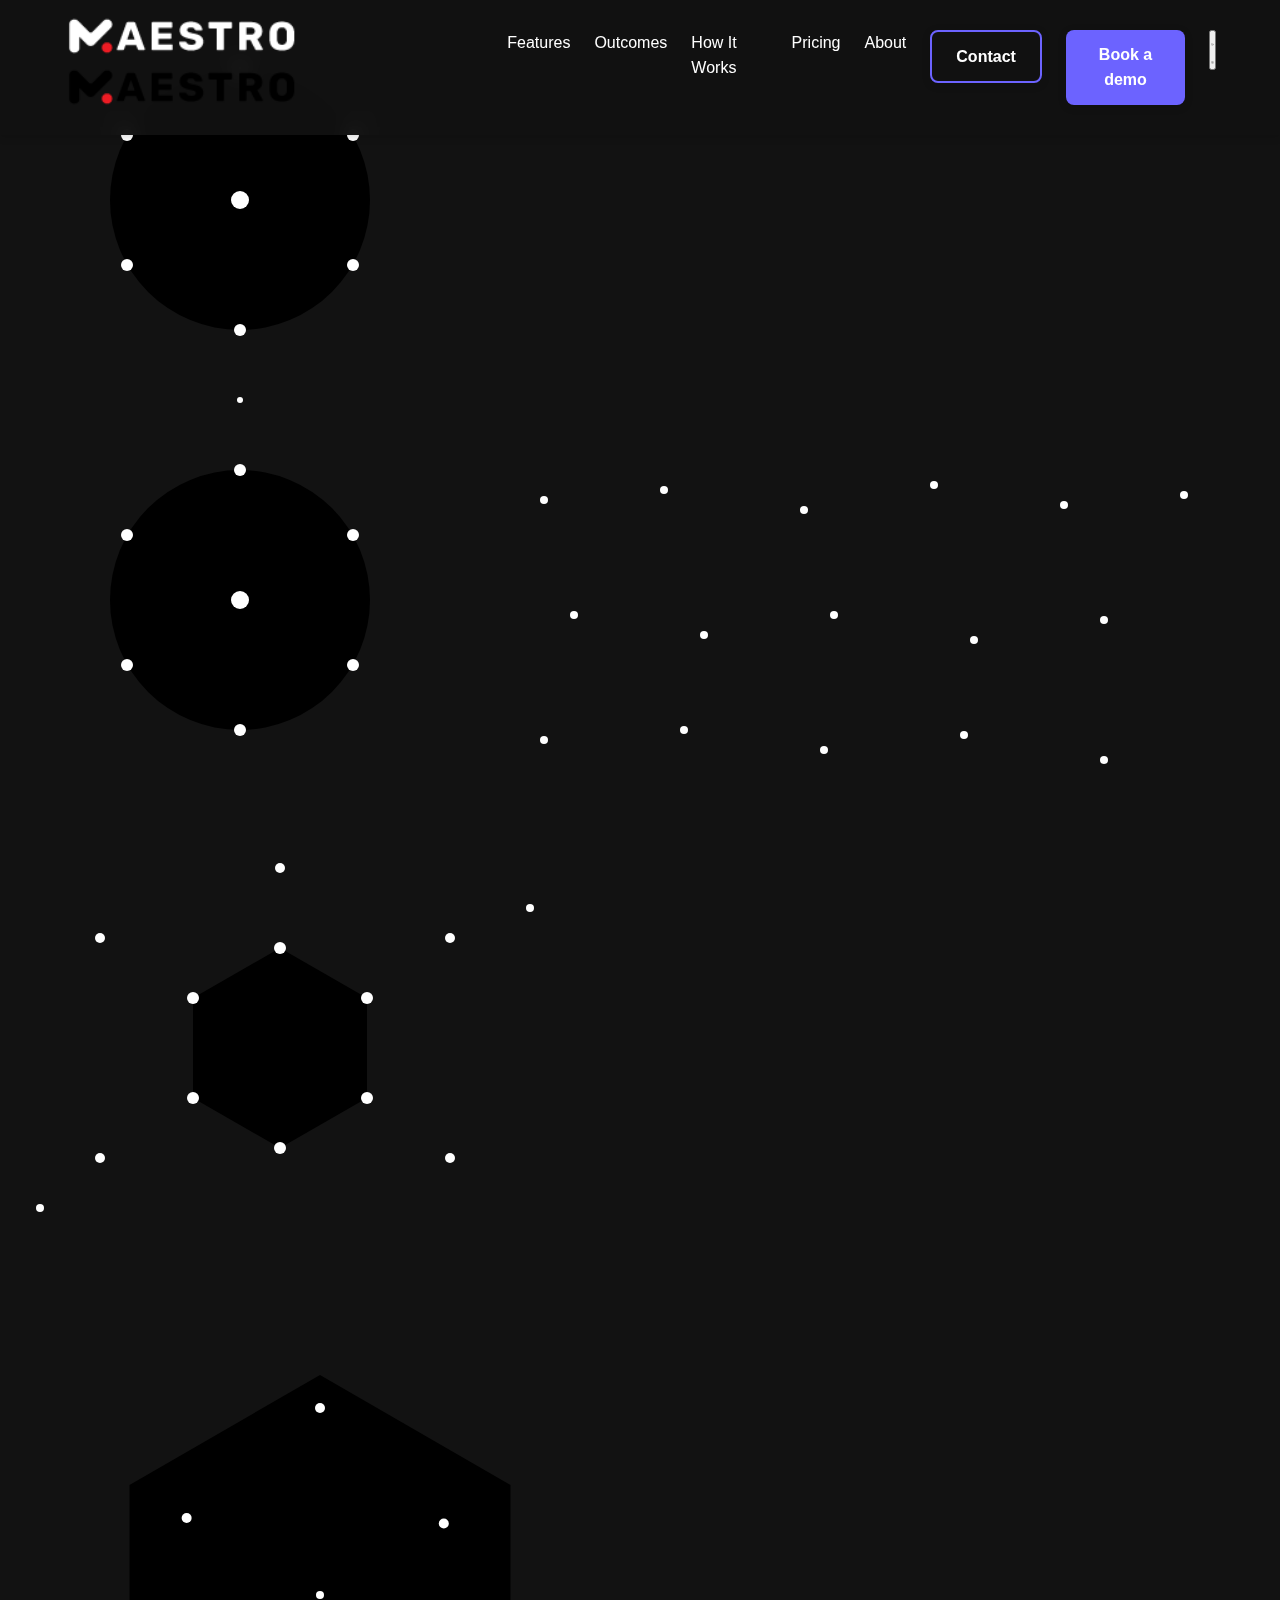
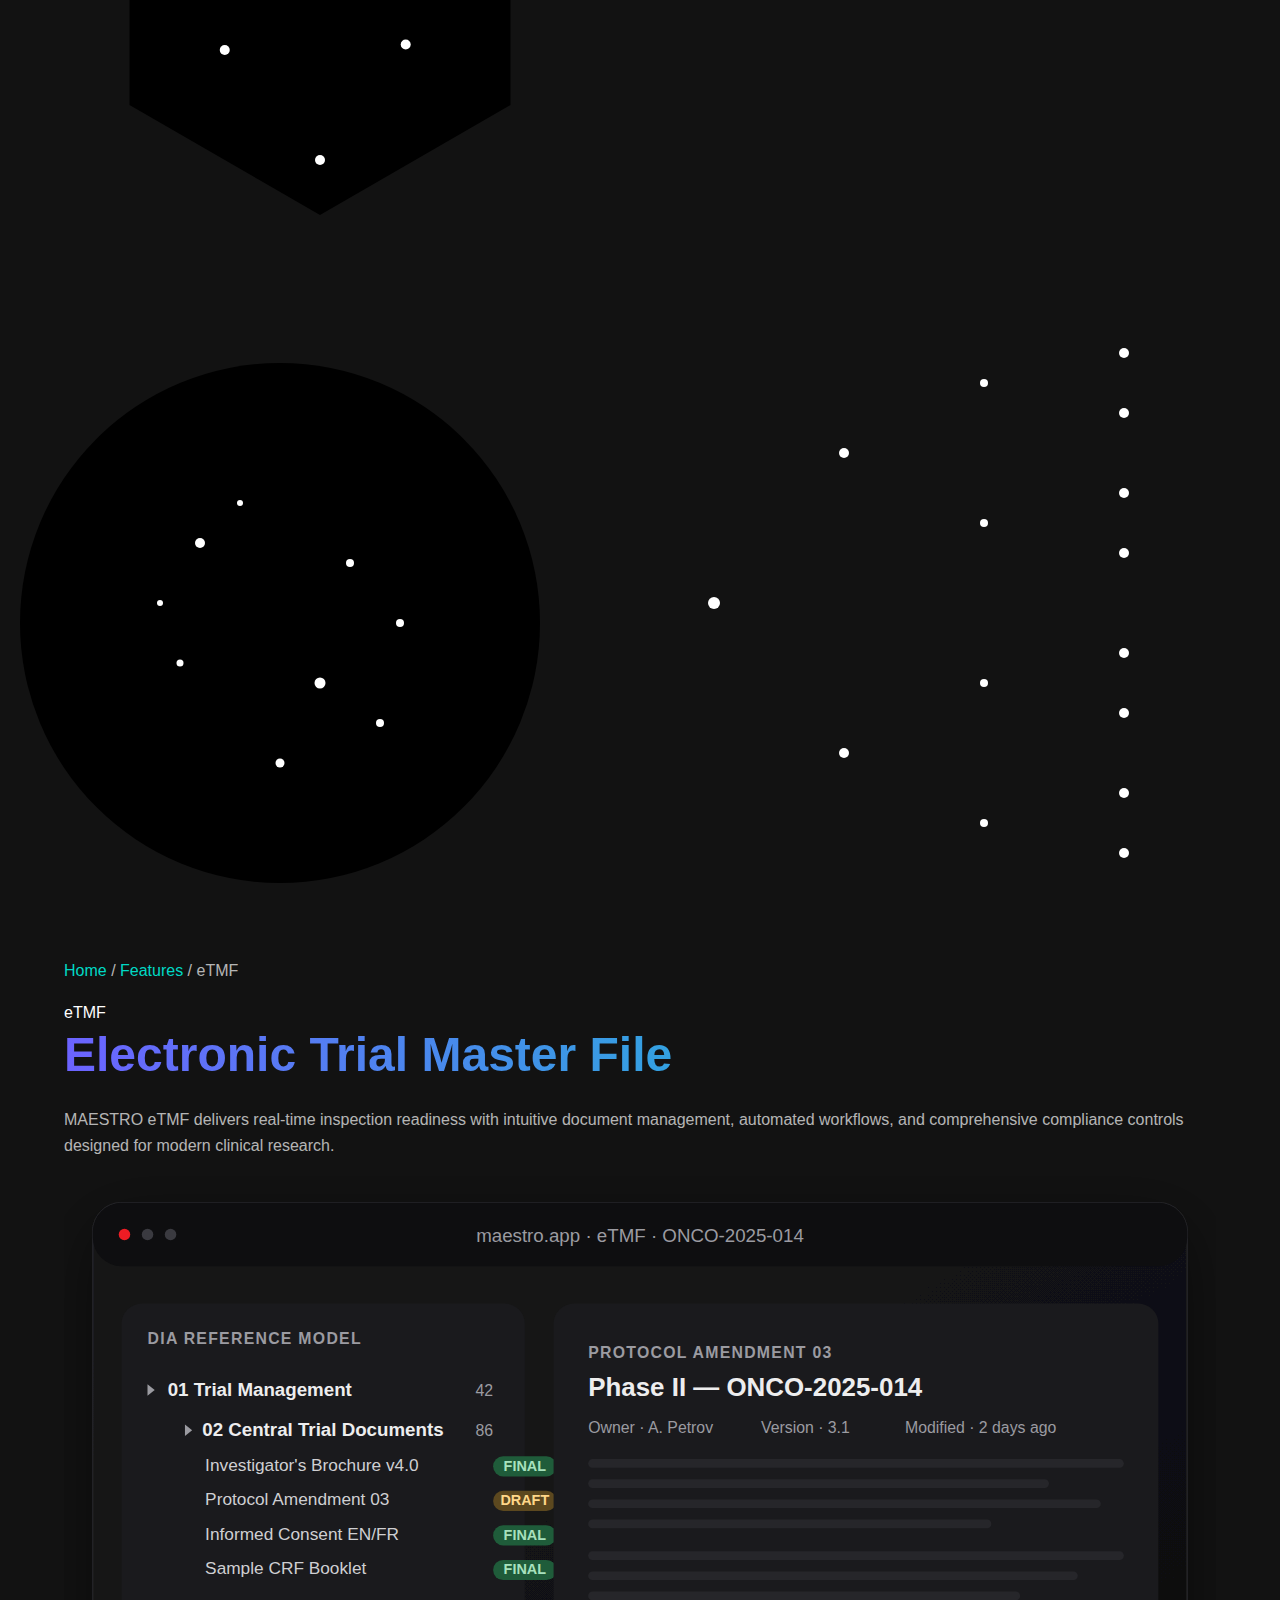
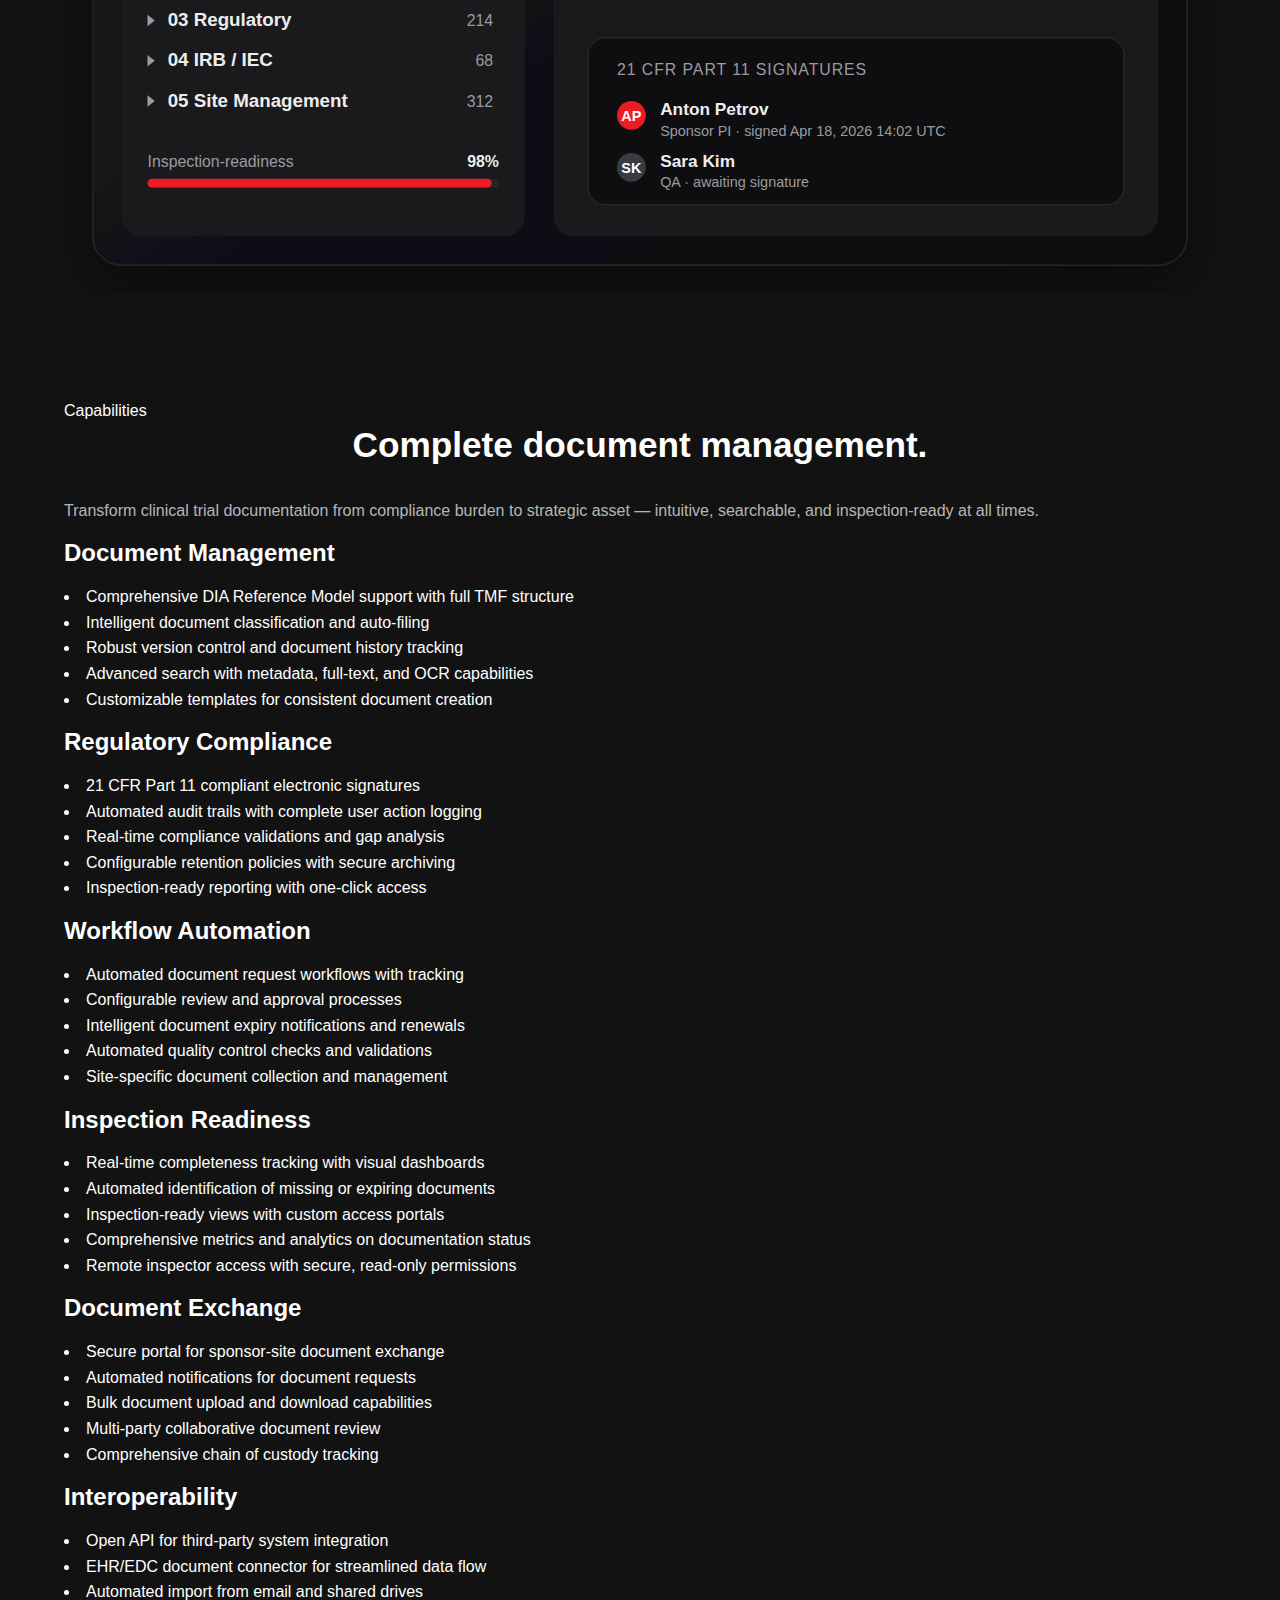
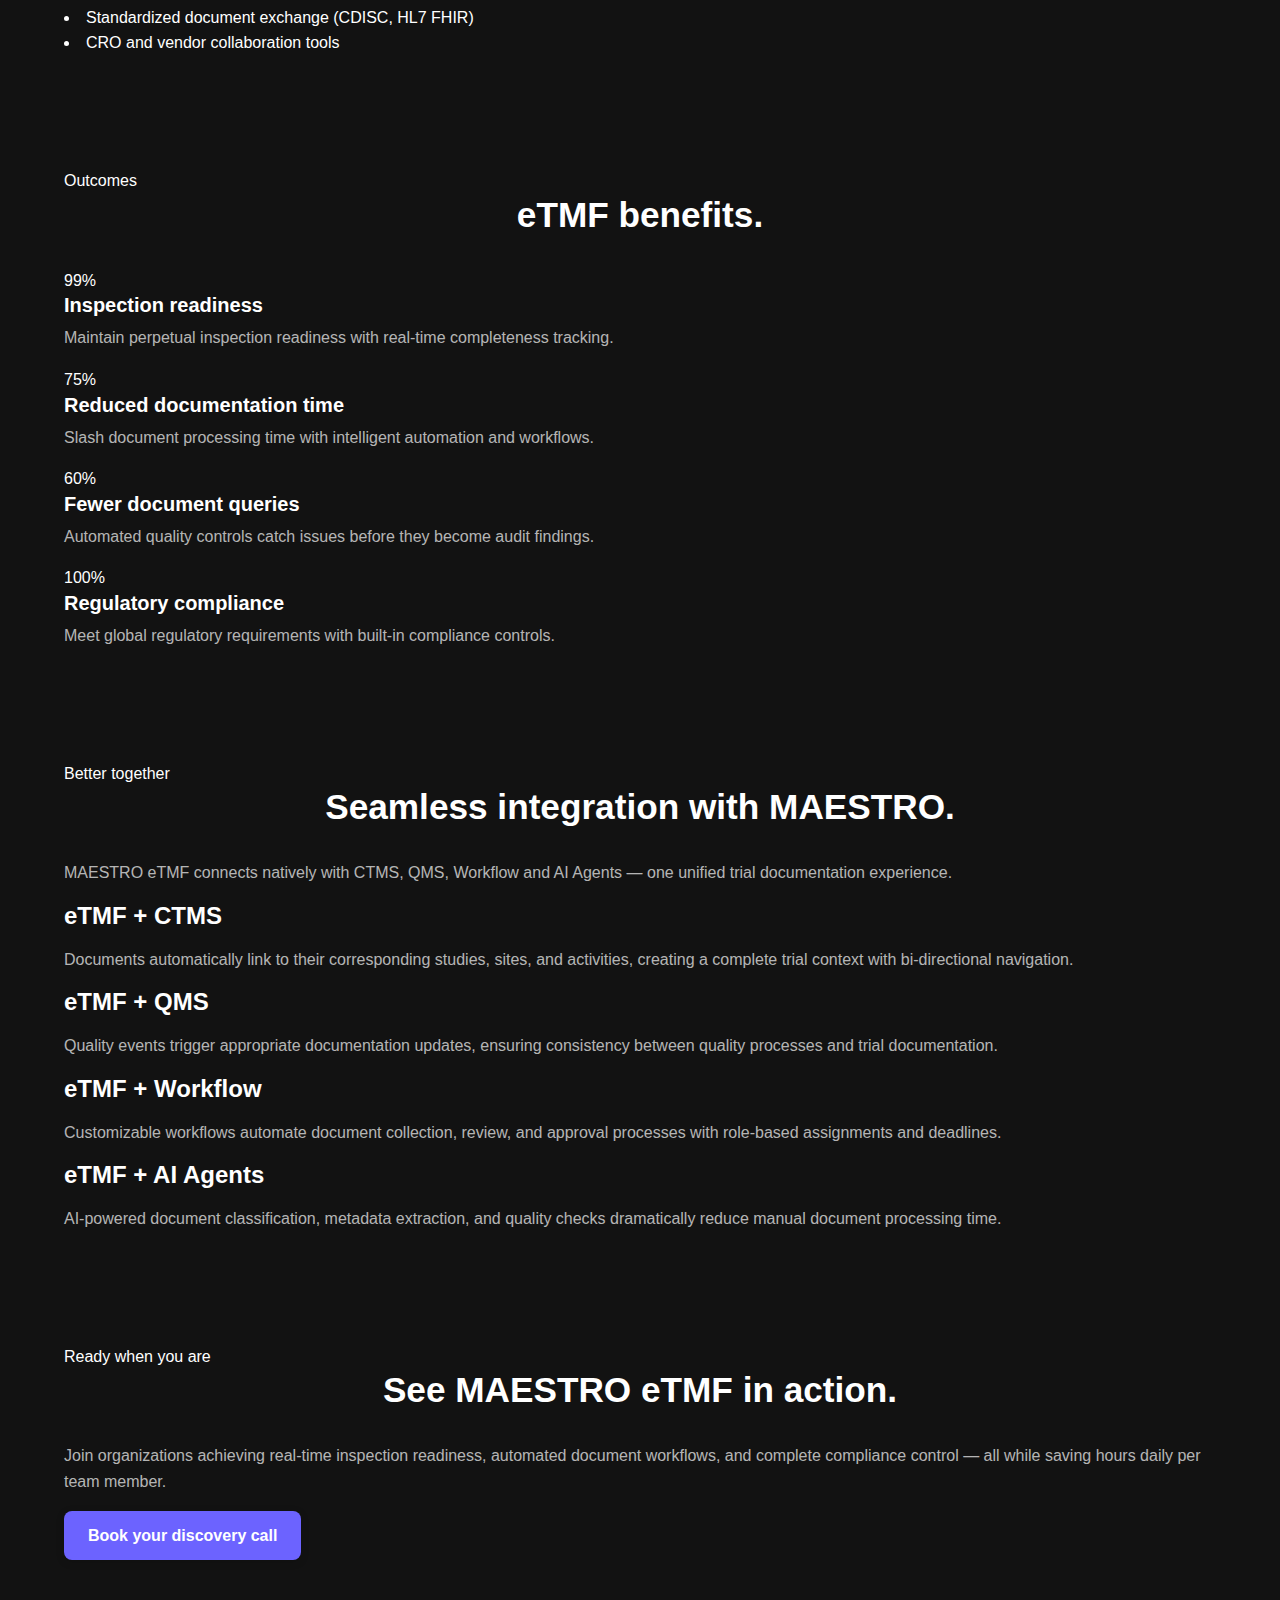
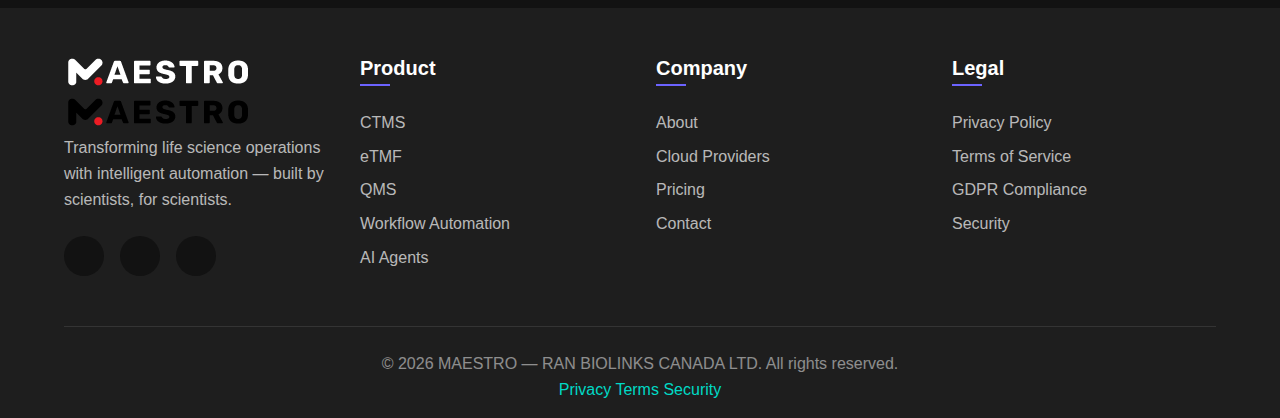
<file: features/etmf.html>
<!DOCTYPE html>
<html lang="en" data-theme="dark">
<head>
    <meta charset="UTF-8">
    <meta name="viewport" content="width=device-width, initial-scale=1.0">
    <meta name="theme-color" content="#0a0a0a">

    <!-- ============================================================ -->
    <!-- Primary SEO meta — Canada-first, clinical-trials commercial   -->
    <!-- ============================================================ -->
    <title>eTMF for Canada — Health Canada & 21 CFR Part 11 Compliant TMF | MAESTRO</title>
    <meta name="description" content="Electronic Trial Master File built on the DIA Reference Model, with Canadian data residency, e-signatures and audit-ready filing. Inspection-ready in days.">
    <meta name="keywords" content="eTMF Canada, electronic trial master file Canada, DIA Reference Model eTMF, 21 CFR Part 11 eTMF Canada, Health Canada inspection ready eTMF, clinical document management Canada">
    <meta name="author" content="MAESTRO by RAN BIOLINKS">
    <meta name="publisher" content="RAN BIOLINKS">
    <meta name="robots" content="index, follow, max-snippet:-1, max-image-preview:large, max-video-preview:-1">
    <meta name="googlebot" content="index, follow, max-snippet:-1, max-image-preview:large">
    <meta name="bingbot" content="index, follow">

    <!-- Geographic targeting — primary market: Canada -->
    <meta name="geo.region" content="CA">
    <meta name="geo.country" content="Canada">
    <meta name="geo.placename" content="Montréal, Toronto, Vancouver">
    <meta name="ICBM" content="45.5017, -73.5673">
    <meta name="language" content="English, French">
    <meta http-equiv="content-language" content="en-CA">

    <!-- Canonical & alternates (en-CA primary) -->
    <link rel="canonical" href="https://maestro.ranbiolinks.com/features/etmf.html">
    <link rel="alternate" hreflang="en-CA" href="https://maestro.ranbiolinks.com/features/etmf.html">
    <link rel="alternate" hreflang="en"    href="https://maestro.ranbiolinks.com/features/etmf.html">
    <link rel="alternate" hreflang="x-default" href="https://maestro.ranbiolinks.com/features/etmf.html">

    <!-- Open Graph / Facebook / LinkedIn -->
    <meta property="og:type" content="website">
    <meta property="og:site_name" content="MAESTRO by RAN BIOLINKS">
    <meta property="og:locale" content="en_CA">
    <meta property="og:locale:alternate" content="fr_CA">
    <meta property="og:url" content="https://maestro.ranbiolinks.com/features/etmf.html">
    <meta property="og:title" content="eTMF for Canada — Health Canada & 21 CFR Part 11 Compliant TMF | MAESTRO">
    <meta property="og:description" content="Electronic Trial Master File built on the DIA Reference Model, with Canadian data residency, e-signatures and audit-ready filing. Inspection-ready in days.">
    <meta property="og:image" content="https://maestro.ranbiolinks.com/assets/images/og-image.png">
    <meta property="og:image:secure_url" content="https://maestro.ranbiolinks.com/assets/images/og-image.png">
    <meta property="og:image:type" content="image/png">
    <meta property="og:image:width" content="1200">
    <meta property="og:image:height" content="630">
    <meta property="og:image:alt" content="MAESTRO clinical trial management platform for Canada">

    <!-- Twitter / X Card -->
    <meta name="twitter:card" content="summary_large_image">
    <meta name="twitter:site" content="@ranbiolinks">
    <meta name="twitter:creator" content="@ranbiolinks">
    <meta name="twitter:url" content="https://maestro.ranbiolinks.com/features/etmf.html">
    <meta name="twitter:title" content="eTMF for Canada — Health Canada & 21 CFR Part 11 Compliant TMF | MAESTRO">
    <meta name="twitter:description" content="Electronic Trial Master File built on the DIA Reference Model, with Canadian data residency, e-signatures and audit-ready filing. Inspection-ready in days.">
    <meta name="twitter:image" content="https://maestro.ranbiolinks.com/assets/images/og-image.png">
    <meta name="twitter:image:alt" content="MAESTRO clinical trial management platform for Canada">

    <!-- Favicons / app icons -->
    <link rel="icon" type="image/png" href="../assets/images/favicon.png">
    <link rel="apple-touch-icon" href="../assets/images/favicon.png">
    <link rel="manifest" href="../assets/site.webmanifest">

    <!-- Performance: preconnect / dns-prefetch for any future third parties -->
    <link rel="preconnect" href="https://fonts.googleapis.com" crossorigin>
    <link rel="preconnect" href="https://fonts.gstatic.com" crossorigin>
    <link rel="dns-prefetch" href="//fonts.googleapis.com">
    <link rel="dns-prefetch" href="//fonts.gstatic.com">

    <!-- ============================================================ -->
    <!-- Structured Data (JSON-LD) — full Schema.org bundle             -->
    <!-- ============================================================ -->
    <script type="application/ld+json">
{
  "@context": "https://schema.org",
  "@type": "Organization",
  "@id": "https://maestro.ranbiolinks.com/#organization",
  "name": "MAESTRO by RAN BIOLINKS",
  "alternateName": [
    "MAESTRO Clinical Trials Platform",
    "RAN BIOLINKS MAESTRO"
  ],
  "url": "https://maestro.ranbiolinks.com",
  "logo": {
    "@type": "ImageObject",
    "url": "https://maestro.ranbiolinks.com/assets/images/logo.svg",
    "width": 512,
    "height": 512
  },
  "image": "https://maestro.ranbiolinks.com/assets/images/og-image.png",
  "description": "MAESTRO is an AI-powered clinical trials platform that unifies CTMS, eTMF, QMS, intelligent workflows and AI agents for Canadian sponsors, CROs and academic research centres.",
  "foundingDate": "2024",
  "founder": {
    "@type": "Person",
    "name": "RAN BIOLINKS Founding Team"
  },
  "areaServed": [
    {
      "@type": "Country",
      "name": "Canada"
    },
    {
      "@type": "Country",
      "name": "United States"
    },
    {
      "@type": "Place",
      "name": "European Union"
    }
  ],
  "address": {
    "@type": "PostalAddress",
    "addressCountry": "CA",
    "addressRegion": "QC",
    "addressLocality": "Montréal"
  },
  "contactPoint": [
    {
      "@type": "ContactPoint",
      "contactType": "sales",
      "email": "sales@ranbiolinks.com",
      "availableLanguage": [
        "English",
        "French"
      ],
      "areaServed": [
        "CA",
        "US",
        "EU"
      ]
    },
    {
      "@type": "ContactPoint",
      "contactType": "customer support",
      "email": "support@ranbiolinks.com",
      "availableLanguage": [
        "English",
        "French"
      ]
    }
  ],
  "sameAs": [
    "https://www.linkedin.com/company/ranbiolinks",
    "https://maestro.ranbiolinks.com"
  ],
  "knowsAbout": [
    "Clinical Trial Management",
    "Electronic Trial Master File",
    "Quality Management System",
    "Health Canada regulations",
    "PIPEDA",
    "ICH E6 R3 Good Clinical Practice",
    "21 CFR Part 11",
    "Decentralized Clinical Trials",
    "Pharmacovigilance"
  ]
}
    </script>
    <script type="application/ld+json">
{
  "@context": "https://schema.org",
  "@type": "WebSite",
  "@id": "https://maestro.ranbiolinks.com/#website",
  "url": "https://maestro.ranbiolinks.com",
  "name": "MAESTRO",
  "description": "Clinical Trial Management Software for Canada — CTMS, eTMF, QMS and AI Agents",
  "publisher": {
    "@id": "https://maestro.ranbiolinks.com/#organization"
  },
  "inLanguage": [
    "en-CA",
    "en"
  ],
  "potentialAction": {
    "@type": "SearchAction",
    "target": {
      "@type": "EntryPoint",
      "urlTemplate": "https://maestro.ranbiolinks.com/?q={search_term_string}"
    },
    "query-input": "required name=search_term_string"
  }
}
    </script>
    <script type="application/ld+json">
{
  "@context": "https://schema.org",
  "@type": "SoftwareApplication",
  "@id": "https://maestro.ranbiolinks.com/#software-etmf",
  "name": "MAESTRO eTMF",
  "applicationCategory": "BusinessApplication",
  "applicationSubCategory": "Clinical Trial Management Software",
  "operatingSystem": "Web, Cloud, SaaS",
  "url": "https://maestro.ranbiolinks.com",
  "description": "Electronic Trial Master File for Canadian clinical trials — DIA Reference Model, 21 CFR Part 11 e-signatures, audit-ready inspection mode.",
  "softwareVersion": "2026.1",
  "publisher": {
    "@id": "https://maestro.ranbiolinks.com/#organization"
  },
  "offers": {
    "@type": "Offer",
    "url": "https://maestro.ranbiolinks.com/#pricing",
    "priceCurrency": "CAD",
    "price": "0",
    "priceSpecification": {
      "@type": "PriceSpecification",
      "priceCurrency": "CAD",
      "description": "Contact sales for Canadian Startup, Research Institution and Enterprise pricing."
    },
    "availability": "https://schema.org/InStock",
    "areaServed": [
      {
        "@type": "Country",
        "name": "Canada"
      },
      {
        "@type": "Country",
        "name": "United States"
      }
    ]
  },
  "featureList": [
    "Clinical Trial Management System (CTMS)",
    "Electronic Trial Master File (eTMF)",
    "Quality Management System (QMS)",
    "Visual Workflow Automation",
    "AI Agents for clinical operations",
    "Health Canada CTA submission support",
    "PIPEDA-compliant Canadian data residency",
    "21 CFR Part 11 e-signatures",
    "ICH E6 R3 Good Clinical Practice alignment",
    "Multi-cloud deployment (AWS, Azure, GCP, OCI, IBM, DigitalOcean)"
  ],
  "audience": {
    "@type": "BusinessAudience",
    "audienceType": "Clinical research organizations, biotech sponsors, academic medical centres in Canada"
  },
  "inLanguage": [
    "en-CA",
    "en",
    "fr-CA"
  ]
}
    </script>
    <script type="application/ld+json">
{
  "@context": "https://schema.org",
  "@type": "FAQPage",
  "mainEntity": [
    {
      "@type": "Question",
      "name": "What is an eTMF and is one required by Health Canada?",
      "acceptedAnswer": {
        "@type": "Answer",
        "text": "An Electronic Trial Master File (eTMF) is the regulated document repository for a clinical trial. Health Canada expects sponsors and investigators to maintain TMF documents available for inspection (GUI-0104, ICH E6 R3 Section 8). MAESTRO's eTMF is built on the DIA Reference Model with full audit trails."
      }
    },
    {
      "@type": "Question",
      "name": "Is MAESTRO eTMF 21 CFR Part 11 compliant?",
      "acceptedAnswer": {
        "@type": "Answer",
        "text": "Yes. MAESTRO eTMF supports 21 CFR Part 11 compliant electronic signatures, audit trails, version control and access controls, suitable for FDA-bound and Health Canada-bound submissions."
      }
    },
    {
      "@type": "Question",
      "name": "Can MAESTRO eTMF be used for inspection readiness in Canada?",
      "acceptedAnswer": {
        "@type": "Answer",
        "text": "Yes. The Inspection Mode lets you generate filtered, time-boxed eTMF views for Health Canada or international inspectors, with full chain-of-custody for every document."
      }
    }
  ]
}
    </script>
    <script type="application/ld+json">
{
  "@context": "https://schema.org",
  "@type": "BreadcrumbList",
  "itemListElement": [
    {
      "@type": "ListItem",
      "position": 1,
      "name": "Home",
      "item": "https://maestro.ranbiolinks.com/"
    },
    {
      "@type": "ListItem",
      "position": 2,
      "name": "Features",
      "item": "https://maestro.ranbiolinks.com/#features"
    },
    {
      "@type": "ListItem",
      "position": 3,
      "name": "eTMF",
      "item": "https://maestro.ranbiolinks.com/features/etmf.html"
    }
  ]
}
    </script>

    <link rel="stylesheet" href="../assets/css/styles.css?v=20260425">
</head>
<body>
    <!-- Ambient clinical-trial motifs (oversized, edge-bleeding, parallax-driven) -->
    <div class="ambient-bg" aria-hidden="true">
        <!-- 1. RIGHT — Hub-and-spoke study network (two linked clusters) -->
        <svg class="ambient-shape" data-speed="0.92" viewBox="0 0 480 800"
             style="top: 160px; right: -160px; width: 480px; height: 800px;">
            <circle cx="240" cy="200" r="130" stroke-width="1.2" stroke-dasharray="2 5"/>
            <line x1="240" y1="200" x2="240" y2="70"  stroke-width="1.2" stroke-dasharray="4 6"/>
            <line x1="240" y1="200" x2="353" y2="135" stroke-width="1.2" stroke-dasharray="4 6"/>
            <line x1="240" y1="200" x2="353" y2="265" stroke-width="1.2" stroke-dasharray="4 6"/>
            <line x1="240" y1="200" x2="240" y2="330" stroke-width="1.2" stroke-dasharray="4 6"/>
            <line x1="240" y1="200" x2="127" y2="265" stroke-width="1.2" stroke-dasharray="4 6"/>
            <line x1="240" y1="200" x2="127" y2="135" stroke-width="1.2" stroke-dasharray="4 6"/>
            <circle cx="240" cy="200" r="9" fill="currentColor" stroke="none"/>
            <circle cx="240" cy="70"  r="6" fill="currentColor" stroke="none"/>
            <circle cx="353" cy="135" r="6" fill="currentColor" stroke="none"/>
            <circle cx="353" cy="265" r="6" fill="currentColor" stroke="none"/>
            <circle cx="240" cy="330" r="6" fill="currentColor" stroke="none"/>
            <circle cx="127" cy="265" r="6" fill="currentColor" stroke="none"/>
            <circle cx="127" cy="135" r="6" fill="currentColor" stroke="none"/>
            <line x1="240" y1="330" x2="240" y2="470" stroke-width="1.5"/>
            <circle cx="240" cy="400" r="3" fill="currentColor" stroke="none"/>
            <circle cx="240" cy="600" r="130" stroke-width="1.2" stroke-dasharray="2 5"/>
            <line x1="240" y1="600" x2="240" y2="470" stroke-width="1.2" stroke-dasharray="4 6"/>
            <line x1="240" y1="600" x2="353" y2="535" stroke-width="1.2" stroke-dasharray="4 6"/>
            <line x1="240" y1="600" x2="353" y2="665" stroke-width="1.2" stroke-dasharray="4 6"/>
            <line x1="240" y1="600" x2="240" y2="730" stroke-width="1.2" stroke-dasharray="4 6"/>
            <line x1="240" y1="600" x2="127" y2="665" stroke-width="1.2" stroke-dasharray="4 6"/>
            <line x1="240" y1="600" x2="127" y2="535" stroke-width="1.2" stroke-dasharray="4 6"/>
            <circle cx="240" cy="600" r="9" fill="currentColor" stroke="none"/>
            <circle cx="240" cy="470" r="6" fill="currentColor" stroke="none"/>
            <circle cx="353" cy="535" r="6" fill="currentColor" stroke="none"/>
            <circle cx="353" cy="665" r="6" fill="currentColor" stroke="none"/>
            <circle cx="240" cy="730" r="6" fill="currentColor" stroke="none"/>
            <circle cx="127" cy="665" r="6" fill="currentColor" stroke="none"/>
            <circle cx="127" cy="535" r="6" fill="currentColor" stroke="none"/>
        </svg>

        <!-- 2. LEFT — Triangulated cohort point mesh -->
        <svg class="ambient-shape" data-speed="0.94" viewBox="0 0 720 360"
             style="top: 1900px; left: -240px; width: 720px; height: 360px;">
            <line x1="60" y1="60" x2="180" y2="50" stroke-width="1.2" stroke-dasharray="3 5"/>
            <line x1="180" y1="50" x2="320" y2="70" stroke-width="1.2" stroke-dasharray="3 5"/>
            <line x1="320" y1="70" x2="450" y2="45" stroke-width="1.2" stroke-dasharray="3 5"/>
            <line x1="450" y1="45" x2="580" y2="65" stroke-width="1.2" stroke-dasharray="3 5"/>
            <line x1="580" y1="65" x2="700" y2="55" stroke-width="1.2" stroke-dasharray="3 5"/>
            <line x1="90" y1="175" x2="220" y2="195" stroke-width="1.2" stroke-dasharray="3 5"/>
            <line x1="220" y1="195" x2="350" y2="175" stroke-width="1.2" stroke-dasharray="3 5"/>
            <line x1="350" y1="175" x2="490" y2="200" stroke-width="1.2" stroke-dasharray="3 5"/>
            <line x1="490" y1="200" x2="620" y2="180" stroke-width="1.2" stroke-dasharray="3 5"/>
            <line x1="60" y1="300" x2="200" y2="290" stroke-width="1.2" stroke-dasharray="3 5"/>
            <line x1="200" y1="290" x2="340" y2="310" stroke-width="1.2" stroke-dasharray="3 5"/>
            <line x1="340" y1="310" x2="480" y2="295" stroke-width="1.2" stroke-dasharray="3 5"/>
            <line x1="480" y1="295" x2="620" y2="320" stroke-width="1.2" stroke-dasharray="3 5"/>
            <line x1="60" y1="60" x2="90" y2="175" stroke-width="1.2" stroke-dasharray="3 5"/>
            <line x1="180" y1="50" x2="90" y2="175" stroke-width="1.2" stroke-dasharray="3 5"/>
            <line x1="180" y1="50" x2="220" y2="195" stroke-width="1.2" stroke-dasharray="3 5"/>
            <line x1="320" y1="70" x2="220" y2="195" stroke-width="1.2" stroke-dasharray="3 5"/>
            <line x1="320" y1="70" x2="350" y2="175" stroke-width="1.2" stroke-dasharray="3 5"/>
            <line x1="450" y1="45" x2="350" y2="175" stroke-width="1.2" stroke-dasharray="3 5"/>
            <line x1="450" y1="45" x2="490" y2="200" stroke-width="1.2" stroke-dasharray="3 5"/>
            <line x1="580" y1="65" x2="490" y2="200" stroke-width="1.2" stroke-dasharray="3 5"/>
            <line x1="580" y1="65" x2="620" y2="180" stroke-width="1.2" stroke-dasharray="3 5"/>
            <line x1="700" y1="55" x2="620" y2="180" stroke-width="1.2" stroke-dasharray="3 5"/>
            <line x1="90" y1="175" x2="60" y2="300" stroke-width="1.2" stroke-dasharray="3 5"/>
            <line x1="90" y1="175" x2="200" y2="290" stroke-width="1.2" stroke-dasharray="3 5"/>
            <line x1="220" y1="195" x2="200" y2="290" stroke-width="1.2" stroke-dasharray="3 5"/>
            <line x1="220" y1="195" x2="340" y2="310" stroke-width="1.2" stroke-dasharray="3 5"/>
            <line x1="350" y1="175" x2="340" y2="310" stroke-width="1.2" stroke-dasharray="3 5"/>
            <line x1="350" y1="175" x2="480" y2="295" stroke-width="1.2" stroke-dasharray="3 5"/>
            <line x1="490" y1="200" x2="480" y2="295" stroke-width="1.2" stroke-dasharray="3 5"/>
            <line x1="490" y1="200" x2="620" y2="320" stroke-width="1.2" stroke-dasharray="3 5"/>
            <line x1="620" y1="180" x2="620" y2="320" stroke-width="1.2" stroke-dasharray="3 5"/>
            <circle cx="60" cy="60" r="4" fill="currentColor" stroke="none"/>
            <circle cx="180" cy="50" r="4" fill="currentColor" stroke="none"/>
            <circle cx="320" cy="70" r="4" fill="currentColor" stroke="none"/>
            <circle cx="450" cy="45" r="4" fill="currentColor" stroke="none"/>
            <circle cx="580" cy="65" r="4" fill="currentColor" stroke="none"/>
            <circle cx="700" cy="55" r="4" fill="currentColor" stroke="none"/>
            <circle cx="90" cy="175" r="4" fill="currentColor" stroke="none"/>
            <circle cx="220" cy="195" r="4" fill="currentColor" stroke="none"/>
            <circle cx="350" cy="175" r="4" fill="currentColor" stroke="none"/>
            <circle cx="490" cy="200" r="4" fill="currentColor" stroke="none"/>
            <circle cx="620" cy="180" r="4" fill="currentColor" stroke="none"/>
            <circle cx="60" cy="300" r="4" fill="currentColor" stroke="none"/>
            <circle cx="200" cy="290" r="4" fill="currentColor" stroke="none"/>
            <circle cx="340" cy="310" r="4" fill="currentColor" stroke="none"/>
            <circle cx="480" cy="295" r="4" fill="currentColor" stroke="none"/>
            <circle cx="620" cy="320" r="4" fill="currentColor" stroke="none"/>
        </svg>

        <!-- 3. RIGHT — Drug molecule (hex ring + substituents) — KEPT -->
        <svg class="ambient-shape" data-speed="0.88" viewBox="0 0 560 480"
             style="top: 3400px; right: -180px; width: 560px; height: 480px;">
            <path d="M 280 140 L 367 190 L 367 290 L 280 340 L 193 290 L 193 190 Z" stroke-width="1.8"/>
            <circle cx="280" cy="240" r="55" stroke-width="1.2" stroke-dasharray="3 5"/>
            <circle cx="280" cy="140" r="6" fill="currentColor" stroke="none"/>
            <circle cx="367" cy="190" r="6" fill="currentColor" stroke="none"/>
            <circle cx="367" cy="290" r="6" fill="currentColor" stroke="none"/>
            <circle cx="280" cy="340" r="6" fill="currentColor" stroke="none"/>
            <circle cx="193" cy="290" r="6" fill="currentColor" stroke="none"/>
            <circle cx="193" cy="190" r="6" fill="currentColor" stroke="none"/>
            <line x1="280" y1="140" x2="280" y2="60" stroke-width="1.6"/>
            <circle cx="280" cy="60" r="5" fill="currentColor" stroke="none"/>
            <line x1="367" y1="190" x2="450" y2="130" stroke-width="1.6"/>
            <circle cx="450" cy="130" r="5" fill="currentColor" stroke="none"/>
            <line x1="450" y1="130" x2="530" y2="100" stroke-width="1.6"/>
            <circle cx="530" cy="100" r="4" fill="currentColor" stroke="none"/>
            <line x1="367" y1="290" x2="450" y2="350" stroke-width="1.6"/>
            <circle cx="450" cy="350" r="5" fill="currentColor" stroke="none"/>
            <line x1="193" y1="290" x2="100" y2="350" stroke-width="1.6"/>
            <circle cx="100" cy="350" r="5" fill="currentColor" stroke="none"/>
            <line x1="100" y1="350" x2="40" y2="400" stroke-width="1.6"/>
            <circle cx="40" cy="400" r="4" fill="currentColor" stroke="none"/>
            <line x1="193" y1="190" x2="100" y2="130" stroke-width="1.6"/>
            <circle cx="100" cy="130" r="5" fill="currentColor" stroke="none"/>
        </svg>

        <!-- 4. LEFT — Spider / radar KPI chart (concentric hexagons + data polygon) -->
        <svg class="ambient-shape" data-speed="0.90" viewBox="0 0 720 600"
             style="top: 4500px; left: -240px; width: 720px; height: 600px;">
            <path d="M 320 80 L 510.5 190 L 510.5 410 L 320 520 L 129.5 410 L 129.5 190 Z" stroke-width="1.6"/>
            <path d="M 320 155 L 445.55 227.5 L 445.55 372.5 L 320 445 L 194.45 372.5 L 194.45 227.5 Z" stroke-width="1.2" stroke-dasharray="3 5"/>
            <path d="M 320 230 L 380.6 265 L 380.6 335 L 320 370 L 259.4 335 L 259.4 265 Z" stroke-width="1.2"/>
            <line x1="320" y1="300" x2="320"   y2="80"  stroke-width="1.2" stroke-dasharray="2 4"/>
            <line x1="320" y1="300" x2="510.5" y2="190" stroke-width="1.2" stroke-dasharray="2 4"/>
            <line x1="320" y1="300" x2="510.5" y2="410" stroke-width="1.2" stroke-dasharray="2 4"/>
            <line x1="320" y1="300" x2="320"   y2="520" stroke-width="1.2" stroke-dasharray="2 4"/>
            <line x1="320" y1="300" x2="129.5" y2="410" stroke-width="1.2" stroke-dasharray="2 4"/>
            <line x1="320" y1="300" x2="129.5" y2="190" stroke-width="1.2" stroke-dasharray="2 4"/>
            <path d="M 320 113 L 443.8 228.5 L 405.7 349.5 L 320 465 L 224.75 355 L 186.65 223 Z" stroke-width="1.8"/>
            <circle cx="320"    cy="113"   r="5" fill="currentColor" stroke="none"/>
            <circle cx="443.8"  cy="228.5" r="5" fill="currentColor" stroke="none"/>
            <circle cx="405.7"  cy="349.5" r="5" fill="currentColor" stroke="none"/>
            <circle cx="320"    cy="465"   r="5" fill="currentColor" stroke="none"/>
            <circle cx="224.75" cy="355"   r="5" fill="currentColor" stroke="none"/>
            <circle cx="186.65" cy="223"   r="5" fill="currentColor" stroke="none"/>
            <circle cx="320" cy="300" r="4" fill="currentColor" stroke="none"/>
        </svg>

        <!-- 5. RIGHT — Petri dish with concentric culture rings — KEPT -->
        <svg class="ambient-shape" data-speed="0.86" viewBox="0 0 560 560"
             style="top: 5800px; right: -180px; width: 560px; height: 560px;">
            <circle cx="280" cy="280" r="260" stroke-width="1.4"/>
            <circle cx="280" cy="280" r="220" stroke-width="1.2" stroke-dasharray="4 7"/>
            <circle cx="280" cy="280" r="180" stroke-width="1.2"/>
            <circle cx="280" cy="280" r="140" stroke-width="1.2" stroke-dasharray="3 6"/>
            <circle cx="280" cy="280" r="100" stroke-width="1.2"/>
            <circle cx="280" cy="280" r="60"  stroke-width="1.2" stroke-dasharray="2 4"/>
            <circle cx="200" cy="200" r="5"   fill="currentColor" stroke="none"/>
            <circle cx="350" cy="220" r="4"   fill="currentColor" stroke="none"/>
            <circle cx="320" cy="340" r="5.5" fill="currentColor" stroke="none"/>
            <circle cx="180" cy="320" r="3.5" fill="currentColor" stroke="none"/>
            <circle cx="380" cy="380" r="4"   fill="currentColor" stroke="none"/>
            <circle cx="240" cy="160" r="3"   fill="currentColor" stroke="none"/>
            <circle cx="400" cy="280" r="4"   fill="currentColor" stroke="none"/>
            <circle cx="160" cy="260" r="3"   fill="currentColor" stroke="none"/>
            <circle cx="280" cy="420" r="4.5" fill="currentColor" stroke="none"/>
        </svg>

        <!-- 6. LEFT — Phylogenetic tree (root anchored off-screen, crown blooming in) -->
        <svg class="ambient-shape" data-speed="0.95" viewBox="0 0 600 600"
             style="top: 7300px; left: -200px; width: 600px; height: 600px;">
            <line x1="40"  y1="300" x2="150" y2="300" stroke-width="2"/>
            <line x1="150" y1="300" x2="280" y2="150" stroke-width="1.7"/>
            <line x1="150" y1="300" x2="280" y2="450" stroke-width="1.7"/>
            <line x1="280" y1="150" x2="420" y2="80"  stroke-width="1.5"/>
            <line x1="280" y1="150" x2="420" y2="220" stroke-width="1.5"/>
            <line x1="280" y1="450" x2="420" y2="380" stroke-width="1.5"/>
            <line x1="280" y1="450" x2="420" y2="520" stroke-width="1.5"/>
            <line x1="420" y1="80"  x2="560" y2="50"  stroke-width="1.3"/>
            <line x1="420" y1="80"  x2="560" y2="110" stroke-width="1.3"/>
            <line x1="420" y1="220" x2="560" y2="190" stroke-width="1.3"/>
            <line x1="420" y1="220" x2="560" y2="250" stroke-width="1.3"/>
            <line x1="420" y1="380" x2="560" y2="350" stroke-width="1.3"/>
            <line x1="420" y1="380" x2="560" y2="410" stroke-width="1.3"/>
            <line x1="420" y1="520" x2="560" y2="490" stroke-width="1.3"/>
            <line x1="420" y1="520" x2="560" y2="550" stroke-width="1.3"/>
            <circle cx="150" cy="300" r="6" fill="currentColor" stroke="none"/>
            <circle cx="280" cy="150" r="5" fill="currentColor" stroke="none"/>
            <circle cx="280" cy="450" r="5" fill="currentColor" stroke="none"/>
            <circle cx="420" cy="80"  r="4" fill="currentColor" stroke="none"/>
            <circle cx="420" cy="220" r="4" fill="currentColor" stroke="none"/>
            <circle cx="420" cy="380" r="4" fill="currentColor" stroke="none"/>
            <circle cx="420" cy="520" r="4" fill="currentColor" stroke="none"/>
            <circle cx="560" cy="50"  r="5" fill="currentColor" stroke="none"/>
            <circle cx="560" cy="110" r="5" fill="currentColor" stroke="none"/>
            <circle cx="560" cy="190" r="5" fill="currentColor" stroke="none"/>
            <circle cx="560" cy="250" r="5" fill="currentColor" stroke="none"/>
            <circle cx="560" cy="350" r="5" fill="currentColor" stroke="none"/>
            <circle cx="560" cy="410" r="5" fill="currentColor" stroke="none"/>
            <circle cx="560" cy="490" r="5" fill="currentColor" stroke="none"/>
            <circle cx="560" cy="550" r="5" fill="currentColor" stroke="none"/>
        </svg>
    </div>
    <header class="site-header">
        <div class="container">
            <div class="logo">
                <a class="brand-logo" href="../index.html" aria-label="MAESTRO home">
                    <img class="logo-on-dark" src="../assets/images/maestro_full_light.png" alt="MAESTRO logo — clinical trial management platform for Canada" loading="eager" decoding="async" fetchpriority="high">
                    <img class="logo-on-light" src="../assets/images/maestro_full_dark.png" alt="MAESTRO logo — clinical trial management platform for Canada" loading="eager" decoding="async" fetchpriority="high">
                </a>
            </div>
            <nav>
                <ul>
                    <li><a href="../index.html#features">Features</a></li>
                    <li><a href="../index.html#benefits">Outcomes</a></li>
                    <li><a href="../index.html#how-it-works">How It Works</a></li>
                    <li><a href="../index.html#pricing">Pricing</a></li>
                    <li><a href="../index.html#about">About</a></li>
                    <li><a href="../index.html#contact" class="btn btn-secondary">Contact</a></li>
                    <li><a href="../index.html#contact" class="btn btn-primary">Book a demo</a></li>
                    <li>
                        <button class="theme-toggle" data-theme-toggle aria-label="Toggle color theme" title="Toggle theme">
                            <svg class="icon-moon" viewBox="0 0 24 24" fill="none" xmlns="http://www.w3.org/2000/svg" aria-hidden="true"><path d="M21 12.79A9 9 0 1 1 11.21 3 7 7 0 0 0 21 12.79z" stroke="currentColor" stroke-width="1.6" stroke-linecap="round" stroke-linejoin="round"/></svg>
                            <svg class="icon-sun" viewBox="0 0 24 24" fill="none" xmlns="http://www.w3.org/2000/svg" aria-hidden="true"><circle cx="12" cy="12" r="4" stroke="currentColor" stroke-width="1.6"/><path d="M12 2v2M12 20v2M2 12h2M20 12h2M4.93 4.93l1.41 1.41M17.66 17.66l1.41 1.41M4.93 19.07l1.41-1.41M17.66 6.34l1.41-1.41" stroke="currentColor" stroke-width="1.6" stroke-linecap="round"/></svg>
                        </button>
                    </li>
                </ul>
                <button class="hamburger" aria-label="Open menu" aria-expanded="false">
                    <span></span><span></span><span></span>
                </button>
            </nav>
        </div>
    </header>

    <main>
    <section class="feature-page-hero">
        <div class="container">
            <p class="crumb"><a href="../index.html">Home</a> / <a href="../index.html#features">Features</a> / eTMF</p>
            <span class="eyebrow">eTMF</span>
            <h1 class="mt-16">Electronic Trial Master File</h1>
            <p class="lead mt-16">MAESTRO eTMF delivers real-time inspection readiness with intuitive document management, automated workflows, and comprehensive compliance controls designed for modern clinical research.</p>
            <div class="feature-image-large">
                <img src="../assets/images/features/etmf-feature.svg" alt="eTMF for Health Canada-compliant clinical trials with 21 CFR Part 11 e-signatures" loading="lazy" decoding="async">
            </div>
        </div>
    </section>

    <section>
        <div class="container">
            <div class="section-header">
                <span class="eyebrow">Capabilities</span>
                <h2>Complete document management.</h2>
                <p>Transform clinical trial documentation from compliance burden to strategic asset &mdash; intuitive, searchable, and inspection-ready at all times.</p>
            </div>
            <div class="feature-capabilities">
                <div class="capability-card">
                    <h3>Document Management</h3>
                    <ul>
                        <li>Comprehensive DIA Reference Model support with full TMF structure</li>
                        <li>Intelligent document classification and auto-filing</li>
                        <li>Robust version control and document history tracking</li>
                        <li>Advanced search with metadata, full-text, and OCR capabilities</li>
                        <li>Customizable templates for consistent document creation</li>
                    </ul>
                </div>
                <div class="capability-card">
                    <h3>Regulatory Compliance</h3>
                    <ul>
                        <li>21 CFR Part 11 compliant electronic signatures</li>
                        <li>Automated audit trails with complete user action logging</li>
                        <li>Real-time compliance validations and gap analysis</li>
                        <li>Configurable retention policies with secure archiving</li>
                        <li>Inspection-ready reporting with one-click access</li>
                    </ul>
                </div>
                <div class="capability-card">
                    <h3>Workflow Automation</h3>
                    <ul>
                        <li>Automated document request workflows with tracking</li>
                        <li>Configurable review and approval processes</li>
                        <li>Intelligent document expiry notifications and renewals</li>
                        <li>Automated quality control checks and validations</li>
                        <li>Site-specific document collection and management</li>
                    </ul>
                </div>
                <div class="capability-card">
                    <h3>Inspection Readiness</h3>
                    <ul>
                        <li>Real-time completeness tracking with visual dashboards</li>
                        <li>Automated identification of missing or expiring documents</li>
                        <li>Inspection-ready views with custom access portals</li>
                        <li>Comprehensive metrics and analytics on documentation status</li>
                        <li>Remote inspector access with secure, read-only permissions</li>
                    </ul>
                </div>
                <div class="capability-card">
                    <h3>Document Exchange</h3>
                    <ul>
                        <li>Secure portal for sponsor-site document exchange</li>
                        <li>Automated notifications for document requests</li>
                        <li>Bulk document upload and download capabilities</li>
                        <li>Multi-party collaborative document review</li>
                        <li>Comprehensive chain of custody tracking</li>
                    </ul>
                </div>
                <div class="capability-card">
                    <h3>Interoperability</h3>
                    <ul>
                        <li>Open API for third-party system integration</li>
                        <li>EHR/EDC document connector for streamlined data flow</li>
                        <li>Automated import from email and shared drives</li>
                        <li>Standardized document exchange (CDISC, HL7 FHIR)</li>
                        <li>CRO and vendor collaboration tools</li>
                    </ul>
                </div>
            </div>
        </div>
    </section>

    <section>
        <div class="container">
            <div class="section-header">
                <span class="eyebrow">Outcomes</span>
                <h2>eTMF benefits.</h2>
            </div>
            <div class="stats">
                <div class="stat"><div class="num">99%</div><h4>Inspection readiness</h4><p>Maintain perpetual inspection readiness with real-time completeness tracking.</p></div>
                <div class="stat"><div class="num">75%</div><h4>Reduced documentation time</h4><p>Slash document processing time with intelligent automation and workflows.</p></div>
                <div class="stat"><div class="num">60%</div><h4>Fewer document queries</h4><p>Automated quality controls catch issues before they become audit findings.</p></div>
                <div class="stat"><div class="num">100%</div><h4>Regulatory compliance</h4><p>Meet global regulatory requirements with built-in compliance controls.</p></div>
            </div>
        </div>
    </section>

    <section>
        <div class="container">
            <div class="section-header">
                <span class="eyebrow">Better together</span>
                <h2>Seamless integration with MAESTRO.</h2>
                <p>MAESTRO eTMF connects natively with CTMS, QMS, Workflow and AI Agents &mdash; one unified trial documentation experience.</p>
            </div>
            <div class="integration-features">
                <div class="integration-card">
                    <h3>eTMF + CTMS</h3>
                    <p>Documents automatically link to their corresponding studies, sites, and activities, creating a complete trial context with bi-directional navigation.</p>
                </div>
                <div class="integration-card">
                    <h3>eTMF + QMS</h3>
                    <p>Quality events trigger appropriate documentation updates, ensuring consistency between quality processes and trial documentation.</p>
                </div>
                <div class="integration-card">
                    <h3>eTMF + Workflow</h3>
                    <p>Customizable workflows automate document collection, review, and approval processes with role-based assignments and deadlines.</p>
                </div>
                <div class="integration-card">
                    <h3>eTMF + AI Agents</h3>
                    <p>AI-powered document classification, metadata extraction, and quality checks dramatically reduce manual document processing time.</p>
                </div>
            </div>
        </div>
    </section>

    <section>
        <div class="container">
            <div class="cta-banner">
                <span class="eyebrow">Ready when you are</span>
                <h2 class="mt-16">See MAESTRO eTMF in action.</h2>
                <p>Join organizations achieving real-time inspection readiness, automated document workflows, and complete compliance control &mdash; all while saving hours daily per team member.</p>
                <a href="https://www.ranbiolinks.com/maestro-demo" target="_blank" rel="noopener noreferrer" class="btn btn-primary btn-large btn-arrow">Book your discovery call</a>
            </div>
        </div>
    </section>
    </main>

    <footer class="site-footer">
        <div class="container">
            <div class="footer-grid">
                <div class="footer-col footer-brand">
                    <a class="brand-logo" href="../index.html" aria-label="MAESTRO home">
                        <img class="logo-on-dark" src="../assets/images/maestro_full_light.png" alt="MAESTRO logo — clinical trial management platform for Canada" loading="lazy" decoding="async" >
                    <img class="logo-on-light" src="../assets/images/maestro_full_dark.png" alt="MAESTRO logo — clinical trial management platform for Canada" loading="lazy" decoding="async" >
                    </a>
                    <p>Transforming life science operations with intelligent automation &mdash; built by scientists, for scientists.</p>
                    <div class="social-icons">
                        <a href="https://www.linkedin.com/company/ranbiolinks/" target="_blank" rel="noopener noreferrer" aria-label="LinkedIn"><img src="../assets/images/icons/linkedin.svg" alt="" loading="lazy" decoding="async"></a>
                        <a href="https://www.youtube.com/@ranbiolinks" target="_blank" rel="noopener noreferrer" aria-label="YouTube"><img src="../assets/images/icons/youtube.svg" alt="" loading="lazy" decoding="async"></a>
                        <a href="https://www.ranbiolinks.com" target="_blank" rel="noopener noreferrer" aria-label="Website"><img src="../assets/images/icons/website.svg" alt="" loading="lazy" decoding="async"></a>
                    </div>
                </div>
                <div class="footer-col">
                    <h4>Product</h4>
                    <ul>
                        <li><a href="../features/ctms.html">CTMS</a></li>
                        <li><a href="../features/etmf.html">eTMF</a></li>
                        <li><a href="../features/qms.html">QMS</a></li>
                        <li><a href="../features/workflow.html">Workflow Automation</a></li>
                        <li><a href="../features/ai-agents.html">AI Agents</a></li>
                    </ul>
                </div>
                <div class="footer-col">
                    <h4>Company</h4>
                    <ul>
                        <li><a href="../index.html#about">About</a></li>
                        <li><a href="../index.html#cloud-providers">Cloud Providers</a></li>
                        <li><a href="../index.html#pricing">Pricing</a></li>
                        <li><a href="../index.html#contact">Contact</a></li>
                    </ul>
                </div>
                <div class="footer-col">
                    <h4>Legal</h4>
                    <ul>
                        <li><a href="../privacy-policy.html">Privacy Policy</a></li>
                        <li><a href="../terms-of-service.html">Terms of Service</a></li>
                        <li><a href="../gdpr-compliance.html">GDPR Compliance</a></li>
                        <li><a href="../security.html">Security</a></li>
                    </ul>
                </div>
            </div>
            <div class="footer-bottom">
                <p>&copy; 2026 MAESTRO &mdash; RAN BIOLINKS CANADA LTD. All rights reserved.</p>
                <div class="legal-links">
                    <a href="../privacy-policy.html">Privacy</a>
                    <a href="../terms-of-service.html">Terms</a>
                    <a href="../security.html">Security</a>
                </div>
            </div>
        </div>
    </footer>

    <script src="../assets/js/main.js?v=20260425"></script>
</body>
</html>
</file>
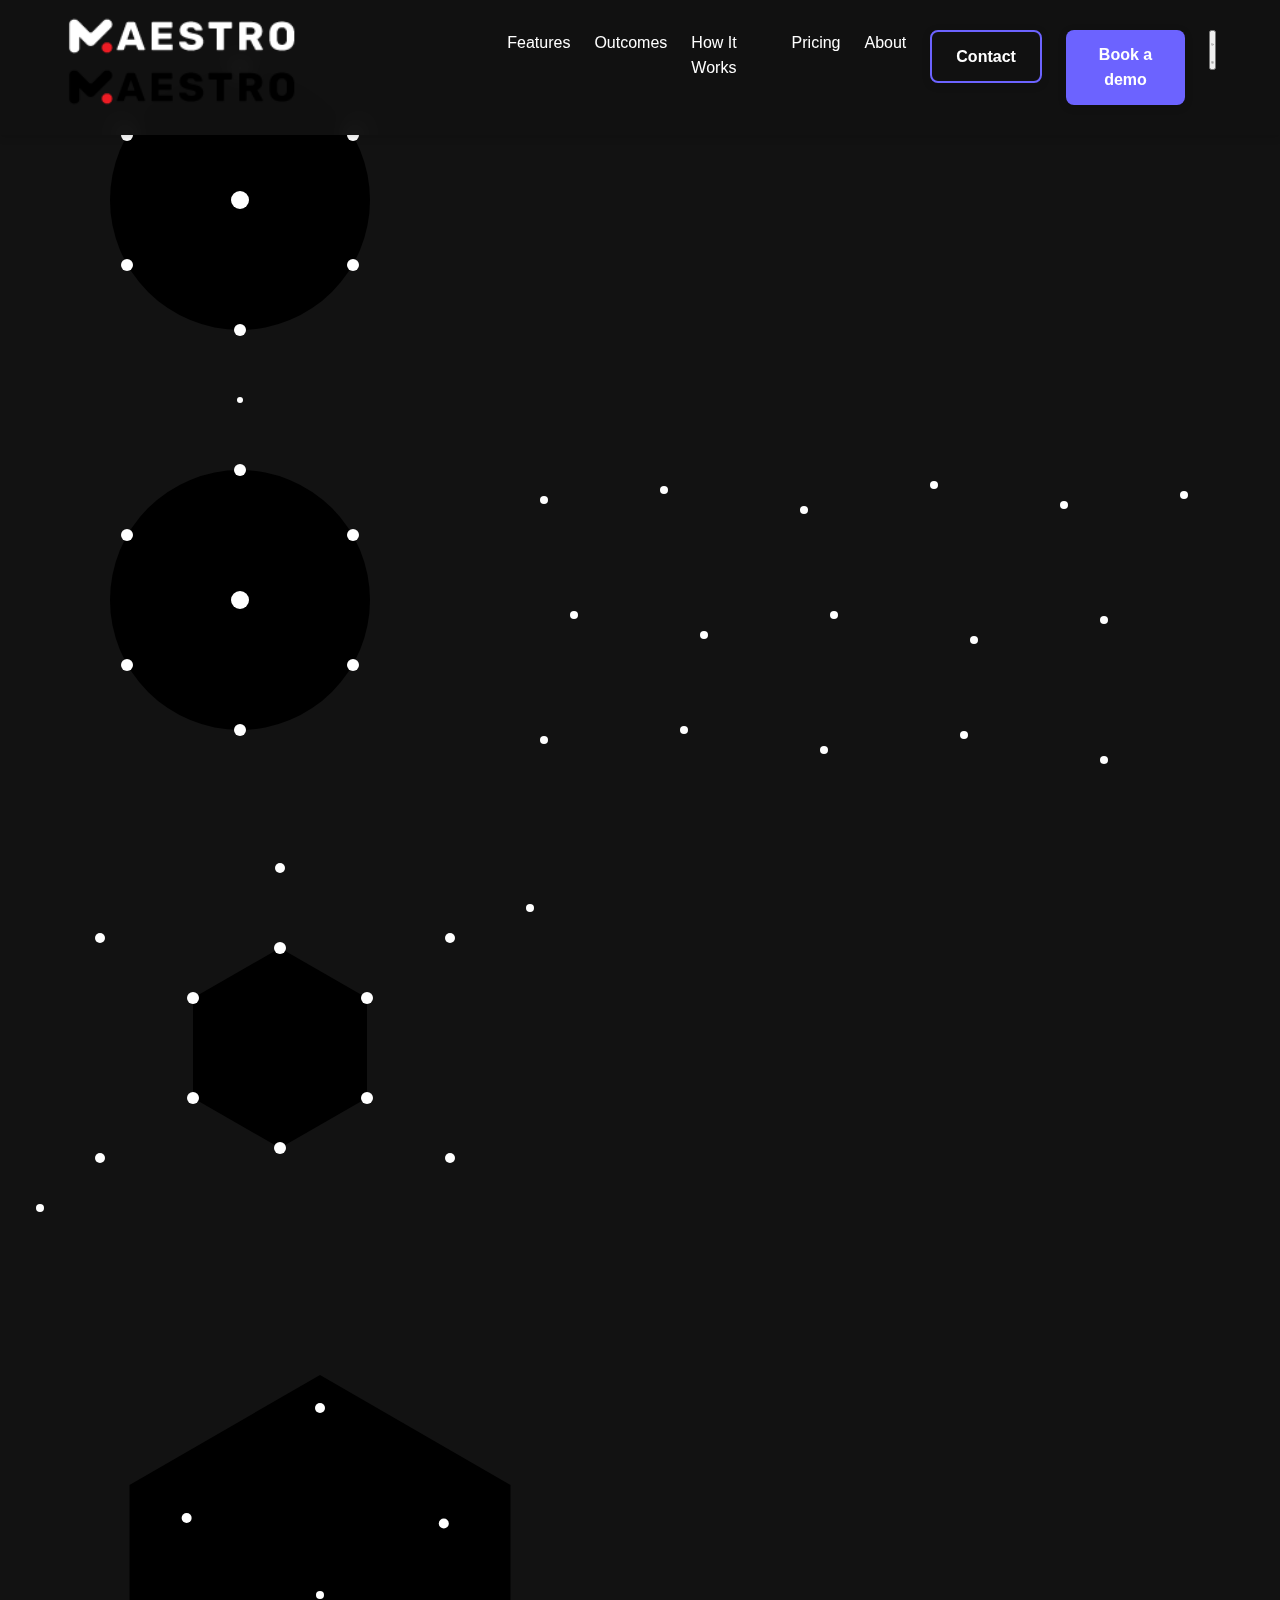
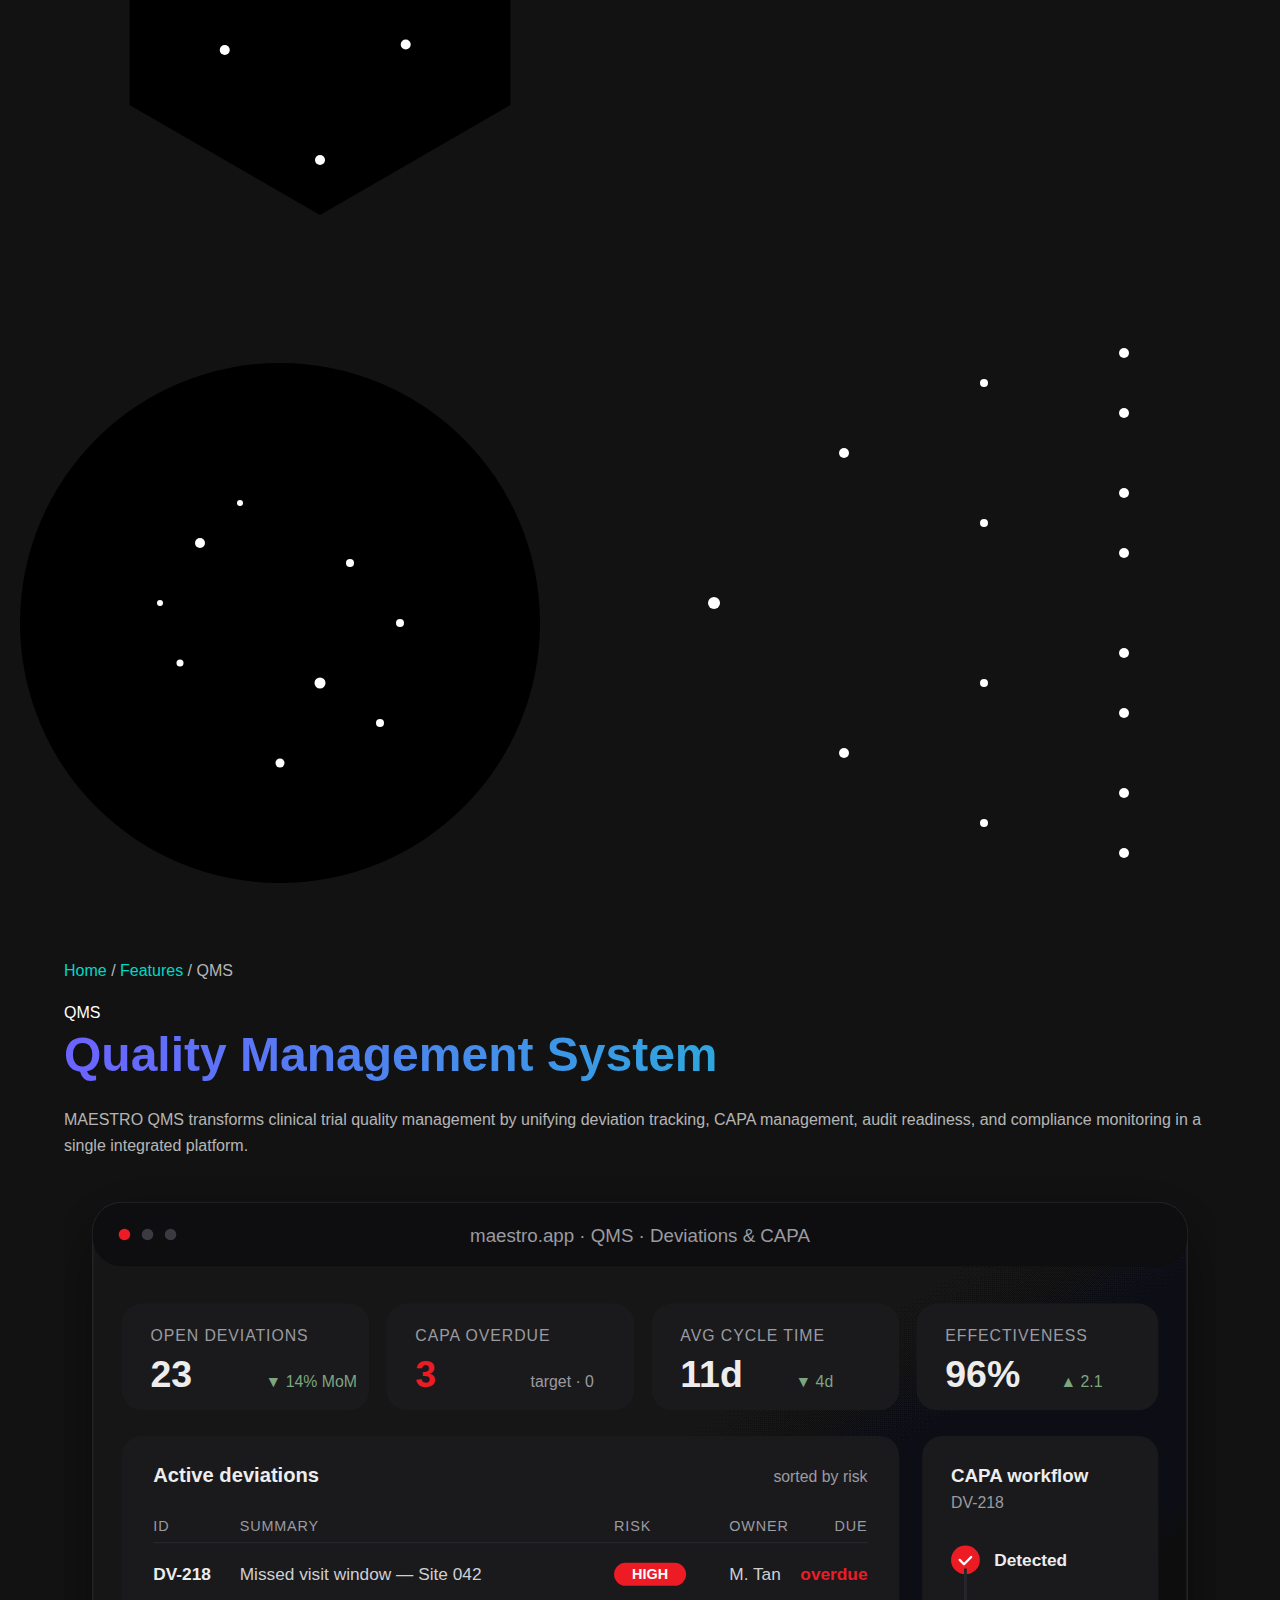
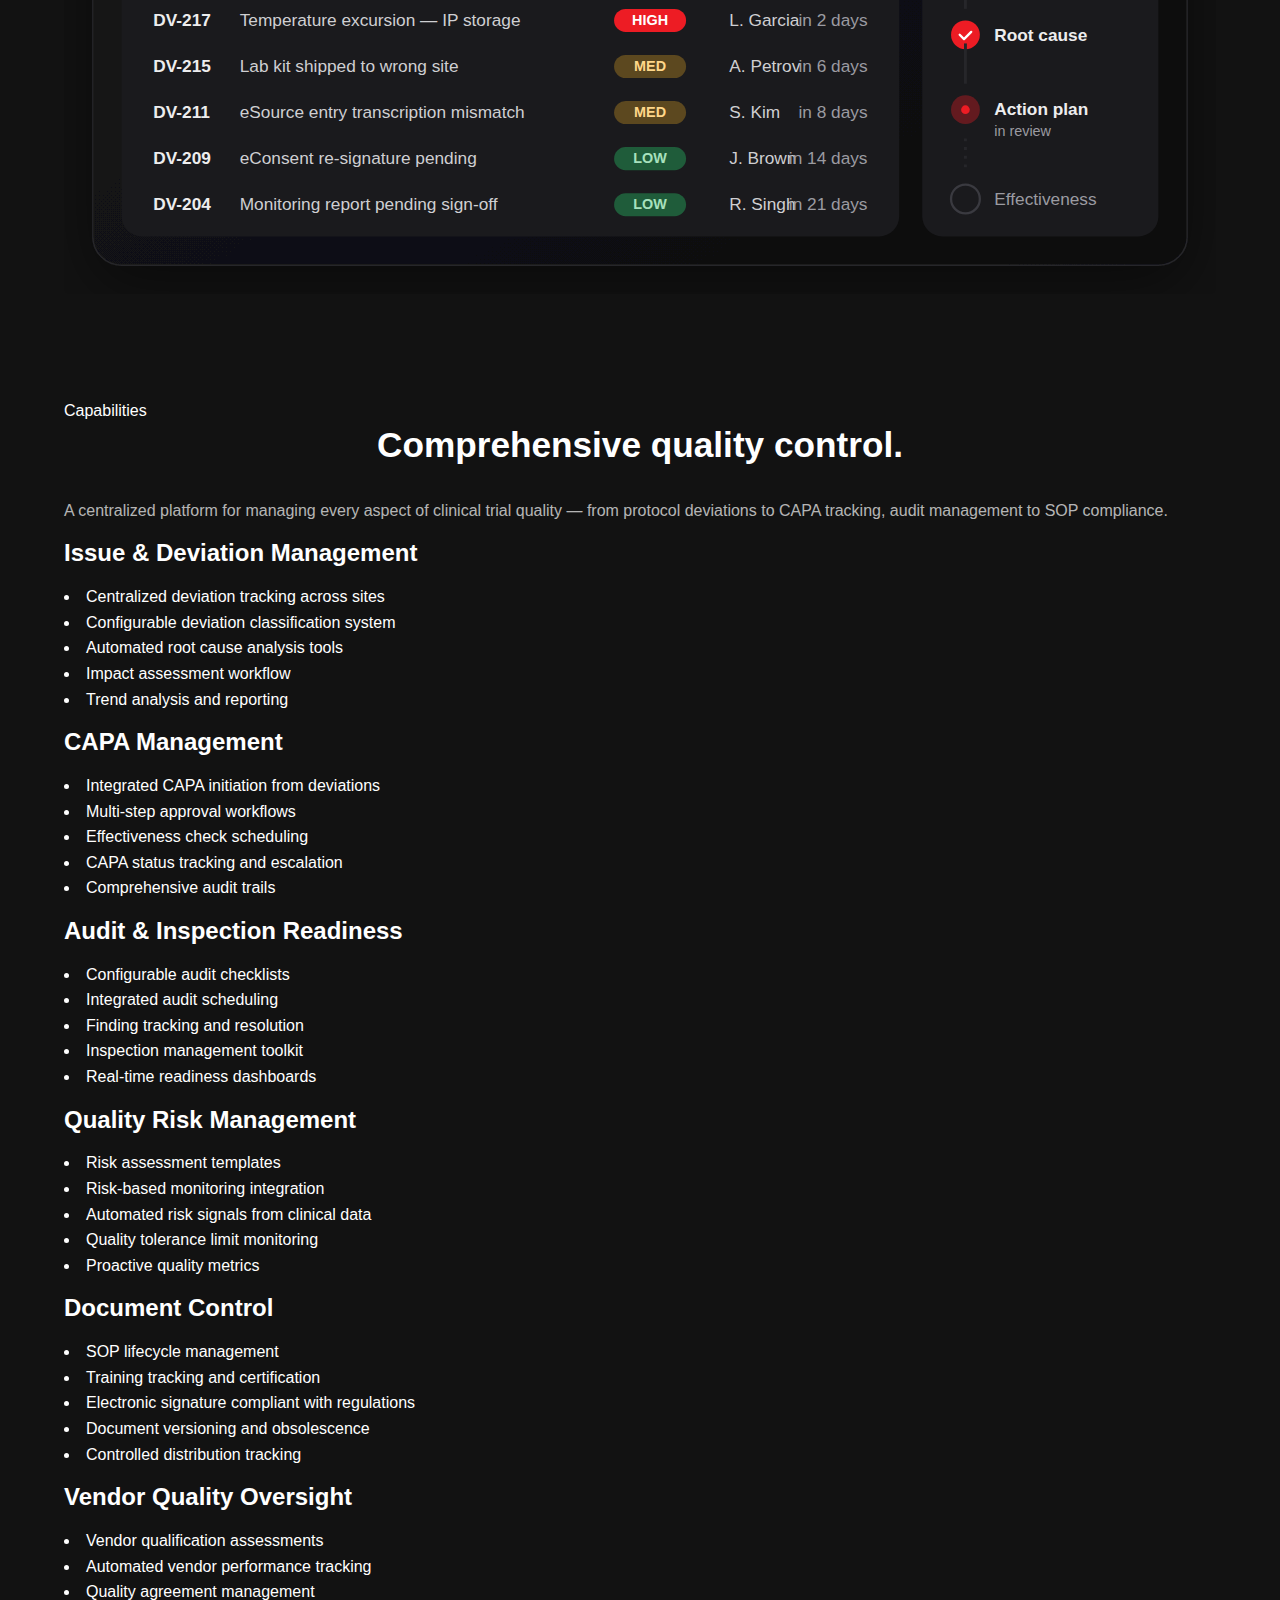
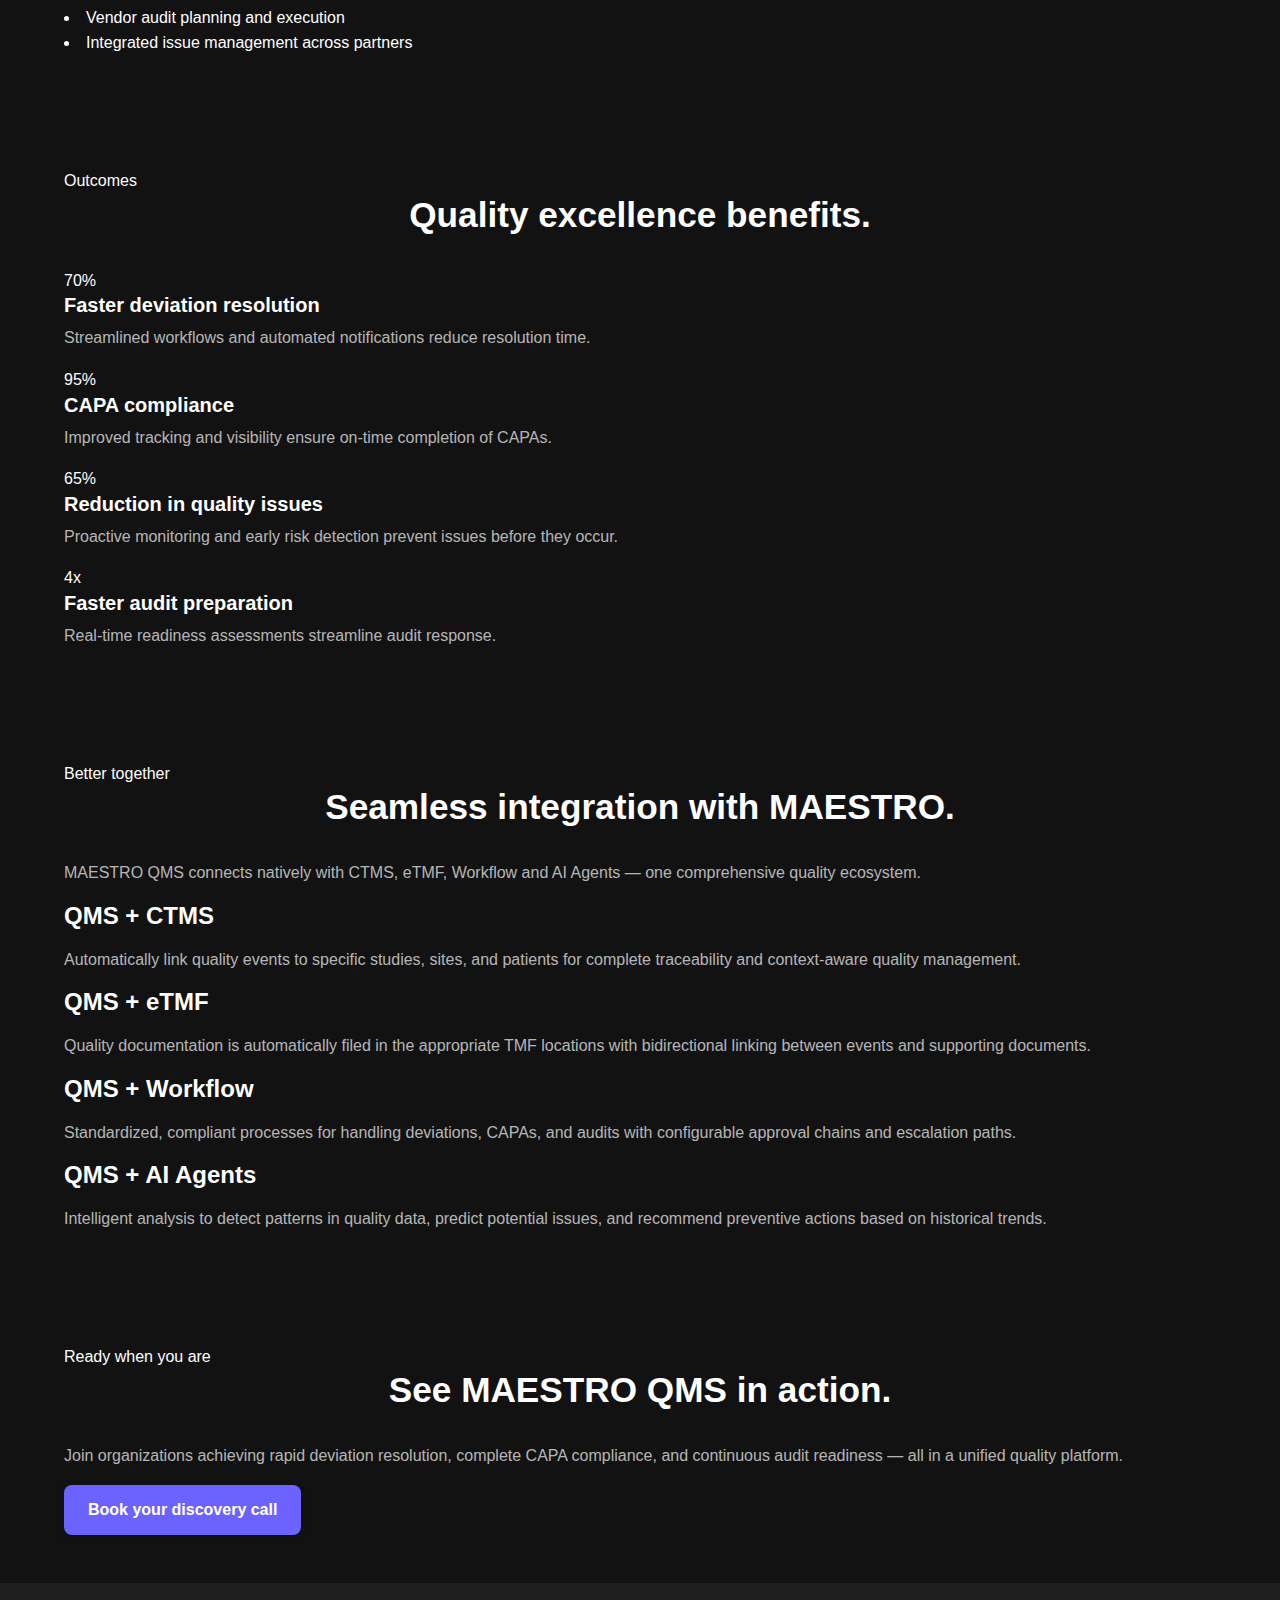
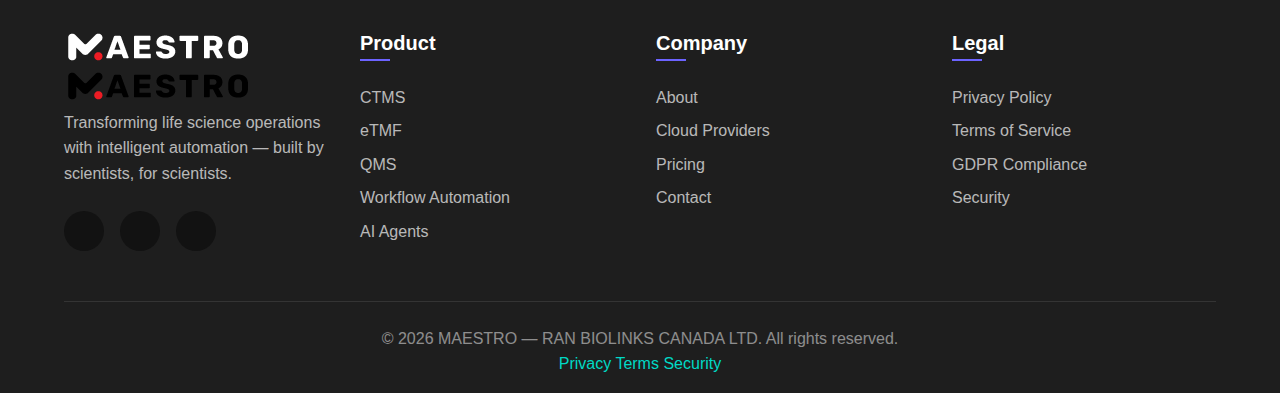
<file: features/qms.html>
<!DOCTYPE html>
<html lang="en" data-theme="dark">
<head>
    <meta charset="UTF-8">
    <meta name="viewport" content="width=device-width, initial-scale=1.0">
    <meta name="theme-color" content="#0a0a0a">

    <!-- ============================================================ -->
    <!-- Primary SEO meta — Canada-first, clinical-trials commercial   -->
    <!-- ============================================================ -->
    <title>Clinical Trial QMS for Canada — CAPA, Deviations, Audits | MAESTRO</title>
    <meta name="description" content="Quality Management System for Canadian clinical trials: deviations, CAPAs, audit readiness and Health Canada GUI-0104 alignment. ICH E6 R3-ready out of the box.">
    <meta name="keywords" content="clinical trial QMS Canada, quality management system clinical trials Canada, CAPA clinical trials Canada, deviations management Canada, Health Canada GUI-0104, ICH E6 R3 software Canada, GxP quality system Canada">
    <meta name="author" content="MAESTRO by RAN BIOLINKS">
    <meta name="publisher" content="RAN BIOLINKS">
    <meta name="robots" content="index, follow, max-snippet:-1, max-image-preview:large, max-video-preview:-1">
    <meta name="googlebot" content="index, follow, max-snippet:-1, max-image-preview:large">
    <meta name="bingbot" content="index, follow">

    <!-- Geographic targeting — primary market: Canada -->
    <meta name="geo.region" content="CA">
    <meta name="geo.country" content="Canada">
    <meta name="geo.placename" content="Montréal, Toronto, Vancouver">
    <meta name="ICBM" content="45.5017, -73.5673">
    <meta name="language" content="English, French">
    <meta http-equiv="content-language" content="en-CA">

    <!-- Canonical & alternates (en-CA primary) -->
    <link rel="canonical" href="https://maestro.ranbiolinks.com/features/qms.html">
    <link rel="alternate" hreflang="en-CA" href="https://maestro.ranbiolinks.com/features/qms.html">
    <link rel="alternate" hreflang="en"    href="https://maestro.ranbiolinks.com/features/qms.html">
    <link rel="alternate" hreflang="x-default" href="https://maestro.ranbiolinks.com/features/qms.html">

    <!-- Open Graph / Facebook / LinkedIn -->
    <meta property="og:type" content="website">
    <meta property="og:site_name" content="MAESTRO by RAN BIOLINKS">
    <meta property="og:locale" content="en_CA">
    <meta property="og:locale:alternate" content="fr_CA">
    <meta property="og:url" content="https://maestro.ranbiolinks.com/features/qms.html">
    <meta property="og:title" content="Clinical Trial QMS for Canada — CAPA, Deviations, Audits | MAESTRO">
    <meta property="og:description" content="Quality Management System for Canadian clinical trials: deviations, CAPAs, audit readiness and Health Canada GUI-0104 alignment. ICH E6 R3-ready out of the box.">
    <meta property="og:image" content="https://maestro.ranbiolinks.com/assets/images/og-image.png">
    <meta property="og:image:secure_url" content="https://maestro.ranbiolinks.com/assets/images/og-image.png">
    <meta property="og:image:type" content="image/png">
    <meta property="og:image:width" content="1200">
    <meta property="og:image:height" content="630">
    <meta property="og:image:alt" content="MAESTRO clinical trial management platform for Canada">

    <!-- Twitter / X Card -->
    <meta name="twitter:card" content="summary_large_image">
    <meta name="twitter:site" content="@ranbiolinks">
    <meta name="twitter:creator" content="@ranbiolinks">
    <meta name="twitter:url" content="https://maestro.ranbiolinks.com/features/qms.html">
    <meta name="twitter:title" content="Clinical Trial QMS for Canada — CAPA, Deviations, Audits | MAESTRO">
    <meta name="twitter:description" content="Quality Management System for Canadian clinical trials: deviations, CAPAs, audit readiness and Health Canada GUI-0104 alignment. ICH E6 R3-ready out of the box.">
    <meta name="twitter:image" content="https://maestro.ranbiolinks.com/assets/images/og-image.png">
    <meta name="twitter:image:alt" content="MAESTRO clinical trial management platform for Canada">

    <!-- Favicons / app icons -->
    <link rel="icon" type="image/png" href="../assets/images/favicon.png">
    <link rel="apple-touch-icon" href="../assets/images/favicon.png">
    <link rel="manifest" href="../assets/site.webmanifest">

    <!-- Performance: preconnect / dns-prefetch for any future third parties -->
    <link rel="preconnect" href="https://fonts.googleapis.com" crossorigin>
    <link rel="preconnect" href="https://fonts.gstatic.com" crossorigin>
    <link rel="dns-prefetch" href="//fonts.googleapis.com">
    <link rel="dns-prefetch" href="//fonts.gstatic.com">

    <!-- ============================================================ -->
    <!-- Structured Data (JSON-LD) — full Schema.org bundle             -->
    <!-- ============================================================ -->
    <script type="application/ld+json">
{
  "@context": "https://schema.org",
  "@type": "Organization",
  "@id": "https://maestro.ranbiolinks.com/#organization",
  "name": "MAESTRO by RAN BIOLINKS",
  "alternateName": [
    "MAESTRO Clinical Trials Platform",
    "RAN BIOLINKS MAESTRO"
  ],
  "url": "https://maestro.ranbiolinks.com",
  "logo": {
    "@type": "ImageObject",
    "url": "https://maestro.ranbiolinks.com/assets/images/logo.svg",
    "width": 512,
    "height": 512
  },
  "image": "https://maestro.ranbiolinks.com/assets/images/og-image.png",
  "description": "MAESTRO is an AI-powered clinical trials platform that unifies CTMS, eTMF, QMS, intelligent workflows and AI agents for Canadian sponsors, CROs and academic research centres.",
  "foundingDate": "2024",
  "founder": {
    "@type": "Person",
    "name": "RAN BIOLINKS Founding Team"
  },
  "areaServed": [
    {
      "@type": "Country",
      "name": "Canada"
    },
    {
      "@type": "Country",
      "name": "United States"
    },
    {
      "@type": "Place",
      "name": "European Union"
    }
  ],
  "address": {
    "@type": "PostalAddress",
    "addressCountry": "CA",
    "addressRegion": "QC",
    "addressLocality": "Montréal"
  },
  "contactPoint": [
    {
      "@type": "ContactPoint",
      "contactType": "sales",
      "email": "sales@ranbiolinks.com",
      "availableLanguage": [
        "English",
        "French"
      ],
      "areaServed": [
        "CA",
        "US",
        "EU"
      ]
    },
    {
      "@type": "ContactPoint",
      "contactType": "customer support",
      "email": "support@ranbiolinks.com",
      "availableLanguage": [
        "English",
        "French"
      ]
    }
  ],
  "sameAs": [
    "https://www.linkedin.com/company/ranbiolinks",
    "https://maestro.ranbiolinks.com"
  ],
  "knowsAbout": [
    "Clinical Trial Management",
    "Electronic Trial Master File",
    "Quality Management System",
    "Health Canada regulations",
    "PIPEDA",
    "ICH E6 R3 Good Clinical Practice",
    "21 CFR Part 11",
    "Decentralized Clinical Trials",
    "Pharmacovigilance"
  ]
}
    </script>
    <script type="application/ld+json">
{
  "@context": "https://schema.org",
  "@type": "WebSite",
  "@id": "https://maestro.ranbiolinks.com/#website",
  "url": "https://maestro.ranbiolinks.com",
  "name": "MAESTRO",
  "description": "Clinical Trial Management Software for Canada — CTMS, eTMF, QMS and AI Agents",
  "publisher": {
    "@id": "https://maestro.ranbiolinks.com/#organization"
  },
  "inLanguage": [
    "en-CA",
    "en"
  ],
  "potentialAction": {
    "@type": "SearchAction",
    "target": {
      "@type": "EntryPoint",
      "urlTemplate": "https://maestro.ranbiolinks.com/?q={search_term_string}"
    },
    "query-input": "required name=search_term_string"
  }
}
    </script>
    <script type="application/ld+json">
{
  "@context": "https://schema.org",
  "@type": "SoftwareApplication",
  "@id": "https://maestro.ranbiolinks.com/#software-qms",
  "name": "MAESTRO QMS",
  "applicationCategory": "BusinessApplication",
  "applicationSubCategory": "Clinical Trial Management Software",
  "operatingSystem": "Web, Cloud, SaaS",
  "url": "https://maestro.ranbiolinks.com",
  "description": "Quality Management System for clinical trials — deviations, CAPAs, audit readiness, and Health Canada GUI-0104 / ICH E6 R3 alignment.",
  "softwareVersion": "2026.1",
  "publisher": {
    "@id": "https://maestro.ranbiolinks.com/#organization"
  },
  "offers": {
    "@type": "Offer",
    "url": "https://maestro.ranbiolinks.com/#pricing",
    "priceCurrency": "CAD",
    "price": "0",
    "priceSpecification": {
      "@type": "PriceSpecification",
      "priceCurrency": "CAD",
      "description": "Contact sales for Canadian Startup, Research Institution and Enterprise pricing."
    },
    "availability": "https://schema.org/InStock",
    "areaServed": [
      {
        "@type": "Country",
        "name": "Canada"
      },
      {
        "@type": "Country",
        "name": "United States"
      }
    ]
  },
  "featureList": [
    "Clinical Trial Management System (CTMS)",
    "Electronic Trial Master File (eTMF)",
    "Quality Management System (QMS)",
    "Visual Workflow Automation",
    "AI Agents for clinical operations",
    "Health Canada CTA submission support",
    "PIPEDA-compliant Canadian data residency",
    "21 CFR Part 11 e-signatures",
    "ICH E6 R3 Good Clinical Practice alignment",
    "Multi-cloud deployment (AWS, Azure, GCP, OCI, IBM, DigitalOcean)"
  ],
  "audience": {
    "@type": "BusinessAudience",
    "audienceType": "Clinical research organizations, biotech sponsors, academic medical centres in Canada"
  },
  "inLanguage": [
    "en-CA",
    "en",
    "fr-CA"
  ]
}
    </script>
    <script type="application/ld+json">
{
  "@context": "https://schema.org",
  "@type": "FAQPage",
  "mainEntity": [
    {
      "@type": "Question",
      "name": "What does MAESTRO QMS cover for a Canadian clinical trial?",
      "acceptedAnswer": {
        "@type": "Answer",
        "text": "MAESTRO QMS covers deviations, CAPAs, change control, audits, training and supplier qualification — aligned with Health Canada GUI-0104, ICH E6 R3 and ISO 9001 principles."
      }
    },
    {
      "@type": "Question",
      "name": "Does MAESTRO QMS support ICH E6 R3 risk-based quality management?",
      "acceptedAnswer": {
        "@type": "Answer",
        "text": "Yes. The QMS embeds risk registers, RACT-style assessments and risk-based monitoring triggers required by ICH E6 R3."
      }
    },
    {
      "@type": "Question",
      "name": "Can MAESTRO QMS handle CAPAs across multiple Canadian sites?",
      "acceptedAnswer": {
        "@type": "Answer",
        "text": "Yes. CAPAs can be scoped to a single site, a province, a sponsor or the entire programme, with bilingual (EN/FR) workflows for Quebec sites."
      }
    }
  ]
}
    </script>
    <script type="application/ld+json">
{
  "@context": "https://schema.org",
  "@type": "BreadcrumbList",
  "itemListElement": [
    {
      "@type": "ListItem",
      "position": 1,
      "name": "Home",
      "item": "https://maestro.ranbiolinks.com/"
    },
    {
      "@type": "ListItem",
      "position": 2,
      "name": "Features",
      "item": "https://maestro.ranbiolinks.com/#features"
    },
    {
      "@type": "ListItem",
      "position": 3,
      "name": "QMS",
      "item": "https://maestro.ranbiolinks.com/features/qms.html"
    }
  ]
}
    </script>

    <link rel="stylesheet" href="../assets/css/styles.css">
</head>
<body>
    <!-- Ambient clinical-trial motifs (oversized, edge-bleeding, parallax-driven) -->
    <div class="ambient-bg" aria-hidden="true">
        <!-- 1. RIGHT — Hub-and-spoke study network (two linked clusters) -->
        <svg class="ambient-shape" data-speed="0.92" viewBox="0 0 480 800"
             style="top: 160px; right: -160px; width: 480px; height: 800px;">
            <circle cx="240" cy="200" r="130" stroke-width="1.2" stroke-dasharray="2 5"/>
            <line x1="240" y1="200" x2="240" y2="70"  stroke-width="1.2" stroke-dasharray="4 6"/>
            <line x1="240" y1="200" x2="353" y2="135" stroke-width="1.2" stroke-dasharray="4 6"/>
            <line x1="240" y1="200" x2="353" y2="265" stroke-width="1.2" stroke-dasharray="4 6"/>
            <line x1="240" y1="200" x2="240" y2="330" stroke-width="1.2" stroke-dasharray="4 6"/>
            <line x1="240" y1="200" x2="127" y2="265" stroke-width="1.2" stroke-dasharray="4 6"/>
            <line x1="240" y1="200" x2="127" y2="135" stroke-width="1.2" stroke-dasharray="4 6"/>
            <circle cx="240" cy="200" r="9" fill="currentColor" stroke="none"/>
            <circle cx="240" cy="70"  r="6" fill="currentColor" stroke="none"/>
            <circle cx="353" cy="135" r="6" fill="currentColor" stroke="none"/>
            <circle cx="353" cy="265" r="6" fill="currentColor" stroke="none"/>
            <circle cx="240" cy="330" r="6" fill="currentColor" stroke="none"/>
            <circle cx="127" cy="265" r="6" fill="currentColor" stroke="none"/>
            <circle cx="127" cy="135" r="6" fill="currentColor" stroke="none"/>
            <line x1="240" y1="330" x2="240" y2="470" stroke-width="1.5"/>
            <circle cx="240" cy="400" r="3" fill="currentColor" stroke="none"/>
            <circle cx="240" cy="600" r="130" stroke-width="1.2" stroke-dasharray="2 5"/>
            <line x1="240" y1="600" x2="240" y2="470" stroke-width="1.2" stroke-dasharray="4 6"/>
            <line x1="240" y1="600" x2="353" y2="535" stroke-width="1.2" stroke-dasharray="4 6"/>
            <line x1="240" y1="600" x2="353" y2="665" stroke-width="1.2" stroke-dasharray="4 6"/>
            <line x1="240" y1="600" x2="240" y2="730" stroke-width="1.2" stroke-dasharray="4 6"/>
            <line x1="240" y1="600" x2="127" y2="665" stroke-width="1.2" stroke-dasharray="4 6"/>
            <line x1="240" y1="600" x2="127" y2="535" stroke-width="1.2" stroke-dasharray="4 6"/>
            <circle cx="240" cy="600" r="9" fill="currentColor" stroke="none"/>
            <circle cx="240" cy="470" r="6" fill="currentColor" stroke="none"/>
            <circle cx="353" cy="535" r="6" fill="currentColor" stroke="none"/>
            <circle cx="353" cy="665" r="6" fill="currentColor" stroke="none"/>
            <circle cx="240" cy="730" r="6" fill="currentColor" stroke="none"/>
            <circle cx="127" cy="665" r="6" fill="currentColor" stroke="none"/>
            <circle cx="127" cy="535" r="6" fill="currentColor" stroke="none"/>
        </svg>

        <!-- 2. LEFT — Triangulated cohort point mesh -->
        <svg class="ambient-shape" data-speed="0.94" viewBox="0 0 720 360"
             style="top: 1900px; left: -240px; width: 720px; height: 360px;">
            <line x1="60" y1="60" x2="180" y2="50" stroke-width="1.2" stroke-dasharray="3 5"/>
            <line x1="180" y1="50" x2="320" y2="70" stroke-width="1.2" stroke-dasharray="3 5"/>
            <line x1="320" y1="70" x2="450" y2="45" stroke-width="1.2" stroke-dasharray="3 5"/>
            <line x1="450" y1="45" x2="580" y2="65" stroke-width="1.2" stroke-dasharray="3 5"/>
            <line x1="580" y1="65" x2="700" y2="55" stroke-width="1.2" stroke-dasharray="3 5"/>
            <line x1="90" y1="175" x2="220" y2="195" stroke-width="1.2" stroke-dasharray="3 5"/>
            <line x1="220" y1="195" x2="350" y2="175" stroke-width="1.2" stroke-dasharray="3 5"/>
            <line x1="350" y1="175" x2="490" y2="200" stroke-width="1.2" stroke-dasharray="3 5"/>
            <line x1="490" y1="200" x2="620" y2="180" stroke-width="1.2" stroke-dasharray="3 5"/>
            <line x1="60" y1="300" x2="200" y2="290" stroke-width="1.2" stroke-dasharray="3 5"/>
            <line x1="200" y1="290" x2="340" y2="310" stroke-width="1.2" stroke-dasharray="3 5"/>
            <line x1="340" y1="310" x2="480" y2="295" stroke-width="1.2" stroke-dasharray="3 5"/>
            <line x1="480" y1="295" x2="620" y2="320" stroke-width="1.2" stroke-dasharray="3 5"/>
            <line x1="60" y1="60" x2="90" y2="175" stroke-width="1.2" stroke-dasharray="3 5"/>
            <line x1="180" y1="50" x2="90" y2="175" stroke-width="1.2" stroke-dasharray="3 5"/>
            <line x1="180" y1="50" x2="220" y2="195" stroke-width="1.2" stroke-dasharray="3 5"/>
            <line x1="320" y1="70" x2="220" y2="195" stroke-width="1.2" stroke-dasharray="3 5"/>
            <line x1="320" y1="70" x2="350" y2="175" stroke-width="1.2" stroke-dasharray="3 5"/>
            <line x1="450" y1="45" x2="350" y2="175" stroke-width="1.2" stroke-dasharray="3 5"/>
            <line x1="450" y1="45" x2="490" y2="200" stroke-width="1.2" stroke-dasharray="3 5"/>
            <line x1="580" y1="65" x2="490" y2="200" stroke-width="1.2" stroke-dasharray="3 5"/>
            <line x1="580" y1="65" x2="620" y2="180" stroke-width="1.2" stroke-dasharray="3 5"/>
            <line x1="700" y1="55" x2="620" y2="180" stroke-width="1.2" stroke-dasharray="3 5"/>
            <line x1="90" y1="175" x2="60" y2="300" stroke-width="1.2" stroke-dasharray="3 5"/>
            <line x1="90" y1="175" x2="200" y2="290" stroke-width="1.2" stroke-dasharray="3 5"/>
            <line x1="220" y1="195" x2="200" y2="290" stroke-width="1.2" stroke-dasharray="3 5"/>
            <line x1="220" y1="195" x2="340" y2="310" stroke-width="1.2" stroke-dasharray="3 5"/>
            <line x1="350" y1="175" x2="340" y2="310" stroke-width="1.2" stroke-dasharray="3 5"/>
            <line x1="350" y1="175" x2="480" y2="295" stroke-width="1.2" stroke-dasharray="3 5"/>
            <line x1="490" y1="200" x2="480" y2="295" stroke-width="1.2" stroke-dasharray="3 5"/>
            <line x1="490" y1="200" x2="620" y2="320" stroke-width="1.2" stroke-dasharray="3 5"/>
            <line x1="620" y1="180" x2="620" y2="320" stroke-width="1.2" stroke-dasharray="3 5"/>
            <circle cx="60" cy="60" r="4" fill="currentColor" stroke="none"/>
            <circle cx="180" cy="50" r="4" fill="currentColor" stroke="none"/>
            <circle cx="320" cy="70" r="4" fill="currentColor" stroke="none"/>
            <circle cx="450" cy="45" r="4" fill="currentColor" stroke="none"/>
            <circle cx="580" cy="65" r="4" fill="currentColor" stroke="none"/>
            <circle cx="700" cy="55" r="4" fill="currentColor" stroke="none"/>
            <circle cx="90" cy="175" r="4" fill="currentColor" stroke="none"/>
            <circle cx="220" cy="195" r="4" fill="currentColor" stroke="none"/>
            <circle cx="350" cy="175" r="4" fill="currentColor" stroke="none"/>
            <circle cx="490" cy="200" r="4" fill="currentColor" stroke="none"/>
            <circle cx="620" cy="180" r="4" fill="currentColor" stroke="none"/>
            <circle cx="60" cy="300" r="4" fill="currentColor" stroke="none"/>
            <circle cx="200" cy="290" r="4" fill="currentColor" stroke="none"/>
            <circle cx="340" cy="310" r="4" fill="currentColor" stroke="none"/>
            <circle cx="480" cy="295" r="4" fill="currentColor" stroke="none"/>
            <circle cx="620" cy="320" r="4" fill="currentColor" stroke="none"/>
        </svg>

        <!-- 3. RIGHT — Drug molecule (hex ring + substituents) — KEPT -->
        <svg class="ambient-shape" data-speed="0.88" viewBox="0 0 560 480"
             style="top: 3400px; right: -180px; width: 560px; height: 480px;">
            <path d="M 280 140 L 367 190 L 367 290 L 280 340 L 193 290 L 193 190 Z" stroke-width="1.8"/>
            <circle cx="280" cy="240" r="55" stroke-width="1.2" stroke-dasharray="3 5"/>
            <circle cx="280" cy="140" r="6" fill="currentColor" stroke="none"/>
            <circle cx="367" cy="190" r="6" fill="currentColor" stroke="none"/>
            <circle cx="367" cy="290" r="6" fill="currentColor" stroke="none"/>
            <circle cx="280" cy="340" r="6" fill="currentColor" stroke="none"/>
            <circle cx="193" cy="290" r="6" fill="currentColor" stroke="none"/>
            <circle cx="193" cy="190" r="6" fill="currentColor" stroke="none"/>
            <line x1="280" y1="140" x2="280" y2="60" stroke-width="1.6"/>
            <circle cx="280" cy="60" r="5" fill="currentColor" stroke="none"/>
            <line x1="367" y1="190" x2="450" y2="130" stroke-width="1.6"/>
            <circle cx="450" cy="130" r="5" fill="currentColor" stroke="none"/>
            <line x1="450" y1="130" x2="530" y2="100" stroke-width="1.6"/>
            <circle cx="530" cy="100" r="4" fill="currentColor" stroke="none"/>
            <line x1="367" y1="290" x2="450" y2="350" stroke-width="1.6"/>
            <circle cx="450" cy="350" r="5" fill="currentColor" stroke="none"/>
            <line x1="193" y1="290" x2="100" y2="350" stroke-width="1.6"/>
            <circle cx="100" cy="350" r="5" fill="currentColor" stroke="none"/>
            <line x1="100" y1="350" x2="40" y2="400" stroke-width="1.6"/>
            <circle cx="40" cy="400" r="4" fill="currentColor" stroke="none"/>
            <line x1="193" y1="190" x2="100" y2="130" stroke-width="1.6"/>
            <circle cx="100" cy="130" r="5" fill="currentColor" stroke="none"/>
        </svg>

        <!-- 4. LEFT — Spider / radar KPI chart (concentric hexagons + data polygon) -->
        <svg class="ambient-shape" data-speed="0.90" viewBox="0 0 720 600"
             style="top: 4500px; left: -240px; width: 720px; height: 600px;">
            <path d="M 320 80 L 510.5 190 L 510.5 410 L 320 520 L 129.5 410 L 129.5 190 Z" stroke-width="1.6"/>
            <path d="M 320 155 L 445.55 227.5 L 445.55 372.5 L 320 445 L 194.45 372.5 L 194.45 227.5 Z" stroke-width="1.2" stroke-dasharray="3 5"/>
            <path d="M 320 230 L 380.6 265 L 380.6 335 L 320 370 L 259.4 335 L 259.4 265 Z" stroke-width="1.2"/>
            <line x1="320" y1="300" x2="320"   y2="80"  stroke-width="1.2" stroke-dasharray="2 4"/>
            <line x1="320" y1="300" x2="510.5" y2="190" stroke-width="1.2" stroke-dasharray="2 4"/>
            <line x1="320" y1="300" x2="510.5" y2="410" stroke-width="1.2" stroke-dasharray="2 4"/>
            <line x1="320" y1="300" x2="320"   y2="520" stroke-width="1.2" stroke-dasharray="2 4"/>
            <line x1="320" y1="300" x2="129.5" y2="410" stroke-width="1.2" stroke-dasharray="2 4"/>
            <line x1="320" y1="300" x2="129.5" y2="190" stroke-width="1.2" stroke-dasharray="2 4"/>
            <path d="M 320 113 L 443.8 228.5 L 405.7 349.5 L 320 465 L 224.75 355 L 186.65 223 Z" stroke-width="1.8"/>
            <circle cx="320"    cy="113"   r="5" fill="currentColor" stroke="none"/>
            <circle cx="443.8"  cy="228.5" r="5" fill="currentColor" stroke="none"/>
            <circle cx="405.7"  cy="349.5" r="5" fill="currentColor" stroke="none"/>
            <circle cx="320"    cy="465"   r="5" fill="currentColor" stroke="none"/>
            <circle cx="224.75" cy="355"   r="5" fill="currentColor" stroke="none"/>
            <circle cx="186.65" cy="223"   r="5" fill="currentColor" stroke="none"/>
            <circle cx="320" cy="300" r="4" fill="currentColor" stroke="none"/>
        </svg>

        <!-- 5. RIGHT — Petri dish with concentric culture rings — KEPT -->
        <svg class="ambient-shape" data-speed="0.86" viewBox="0 0 560 560"
             style="top: 5800px; right: -180px; width: 560px; height: 560px;">
            <circle cx="280" cy="280" r="260" stroke-width="1.4"/>
            <circle cx="280" cy="280" r="220" stroke-width="1.2" stroke-dasharray="4 7"/>
            <circle cx="280" cy="280" r="180" stroke-width="1.2"/>
            <circle cx="280" cy="280" r="140" stroke-width="1.2" stroke-dasharray="3 6"/>
            <circle cx="280" cy="280" r="100" stroke-width="1.2"/>
            <circle cx="280" cy="280" r="60"  stroke-width="1.2" stroke-dasharray="2 4"/>
            <circle cx="200" cy="200" r="5"   fill="currentColor" stroke="none"/>
            <circle cx="350" cy="220" r="4"   fill="currentColor" stroke="none"/>
            <circle cx="320" cy="340" r="5.5" fill="currentColor" stroke="none"/>
            <circle cx="180" cy="320" r="3.5" fill="currentColor" stroke="none"/>
            <circle cx="380" cy="380" r="4"   fill="currentColor" stroke="none"/>
            <circle cx="240" cy="160" r="3"   fill="currentColor" stroke="none"/>
            <circle cx="400" cy="280" r="4"   fill="currentColor" stroke="none"/>
            <circle cx="160" cy="260" r="3"   fill="currentColor" stroke="none"/>
            <circle cx="280" cy="420" r="4.5" fill="currentColor" stroke="none"/>
        </svg>

        <!-- 6. LEFT — Phylogenetic tree (root anchored off-screen, crown blooming in) -->
        <svg class="ambient-shape" data-speed="0.95" viewBox="0 0 600 600"
             style="top: 7300px; left: -200px; width: 600px; height: 600px;">
            <line x1="40"  y1="300" x2="150" y2="300" stroke-width="2"/>
            <line x1="150" y1="300" x2="280" y2="150" stroke-width="1.7"/>
            <line x1="150" y1="300" x2="280" y2="450" stroke-width="1.7"/>
            <line x1="280" y1="150" x2="420" y2="80"  stroke-width="1.5"/>
            <line x1="280" y1="150" x2="420" y2="220" stroke-width="1.5"/>
            <line x1="280" y1="450" x2="420" y2="380" stroke-width="1.5"/>
            <line x1="280" y1="450" x2="420" y2="520" stroke-width="1.5"/>
            <line x1="420" y1="80"  x2="560" y2="50"  stroke-width="1.3"/>
            <line x1="420" y1="80"  x2="560" y2="110" stroke-width="1.3"/>
            <line x1="420" y1="220" x2="560" y2="190" stroke-width="1.3"/>
            <line x1="420" y1="220" x2="560" y2="250" stroke-width="1.3"/>
            <line x1="420" y1="380" x2="560" y2="350" stroke-width="1.3"/>
            <line x1="420" y1="380" x2="560" y2="410" stroke-width="1.3"/>
            <line x1="420" y1="520" x2="560" y2="490" stroke-width="1.3"/>
            <line x1="420" y1="520" x2="560" y2="550" stroke-width="1.3"/>
            <circle cx="150" cy="300" r="6" fill="currentColor" stroke="none"/>
            <circle cx="280" cy="150" r="5" fill="currentColor" stroke="none"/>
            <circle cx="280" cy="450" r="5" fill="currentColor" stroke="none"/>
            <circle cx="420" cy="80"  r="4" fill="currentColor" stroke="none"/>
            <circle cx="420" cy="220" r="4" fill="currentColor" stroke="none"/>
            <circle cx="420" cy="380" r="4" fill="currentColor" stroke="none"/>
            <circle cx="420" cy="520" r="4" fill="currentColor" stroke="none"/>
            <circle cx="560" cy="50"  r="5" fill="currentColor" stroke="none"/>
            <circle cx="560" cy="110" r="5" fill="currentColor" stroke="none"/>
            <circle cx="560" cy="190" r="5" fill="currentColor" stroke="none"/>
            <circle cx="560" cy="250" r="5" fill="currentColor" stroke="none"/>
            <circle cx="560" cy="350" r="5" fill="currentColor" stroke="none"/>
            <circle cx="560" cy="410" r="5" fill="currentColor" stroke="none"/>
            <circle cx="560" cy="490" r="5" fill="currentColor" stroke="none"/>
            <circle cx="560" cy="550" r="5" fill="currentColor" stroke="none"/>
        </svg>
    </div>
    <header class="site-header">
        <div class="container">
            <div class="logo">
                <a class="brand-logo" href="../index.html" aria-label="MAESTRO home">
                    <img class="logo-on-dark" src="../assets/images/maestro_full_light.png" alt="MAESTRO logo — clinical trial management platform for Canada" loading="eager" decoding="async" fetchpriority="high">
                    <img class="logo-on-light" src="../assets/images/maestro_full_dark.png" alt="MAESTRO logo — clinical trial management platform for Canada" loading="eager" decoding="async" fetchpriority="high">
                </a>
            </div>
            <nav>
                <ul>
                    <li><a href="../index.html#features">Features</a></li>
                    <li><a href="../index.html#benefits">Outcomes</a></li>
                    <li><a href="../index.html#how-it-works">How It Works</a></li>
                    <li><a href="../index.html#pricing">Pricing</a></li>
                    <li><a href="../index.html#about">About</a></li>
                    <li><a href="../index.html#contact" class="btn btn-secondary">Contact</a></li>
                    <li><a href="../index.html#contact" class="btn btn-primary">Book a demo</a></li>
                    <li>
                        <button class="theme-toggle" data-theme-toggle aria-label="Toggle color theme" title="Toggle theme">
                            <svg class="icon-moon" viewBox="0 0 24 24" fill="none" xmlns="http://www.w3.org/2000/svg" aria-hidden="true"><path d="M21 12.79A9 9 0 1 1 11.21 3 7 7 0 0 0 21 12.79z" stroke="currentColor" stroke-width="1.6" stroke-linecap="round" stroke-linejoin="round"/></svg>
                            <svg class="icon-sun" viewBox="0 0 24 24" fill="none" xmlns="http://www.w3.org/2000/svg" aria-hidden="true"><circle cx="12" cy="12" r="4" stroke="currentColor" stroke-width="1.6"/><path d="M12 2v2M12 20v2M2 12h2M20 12h2M4.93 4.93l1.41 1.41M17.66 17.66l1.41 1.41M4.93 19.07l1.41-1.41M17.66 6.34l1.41-1.41" stroke="currentColor" stroke-width="1.6" stroke-linecap="round"/></svg>
                        </button>
                    </li>
                </ul>
                <button class="hamburger" aria-label="Open menu" aria-expanded="false">
                    <span></span><span></span><span></span>
                </button>
            </nav>
        </div>
    </header>

    <main>
    <section class="feature-page-hero">
        <div class="container">
            <p class="crumb"><a href="../index.html">Home</a> / <a href="../index.html#features">Features</a> / QMS</p>
            <span class="eyebrow">QMS</span>
            <h1 class="mt-16">Quality Management System</h1>
            <p class="lead mt-16">MAESTRO QMS transforms clinical trial quality management by unifying deviation tracking, CAPA management, audit readiness, and compliance monitoring in a single integrated platform.</p>
            <div class="feature-image-large">
                <img src="../assets/images/features/qms-feature.svg" alt="Clinical trial QMS for Canada — deviations, CAPAs and audit readiness" loading="lazy" decoding="async">
            </div>
        </div>
    </section>

    <section>
        <div class="container">
            <div class="section-header">
                <span class="eyebrow">Capabilities</span>
                <h2>Comprehensive quality control.</h2>
                <p>A centralized platform for managing every aspect of clinical trial quality &mdash; from protocol deviations to CAPA tracking, audit management to SOP compliance.</p>
            </div>
            <div class="feature-capabilities">
                <div class="capability-card">
                    <h3>Issue &amp; Deviation Management</h3>
                    <ul>
                        <li>Centralized deviation tracking across sites</li>
                        <li>Configurable deviation classification system</li>
                        <li>Automated root cause analysis tools</li>
                        <li>Impact assessment workflow</li>
                        <li>Trend analysis and reporting</li>
                    </ul>
                </div>
                <div class="capability-card">
                    <h3>CAPA Management</h3>
                    <ul>
                        <li>Integrated CAPA initiation from deviations</li>
                        <li>Multi-step approval workflows</li>
                        <li>Effectiveness check scheduling</li>
                        <li>CAPA status tracking and escalation</li>
                        <li>Comprehensive audit trails</li>
                    </ul>
                </div>
                <div class="capability-card">
                    <h3>Audit &amp; Inspection Readiness</h3>
                    <ul>
                        <li>Configurable audit checklists</li>
                        <li>Integrated audit scheduling</li>
                        <li>Finding tracking and resolution</li>
                        <li>Inspection management toolkit</li>
                        <li>Real-time readiness dashboards</li>
                    </ul>
                </div>
                <div class="capability-card">
                    <h3>Quality Risk Management</h3>
                    <ul>
                        <li>Risk assessment templates</li>
                        <li>Risk-based monitoring integration</li>
                        <li>Automated risk signals from clinical data</li>
                        <li>Quality tolerance limit monitoring</li>
                        <li>Proactive quality metrics</li>
                    </ul>
                </div>
                <div class="capability-card">
                    <h3>Document Control</h3>
                    <ul>
                        <li>SOP lifecycle management</li>
                        <li>Training tracking and certification</li>
                        <li>Electronic signature compliant with regulations</li>
                        <li>Document versioning and obsolescence</li>
                        <li>Controlled distribution tracking</li>
                    </ul>
                </div>
                <div class="capability-card">
                    <h3>Vendor Quality Oversight</h3>
                    <ul>
                        <li>Vendor qualification assessments</li>
                        <li>Automated vendor performance tracking</li>
                        <li>Quality agreement management</li>
                        <li>Vendor audit planning and execution</li>
                        <li>Integrated issue management across partners</li>
                    </ul>
                </div>
            </div>
        </div>
    </section>

    <section>
        <div class="container">
            <div class="section-header">
                <span class="eyebrow">Outcomes</span>
                <h2>Quality excellence benefits.</h2>
            </div>
            <div class="stats">
                <div class="stat"><div class="num">70%</div><h4>Faster deviation resolution</h4><p>Streamlined workflows and automated notifications reduce resolution time.</p></div>
                <div class="stat"><div class="num">95%</div><h4>CAPA compliance</h4><p>Improved tracking and visibility ensure on-time completion of CAPAs.</p></div>
                <div class="stat"><div class="num">65%</div><h4>Reduction in quality issues</h4><p>Proactive monitoring and early risk detection prevent issues before they occur.</p></div>
                <div class="stat"><div class="num">4x</div><h4>Faster audit preparation</h4><p>Real-time readiness assessments streamline audit response.</p></div>
            </div>
        </div>
    </section>

    <section>
        <div class="container">
            <div class="section-header">
                <span class="eyebrow">Better together</span>
                <h2>Seamless integration with MAESTRO.</h2>
                <p>MAESTRO QMS connects natively with CTMS, eTMF, Workflow and AI Agents &mdash; one comprehensive quality ecosystem.</p>
            </div>
            <div class="integration-features">
                <div class="integration-card">
                    <h3>QMS + CTMS</h3>
                    <p>Automatically link quality events to specific studies, sites, and patients for complete traceability and context-aware quality management.</p>
                </div>
                <div class="integration-card">
                    <h3>QMS + eTMF</h3>
                    <p>Quality documentation is automatically filed in the appropriate TMF locations with bidirectional linking between events and supporting documents.</p>
                </div>
                <div class="integration-card">
                    <h3>QMS + Workflow</h3>
                    <p>Standardized, compliant processes for handling deviations, CAPAs, and audits with configurable approval chains and escalation paths.</p>
                </div>
                <div class="integration-card">
                    <h3>QMS + AI Agents</h3>
                    <p>Intelligent analysis to detect patterns in quality data, predict potential issues, and recommend preventive actions based on historical trends.</p>
                </div>
            </div>
        </div>
    </section>

    <section>
        <div class="container">
            <div class="cta-banner">
                <span class="eyebrow">Ready when you are</span>
                <h2 class="mt-16">See MAESTRO QMS in action.</h2>
                <p>Join organizations achieving rapid deviation resolution, complete CAPA compliance, and continuous audit readiness &mdash; all in a unified quality platform.</p>
                <a href="https://www.ranbiolinks.com/maestro-demo" target="_blank" rel="noopener noreferrer" class="btn btn-primary btn-large btn-arrow">Book your discovery call</a>
            </div>
        </div>
    </section>
    </main>

    <footer class="site-footer">
        <div class="container">
            <div class="footer-grid">
                <div class="footer-col footer-brand">
                    <a class="brand-logo" href="../index.html" aria-label="MAESTRO home">
                        <img class="logo-on-dark" src="../assets/images/maestro_full_light.png" alt="MAESTRO logo — clinical trial management platform for Canada" loading="lazy" decoding="async" >
                    <img class="logo-on-light" src="../assets/images/maestro_full_dark.png" alt="MAESTRO logo — clinical trial management platform for Canada" loading="lazy" decoding="async" >
                    </a>
                    <p>Transforming life science operations with intelligent automation &mdash; built by scientists, for scientists.</p>
                    <div class="social-icons">
                        <a href="https://www.linkedin.com/company/ranbiolinks/" target="_blank" rel="noopener noreferrer" aria-label="LinkedIn"><img src="../assets/images/icons/linkedin.svg" alt="" loading="lazy" decoding="async"></a>
                        <a href="https://www.youtube.com/@ranbiolinks" target="_blank" rel="noopener noreferrer" aria-label="YouTube"><img src="../assets/images/icons/youtube.svg" alt="" loading="lazy" decoding="async"></a>
                        <a href="https://www.ranbiolinks.com" target="_blank" rel="noopener noreferrer" aria-label="Website"><img src="../assets/images/icons/website.svg" alt="" loading="lazy" decoding="async"></a>
                    </div>
                </div>
                <div class="footer-col">
                    <h4>Product</h4>
                    <ul>
                        <li><a href="../features/ctms.html">CTMS</a></li>
                        <li><a href="../features/etmf.html">eTMF</a></li>
                        <li><a href="../features/qms.html">QMS</a></li>
                        <li><a href="../features/workflow.html">Workflow Automation</a></li>
                        <li><a href="../features/ai-agents.html">AI Agents</a></li>
                    </ul>
                </div>
                <div class="footer-col">
                    <h4>Company</h4>
                    <ul>
                        <li><a href="../index.html#about">About</a></li>
                        <li><a href="../index.html#cloud-providers">Cloud Providers</a></li>
                        <li><a href="../index.html#pricing">Pricing</a></li>
                        <li><a href="../index.html#contact">Contact</a></li>
                    </ul>
                </div>
                <div class="footer-col">
                    <h4>Legal</h4>
                    <ul>
                        <li><a href="../privacy-policy.html">Privacy Policy</a></li>
                        <li><a href="../terms-of-service.html">Terms of Service</a></li>
                        <li><a href="../gdpr-compliance.html">GDPR Compliance</a></li>
                        <li><a href="../security.html">Security</a></li>
                    </ul>
                </div>
            </div>
            <div class="footer-bottom">
                <p>&copy; 2026 MAESTRO &mdash; RAN BIOLINKS CANADA LTD. All rights reserved.</p>
                <div class="legal-links">
                    <a href="../privacy-policy.html">Privacy</a>
                    <a href="../terms-of-service.html">Terms</a>
                    <a href="../security.html">Security</a>
                </div>
            </div>
        </div>
    </footer>

    <script src="../assets/js/main.js"></script>
</body>
</html>
</file>
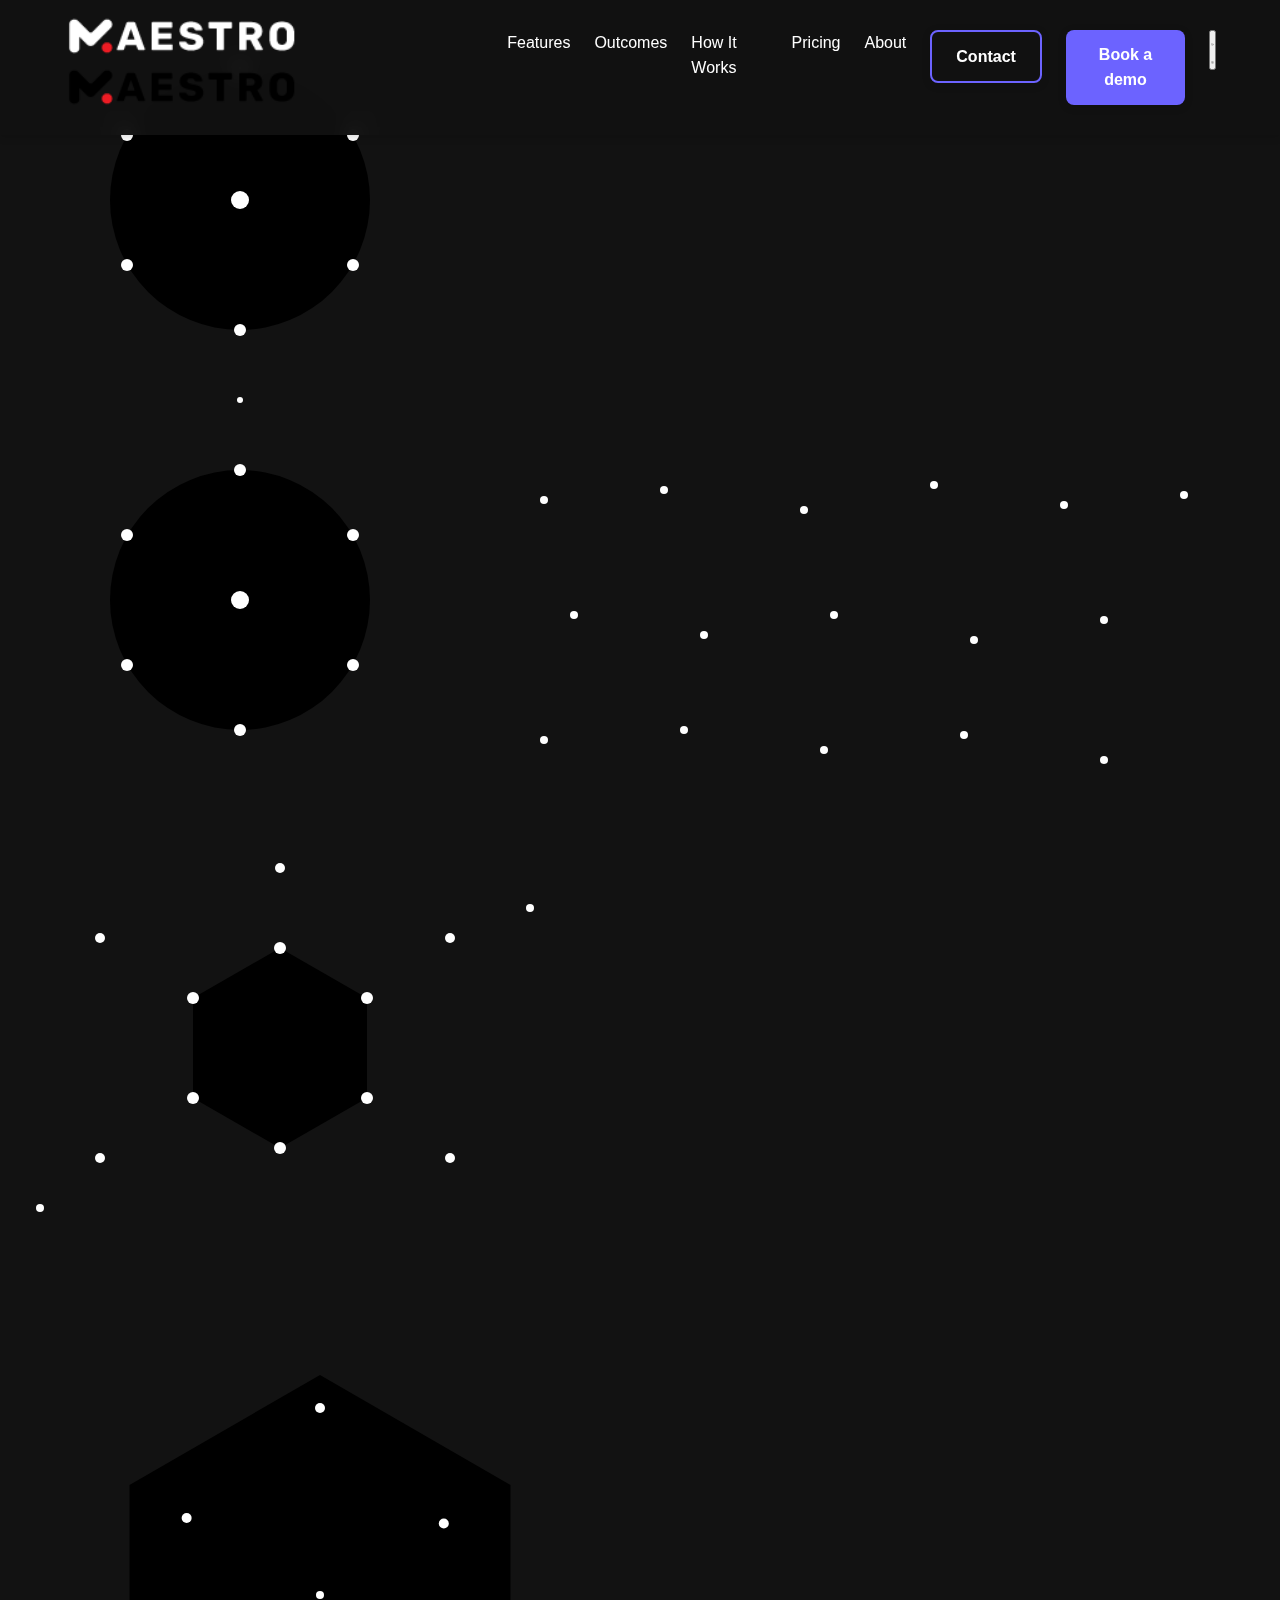
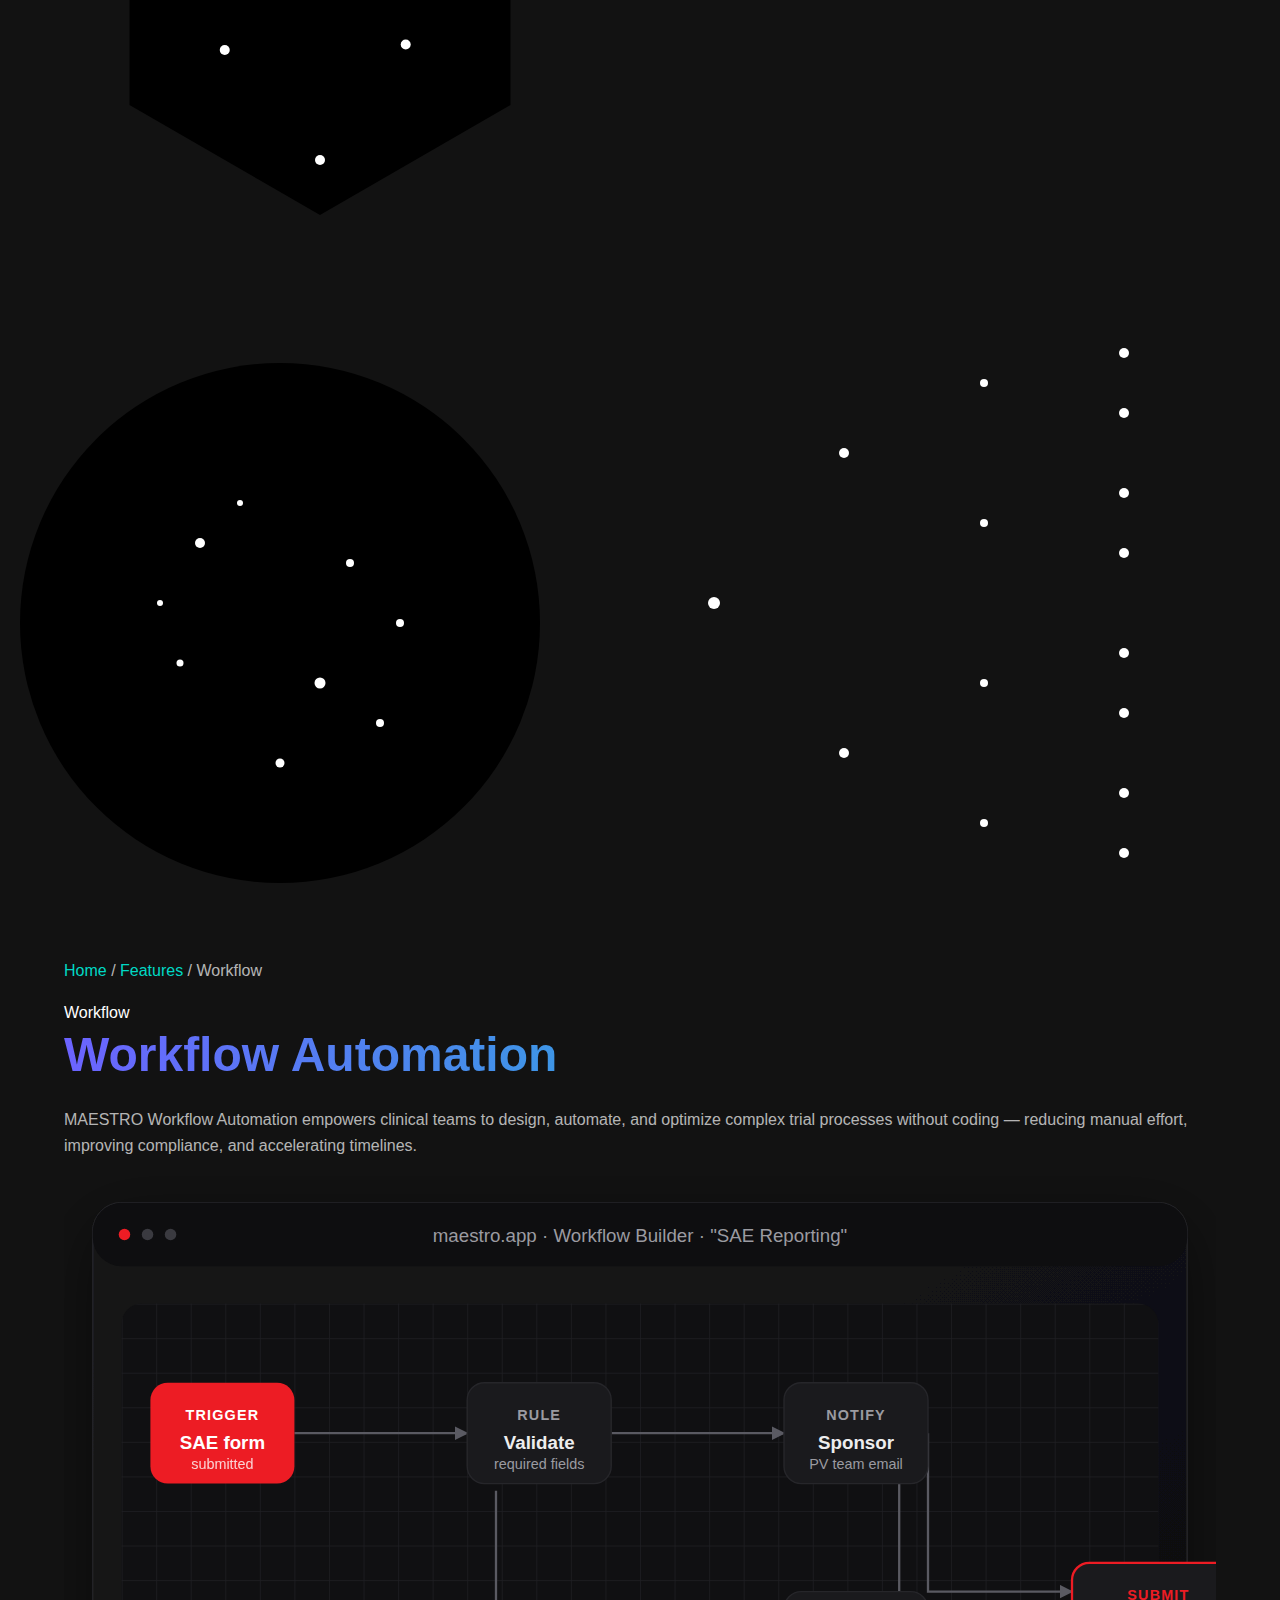
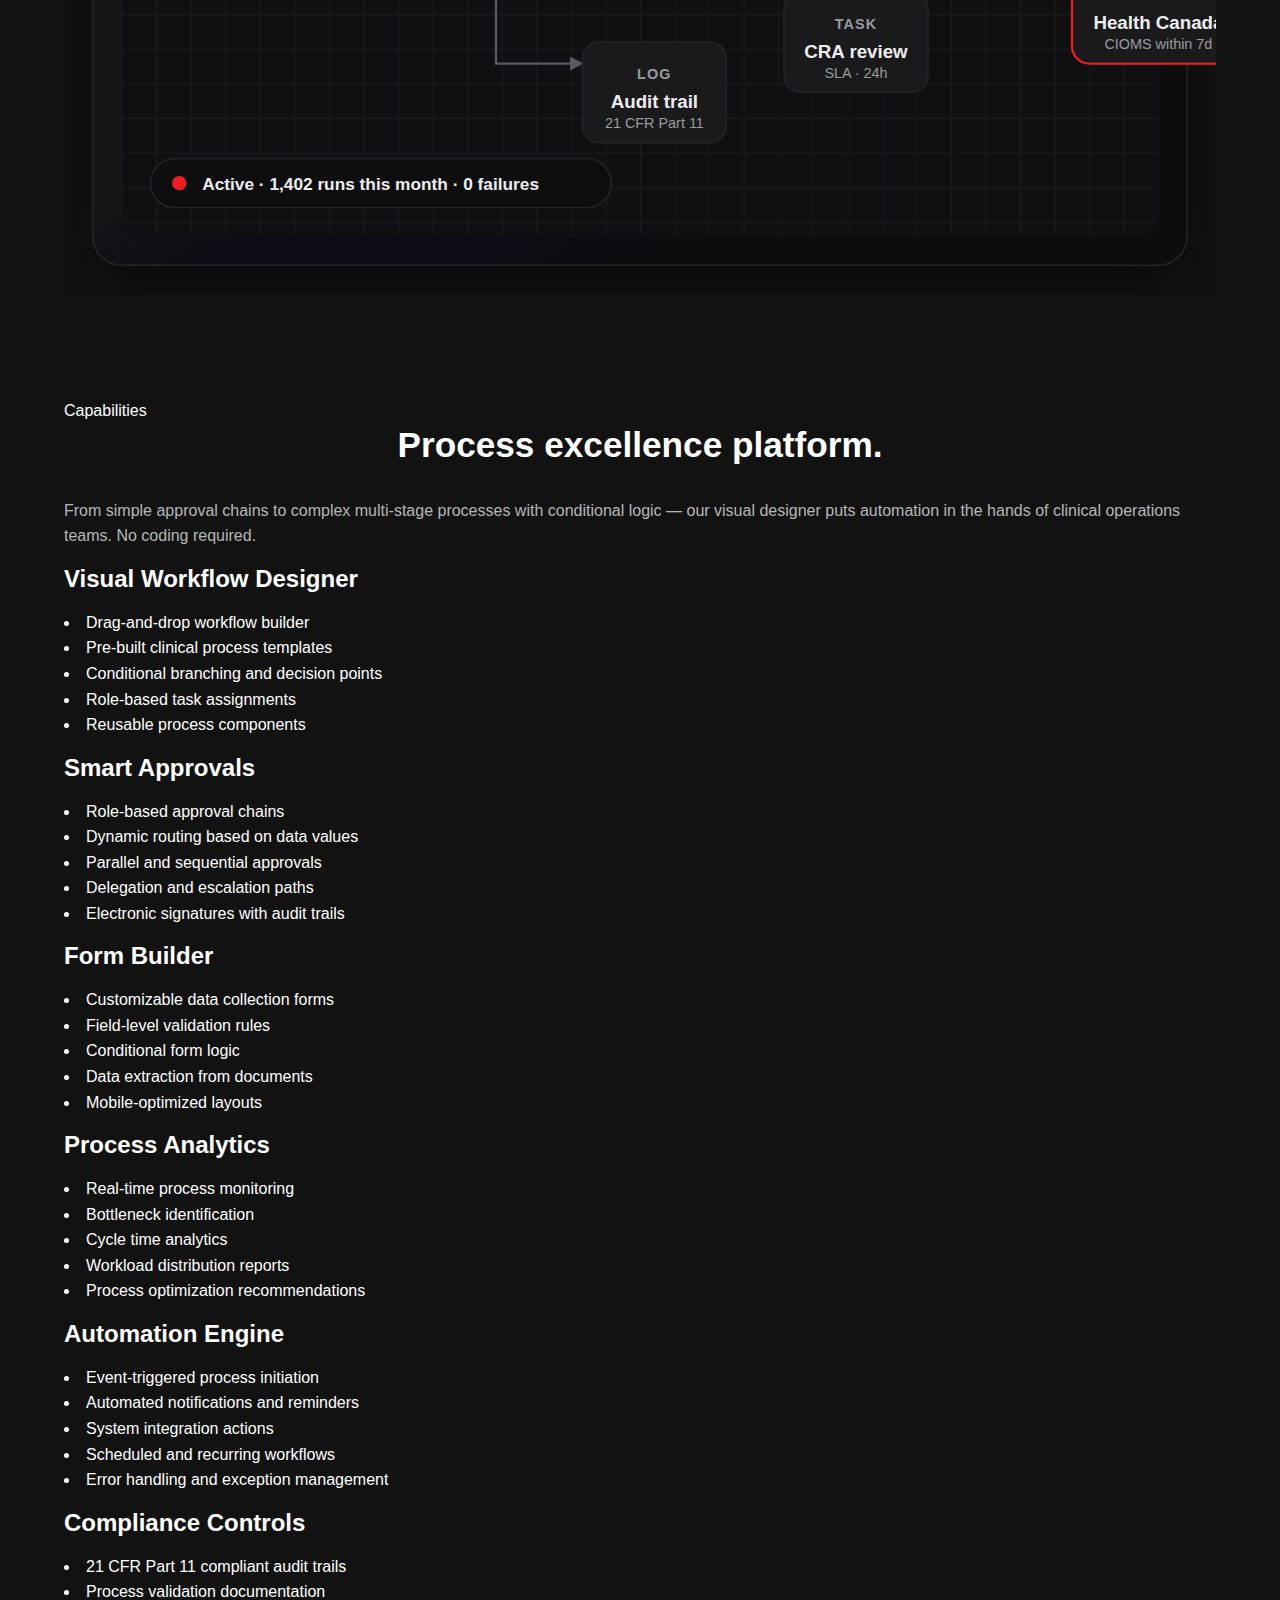
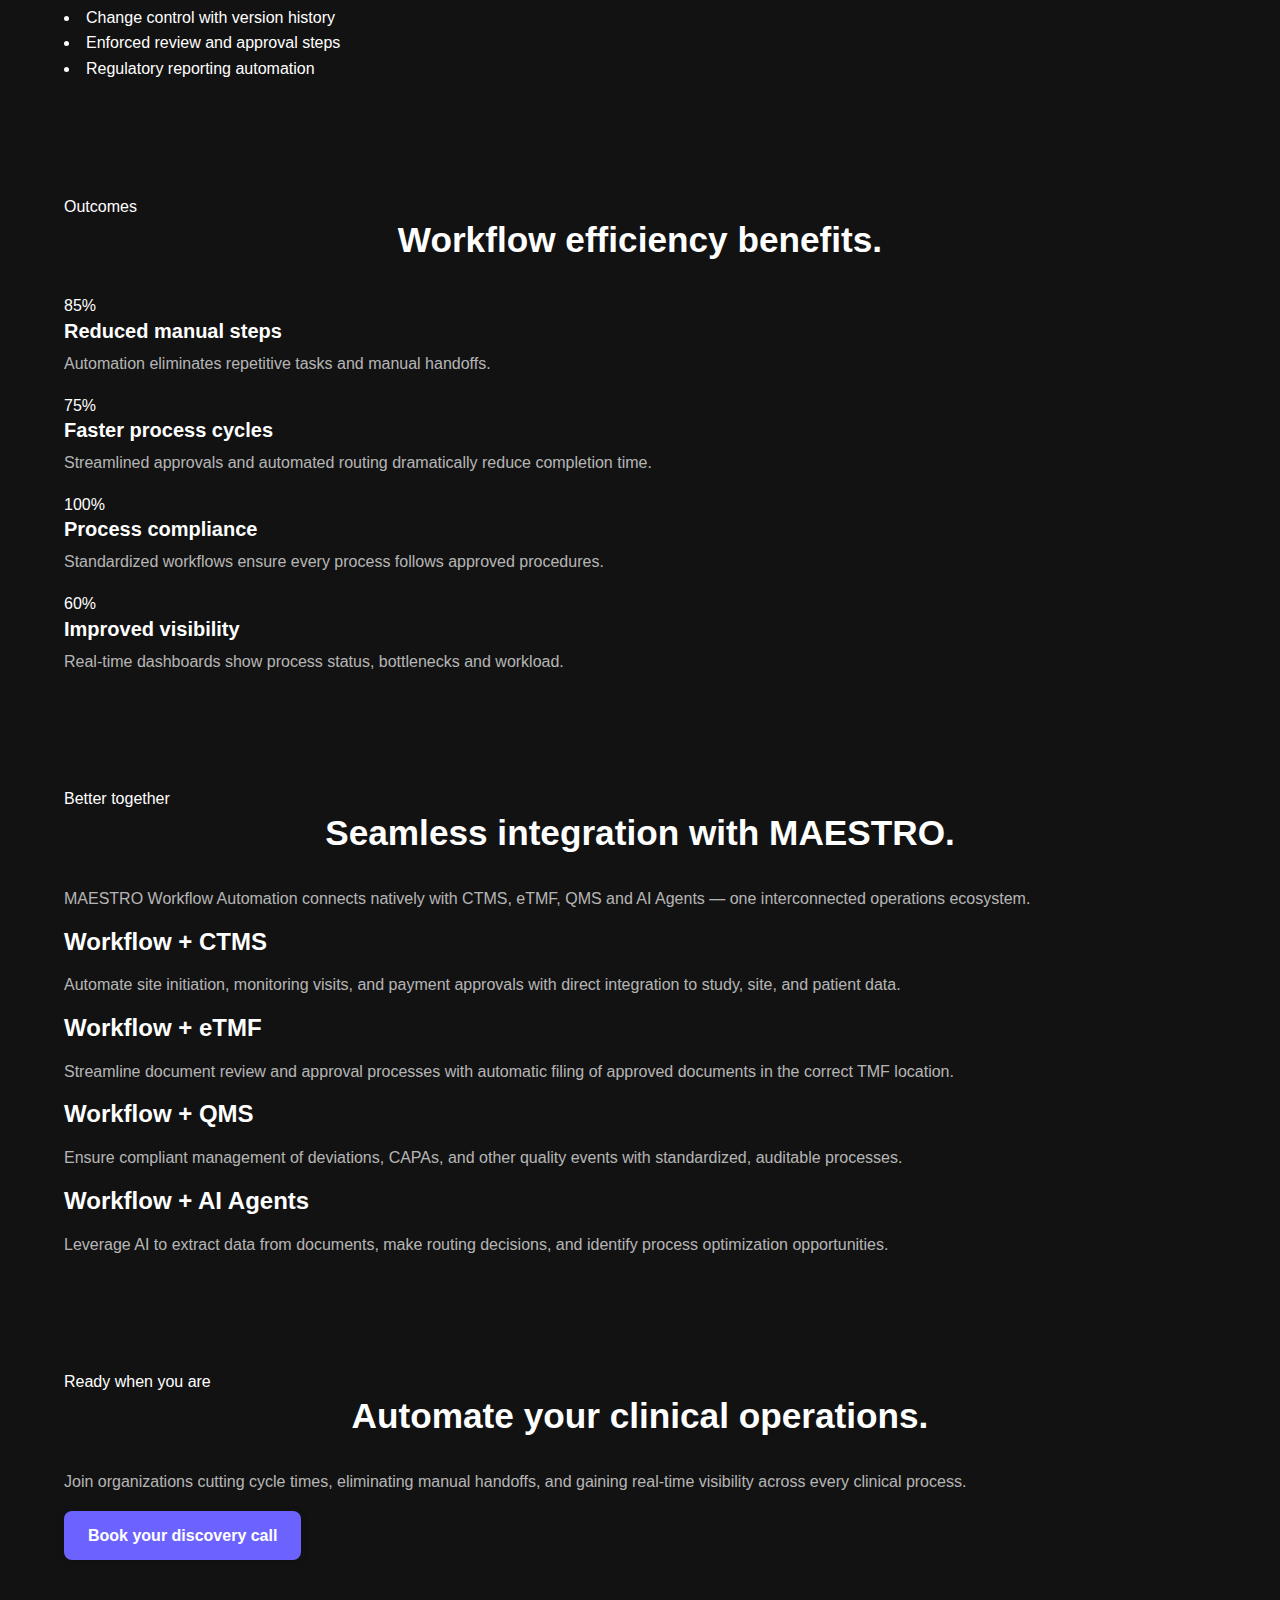
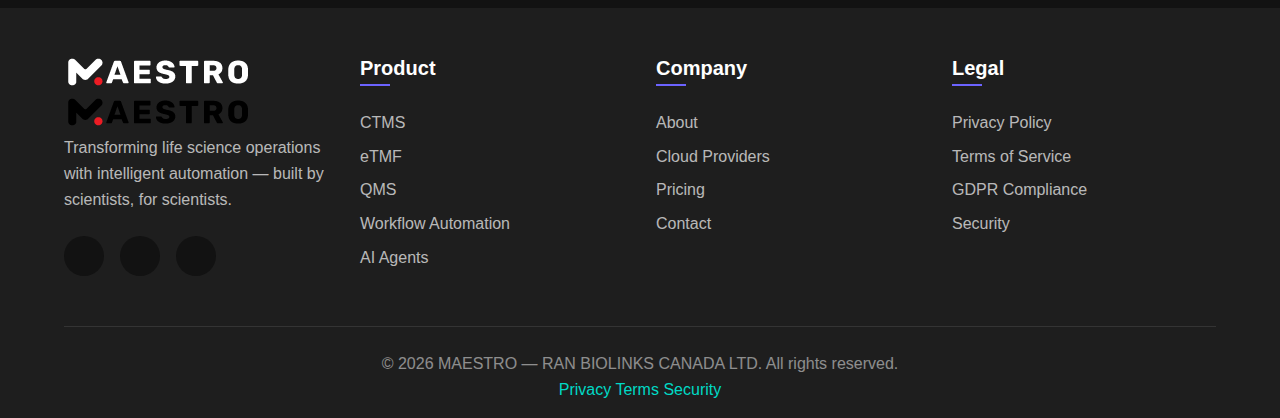
<file: features/workflow.html>
<!DOCTYPE html>
<html lang="en" data-theme="dark">
<head>
    <meta charset="UTF-8">
    <meta name="viewport" content="width=device-width, initial-scale=1.0">
    <meta name="theme-color" content="#0a0a0a">

    <!-- ============================================================ -->
    <!-- Primary SEO meta — Canada-first, clinical-trials commercial   -->
    <!-- ============================================================ -->
    <title>Clinical Trial Workflow Automation Canada — Visual Builder | MAESTRO</title>
    <meta name="description" content="Drag-and-drop workflow automation for Canadian clinical trial operations. Cut manual coordination by 70% across CTMS, eTMF, QMS and pharmacovigilance.">
    <meta name="keywords" content="clinical trial workflow automation Canada, clinical operations automation Canada, workflow builder clinical trials, BPMN clinical trials Canada, clinical process orchestration">
    <meta name="author" content="MAESTRO by RAN BIOLINKS">
    <meta name="publisher" content="RAN BIOLINKS">
    <meta name="robots" content="index, follow, max-snippet:-1, max-image-preview:large, max-video-preview:-1">
    <meta name="googlebot" content="index, follow, max-snippet:-1, max-image-preview:large">
    <meta name="bingbot" content="index, follow">

    <!-- Geographic targeting — primary market: Canada -->
    <meta name="geo.region" content="CA">
    <meta name="geo.country" content="Canada">
    <meta name="geo.placename" content="Montréal, Toronto, Vancouver">
    <meta name="ICBM" content="45.5017, -73.5673">
    <meta name="language" content="English, French">
    <meta http-equiv="content-language" content="en-CA">

    <!-- Canonical & alternates (en-CA primary) -->
    <link rel="canonical" href="https://maestro.ranbiolinks.com/features/workflow.html">
    <link rel="alternate" hreflang="en-CA" href="https://maestro.ranbiolinks.com/features/workflow.html">
    <link rel="alternate" hreflang="en"    href="https://maestro.ranbiolinks.com/features/workflow.html">
    <link rel="alternate" hreflang="x-default" href="https://maestro.ranbiolinks.com/features/workflow.html">

    <!-- Open Graph / Facebook / LinkedIn -->
    <meta property="og:type" content="website">
    <meta property="og:site_name" content="MAESTRO by RAN BIOLINKS">
    <meta property="og:locale" content="en_CA">
    <meta property="og:locale:alternate" content="fr_CA">
    <meta property="og:url" content="https://maestro.ranbiolinks.com/features/workflow.html">
    <meta property="og:title" content="Clinical Trial Workflow Automation Canada — Visual Builder | MAESTRO">
    <meta property="og:description" content="Drag-and-drop workflow automation for Canadian clinical trial operations. Cut manual coordination by 70% across CTMS, eTMF, QMS and pharmacovigilance.">
    <meta property="og:image" content="https://maestro.ranbiolinks.com/assets/images/og-image.png">
    <meta property="og:image:secure_url" content="https://maestro.ranbiolinks.com/assets/images/og-image.png">
    <meta property="og:image:type" content="image/png">
    <meta property="og:image:width" content="1200">
    <meta property="og:image:height" content="630">
    <meta property="og:image:alt" content="MAESTRO clinical trial management platform for Canada">

    <!-- Twitter / X Card -->
    <meta name="twitter:card" content="summary_large_image">
    <meta name="twitter:site" content="@ranbiolinks">
    <meta name="twitter:creator" content="@ranbiolinks">
    <meta name="twitter:url" content="https://maestro.ranbiolinks.com/features/workflow.html">
    <meta name="twitter:title" content="Clinical Trial Workflow Automation Canada — Visual Builder | MAESTRO">
    <meta name="twitter:description" content="Drag-and-drop workflow automation for Canadian clinical trial operations. Cut manual coordination by 70% across CTMS, eTMF, QMS and pharmacovigilance.">
    <meta name="twitter:image" content="https://maestro.ranbiolinks.com/assets/images/og-image.png">
    <meta name="twitter:image:alt" content="MAESTRO clinical trial management platform for Canada">

    <!-- Favicons / app icons -->
    <link rel="icon" type="image/png" href="../assets/images/favicon.png">
    <link rel="apple-touch-icon" href="../assets/images/favicon.png">
    <link rel="manifest" href="../assets/site.webmanifest">

    <!-- Performance: preconnect / dns-prefetch for any future third parties -->
    <link rel="preconnect" href="https://fonts.googleapis.com" crossorigin>
    <link rel="preconnect" href="https://fonts.gstatic.com" crossorigin>
    <link rel="dns-prefetch" href="//fonts.googleapis.com">
    <link rel="dns-prefetch" href="//fonts.gstatic.com">

    <!-- ============================================================ -->
    <!-- Structured Data (JSON-LD) — full Schema.org bundle             -->
    <!-- ============================================================ -->
    <script type="application/ld+json">
{
  "@context": "https://schema.org",
  "@type": "Organization",
  "@id": "https://maestro.ranbiolinks.com/#organization",
  "name": "MAESTRO by RAN BIOLINKS",
  "alternateName": [
    "MAESTRO Clinical Trials Platform",
    "RAN BIOLINKS MAESTRO"
  ],
  "url": "https://maestro.ranbiolinks.com",
  "logo": {
    "@type": "ImageObject",
    "url": "https://maestro.ranbiolinks.com/assets/images/logo.svg",
    "width": 512,
    "height": 512
  },
  "image": "https://maestro.ranbiolinks.com/assets/images/og-image.png",
  "description": "MAESTRO is an AI-powered clinical trials platform that unifies CTMS, eTMF, QMS, intelligent workflows and AI agents for Canadian sponsors, CROs and academic research centres.",
  "foundingDate": "2024",
  "founder": {
    "@type": "Person",
    "name": "RAN BIOLINKS Founding Team"
  },
  "areaServed": [
    {
      "@type": "Country",
      "name": "Canada"
    },
    {
      "@type": "Country",
      "name": "United States"
    },
    {
      "@type": "Place",
      "name": "European Union"
    }
  ],
  "address": {
    "@type": "PostalAddress",
    "addressCountry": "CA",
    "addressRegion": "QC",
    "addressLocality": "Montréal"
  },
  "contactPoint": [
    {
      "@type": "ContactPoint",
      "contactType": "sales",
      "email": "sales@ranbiolinks.com",
      "availableLanguage": [
        "English",
        "French"
      ],
      "areaServed": [
        "CA",
        "US",
        "EU"
      ]
    },
    {
      "@type": "ContactPoint",
      "contactType": "customer support",
      "email": "support@ranbiolinks.com",
      "availableLanguage": [
        "English",
        "French"
      ]
    }
  ],
  "sameAs": [
    "https://www.linkedin.com/company/ranbiolinks",
    "https://maestro.ranbiolinks.com"
  ],
  "knowsAbout": [
    "Clinical Trial Management",
    "Electronic Trial Master File",
    "Quality Management System",
    "Health Canada regulations",
    "PIPEDA",
    "ICH E6 R3 Good Clinical Practice",
    "21 CFR Part 11",
    "Decentralized Clinical Trials",
    "Pharmacovigilance"
  ]
}
    </script>
    <script type="application/ld+json">
{
  "@context": "https://schema.org",
  "@type": "WebSite",
  "@id": "https://maestro.ranbiolinks.com/#website",
  "url": "https://maestro.ranbiolinks.com",
  "name": "MAESTRO",
  "description": "Clinical Trial Management Software for Canada — CTMS, eTMF, QMS and AI Agents",
  "publisher": {
    "@id": "https://maestro.ranbiolinks.com/#organization"
  },
  "inLanguage": [
    "en-CA",
    "en"
  ],
  "potentialAction": {
    "@type": "SearchAction",
    "target": {
      "@type": "EntryPoint",
      "urlTemplate": "https://maestro.ranbiolinks.com/?q={search_term_string}"
    },
    "query-input": "required name=search_term_string"
  }
}
    </script>
    <script type="application/ld+json">
{
  "@context": "https://schema.org",
  "@type": "SoftwareApplication",
  "@id": "https://maestro.ranbiolinks.com/#software-workflow",
  "name": "MAESTRO Workflow",
  "applicationCategory": "BusinessApplication",
  "applicationSubCategory": "Clinical Trial Management Software",
  "operatingSystem": "Web, Cloud, SaaS",
  "url": "https://maestro.ranbiolinks.com",
  "description": "Visual workflow automation for clinical trial operations across CTMS, eTMF, QMS and pharmacovigilance teams.",
  "softwareVersion": "2026.1",
  "publisher": {
    "@id": "https://maestro.ranbiolinks.com/#organization"
  },
  "offers": {
    "@type": "Offer",
    "url": "https://maestro.ranbiolinks.com/#pricing",
    "priceCurrency": "CAD",
    "price": "0",
    "priceSpecification": {
      "@type": "PriceSpecification",
      "priceCurrency": "CAD",
      "description": "Contact sales for Canadian Startup, Research Institution and Enterprise pricing."
    },
    "availability": "https://schema.org/InStock",
    "areaServed": [
      {
        "@type": "Country",
        "name": "Canada"
      },
      {
        "@type": "Country",
        "name": "United States"
      }
    ]
  },
  "featureList": [
    "Clinical Trial Management System (CTMS)",
    "Electronic Trial Master File (eTMF)",
    "Quality Management System (QMS)",
    "Visual Workflow Automation",
    "AI Agents for clinical operations",
    "Health Canada CTA submission support",
    "PIPEDA-compliant Canadian data residency",
    "21 CFR Part 11 e-signatures",
    "ICH E6 R3 Good Clinical Practice alignment",
    "Multi-cloud deployment (AWS, Azure, GCP, OCI, IBM, DigitalOcean)"
  ],
  "audience": {
    "@type": "BusinessAudience",
    "audienceType": "Clinical research organizations, biotech sponsors, academic medical centres in Canada"
  },
  "inLanguage": [
    "en-CA",
    "en",
    "fr-CA"
  ]
}
    </script>
    <script type="application/ld+json">
{
  "@context": "https://schema.org",
  "@type": "FAQPage",
  "mainEntity": [
    {
      "@type": "Question",
      "name": "What is workflow automation in a clinical trial context?",
      "acceptedAnswer": {
        "@type": "Answer",
        "text": "Workflow automation orchestrates the human and system tasks of a clinical trial — site activation, document review, deviation triage, vendor approvals — replacing email and spreadsheets with auditable, role-based flows."
      }
    },
    {
      "@type": "Question",
      "name": "Can I build my own clinical trial workflows in MAESTRO?",
      "acceptedAnswer": {
        "@type": "Answer",
        "text": "Yes. The visual builder lets clinical operations teams drag-and-drop workflow steps, conditions, approvals and SLAs without writing code. Workflows can call CTMS, eTMF, QMS and external APIs."
      }
    }
  ]
}
    </script>
    <script type="application/ld+json">
{
  "@context": "https://schema.org",
  "@type": "BreadcrumbList",
  "itemListElement": [
    {
      "@type": "ListItem",
      "position": 1,
      "name": "Home",
      "item": "https://maestro.ranbiolinks.com/"
    },
    {
      "@type": "ListItem",
      "position": 2,
      "name": "Features",
      "item": "https://maestro.ranbiolinks.com/#features"
    },
    {
      "@type": "ListItem",
      "position": 3,
      "name": "Workflow",
      "item": "https://maestro.ranbiolinks.com/features/workflow.html"
    }
  ]
}
    </script>

    <link rel="stylesheet" href="../assets/css/styles.css">
</head>
<body>
    <!-- Ambient clinical-trial motifs (oversized, edge-bleeding, parallax-driven) -->
    <div class="ambient-bg" aria-hidden="true">
        <!-- 1. RIGHT — Hub-and-spoke study network (two linked clusters) -->
        <svg class="ambient-shape" data-speed="0.92" viewBox="0 0 480 800"
             style="top: 160px; right: -160px; width: 480px; height: 800px;">
            <circle cx="240" cy="200" r="130" stroke-width="1.2" stroke-dasharray="2 5"/>
            <line x1="240" y1="200" x2="240" y2="70"  stroke-width="1.2" stroke-dasharray="4 6"/>
            <line x1="240" y1="200" x2="353" y2="135" stroke-width="1.2" stroke-dasharray="4 6"/>
            <line x1="240" y1="200" x2="353" y2="265" stroke-width="1.2" stroke-dasharray="4 6"/>
            <line x1="240" y1="200" x2="240" y2="330" stroke-width="1.2" stroke-dasharray="4 6"/>
            <line x1="240" y1="200" x2="127" y2="265" stroke-width="1.2" stroke-dasharray="4 6"/>
            <line x1="240" y1="200" x2="127" y2="135" stroke-width="1.2" stroke-dasharray="4 6"/>
            <circle cx="240" cy="200" r="9" fill="currentColor" stroke="none"/>
            <circle cx="240" cy="70"  r="6" fill="currentColor" stroke="none"/>
            <circle cx="353" cy="135" r="6" fill="currentColor" stroke="none"/>
            <circle cx="353" cy="265" r="6" fill="currentColor" stroke="none"/>
            <circle cx="240" cy="330" r="6" fill="currentColor" stroke="none"/>
            <circle cx="127" cy="265" r="6" fill="currentColor" stroke="none"/>
            <circle cx="127" cy="135" r="6" fill="currentColor" stroke="none"/>
            <line x1="240" y1="330" x2="240" y2="470" stroke-width="1.5"/>
            <circle cx="240" cy="400" r="3" fill="currentColor" stroke="none"/>
            <circle cx="240" cy="600" r="130" stroke-width="1.2" stroke-dasharray="2 5"/>
            <line x1="240" y1="600" x2="240" y2="470" stroke-width="1.2" stroke-dasharray="4 6"/>
            <line x1="240" y1="600" x2="353" y2="535" stroke-width="1.2" stroke-dasharray="4 6"/>
            <line x1="240" y1="600" x2="353" y2="665" stroke-width="1.2" stroke-dasharray="4 6"/>
            <line x1="240" y1="600" x2="240" y2="730" stroke-width="1.2" stroke-dasharray="4 6"/>
            <line x1="240" y1="600" x2="127" y2="665" stroke-width="1.2" stroke-dasharray="4 6"/>
            <line x1="240" y1="600" x2="127" y2="535" stroke-width="1.2" stroke-dasharray="4 6"/>
            <circle cx="240" cy="600" r="9" fill="currentColor" stroke="none"/>
            <circle cx="240" cy="470" r="6" fill="currentColor" stroke="none"/>
            <circle cx="353" cy="535" r="6" fill="currentColor" stroke="none"/>
            <circle cx="353" cy="665" r="6" fill="currentColor" stroke="none"/>
            <circle cx="240" cy="730" r="6" fill="currentColor" stroke="none"/>
            <circle cx="127" cy="665" r="6" fill="currentColor" stroke="none"/>
            <circle cx="127" cy="535" r="6" fill="currentColor" stroke="none"/>
        </svg>

        <!-- 2. LEFT — Triangulated cohort point mesh -->
        <svg class="ambient-shape" data-speed="0.94" viewBox="0 0 720 360"
             style="top: 1900px; left: -240px; width: 720px; height: 360px;">
            <line x1="60" y1="60" x2="180" y2="50" stroke-width="1.2" stroke-dasharray="3 5"/>
            <line x1="180" y1="50" x2="320" y2="70" stroke-width="1.2" stroke-dasharray="3 5"/>
            <line x1="320" y1="70" x2="450" y2="45" stroke-width="1.2" stroke-dasharray="3 5"/>
            <line x1="450" y1="45" x2="580" y2="65" stroke-width="1.2" stroke-dasharray="3 5"/>
            <line x1="580" y1="65" x2="700" y2="55" stroke-width="1.2" stroke-dasharray="3 5"/>
            <line x1="90" y1="175" x2="220" y2="195" stroke-width="1.2" stroke-dasharray="3 5"/>
            <line x1="220" y1="195" x2="350" y2="175" stroke-width="1.2" stroke-dasharray="3 5"/>
            <line x1="350" y1="175" x2="490" y2="200" stroke-width="1.2" stroke-dasharray="3 5"/>
            <line x1="490" y1="200" x2="620" y2="180" stroke-width="1.2" stroke-dasharray="3 5"/>
            <line x1="60" y1="300" x2="200" y2="290" stroke-width="1.2" stroke-dasharray="3 5"/>
            <line x1="200" y1="290" x2="340" y2="310" stroke-width="1.2" stroke-dasharray="3 5"/>
            <line x1="340" y1="310" x2="480" y2="295" stroke-width="1.2" stroke-dasharray="3 5"/>
            <line x1="480" y1="295" x2="620" y2="320" stroke-width="1.2" stroke-dasharray="3 5"/>
            <line x1="60" y1="60" x2="90" y2="175" stroke-width="1.2" stroke-dasharray="3 5"/>
            <line x1="180" y1="50" x2="90" y2="175" stroke-width="1.2" stroke-dasharray="3 5"/>
            <line x1="180" y1="50" x2="220" y2="195" stroke-width="1.2" stroke-dasharray="3 5"/>
            <line x1="320" y1="70" x2="220" y2="195" stroke-width="1.2" stroke-dasharray="3 5"/>
            <line x1="320" y1="70" x2="350" y2="175" stroke-width="1.2" stroke-dasharray="3 5"/>
            <line x1="450" y1="45" x2="350" y2="175" stroke-width="1.2" stroke-dasharray="3 5"/>
            <line x1="450" y1="45" x2="490" y2="200" stroke-width="1.2" stroke-dasharray="3 5"/>
            <line x1="580" y1="65" x2="490" y2="200" stroke-width="1.2" stroke-dasharray="3 5"/>
            <line x1="580" y1="65" x2="620" y2="180" stroke-width="1.2" stroke-dasharray="3 5"/>
            <line x1="700" y1="55" x2="620" y2="180" stroke-width="1.2" stroke-dasharray="3 5"/>
            <line x1="90" y1="175" x2="60" y2="300" stroke-width="1.2" stroke-dasharray="3 5"/>
            <line x1="90" y1="175" x2="200" y2="290" stroke-width="1.2" stroke-dasharray="3 5"/>
            <line x1="220" y1="195" x2="200" y2="290" stroke-width="1.2" stroke-dasharray="3 5"/>
            <line x1="220" y1="195" x2="340" y2="310" stroke-width="1.2" stroke-dasharray="3 5"/>
            <line x1="350" y1="175" x2="340" y2="310" stroke-width="1.2" stroke-dasharray="3 5"/>
            <line x1="350" y1="175" x2="480" y2="295" stroke-width="1.2" stroke-dasharray="3 5"/>
            <line x1="490" y1="200" x2="480" y2="295" stroke-width="1.2" stroke-dasharray="3 5"/>
            <line x1="490" y1="200" x2="620" y2="320" stroke-width="1.2" stroke-dasharray="3 5"/>
            <line x1="620" y1="180" x2="620" y2="320" stroke-width="1.2" stroke-dasharray="3 5"/>
            <circle cx="60" cy="60" r="4" fill="currentColor" stroke="none"/>
            <circle cx="180" cy="50" r="4" fill="currentColor" stroke="none"/>
            <circle cx="320" cy="70" r="4" fill="currentColor" stroke="none"/>
            <circle cx="450" cy="45" r="4" fill="currentColor" stroke="none"/>
            <circle cx="580" cy="65" r="4" fill="currentColor" stroke="none"/>
            <circle cx="700" cy="55" r="4" fill="currentColor" stroke="none"/>
            <circle cx="90" cy="175" r="4" fill="currentColor" stroke="none"/>
            <circle cx="220" cy="195" r="4" fill="currentColor" stroke="none"/>
            <circle cx="350" cy="175" r="4" fill="currentColor" stroke="none"/>
            <circle cx="490" cy="200" r="4" fill="currentColor" stroke="none"/>
            <circle cx="620" cy="180" r="4" fill="currentColor" stroke="none"/>
            <circle cx="60" cy="300" r="4" fill="currentColor" stroke="none"/>
            <circle cx="200" cy="290" r="4" fill="currentColor" stroke="none"/>
            <circle cx="340" cy="310" r="4" fill="currentColor" stroke="none"/>
            <circle cx="480" cy="295" r="4" fill="currentColor" stroke="none"/>
            <circle cx="620" cy="320" r="4" fill="currentColor" stroke="none"/>
        </svg>

        <!-- 3. RIGHT — Drug molecule (hex ring + substituents) — KEPT -->
        <svg class="ambient-shape" data-speed="0.88" viewBox="0 0 560 480"
             style="top: 3400px; right: -180px; width: 560px; height: 480px;">
            <path d="M 280 140 L 367 190 L 367 290 L 280 340 L 193 290 L 193 190 Z" stroke-width="1.8"/>
            <circle cx="280" cy="240" r="55" stroke-width="1.2" stroke-dasharray="3 5"/>
            <circle cx="280" cy="140" r="6" fill="currentColor" stroke="none"/>
            <circle cx="367" cy="190" r="6" fill="currentColor" stroke="none"/>
            <circle cx="367" cy="290" r="6" fill="currentColor" stroke="none"/>
            <circle cx="280" cy="340" r="6" fill="currentColor" stroke="none"/>
            <circle cx="193" cy="290" r="6" fill="currentColor" stroke="none"/>
            <circle cx="193" cy="190" r="6" fill="currentColor" stroke="none"/>
            <line x1="280" y1="140" x2="280" y2="60" stroke-width="1.6"/>
            <circle cx="280" cy="60" r="5" fill="currentColor" stroke="none"/>
            <line x1="367" y1="190" x2="450" y2="130" stroke-width="1.6"/>
            <circle cx="450" cy="130" r="5" fill="currentColor" stroke="none"/>
            <line x1="450" y1="130" x2="530" y2="100" stroke-width="1.6"/>
            <circle cx="530" cy="100" r="4" fill="currentColor" stroke="none"/>
            <line x1="367" y1="290" x2="450" y2="350" stroke-width="1.6"/>
            <circle cx="450" cy="350" r="5" fill="currentColor" stroke="none"/>
            <line x1="193" y1="290" x2="100" y2="350" stroke-width="1.6"/>
            <circle cx="100" cy="350" r="5" fill="currentColor" stroke="none"/>
            <line x1="100" y1="350" x2="40" y2="400" stroke-width="1.6"/>
            <circle cx="40" cy="400" r="4" fill="currentColor" stroke="none"/>
            <line x1="193" y1="190" x2="100" y2="130" stroke-width="1.6"/>
            <circle cx="100" cy="130" r="5" fill="currentColor" stroke="none"/>
        </svg>

        <!-- 4. LEFT — Spider / radar KPI chart (concentric hexagons + data polygon) -->
        <svg class="ambient-shape" data-speed="0.90" viewBox="0 0 720 600"
             style="top: 4500px; left: -240px; width: 720px; height: 600px;">
            <path d="M 320 80 L 510.5 190 L 510.5 410 L 320 520 L 129.5 410 L 129.5 190 Z" stroke-width="1.6"/>
            <path d="M 320 155 L 445.55 227.5 L 445.55 372.5 L 320 445 L 194.45 372.5 L 194.45 227.5 Z" stroke-width="1.2" stroke-dasharray="3 5"/>
            <path d="M 320 230 L 380.6 265 L 380.6 335 L 320 370 L 259.4 335 L 259.4 265 Z" stroke-width="1.2"/>
            <line x1="320" y1="300" x2="320"   y2="80"  stroke-width="1.2" stroke-dasharray="2 4"/>
            <line x1="320" y1="300" x2="510.5" y2="190" stroke-width="1.2" stroke-dasharray="2 4"/>
            <line x1="320" y1="300" x2="510.5" y2="410" stroke-width="1.2" stroke-dasharray="2 4"/>
            <line x1="320" y1="300" x2="320"   y2="520" stroke-width="1.2" stroke-dasharray="2 4"/>
            <line x1="320" y1="300" x2="129.5" y2="410" stroke-width="1.2" stroke-dasharray="2 4"/>
            <line x1="320" y1="300" x2="129.5" y2="190" stroke-width="1.2" stroke-dasharray="2 4"/>
            <path d="M 320 113 L 443.8 228.5 L 405.7 349.5 L 320 465 L 224.75 355 L 186.65 223 Z" stroke-width="1.8"/>
            <circle cx="320"    cy="113"   r="5" fill="currentColor" stroke="none"/>
            <circle cx="443.8"  cy="228.5" r="5" fill="currentColor" stroke="none"/>
            <circle cx="405.7"  cy="349.5" r="5" fill="currentColor" stroke="none"/>
            <circle cx="320"    cy="465"   r="5" fill="currentColor" stroke="none"/>
            <circle cx="224.75" cy="355"   r="5" fill="currentColor" stroke="none"/>
            <circle cx="186.65" cy="223"   r="5" fill="currentColor" stroke="none"/>
            <circle cx="320" cy="300" r="4" fill="currentColor" stroke="none"/>
        </svg>

        <!-- 5. RIGHT — Petri dish with concentric culture rings — KEPT -->
        <svg class="ambient-shape" data-speed="0.86" viewBox="0 0 560 560"
             style="top: 5800px; right: -180px; width: 560px; height: 560px;">
            <circle cx="280" cy="280" r="260" stroke-width="1.4"/>
            <circle cx="280" cy="280" r="220" stroke-width="1.2" stroke-dasharray="4 7"/>
            <circle cx="280" cy="280" r="180" stroke-width="1.2"/>
            <circle cx="280" cy="280" r="140" stroke-width="1.2" stroke-dasharray="3 6"/>
            <circle cx="280" cy="280" r="100" stroke-width="1.2"/>
            <circle cx="280" cy="280" r="60"  stroke-width="1.2" stroke-dasharray="2 4"/>
            <circle cx="200" cy="200" r="5"   fill="currentColor" stroke="none"/>
            <circle cx="350" cy="220" r="4"   fill="currentColor" stroke="none"/>
            <circle cx="320" cy="340" r="5.5" fill="currentColor" stroke="none"/>
            <circle cx="180" cy="320" r="3.5" fill="currentColor" stroke="none"/>
            <circle cx="380" cy="380" r="4"   fill="currentColor" stroke="none"/>
            <circle cx="240" cy="160" r="3"   fill="currentColor" stroke="none"/>
            <circle cx="400" cy="280" r="4"   fill="currentColor" stroke="none"/>
            <circle cx="160" cy="260" r="3"   fill="currentColor" stroke="none"/>
            <circle cx="280" cy="420" r="4.5" fill="currentColor" stroke="none"/>
        </svg>

        <!-- 6. LEFT — Phylogenetic tree (root anchored off-screen, crown blooming in) -->
        <svg class="ambient-shape" data-speed="0.95" viewBox="0 0 600 600"
             style="top: 7300px; left: -200px; width: 600px; height: 600px;">
            <line x1="40"  y1="300" x2="150" y2="300" stroke-width="2"/>
            <line x1="150" y1="300" x2="280" y2="150" stroke-width="1.7"/>
            <line x1="150" y1="300" x2="280" y2="450" stroke-width="1.7"/>
            <line x1="280" y1="150" x2="420" y2="80"  stroke-width="1.5"/>
            <line x1="280" y1="150" x2="420" y2="220" stroke-width="1.5"/>
            <line x1="280" y1="450" x2="420" y2="380" stroke-width="1.5"/>
            <line x1="280" y1="450" x2="420" y2="520" stroke-width="1.5"/>
            <line x1="420" y1="80"  x2="560" y2="50"  stroke-width="1.3"/>
            <line x1="420" y1="80"  x2="560" y2="110" stroke-width="1.3"/>
            <line x1="420" y1="220" x2="560" y2="190" stroke-width="1.3"/>
            <line x1="420" y1="220" x2="560" y2="250" stroke-width="1.3"/>
            <line x1="420" y1="380" x2="560" y2="350" stroke-width="1.3"/>
            <line x1="420" y1="380" x2="560" y2="410" stroke-width="1.3"/>
            <line x1="420" y1="520" x2="560" y2="490" stroke-width="1.3"/>
            <line x1="420" y1="520" x2="560" y2="550" stroke-width="1.3"/>
            <circle cx="150" cy="300" r="6" fill="currentColor" stroke="none"/>
            <circle cx="280" cy="150" r="5" fill="currentColor" stroke="none"/>
            <circle cx="280" cy="450" r="5" fill="currentColor" stroke="none"/>
            <circle cx="420" cy="80"  r="4" fill="currentColor" stroke="none"/>
            <circle cx="420" cy="220" r="4" fill="currentColor" stroke="none"/>
            <circle cx="420" cy="380" r="4" fill="currentColor" stroke="none"/>
            <circle cx="420" cy="520" r="4" fill="currentColor" stroke="none"/>
            <circle cx="560" cy="50"  r="5" fill="currentColor" stroke="none"/>
            <circle cx="560" cy="110" r="5" fill="currentColor" stroke="none"/>
            <circle cx="560" cy="190" r="5" fill="currentColor" stroke="none"/>
            <circle cx="560" cy="250" r="5" fill="currentColor" stroke="none"/>
            <circle cx="560" cy="350" r="5" fill="currentColor" stroke="none"/>
            <circle cx="560" cy="410" r="5" fill="currentColor" stroke="none"/>
            <circle cx="560" cy="490" r="5" fill="currentColor" stroke="none"/>
            <circle cx="560" cy="550" r="5" fill="currentColor" stroke="none"/>
        </svg>
    </div>
    <header class="site-header">
        <div class="container">
            <div class="logo">
                <a class="brand-logo" href="../index.html" aria-label="MAESTRO home">
                    <img class="logo-on-dark" src="../assets/images/maestro_full_light.png" alt="MAESTRO logo — clinical trial management platform for Canada" loading="eager" decoding="async" fetchpriority="high">
                    <img class="logo-on-light" src="../assets/images/maestro_full_dark.png" alt="MAESTRO logo — clinical trial management platform for Canada" loading="eager" decoding="async" fetchpriority="high">
                </a>
            </div>
            <nav>
                <ul>
                    <li><a href="../index.html#features">Features</a></li>
                    <li><a href="../index.html#benefits">Outcomes</a></li>
                    <li><a href="../index.html#how-it-works">How It Works</a></li>
                    <li><a href="../index.html#pricing">Pricing</a></li>
                    <li><a href="../index.html#about">About</a></li>
                    <li><a href="../index.html#contact" class="btn btn-secondary">Contact</a></li>
                    <li><a href="../index.html#contact" class="btn btn-primary">Book a demo</a></li>
                    <li>
                        <button class="theme-toggle" data-theme-toggle aria-label="Toggle color theme" title="Toggle theme">
                            <svg class="icon-moon" viewBox="0 0 24 24" fill="none" xmlns="http://www.w3.org/2000/svg" aria-hidden="true"><path d="M21 12.79A9 9 0 1 1 11.21 3 7 7 0 0 0 21 12.79z" stroke="currentColor" stroke-width="1.6" stroke-linecap="round" stroke-linejoin="round"/></svg>
                            <svg class="icon-sun" viewBox="0 0 24 24" fill="none" xmlns="http://www.w3.org/2000/svg" aria-hidden="true"><circle cx="12" cy="12" r="4" stroke="currentColor" stroke-width="1.6"/><path d="M12 2v2M12 20v2M2 12h2M20 12h2M4.93 4.93l1.41 1.41M17.66 17.66l1.41 1.41M4.93 19.07l1.41-1.41M17.66 6.34l1.41-1.41" stroke="currentColor" stroke-width="1.6" stroke-linecap="round"/></svg>
                        </button>
                    </li>
                </ul>
                <button class="hamburger" aria-label="Open menu" aria-expanded="false">
                    <span></span><span></span><span></span>
                </button>
            </nav>
        </div>
    </header>

    <main>
    <section class="feature-page-hero">
        <div class="container">
            <p class="crumb"><a href="../index.html">Home</a> / <a href="../index.html#features">Features</a> / Workflow</p>
            <span class="eyebrow">Workflow</span>
            <h1 class="mt-16">Workflow Automation</h1>
            <p class="lead mt-16">MAESTRO Workflow Automation empowers clinical teams to design, automate, and optimize complex trial processes without coding &mdash; reducing manual effort, improving compliance, and accelerating timelines.</p>
            <div class="feature-image-large">
                <img src="../assets/images/features/workflow-feature.svg" alt="Visual workflow automation for Canadian clinical operations" loading="lazy" decoding="async">
            </div>
        </div>
    </section>

    <section>
        <div class="container">
            <div class="section-header">
                <span class="eyebrow">Capabilities</span>
                <h2>Process excellence platform.</h2>
                <p>From simple approval chains to complex multi-stage processes with conditional logic &mdash; our visual designer puts automation in the hands of clinical operations teams. No coding required.</p>
            </div>
            <div class="feature-capabilities">
                <div class="capability-card">
                    <h3>Visual Workflow Designer</h3>
                    <ul>
                        <li>Drag-and-drop workflow builder</li>
                        <li>Pre-built clinical process templates</li>
                        <li>Conditional branching and decision points</li>
                        <li>Role-based task assignments</li>
                        <li>Reusable process components</li>
                    </ul>
                </div>
                <div class="capability-card">
                    <h3>Smart Approvals</h3>
                    <ul>
                        <li>Role-based approval chains</li>
                        <li>Dynamic routing based on data values</li>
                        <li>Parallel and sequential approvals</li>
                        <li>Delegation and escalation paths</li>
                        <li>Electronic signatures with audit trails</li>
                    </ul>
                </div>
                <div class="capability-card">
                    <h3>Form Builder</h3>
                    <ul>
                        <li>Customizable data collection forms</li>
                        <li>Field-level validation rules</li>
                        <li>Conditional form logic</li>
                        <li>Data extraction from documents</li>
                        <li>Mobile-optimized layouts</li>
                    </ul>
                </div>
                <div class="capability-card">
                    <h3>Process Analytics</h3>
                    <ul>
                        <li>Real-time process monitoring</li>
                        <li>Bottleneck identification</li>
                        <li>Cycle time analytics</li>
                        <li>Workload distribution reports</li>
                        <li>Process optimization recommendations</li>
                    </ul>
                </div>
                <div class="capability-card">
                    <h3>Automation Engine</h3>
                    <ul>
                        <li>Event-triggered process initiation</li>
                        <li>Automated notifications and reminders</li>
                        <li>System integration actions</li>
                        <li>Scheduled and recurring workflows</li>
                        <li>Error handling and exception management</li>
                    </ul>
                </div>
                <div class="capability-card">
                    <h3>Compliance Controls</h3>
                    <ul>
                        <li>21 CFR Part 11 compliant audit trails</li>
                        <li>Process validation documentation</li>
                        <li>Change control with version history</li>
                        <li>Enforced review and approval steps</li>
                        <li>Regulatory reporting automation</li>
                    </ul>
                </div>
            </div>
        </div>
    </section>

    <section>
        <div class="container">
            <div class="section-header">
                <span class="eyebrow">Outcomes</span>
                <h2>Workflow efficiency benefits.</h2>
            </div>
            <div class="stats">
                <div class="stat"><div class="num">85%</div><h4>Reduced manual steps</h4><p>Automation eliminates repetitive tasks and manual handoffs.</p></div>
                <div class="stat"><div class="num">75%</div><h4>Faster process cycles</h4><p>Streamlined approvals and automated routing dramatically reduce completion time.</p></div>
                <div class="stat"><div class="num">100%</div><h4>Process compliance</h4><p>Standardized workflows ensure every process follows approved procedures.</p></div>
                <div class="stat"><div class="num">60%</div><h4>Improved visibility</h4><p>Real-time dashboards show process status, bottlenecks and workload.</p></div>
            </div>
        </div>
    </section>

    <section>
        <div class="container">
            <div class="section-header">
                <span class="eyebrow">Better together</span>
                <h2>Seamless integration with MAESTRO.</h2>
                <p>MAESTRO Workflow Automation connects natively with CTMS, eTMF, QMS and AI Agents &mdash; one interconnected operations ecosystem.</p>
            </div>
            <div class="integration-features">
                <div class="integration-card">
                    <h3>Workflow + CTMS</h3>
                    <p>Automate site initiation, monitoring visits, and payment approvals with direct integration to study, site, and patient data.</p>
                </div>
                <div class="integration-card">
                    <h3>Workflow + eTMF</h3>
                    <p>Streamline document review and approval processes with automatic filing of approved documents in the correct TMF location.</p>
                </div>
                <div class="integration-card">
                    <h3>Workflow + QMS</h3>
                    <p>Ensure compliant management of deviations, CAPAs, and other quality events with standardized, auditable processes.</p>
                </div>
                <div class="integration-card">
                    <h3>Workflow + AI Agents</h3>
                    <p>Leverage AI to extract data from documents, make routing decisions, and identify process optimization opportunities.</p>
                </div>
            </div>
        </div>
    </section>

    <section>
        <div class="container">
            <div class="cta-banner">
                <span class="eyebrow">Ready when you are</span>
                <h2 class="mt-16">Automate your clinical operations.</h2>
                <p>Join organizations cutting cycle times, eliminating manual handoffs, and gaining real-time visibility across every clinical process.</p>
                <a href="https://www.ranbiolinks.com/maestro-demo" target="_blank" rel="noopener noreferrer" class="btn btn-primary btn-large btn-arrow">Book your discovery call</a>
            </div>
        </div>
    </section>
    </main>

    <footer class="site-footer">
        <div class="container">
            <div class="footer-grid">
                <div class="footer-col footer-brand">
                    <a class="brand-logo" href="../index.html" aria-label="MAESTRO home">
                        <img class="logo-on-dark" src="../assets/images/maestro_full_light.png" alt="MAESTRO logo — clinical trial management platform for Canada" loading="lazy" decoding="async" >
                    <img class="logo-on-light" src="../assets/images/maestro_full_dark.png" alt="MAESTRO logo — clinical trial management platform for Canada" loading="lazy" decoding="async" >
                    </a>
                    <p>Transforming life science operations with intelligent automation &mdash; built by scientists, for scientists.</p>
                    <div class="social-icons">
                        <a href="https://www.linkedin.com/company/ranbiolinks/" target="_blank" rel="noopener noreferrer" aria-label="LinkedIn"><img src="../assets/images/icons/linkedin.svg" alt="" loading="lazy" decoding="async"></a>
                        <a href="https://www.youtube.com/@ranbiolinks" target="_blank" rel="noopener noreferrer" aria-label="YouTube"><img src="../assets/images/icons/youtube.svg" alt="" loading="lazy" decoding="async"></a>
                        <a href="https://www.ranbiolinks.com" target="_blank" rel="noopener noreferrer" aria-label="Website"><img src="../assets/images/icons/website.svg" alt="" loading="lazy" decoding="async"></a>
                    </div>
                </div>
                <div class="footer-col">
                    <h4>Product</h4>
                    <ul>
                        <li><a href="../features/ctms.html">CTMS</a></li>
                        <li><a href="../features/etmf.html">eTMF</a></li>
                        <li><a href="../features/qms.html">QMS</a></li>
                        <li><a href="../features/workflow.html">Workflow Automation</a></li>
                        <li><a href="../features/ai-agents.html">AI Agents</a></li>
                    </ul>
                </div>
                <div class="footer-col">
                    <h4>Company</h4>
                    <ul>
                        <li><a href="../index.html#about">About</a></li>
                        <li><a href="../index.html#cloud-providers">Cloud Providers</a></li>
                        <li><a href="../index.html#pricing">Pricing</a></li>
                        <li><a href="../index.html#contact">Contact</a></li>
                    </ul>
                </div>
                <div class="footer-col">
                    <h4>Legal</h4>
                    <ul>
                        <li><a href="../privacy-policy.html">Privacy Policy</a></li>
                        <li><a href="../terms-of-service.html">Terms of Service</a></li>
                        <li><a href="../gdpr-compliance.html">GDPR Compliance</a></li>
                        <li><a href="../security.html">Security</a></li>
                    </ul>
                </div>
            </div>
            <div class="footer-bottom">
                <p>&copy; 2026 MAESTRO &mdash; RAN BIOLINKS CANADA LTD. All rights reserved.</p>
                <div class="legal-links">
                    <a href="../privacy-policy.html">Privacy</a>
                    <a href="../terms-of-service.html">Terms</a>
                    <a href="../security.html">Security</a>
                </div>
            </div>
        </div>
    </footer>

    <script src="../assets/js/main.js"></script>
</body>
</html>
</file>
<file: assets/css/styles.css>
/* 
 * MAESTRO Landing Page Stylesheet
 * A professional dark-themed design for life sciences AI platform
 */

/* ---------- Base Styles & Variables ---------- */
:root {
  /* Color Palette */
  --primary: #6c63ff;       /* Purple - Primary brand color */
  --primary-dark: #5a52d5;  /* Darker purple for hover states */
  --secondary: #00d9c5;     /* Teal - Secondary accent color */
  --dark: #121212;          /* Near black - Main background */
  --dark-lighter: #1e1e1e;  /* Slightly lighter dark for cards */
  --dark-medium: #2d2d2d;   /* Medium dark for hover states */
  --light: #ffffff;         /* White text */
  --light-muted: rgba(255, 255, 255, 0.7); /* Slightly transparent white */
  --light-dimmed: rgba(255, 255, 255, 0.5); /* More transparent white */
  --gray: #9e9e9e;          /* Gray for less important text */
  --success: #00e676;       /* Green for success messages */
  --warning: #ffb300;       /* Amber for warnings */
  --danger: #ff1744;        /* Red for errors */
  
  /* Typography */
  --font-main: 'Inter', -apple-system, BlinkMacSystemFont, 'Segoe UI', Roboto, Oxygen, Ubuntu, Cantarell, 'Open Sans', 'Helvetica Neue', sans-serif;
  --font-heading: 'Montserrat', var(--font-main);
  --font-mono: 'JetBrains Mono', 'SFMono-Regular', Consolas, 'Liberation Mono', Menlo, monospace;
  
  /* Spacing */
  --space-xs: 0.25rem;
  --space-sm: 0.5rem;
  --space-md: 1rem;
  --space-lg: 1.5rem;
  --space-xl: 2rem;
  --space-xxl: 3rem;
  
  /* Borders */
  --radius-sm: 4px;
  --radius-md: 8px;
  --radius-lg: 12px;
  --radius-xl: 24px;
  --radius-round: 50%;
  
  /* Shadows */
  --shadow-sm: 0 2px 8px rgba(0, 0, 0, 0.15);
  --shadow-md: 0 4px 12px rgba(0, 0, 0, 0.2);
  --shadow-lg: 0 8px 24px rgba(0, 0, 0, 0.25);
  
  /* Transitions */
  --transition-fast: 0.2s ease;
  --transition-normal: 0.3s ease;
  --transition-slow: 0.5s ease;
  
  /* Z-index layers */
  --z-base: 1;
  --z-elevated: 10;
  --z-dropdown: 100;
  --z-sticky: 200;
  --z-fixed: 300;
  --z-modal: 400;
  --z-popup: 500;
  --z-toast: 900;
  --z-tooltip: 1000;
}

/* ---------- Global Styles ---------- */
* {
  margin: 0;
  padding: 0;
  box-sizing: border-box;
}

html {
  font-size: 16px;
  scroll-behavior: smooth;
  scroll-padding-top: 80px; /* For fixed header and anchor links */
}

body {
  font-family: var(--font-main);
  line-height: 1.6;
  font-weight: 400;
  color: var(--light);
  background-color: var(--dark);
  overflow-x: hidden;
}

h1, h2, h3, h4, h5, h6 {
  font-family: var(--font-heading);
  font-weight: 700;
  line-height: 1.2;
  margin-bottom: var(--space-md);
}

h1 {
  font-size: 3rem;
  background: linear-gradient(90deg, var(--primary), var(--secondary));
  -webkit-background-clip: text;
  -webkit-text-fill-color: transparent;
  background-clip: text;
  margin-bottom: var(--space-lg);
}

h2 {
  font-size: 2.2rem;
  margin-bottom: var(--space-xl);
  text-align: center;
}

h3 {
  font-size: 1.5rem;
  margin-bottom: var(--space-md);
}

h4 {
  font-size: 1.25rem;
  margin-bottom: var(--space-sm);
}

p {
  margin-bottom: var(--space-md);
  color: var(--light-muted);
}

a {
  color: var(--secondary);
  text-decoration: none;
  transition: color var(--transition-fast);
}

a:hover {
  color: var(--light);
}

img {
  max-width: 100%;
  height: auto;
  border-radius: var(--radius-sm);
}

ul, ol {
  list-style-position: inside;
  margin-bottom: var(--space-md);
}

input, textarea, select, button {
  font-family: var(--font-main);
  font-size: 1rem;
}

section {
  padding: var(--space-xxl) 0;
  position: relative;
}

.container {
  width: 100%;
  max-width: 1200px;
  margin: 0 auto;
  padding: 0 var(--space-lg);
}

.hidden {
  display: none !important;
}

/* ---------- Buttons ---------- */
.btn {
  display: inline-block;
  background-color: var(--primary);
  color: var(--light);
  font-weight: 600;
  padding: 0.75rem 1.5rem;
  border-radius: var(--radius-md);
  border: none;
  cursor: pointer;
  text-align: center;
  text-decoration: none;
  transition: all var(--transition-fast);
  box-shadow: var(--shadow-sm);
}

.btn:hover {
  background-color: var(--primary-dark);
  transform: translateY(-2px);
  box-shadow: var(--shadow-md);
}

.btn:active {
  transform: translateY(0);
  box-shadow: var(--shadow-sm);
}

.btn-primary {
  background-color: var(--primary);
  color: var(--light);
}

.btn-secondary {
  background-color: transparent;
  color: var(--light);
  border: 2px solid var(--primary);
}

.btn-secondary:hover {
  background-color: rgba(108, 99, 255, 0.1);
  color: var(--primary);
}

.btn-sm {
  padding: 0.5rem 1rem;
  font-size: 0.875rem;
}

/* ---------- Header & Navigation ---------- */
header {
  position: fixed;
  top: 0;
  left: 0;
  width: 100%;
  z-index: var(--z-sticky);
  background-color: rgba(18, 18, 18, 0.9);
  backdrop-filter: blur(10px);
  box-shadow: var(--shadow-sm);
  padding: var(--space-md) 0;
  transition: all var(--transition-normal);
}

header .container {
  display: flex;
  justify-content: space-between;
  align-items: center;
}

.logo {
  font-size: 1.5rem;
  font-weight: 700;
}

.logo img {
  height: 40px;
  width: auto;
}

nav ul {
  list-style: none;
  display: flex;
  gap: var(--space-lg);
  margin: 0;
}

nav a {
  color: var(--light);
  text-decoration: none;
  font-weight: 500;
  transition: color var(--transition-fast);
}

nav a:hover {
  color: var(--secondary);
}

.hamburger {
  display: none;
  cursor: pointer;
}

.hamburger span {
  display: block;
  width: 25px;
  height: 3px;
  background-color: var(--light);
  margin: 5px 0;
  transition: all var(--transition-fast);
}

/* ---------- Hero Section ---------- */
#hero {
  min-height: 100vh;
  display: flex;
  align-items: center;
  position: relative;
  padding-top: 80px;
  overflow: hidden;
  background: radial-gradient(circle at 70% 30%, rgba(0, 217, 197, 0.15), transparent 70%),
              radial-gradient(circle at 30% 70%, rgba(108, 99, 255, 0.15), transparent 70%);
}

.hero-content {
  max-width: 600px;
  z-index: var(--z-base);
}

.hero-content h2 {
  font-size: 1.25rem;
  font-weight: 500;
  color: var(--light-muted);
  text-align: left;
  margin-bottom: var(--space-xl);
}

.cta-buttons {
  display: flex;
  gap: var(--space-md);
  margin-top: var(--space-lg);
}

.hero-visual {
  position: absolute;
  top: 0;
  right: 0;
  width: 50%;
  height: 100%;
  display: flex;
  align-items: center;
  justify-content: center;
}

.ai-animation {
  position: relative;
  width: 100%;
  height: 100%;
  overflow: hidden;
}

/* AI animation effect with gradients and particles - implemented in JavaScript */

/* ---------- Pain Points Section ---------- */
#pain-points {
  background-color: var(--dark-lighter);
  padding: var(--space-xxl) 0;
}

.challenges-grid {
  display: grid;
  grid-template-columns: repeat(auto-fill, minmax(300px, 1fr));
  gap: var(--space-lg);
  margin-top: var(--space-xl);
}

.challenge-card {
  background-color: var(--dark);
  padding: var(--space-lg);
  border-radius: var(--radius-md);
  box-shadow: var(--shadow-sm);
  transition: transform var(--transition-normal), box-shadow var(--transition-normal);
}

.challenge-card:hover {
  transform: translateY(-5px);
  box-shadow: var(--shadow-md);
}

.challenge-icon {
  width: 60px;
  height: 60px;
  margin-bottom: var(--space-md);
  display: flex;
  align-items: center;
  justify-content: center;
  border-radius: var(--radius-round);
  background: rgba(108, 99, 255, 0.1);
}

.challenge-icon img {
  width: 32px;
  height: 32px;
}

.challenge-card h3 {
  color: var(--light);
  margin-bottom: var(--space-sm);
}

.challenge-card p {
  color: var(--light-dimmed);
  margin-bottom: 0;
}

/* ---------- Features Tabs ---------- */
#features {
  padding: var(--space-xxl) 0;
}

.features-tabs {
  margin-top: var(--space-xl);
}

.tab-nav {
  display: flex;
  justify-content: center;
  flex-wrap: wrap;
  gap: var(--space-md);
  margin-bottom: var(--space-xl);
}

.tab-btn {
  background-color: var(--dark-lighter);
  color: var(--light-muted);
  border: none;
  border-radius: var(--radius-md);
  padding: var(--space-md) var(--space-lg);
  cursor: pointer;
  font-weight: 600;
  transition: all var(--transition-fast);
}

.tab-btn:hover {
  background-color: var(--dark-medium);
  color: var(--light);
}

.tab-btn.active {
  background: linear-gradient(90deg, var(--primary), var(--primary-dark));
  color: var(--light);
}

.tab-content {
  position: relative;
}

.tab-pane {
  display: none;
  animation: fadeIn 0.5s ease;
  background-color: var(--dark-lighter);
  padding: var(--space-xl);
  border-radius: var(--radius-lg);
}

.tab-pane.active {
  display: block;
}

.tab-pane h3 {
  margin-bottom: var(--space-md);
}

.tab-pane p {
  margin-bottom: var(--space-lg);
  max-width: 800px;
}

.tab-pane img {
  display: block;
  max-width: 100%;
  margin: var(--space-lg) 0;
  border-radius: var(--radius-md);
  box-shadow: var(--shadow-md);
}

.feature-list {
  display: grid;
  grid-template-columns: repeat(auto-fill, minmax(250px, 1fr));
  gap: var(--space-md);
  list-style-type: none;
}

.feature-list li {
  position: relative;
  padding-left: 1.5rem;
  color: var(--light-muted);
}

.feature-list li::before {
  content: "•";
  color: var(--secondary);
  position: absolute;
  left: 0;
  top: 0;
  font-size: 1.5rem;
  line-height: 1;
}

@keyframes fadeIn {
  from { opacity: 0; }
  to { opacity: 1; }
}

/* ---------- Benefits Section ---------- */
#benefits {
  background-color: var(--dark-lighter);
  padding: var(--space-xxl) 0;
}

.benefits-grid {
  display: grid;
  grid-template-columns: repeat(auto-fill, minmax(300px, 1fr));
  gap: var(--space-lg);
  margin-top: var(--space-xl);
}

.benefit-card {
  background-color: var(--dark);
  padding: var(--space-xl);
  border-radius: var(--radius-md);
  text-align: center;
  transition: transform var(--transition-normal);
}

.benefit-card:hover {
  transform: translateY(-5px);
}

.benefit-number {
  font-size: 3rem;
  font-weight: 700;
  margin-bottom: var(--space-md);
  background: linear-gradient(90deg, var(--primary), var(--secondary));
  -webkit-background-clip: text;
  -webkit-text-fill-color: transparent;
  background-clip: text;
}

.benefit-card h3 {
  font-size: 1.25rem;
  margin-bottom: var(--space-md);
}

.benefit-card p {
  color: var(--light-dimmed);
  margin-bottom: 0;
}

/* ---------- How It Works Section ---------- */
#how-it-works {
  padding: var(--space-xxl) 0;
}

.platform-architecture {
  margin: var(--space-xl) 0;
  text-align: center;
}

.platform-architecture img {
  max-width: 100%;
  box-shadow: var(--shadow-md);
  border-radius: var(--radius-md);
}

.architecture-description {
  display: grid;
  grid-template-columns: repeat(auto-fit, minmax(300px, 1fr));
  gap: var(--space-xl);
  margin-top: var(--space-xl);
}

.architecture-column h3 {
  font-size: 1.25rem;
  color: var(--light);
  margin-bottom: var(--space-md);
}

.architecture-column p {
  color: var(--light-dimmed);
}

/* ---------- Testimonials Section ---------- */
#testimonials {
  background-color: var(--dark-lighter);
  padding: var(--space-xxl) 0;
}

.testimonial-slider {
  position: relative;
  margin: var(--space-xl) 0;
  overflow: hidden;
}

.testimonial-slide {
  padding: var(--space-lg);
  background-color: var(--dark);
  border-radius: var(--radius-lg);
  box-shadow: var(--shadow-md);
  max-width: 800px;
  margin: 0 auto;
}

.testimonial-content {
  margin-bottom: var(--space-lg);
}

.testimonial-content p {
  font-size: 1.1rem;
  font-style: italic;
  color: var(--light-muted);
  position: relative;
}

.testimonial-content p::before {
  content: '"';
  font-size: 4rem;
  position: absolute;
  left: -20px;
  top: -30px;
  opacity: 0.2;
  color: var(--primary);
}

.testimonial-author {
  display: flex;
  align-items: center;
  gap: var(--space-md);
}

.testimonial-author img {
  width: 60px;
  height: 60px;
  border-radius: var(--radius-round);
  object-fit: cover;
}

.author-info h4 {
  margin-bottom: 0;
}

.author-info p {
  margin-bottom: 0;
  font-size: 0.9rem;
  color: var(--light-dimmed);
}

.testimonial-nav {
  display: flex;
  justify-content: center;
  align-items: center;
  gap: var(--space-lg);
  margin-top: var(--space-lg);
}

.prev-btn, .next-btn {
  background-color: var(--dark-medium);
  border: none;
  width: 40px;
  height: 40px;
  border-radius: var(--radius-round);
  display: flex;
  align-items: center;
  justify-content: center;
  cursor: pointer;
  transition: background-color var(--transition-fast);
}

.prev-btn:hover, .next-btn:hover {
  background-color: var(--primary);
}

.prev-btn img, .next-btn img {
  width: 20px;
  height: 20px;
}

.testimonial-dots {
  display: flex;
  gap: var(--space-sm);
}

.dot {
  width: 10px;
  height: 10px;
  border-radius: var(--radius-round);
  background-color: var(--dark-medium);
  cursor: pointer;
  transition: background-color var(--transition-fast);
}

.dot.active {
  background-color: var(--primary);
}

/* ---------- Pricing Section ---------- */
#pricing {
  padding: var(--space-xxl) 0;
}

.pricing-grid {
  display: grid;
  grid-template-columns: repeat(auto-fit, minmax(300px, 1fr));
  gap: var(--space-lg);
  margin-top: var(--space-xl);
}

.pricing-card {
  background-color: var(--dark-lighter);
  border-radius: var(--radius-lg);
  overflow: hidden;
  transition: transform var(--transition-normal), box-shadow var(--transition-normal);
}

.pricing-card:hover {
  transform: translateY(-10px);
  box-shadow: var(--shadow-lg);
}

.pricing-header {
  padding: var(--space-lg);
  text-align: center;
  background: linear-gradient(135deg, var(--primary-dark), var(--primary));
}

.pricing-header h3 {
  color: var(--light);
  margin-bottom: var(--space-xs);
}

.pricing-subheading {
  color: rgba(255, 255, 255, 0.8);
  font-size: 0.9rem;
  margin-bottom: 0;
}

.pricing-features {
  padding: var(--space-lg);
}

.pricing-features ul {
  list-style-type: none;
  margin-bottom: var(--space-lg);
}

.pricing-features li {
  padding: var(--space-sm) 0;
  border-bottom: 1px solid rgba(255, 255, 255, 0.1);
  color: var(--light-muted);
  position: relative;
  padding-left: 1.5rem;
}

.pricing-features li::before {
  content: "✓";
  color: var(--secondary);
  position: absolute;
  left: 0;
}

.pricing-features li:last-child {
  border-bottom: none;
}

.pricing-cta {
  padding: 0 var(--space-lg) var(--space-lg);
  text-align: center;
}

.custom-solution {
  text-align: center;
  margin-top: var(--space-xxl);
  padding: var(--space-xl);
  background-color: var(--dark-lighter);
  border-radius: var(--radius-lg);
}

.custom-solution h3 {
  margin-bottom: var(--space-md);
}

.custom-solution p {
  max-width: 600px;
  margin: 0 auto var(--space-lg);
}

/* ---------- About Section ---------- */
#about {
  background-color: var(--dark-lighter);
  padding: var(--space-xxl) 0;
}

.about-content {
  display: grid;
  grid-template-columns: 2fr 1fr;
  gap: var(--space-xl);
  margin-top: var(--space-xl);
}

.about-text p {
  margin-bottom: var(--space-lg);
}

.about-image img {
  width: 100%;
  height: auto;
  border-radius: var(--radius-md);
  box-shadow: var(--shadow-md);
}

/* ---------- Contact Section ---------- */
#contact {
  padding: var(--space-xxl) 0;
}

.contact-container {
  display: grid;
  grid-template-columns: 3fr 2fr;
  gap: var(--space-xxl);
  margin-top: var(--space-xl);
}

.contact-form {
  background-color: var(--dark-lighter);
  padding: var(--space-xl);
  border-radius: var(--radius-lg);
}

.form-group {
  margin-bottom: var(--space-lg);
}

.form-group label {
  display: block;
  margin-bottom: var(--space-sm);
  font-weight: 500;
}

.form-group input,
.form-group textarea {
  width: 100%;
  padding: var(--space-md);
  background-color: var(--dark);
  border: 1px solid rgba(255, 255, 255, 0.1);
  border-radius: var(--radius-md);
  color: var(--light);
  transition: border-color var(--transition-fast);
}

.form-group input:focus,
.form-group textarea:focus {
  outline: none;
  border-color: var(--primary);
}

.form-submit {
  text-align: right;
}

.contact-info {
  display: grid;
  grid-template-columns: 1fr;
  gap: var(--space-lg);
}

.info-card {
  background-color: var(--dark-lighter);
  padding: var(--space-lg);
  border-radius: var(--radius-md);
  text-align: center;
}

.info-icon {
  width: 50px;
  height: 50px;
  margin: 0 auto var(--space-md);
  background-color: rgba(108, 99, 255, 0.1);
  border-radius: var(--radius-round);
  display: flex;
  align-items: center;
  justify-content: center;
}

.info-icon img {
  width: 24px;
  height: 24px;
}

.info-card h3 {
  margin-bottom: var(--space-sm);
}

.info-card p,
.info-card a {
  margin-bottom: 0;
}

/* ---------- Footer ---------- */
footer {
  background-color: var(--dark-lighter);
  padding: var(--space-xxl) 0 var(--space-md);
}

.footer-grid {
  display: grid;
  grid-template-columns: repeat(auto-fit, minmax(200px, 1fr));
  gap: var(--space-xl);
  margin-bottom: var(--space-xxl);
}

.footer-logo {
  margin-bottom: var(--space-md);
}

.footer-logo img {
  height: 40px;
  width: auto;
}

.social-icons {
  display: flex;
  gap: var(--space-md);
  margin-top: var(--space-lg);
}

.social-icons a {
  display: flex;
  align-items: center;
  justify-content: center;
  width: 40px;
  height: 40px;
  background-color: var(--dark);
  border-radius: var(--radius-round);
  transition: background-color var(--transition-fast);
}

.social-icons a:hover {
  background-color: var(--primary);
}

.social-icons img {
  width: 20px;
  height: 20px;
}

.footer-col h4 {
  color: var(--light);
  margin-bottom: var(--space-lg);
  position: relative;
}

.footer-col h4::after {
  content: "";
  display: block;
  width: 30px;
  height: 2px;
  background-color: var(--primary);
  margin-top: var(--space-xs);
}

.footer-col ul {
  list-style-type: none;
  margin: 0;
  padding: 0;
}

.footer-col ul li {
  margin-bottom: var(--space-sm);
}

.footer-col a {
  color: var(--light-muted);
  transition: color var(--transition-fast);
}

.footer-col a:hover {
  color: var(--secondary);
}

.footer-bottom {
  text-align: center;
  padding-top: var(--space-lg);
  border-top: 1px solid rgba(255, 255, 255, 0.1);
}

.footer-bottom p {
  color: var(--light-dimmed);
  margin-bottom: 0;
}

/* ---------- Popup Styles ---------- */
.popup {
  position: fixed;
  top: 0;
  left: 0;
  width: 100vw;
  height: 100vh;
  background-color: rgba(0, 0, 0, 0.8);
  display: none;
  justify-content: center;
  align-items: center;
  z-index: var(--z-popup);
}

.popup.active {
  display: flex;
  animation: fadeIn 0.3s ease;
}

.popup-content {
  background-color: var(--dark-lighter);
  border-radius: var(--radius-lg);
  padding: var(--space-xl);
  max-width: 500px;
  position: relative;
  box-shadow: var(--shadow-lg);
}

.close-popup {
  position: absolute;
  top: var(--space-md);
  right: var(--space-md);
  background: none;
  border: none;
  font-size: 1.5rem;
  color: var(--light-muted);
  cursor: pointer;
  transition: color var(--transition-fast);
}

.close-popup:hover {
  color: var(--light);
}

/* ---------- Cookie Banner ---------- */
.cookie-banner {
  position: fixed;
  bottom: 0;
  left: 0;
  width: 100%;
  padding: var(--space-lg);
  background-color: var(--dark-lighter);
  box-shadow: var(--shadow-lg);
  z-index: var(--z-fixed);
  display: flex;
  justify-content: space-between;
  align-items: center;
  flex-wrap: wrap;
  gap: var(--space-md);
}

.cookie-banner p {
  margin-bottom: 0;
  flex: 1;
}

.cookie-buttons {
  display: flex;
  gap: var(--space-md);
}

/* ---------- Chat Widget ---------- */
.chat-widget {
  position: fixed;
  bottom: var(--space-md);
  right: var(--space-md);
  z-index: var(--z-fixed);
}

.chat-toggle {
  width: 60px;
  height: 60px;
  background-color: var(--primary);
  border: none;
  border-radius: var(--radius-round);
  display: flex;
  align-items: center;
  justify-content: center;
  box-shadow: var(--shadow-md);
  cursor: pointer;
  transition: background-color var(--transition-fast);
}

.chat-toggle:hover {
  background-color: var(--primary-dark);
}

.chat-toggle img {
  width: 24px;
  height: 24px;
}

.chat-container {
  position: absolute;
  bottom: 70px;
  right: 0;
  width: 320px;
  background-color: var(--dark-lighter);
  border-radius: var(--radius-lg);
  box-shadow: var(--shadow-lg);
  overflow: hidden;
}

.chat-header {
  padding: var(--space-md);
  background-color: var(--primary);
  color: var(--light);
}

.chat-header h4 {
  margin-bottom: 0;
}

.chat-messages {
  padding: var(--space-md);
  max-height: 300px;
  overflow-y: auto;
}

.message {
  margin-bottom: var(--space-md);
  padding: var(--space-md);
  border-radius: var(--radius-md);
}

.system-message {
  background-color: var(--dark);
}

.message p {
  margin-bottom: 0;
}

.chat-input {
  display: flex;
  border-top: 1px solid rgba(255, 255, 255, 0.1);
  padding: var(--space-sm);
}

.chat-input input {
  flex: 1;
  padding: var(--space-sm) var(--space-md);
  background-color: var(--dark);
  border: 1px solid rgba(255, 255, 255, 0.1);
  border-radius: var(--radius-md);
  color: var(--light);
}

.chat-input input:focus {
  outline: none;
  border-color: var(--primary);
}

.send-btn {
  background: none;
  border: none;
  padding: 0 var(--space-sm);
  color: var(--primary);
  cursor: pointer;
}

.send-btn img {
  width: 20px;
  height: 20px;
}

/* ---------- Animations ---------- */
@keyframes fadeIn {
  from { opacity: 0; }
  to { opacity: 1; }
}

@keyframes slideIn {
  from { transform: translateY(20px); opacity: 0; }
  to { transform: translateY(0); opacity: 1; }
}

/* ---------- Responsive Styles ---------- */
@media (max-width: 1200px) {
  html {
    font-size: 15px;
  }
  
  .container {
    padding: 0 var(--space-md);
  }
}

@media (max-width: 992px) {
  h1 {
    font-size: 2.5rem;
  }
  
  h2 {
    font-size: 2rem;
  }
  
  #hero {
    padding-top: 120px;
    text-align: center;
  }
  
  .hero-content {
    max-width: none;
  }
  
  .hero-content h2 {
    text-align: center;
  }
  
  .cta-buttons {
    justify-content: center;
  }
  
  .hero-visual {
    position: relative;
    width: 100%;
    max-width: 500px;
    margin: var(--space-xxl) auto 0;
    height: 300px;
  }
  
  .about-content {
    grid-template-columns: 1fr;
  }
  
  .about-image {
    grid-row: 1;
    margin-bottom: var(--space-lg);
  }
  
  .contact-container {
    grid-template-columns: 1fr;
  }
  
  .contact-info {
    grid-template-columns: repeat(auto-fit, minmax(200px, 1fr));
  }
}

@media (max-width: 768px) {
  nav ul {
    display: none;
    position: absolute;
    top: 100%;
    left: 0;
    width: 100%;
    background-color: var(--dark);
    padding: var(--space-lg);
    flex-direction: column;
    gap: var(--space-md);
    box-shadow: var(--shadow-md);
  }
  
  nav ul.active {
    display: flex;
  }
  
  .hamburger {
    display: block;
  }
  
  h1 {
    font-size: 2rem;
  }
  
  h2 {
    font-size: 1.75rem;
  }
  
  .tab-nav {
    flex-direction: column;
    align-items: center;
  }
  
  .tab-btn {
    width: 100%;
    max-width: 250px;
  }
  
  .tab-pane {
    padding: var(--space-lg);
  }
  
  .cookie-banner {
    flex-direction: column;
    align-items: flex-start;
  }
  
  .cookie-buttons {
    width: 100%;
    justify-content: space-between;
  }
}

@media (max-width: 576px) {
  html {
    font-size: 14px;
  }
  
  section {
    padding: var(--space-xl) 0;
  }
  
  h1 {
    font-size: 1.75rem;
  }
  
  h2 {
    font-size: 1.5rem;
  }
  
  .cta-buttons {
    flex-direction: column;
    width: 100%;
  }
  
  .cta-buttons .btn {
    width: 100%;
  }
  
  .benefit-card,
  .challenge-card {
    padding: var(--space-md);
  }
  
  .feature-list {
    grid-template-columns: 1fr;
  }
  
  .testimonial-slide {
    padding: var(--space-md);
  }
  
  .footer-grid {
    gap: var(--space-md);
  }
  
  .chat-container {
    width: 280px;
  }
}

/* ---------- Utility Classes ---------- */
.text-center {
  text-align: center;
}

.mb-0 {
  margin-bottom: 0 !important;
}

.mt-0 {
  margin-top: 0 !important;
}

.gradient-text {
  background: linear-gradient(90deg, var(--primary), var(--secondary));
  -webkit-background-clip: text;
  -webkit-text-fill-color: transparent;
  background-clip: text;
}

.bg-dark {
  background-color: var(--dark);
}

.bg-darker {
  background-color: var(--dark-lighter);
}

.rounded {
  border-radius: var(--radius-md);
}

.shadow {
  box-shadow: var(--shadow-md);
}
</file>
